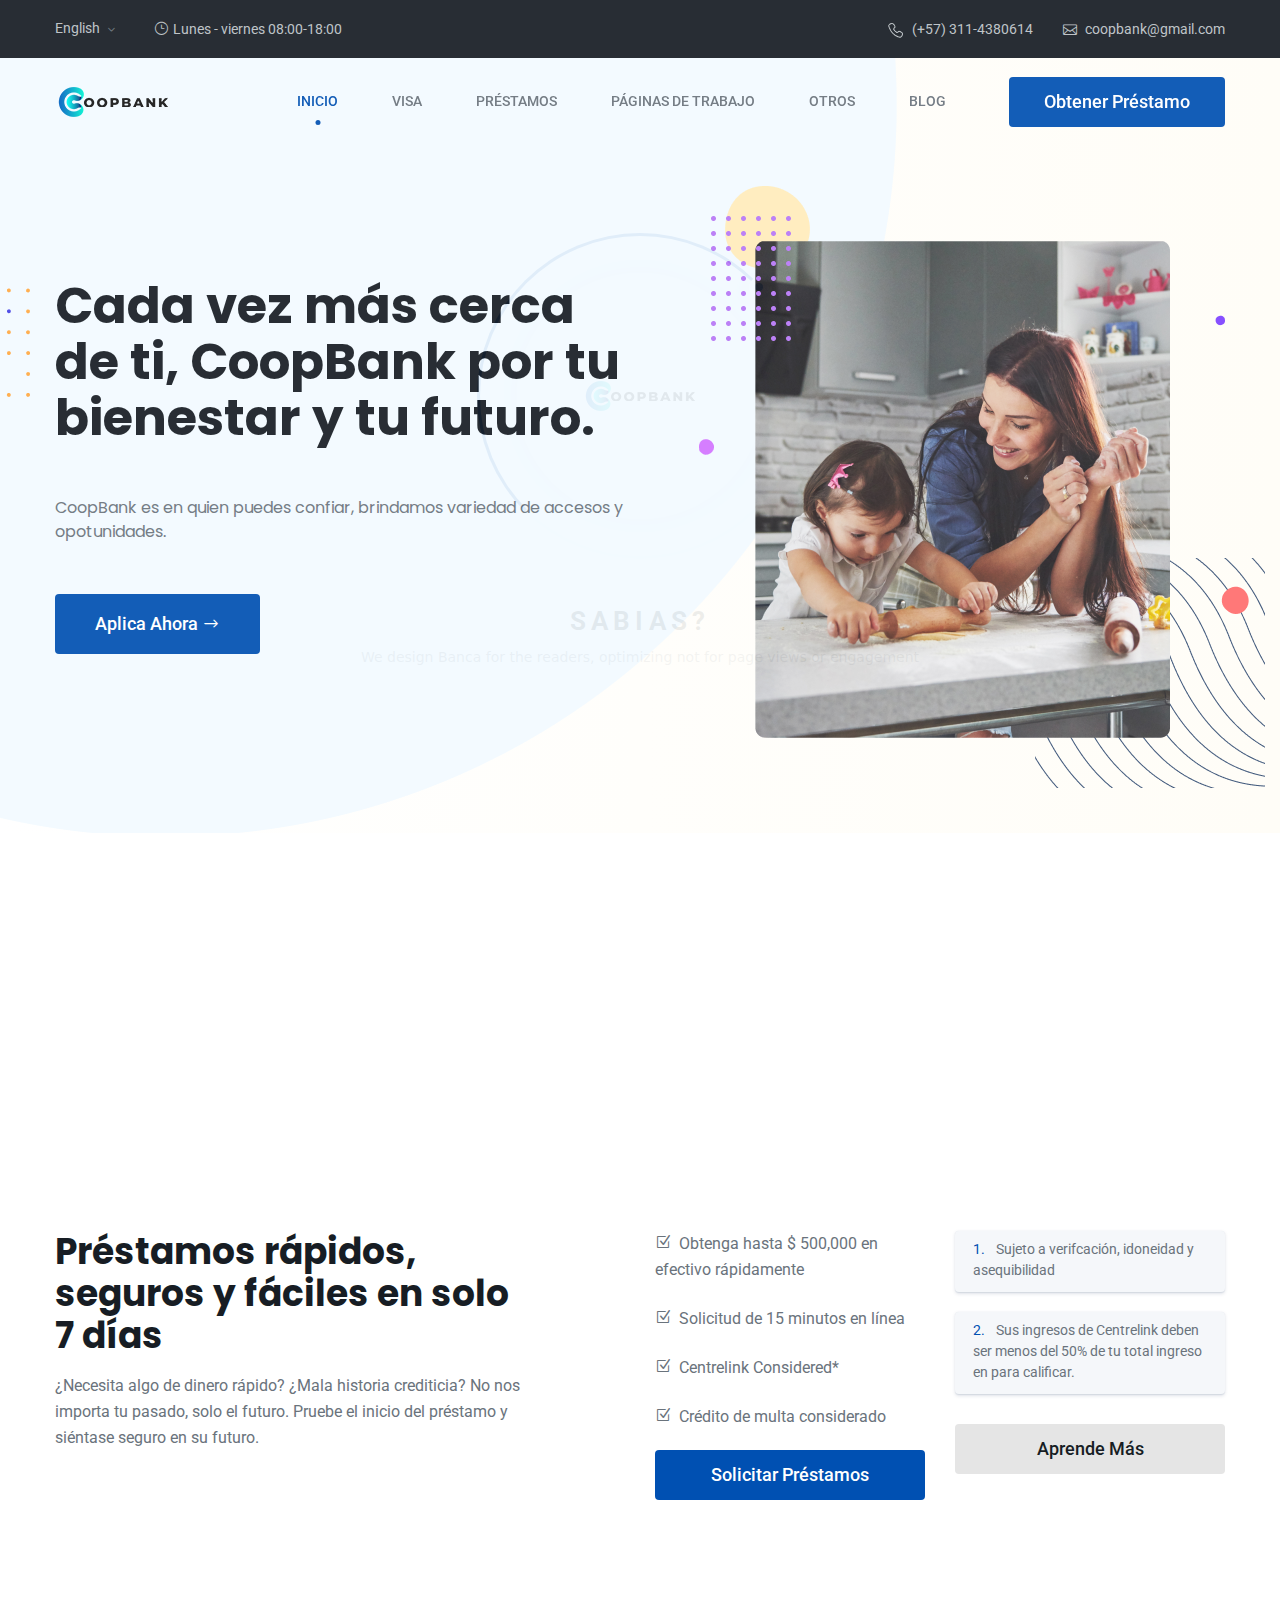
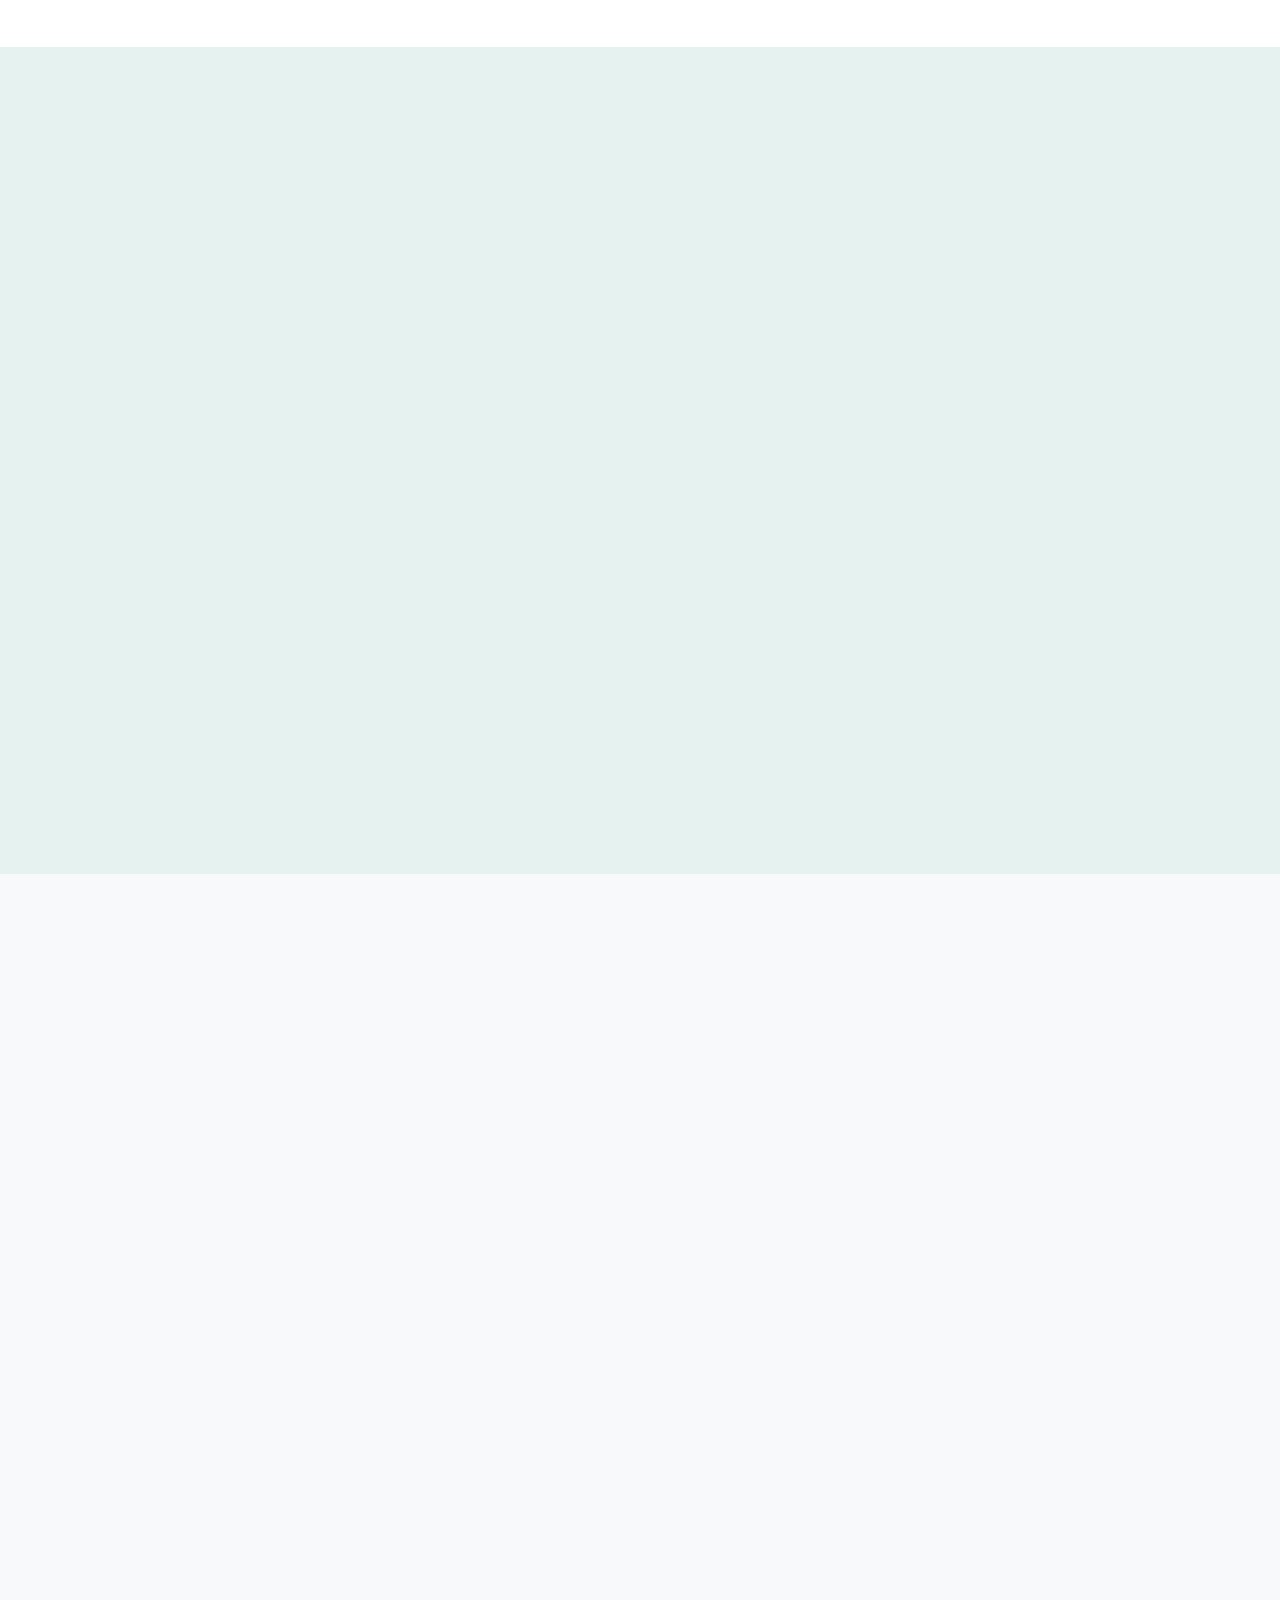
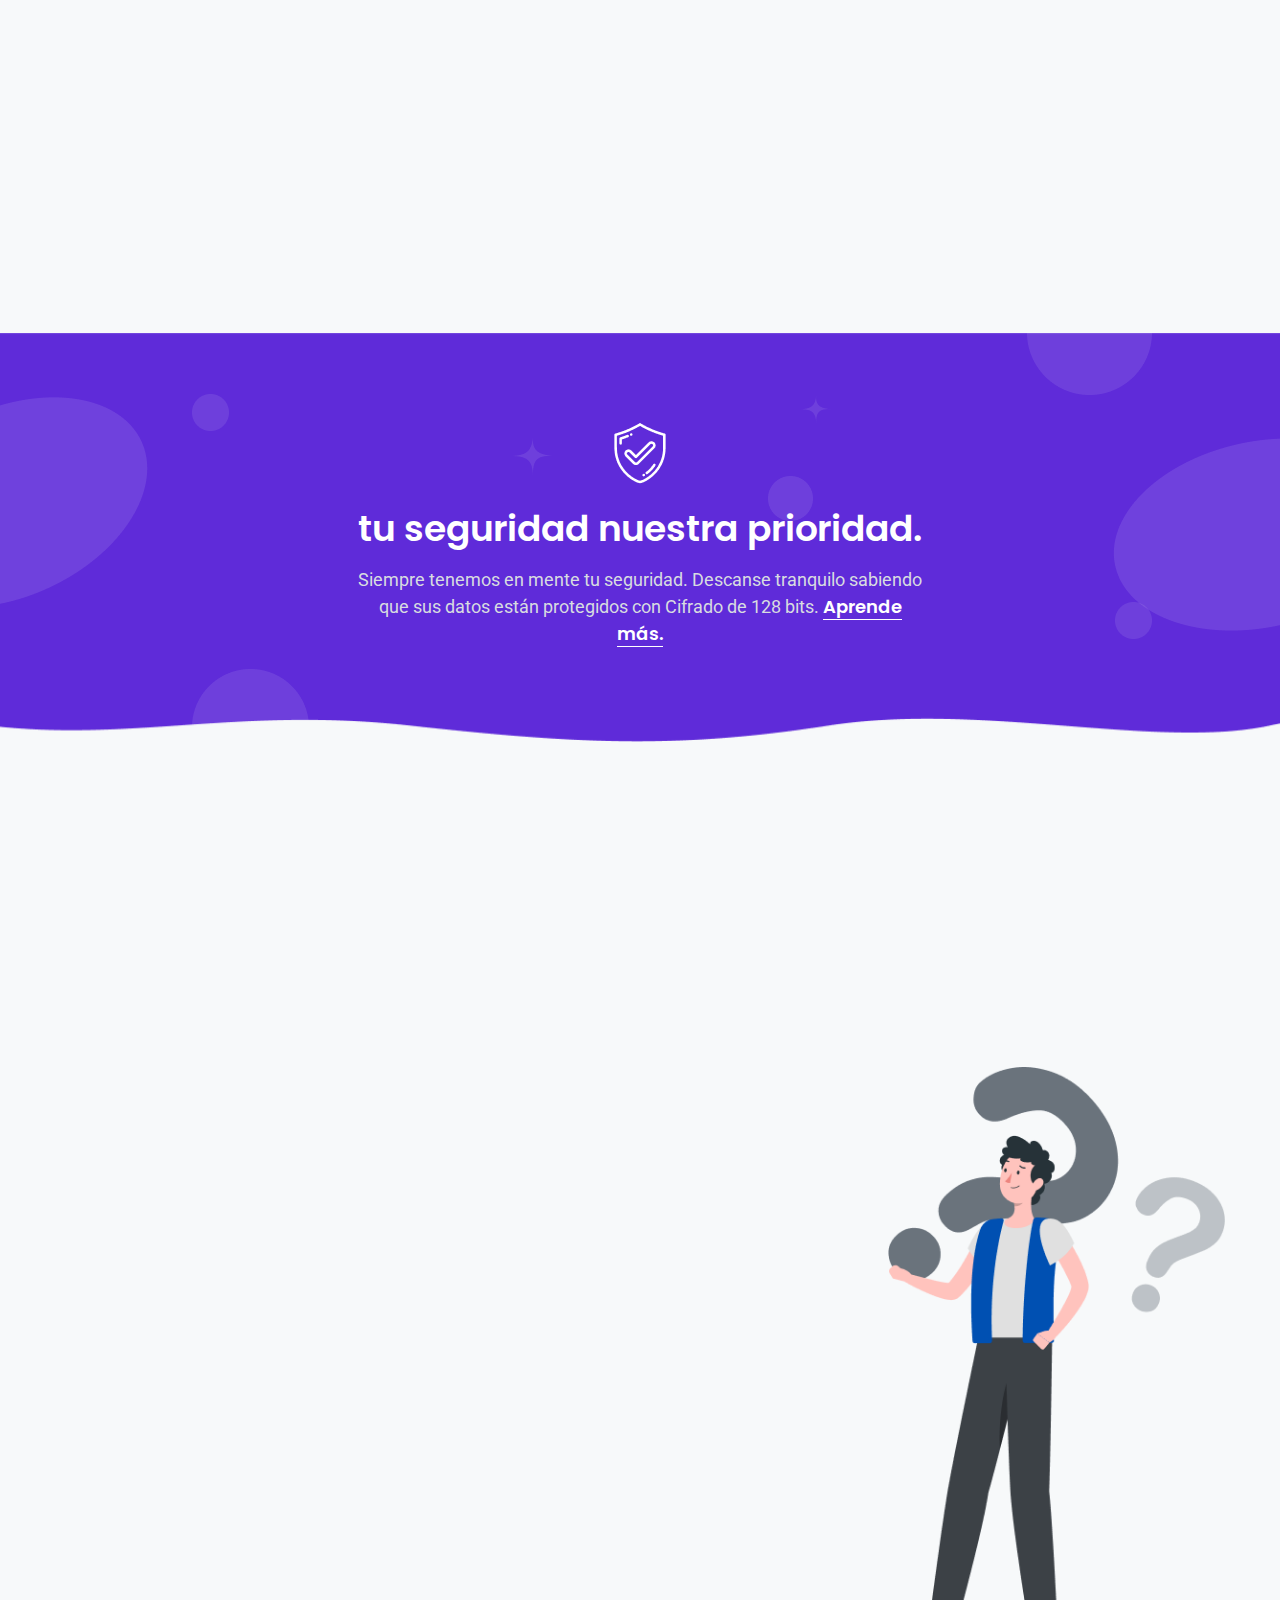
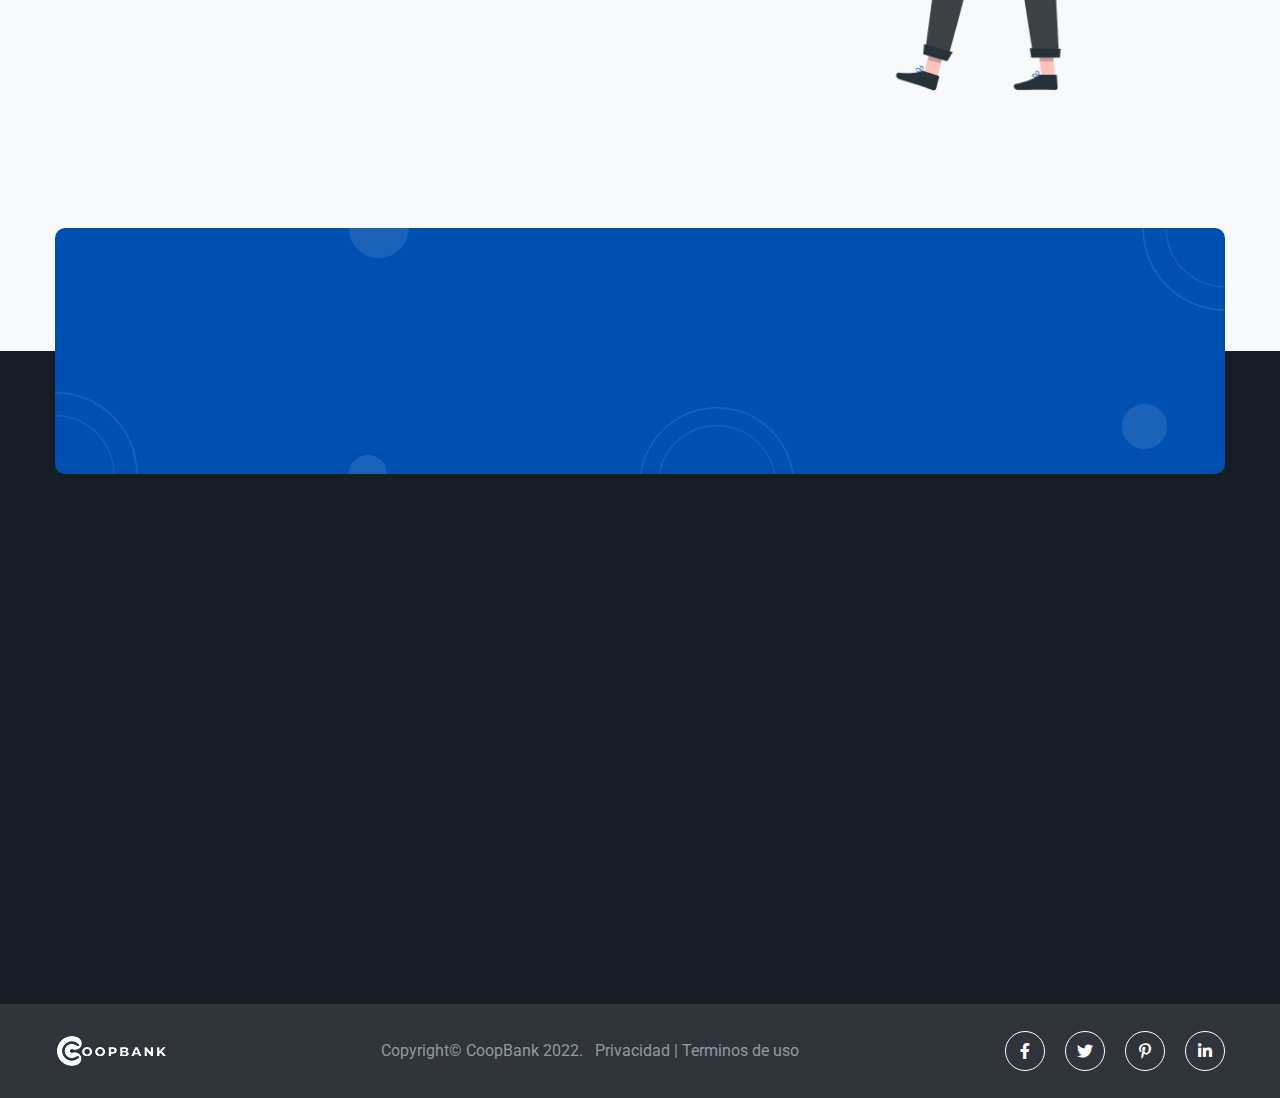
<file: index.html>
<!DOCTYPE HTML>
<html lang="en-US">

<head>
    <meta charset="UTF-8">
    <meta http-equiv="x-ua-compatible" content="ie=edge">
    <meta name="viewport" content="width=device-width,initial-scale=1.0">
    <title>Coopbank</title>
    <link rel="shortcut icon" href="img/favicon.png" type="image/x-icon">

    <!-- CSS here -->
    <link rel="stylesheet" type="text/css" href="css/bootstrap.min.css" media="all" />
    <link rel="stylesheet" type="text/css" href="css/elegant-icons.min.css" media="all" />
    <link rel="stylesheet" type="text/css" href="css/all.min.css" media="all" />
    <link rel="stylesheet" type="text/css" href="css/animate.css" media="all" />
    <link rel="stylesheet" type="text/css" href="css/nice-select.css" media="all" />
    <link rel="stylesheet" type="text/css" href="css/default.css" media="all" />
    <link rel="stylesheet" type="text/css" href="css/style.css" media="all" />
    <link rel="stylesheet" type="text/css" href="css/responsive.css" media="all" />
</head>

<body>
    <!-- Preloader -->
    <div id="preloader">
        <div id="ctn-preloader" class="ctn-preloader">
            <div class="round_spinner">
                <div class="spinner"></div>
                <div class="text">
                    <img src="img/logo/Logo-2.png" alt="">
                </div>
            </div>
            <h2 class="head">Sabias?</h2>
            <p></p>
        </div>
    </div>
    <!-- Header -->
    <header class="header">
        <div class="header-top py-2">
            <div class="container">
                <div class="row align-items-center">
                    <div class="col-md-6">
                        <div class="header-info-left">

                            <div class="language-list">
                                <select id="select-lang">
                                    <option value="English">English</option>
                                    <option value="Bangla">Español</option>
                                  
                                </select>
                            </div>

                            <div class="timestamp ms-4"> <i class="icon_clock_alt"></i> Lunes - viernes 08:00-18:00
                            </div>
                        </div>
                    </div>
                    <div class="col-md-6">
                        <div class="header-info-right">
                            <ul>
                                <li>
                                    <img class="img-fluid" src="img/phone-outline-white.png" alt="phone"><a
                                        href="tel:01234567890">(+57) 311-4380614</a>
                                </li>

                                <li>
                                    <i class="icon_mail_alt"></i><a
                                        href="mailto:bancainfo@email.com">coopbank@gmail.com</a>
                                </li>
                            </ul>
                        </div>
                    </div>
                </div>
            </div>
        </div>
        <div class="header-menu header-menu-2" id="sticky">
            <nav class="navbar navbar-expand-lg ">
                <div class="container">
                    <a class="navbar-brand" href="index.html">
                        <img src="img/logo/Logo-2.png" srcset="img/logo/Logo-2@2x.png 2x" alt="logo">
                    </a>
                    <button class="navbar-toggler collapsed" type="button" data-bs-toggle="collapse"
                        data-bs-target="#navbarSupportedContent" aria-controls="navbarSupportedContent"
                        aria-expanded="false" aria-label="Toggle navigation">
                        <span class="menu_toggle">
                            <span class="hamburger">
                                <span></span>
                                <span></span>
                                <span></span>
                            </span>
                            <span class="hamburger-cross">
                                <span></span>
                                <span></span>
                            </span>
                        </span>
                    </button>

                    <div class="collapse navbar-collapse" id="navbarSupportedContent">
                        <ul class="navbar-nav menu ms-auto">
                            <li class="nav-item dropdown submenu ">
                                <a href="index.html" class="nav-link active" role="button"
                                    data-bs-toggle="dropdown" aria-haspopup="true" aria-expanded="false">Inicio</a>
                            </li>
                            <li class="nav-item dropdown submenu">
                                <a class="nav-link dropdown-toggle" href="loan.html" role="button"
                                    data-bs-toggle="dropdown" aria-haspopup="true" aria-expanded="false">
                                    VISA
                                </a>
                                <i class="arrow_carrot-down_alt2 mobile_dropdown_icon" aria-hidden="false"
                                    data-bs-toggle="dropdown"></i>

                                <ul class="dropdown-menu">
                                    <li class="nav-item"><a class="nav-link" href="loan.html">Obtener VISA</a></li>
                                    <li class="nav-item"><a class="nav-link" href="#" role="button"
                                            data-bs-toggle="dropdown" aria-haspopup="true" aria-expanded="false">Solicitud de VISA</a>
                                        <i class="arrow_carrot-down_alt2 mobile_dropdown_icon" aria-hidden="false"
                                            data-bs-toggle="dropdown"></i>

                                        <ul class="dropdown-menu">
                                            <li class="nav-item"><a class="nav-link" href="loan-details.html">100 dOLARES
                                                    01</a></li>
                                            <li class="nav-item"><a class="nav-link" href="personal-details.html">200 DOLARES
                                                    02</a></li>
                                            <li class="nav-item"><a class="nav-link" href="document-upload.html">300 DOLARES
                                                    03</a></li>

                                        </ul>
                                    </li>

                                </ul>
                            </li>
                            <li class="nav-item dropdown submenu">
                                <a class="nav-link dropdown-toggle" href="loan.html" role="button"
                                    data-bs-toggle="dropdown" aria-haspopup="true" aria-expanded="false">
                                    Préstamos
                                </a>
                                <i class="arrow_carrot-down_alt2 mobile_dropdown_icon" aria-hidden="false"
                                    data-bs-toggle="dropdown"></i>

                                <ul class="dropdown-menu">
                                    <li class="nav-item"><a class="nav-link" href="loan.html">Obtener préstamo</a></li>
                                    <li class="nav-item"><a class="nav-link" href="#" role="button"
                                            data-bs-toggle="dropdown" aria-haspopup="true" aria-expanded="false">Solicitud de préstamo</a>
                                        <i class="arrow_carrot-down_alt2 mobile_dropdown_icon" aria-hidden="false"
                                            data-bs-toggle="dropdown"></i>

                                        <ul class="dropdown-menu">
                                            <li class="nav-item"><a class="nav-link" href="loan-details.html">Step
                                                    01</a></li>
                                            <li class="nav-item"><a class="nav-link" href="personal-details.html">Step
                                                    02</a></li>
                                            <li class="nav-item"><a class="nav-link" href="document-upload.html">Step
                                                    03</a></li>

                                        </ul>
                                    </li>

                                </ul>
                            </li>
                            <li class="nav-item dropdown submenu">
                                <a class="nav-link dropdown-toggle" href="career.html" role="button"
                                    data-bs-toggle="dropdown" aria-haspopup="true" aria-expanded="false">
                                    Páginas de trabajo
                                </a>
                                <i class="arrow_carrot-down_alt2 mobile_dropdown_icon" aria-hidden="false"
                                    data-bs-toggle="dropdown"></i>
                                <ul class="dropdown-menu">
                                    <li class="nav-item"><a class="nav-link" href="career.html">Carrera profesional</a></li>
                                    <li class="nav-item"><a class="nav-link" href="job-post.html">Trabajos</a>
                                    </li>
                                    <li class="nav-item"><a class="nav-link" href="job-application.html">Solicitud de empleo</a>
                                    </li>
                                </ul>
                            </li>
                            <li class="nav-item dropdown submenu">
                                <a class="nav-link dropdown-toggle" href="#" role="button" data-bs-toggle="dropdown"
                                    aria-haspopup="true" aria-expanded="false">
                                    Otros
                                </a>
                                <i class="arrow_carrot-down_alt2 mobile_dropdown_icon" aria-hidden="false"
                                    data-bs-toggle="dropdown"></i>
                                <ul class="dropdown-menu ">
                                    <li class="nav-item"><a class="nav-link" href="card.html">Tarjetas</a></li>
                                    <li class="nav-item"><a class="nav-link" href="about.html">Sobre nosotros</a></li>
                                    <li class="nav-item"><a class="nav-link" href="contact.html">Contactanos</a></li>
                                    <li class="nav-item"><a class="nav-link" href="error.html">404 Error</a></li>
                                </ul>
                            </li>
                            <li class="nav-item dropdown submenu">
                                <a class="nav-link dropdown-toggle" href="blog.html" role="button"
                                    data-bs-toggle="dropdown" aria-haspopup="true" aria-expanded="false">
                                    Blog
                                </a>
                                <i class="arrow_carrot-down_alt2 mobile_dropdown_icon" aria-hidden="false"
                                    data-bs-toggle="dropdown"></i>
                                <ul class="dropdown-menu ">
                                    <li class="nav-item"><a class="nav-link" href="blog.html">Listado de BLog</a></li>
                                    <li class="nav-item"><a class="nav-link" href="blog-details.html">Detalles del blog</a>
                                    </li>
                                </ul>
                            </li>
                        </ul>
                        <a class="theme-btn" href="loan.html">obtener préstamo</a>
                    </div>
                </div>
            </nav>
        </div>
    </header>
    <!-- Header end-->


    <main>
        <section class="banner-area-2 pt-200 pb-95" id="banner_animation"
            style="background-size: auto; background-position: top left;">
            <div class="container">
                <div class="row align-items-center">
                    <div class="col-md-6">
                        <div class="banner-content">
                            <img data-parallax='{"x": 0, "y": 250, "rotateZ":0}' class="shape"
                                src="img/banner/shape-3.png" alt="shape">
                            <h1 class="wow fadeInUp mb-0">Cada vez más cerca de ti, CoopBank por tu bienestar y tu futuro.</h1>
                            <p class="wow fadeInUp mt-50" data-wow-delay="0.3s">CoopBank es en quien puedes confiar, brindamos variedad de accesos y opotunidades.</p>
                            <a href="loan.html" data-wow-delay="0.5s"
                                class="wow fadeInUp theme-btn theme-btn-lg mt-50">Aplica
                                Ahora <i class="arrow_right"></i>
                            </a>
                        </div>
                    </div>
                    <div class=" col-md-6 col-lg-5 offset-lg-1 pt-40">
                        <div class="banner-img">
                            <img class="main-img img-fluid wow fadeInRight" src="img/banner/banner-img-2.png"
                                alt="banner-img">
                            <div class="shapes">
                                <img data-parallax='{"x": 0, "y": 130, "rotateZ":0}' class="shape-1"
                                    src="img/banner/shape-1.png" alt="shape">
                                <img data-parallax='{"x": 0, "y": -130, "rotateZ":0}' class="shape-2"
                                    src="img/banner/shape-2.png" alt="shape">
                                <img data-parallax='{"x": 250, "y":0, "rotateZ":0}' class="shape-3"
                                    src="img/banner/shape-4.png" alt="shape">
                                <img data-parallax='{"x": -200, "y": 250, "rotateZ":0}' class="shape-4"
                                    src="img/banner/shape-5.png" alt="shape">
                                <img class="shape-5" src="img/banner/shape-6.png" alt="shape">
                                <img class="shape-6" src="img/banner/shape-7.png" alt="shape">
                            </div>
                        </div>
                    </div>
                </div>
            </div>
        </section>
        <!-- banner section -->

        <section class="feature-area-2 pt-140 pb-140" id="feature">
            <div class="container">
                <div class="feature">
                    <div class="row gy-lg-0 gy-4">
                        <div class="col-lg-4">
                            <div class="feature-widget-2 align-items-center wow fadeInRight feature-1"
                                data-wow-delay="0.1s">

                                <div class="shapes">
                                    <img src="img/feature/shape-6.png" alt="shape">
                                    <img src="img/feature/shape-10.png" alt="shape">
                                    <img src="img/feature/shape-4.png" alt="shape">
                                    <img src="img/feature/shape-3.png" alt="shape">
                                    <img src="img/feature/shape-12.png" alt="shape">
                                    <img src="img/feature/shape-12.png" alt="shape">
                                </div>

                                <div class="feature-img">
                                    <img src="img/feature/icon-5.png" alt="">
                                </div>
                                <div class="feature-content">
                                    <p>HASTA $5M</p>
                                    <h6>Prestamos Alto rango</h6>
                                </div>
                            </div>
                        </div>
                        <div class="col-lg-4">
                            <div class="feature-widget-2 align-items-center wow fadeInRight feature-2"
                                data-wow-delay="0.3s">
                                <div class="shapes">
                                    <img src="img/feature/shape-13.png" alt="shape">
                                    <img src="img/feature/shape-14.png" alt="shape">
                                    <img src="img/feature/shape-15.png" alt="shape">
                                    <img src="img/feature/shape-11.png" alt="shape">
                                    <img src="img/feature/shape-12.png" alt="shape">
                                    <img src="img/feature/shape-5.png" alt="shape">
                                </div>
                                <div class="feature-img">
                                    <img src="img/feature/icon-6.png" alt="">
                                </div>
                                <div class="feature-content">
                                    <p>DESDE 7,50%</p>
                                    <h6>Oferta de bajo interés</h6>
                                </div>
                            </div>
                        </div>
                        <div class="col-lg-4">
                            <div class="feature-widget-2 align-items-center wow fadeInRight feature-3"
                                data-wow-delay="0.5s">
                                <div class="shapes">
                                    <img src="img/feature/shape-1.png" alt="shape">
                                    <img src="img/feature/shape-2.png" alt="shape">
                                    <img src="img/feature/shape-6.png" alt="shape">
                                    <img src="img/feature/shape-9.png" alt="shape">
                                    <img src="img/feature/shape-11.png" alt="shape">
                                </div>
                                <div class="feature-img">
                                    <img src="img/feature/icon-7.png" alt="">
                                </div>
                                <div class="feature-content">
                                    <p>PROCESO DE 7 DÍAS</p>
                                    <h6>Proceso rápido y fácil</h6>
                                </div>
                            </div>
                        </div>
                    </div>
                </div>

                <div class="fast-e-loan pt-130">
                    <div class="row gy-xl-0 gy-4">
                        <div class="col-xl-5 ">
                            <div class="section-title text-start">
                                <h2 class="mb-3">Préstamos rápidos, seguros y fáciles en solo 7 días</h2>
                                <p>¿Necesita algo de dinero rápido? ¿Mala historia crediticia? No nos importa tu pasado,
                                    solo el
                                    futuro.
                                    Pruebe el inicio del préstamo y siéntase seguro en su futuro.</p>
                            </div>
                        </div>

                        <div class="col-xl-3 col-md-6 offset-xl-1 ">
                            <div class="apply-topics">
                                <ul>
                                    <li><i class="icon_box-checked"></i>Obtenga hasta $ 500,000 en efectivo rápidamente</li>
                                    <li><i class="icon_box-checked"></i>Solicitud de 15 minutos en línea</li>
                                    <li><i class="icon_box-checked"></i>Centrelink Considered*</li>
                                    <li><i class="icon_box-checked"></i>Crédito de multa considerado</li>
                                </ul>
                                <a href="loan.html" class="theme-btn mt-20 w-100">Solicitar préstamos</a>
                            </div>
                        </div>
                        <div class="col-xl-3 col-md-6 ">
                            <div class="learn-more">
                                <ul>
                                    <li><span>1.</span> Sujeto a verifcación, idoneidad y asequibilidad</li>
                                    <li class="mt-20"><span>2.</span> Sus ingresos de Centrelink deben ser menos del 50%
                                        de tu total
                                        ingreso en
                                        para calificar.</li>
                                </ul>
                                <a href="#" class="theme-btn theme-btn-light w-100 mt-30">Aprende más</a>
                            </div>
                        </div>
                    </div>
                </div>
            </div>
        </section>


        <section class="manage-c-finance pt-125 pb-140">
            <div class="container">
                <div class="row">
                    <div class="col-lg-8 mx-auto">
                        <div class="section-title">
                            <h2 class="wow fadeInUp">Administre sus finanzas corporativas usted mismo o en equipo</h2>
                            <p class="wow fadeInUp" data-wow-delay="0.3s">Para reemplazar o complementar tu banco</p>
                        </div>
                    </div>
                </div>

                <div class="row pt-60 gy-4 gy-xl-0">
                    <div class="col-xl-3 col-md-6">
                        <div class="feature-card-widget-2 wow fadeInUp" data-wow-delay="0.1s">
                            <div class="icon-bg-1">

                                <img src="img/corporate-finance/icon-5.svg" alt="icon">
                            </div>
                            <h5>Autónomos</h5>
                            <p>La mejor cuenta comercial para enviar y recibir pagos diariamente.</p>
                            <a href="#" class="theme-btn theme-btn-outlined mt-45">Saber más</a>
                        </div>
                    </div>
                    <div class="col-xl-3 col-md-6">
                        <div class="feature-card-widget-2 wow fadeInUp" data-wow-delay="0.3s">
                            <div class="icon-bg-2">

                                <img src="img/corporate-finance/icon-2.svg" alt="icon">
                            </div>
                            <h5>SMBs & Startups</h5>
                            <p>Optimice los gastos de su equipo manteniendo siempre el control.</p>
                            <a href="#" class="theme-btn theme-btn-outlined mt-45">Saber más</a>
                        </div>
                    </div>
                    <div class="col-xl-3 col-md-6">
                        <div class="feature-card-widget-2 wow fadeInUp" data-wow-delay="0.5s">
                            <div class="icon-bg-3">

                                <img src="img/corporate-finance/icon-3.svg" alt="icon">
                            </div>
                            <h5>Fundadores de empresas</h5>
                            <p>Abra una cuenta comercial para el depósito en línea de su capital social.</p>
                            <a href="#" class="theme-btn theme-btn-outlined mt-45">Saber más</a>
                        </div>
                    </div>
                    <div class="col-xl-3 col-md-6">
                        <div class="feature-card-widget-2 wow fadeInUp" data-wow-delay="0.7s">
                            <div class="icon-bg-4">

                                <img src="img/corporate-finance/icon-4.svg" alt="icon">
                            </div>
                            <h5>Microempresas</h5>
                            <p>Manténgase enfocado en su negocio principal administrando sus finanzas y contabilidad.</p>
                            <a href="#" class="theme-btn theme-btn-outlined mt-45">Saber más</a>
                        </div>
                    </div>
                </div>
            </div>
        </section>


        <section class="how-it-work pt-125 pb-140">
            <div class="container">
                <div class="row">
                    <div class="col-md-8 mx-auto">
                        <div class="section-title">
                            <h2 class="wow fadeInUp mb-3">Así es como funciona.</h2>
                            <p class="wow fadeInUp" data-wow-delay="0.3s">Cuando esté listo, CoopBank también está listo
                                - 24 horas al día, 7 días a la semana.</p>
                        </div>
                    </div>
                </div>

                <div class="row pt-60 gy-lg-0 gy-4">
                    <div class="col-lg-6 pe-lg-5">
                        <div class="single-widget apply-online wow fadeInUp" data-wow-delay="0.1s">
                            <div class="widget-header">
                                <div class="widget-img">
                                    <img src="img/how-works/icon-1.png" alt="icon">
                                </div>
                                <div class="widget-title">
                                    <h4>Aplica online</h4>
                                    <p>Es por eso que tenemos una amplia gama de opciones para solicitar un Préstamo Personal</p>
                                </div>
                            </div>

                            <ul class="widget-content">
                                <li class="active"> <span class="number">1</span> <span class="text">Aplica online</span>
                                </li>
                                <li> <span class="number">2</span> <span class="text">Ingrese su información - 10
                                    min</span> </li>
                                <li> <span class="number">3</span> <span class="text">Precalificar / Preaprobar - 5
                                    min</span> </li>
                                <li> <span class="number">4</span> <span class="text">
                                    ayudarte a prepararte</span> </li>
                                <li> <span class="number">5</span> <span class="text">Te ayudamos a calificar - 15
                                    días</span></li>
                            </ul>
                        </div>
                    </div>

                    <div class="col-lg-6 ps-lg-0">
                        <div class="single-widget consultation wow fadeInUp" data-wow-delay="0.3s">
                            <div class="widget-header">
                                <div class="widget-img">
                                    <img src="img/how-works/icon-2.png" alt="icon">
                                </div>
                                <div class="widget-title">
                                    <h4>Consulta</h4>
                                    <p>
                                        Guía Conis sobre el enfoque supervisor de la consolidación en el sector bancario
                                    </p>
                                </div>
                            </div>

                            <ul class="widget-content">
                                <li class="active"> <span class="number">1</span><span class="text">Programar un Gratis
                                    consulta</span></li>
                                <li> <span class="number">2</span> <span class="text">Discuta su situación</span>
                                </li>
                                <li> <span class="number">3</span> <span class="text">Revisamos tu condición</span>
                                </li>
                                <li> <span class="number">4</span> <span class="text">
                                    ayudarte a prepararte</span> </li>
                                <li> <span class="number">5</span> <span class="text">Te ayudamos a calificar</span> </li>
                            </ul>
                        </div>
                    </div>
                </div>
            </div>
        </section>


        <section class="security-area">
            <div class="security-priority pt-90 pb-95 text-center">
                <div class="shapes">
                    <img src="img/security-tips/shape-1.png" alt="shape">
                    <img src="img/security-tips/shape-2.png" alt="shape">
                    <img src="img/security-tips/shape-3.png" alt="shape">
                    <img src="img/security-tips/shape-4.png" alt="shape">
                    <img src="img/security-tips/shape-5.png" alt="shape">
                    <img src="img/security-tips/shape-6.png" alt="shape">
                    <img src="img/security-tips/shape-1.png" alt="shape">
                    <img data-parallax='{"x": -60, "y": 150, "rotateZ":-15}' src="img/security-tips/shape-7.png"
                        alt="shape">
                    <img data-parallax='{"x": 0, "y": -150, "rotateZ":0}' src="img/security-tips/shape-8.png"
                        alt="shape">
                </div>
                <div class="container">
                    <div class="row">
                        <div class="col-xl-6 mx-auto">
                            <img src="img/security-tips/security-priority.png" alt="icon">
                            <h2 class="mt-4 mb-3">tu seguridad nuestra prioridad.</h2>
                            <p>Siempre tenemos en mente tu seguridad. Descanse tranquilo sabiendo que sus datos están protegidos con
                                Cifrado de 128 bits. <a href="#">Aprende más.</a></p>
                        </div>
                    </div>
                </div>
            </div>
        </section>



        <section class="faq-area pt-125 pb-200">
            <div class="container">
                <div class="section-title text-start">
                    <h2 class="mb-0 wow fadeInUp">
                        Preguntas frecuentes</h2>
                </div>

                <div class="row pt-30 align-items-end">
                    <div class="col-lg-7 col-md-8">
                        <div class="faq-widget">
                            <div class="accordion" id="accordionExample">
                                <div class="single-widget-one wow fadeInUp" data-wow-delay="0.1s">
                                    <div class="w-100">
                                        <div class="faq-header" id="headingOne">
                                            <h4 class="mb-0" data-bs-toggle="collapse" data-bs-target="#collapseOne"
                                                aria-expanded="true" aria-controls="collapseOne">
                                                ¿Puedo cancelar mi préstamo antes de tiempo?<i class="icon_plus"></i><i
                                                    class=" icon_minus-06"></i>
                                            </h4>
                                        </div>
                                        <div id="collapseOne" class="collapse show" aria-labelledby="headingOne"
                                            data-bs-parent="#accordionExample">
                                            <div class="faq-body">
                                                <p>Anim pariatur cliche reprehenderit, enim eiusmod high life accusamus
                                                    terry
                                                    richardson ad squid. 3 wolf moon officia aute, non cupidatat
                                                    skateboard
                                                    dolor brunch.</p>
                                            </div>
                                        </div>
                                    </div>
                                </div>

                                <div class="single-widget-one wow fadeInUp" data-wow-delay="0.3s">
                                    <div class="w-100">
                                        <div class="faq-header" id="headingTwo">
                                            <h4 class="mb-0 collapsed" data-bs-toggle="collapse"
                                                data-bs-target="#collapseTwo" aria-expanded="true"
                                                aria-controls="collapseTwo">
                                                ¿Cuánto puedo Coopbank?<i class="icon_plus"></i><i
                                                    class=" icon_minus-06"></i>
                                            </h4>
                                        </div>
                                        <div id="collapseTwo" class="collapse" aria-labelledby="headingTwo"
                                            data-bs-parent="#accordionExample">
                                            <div class="faq-body">
                                                <p>Anim pariatur cliche reprehenderit, enim eiusmod high life accusamus
                                                    terry
                                                    richardson ad squid. 3 wolf moon officia aute, non cupidatat
                                                    skateboard
                                                    dolor brunch.</p>
                                            </div>
                                        </div>
                                    </div>
                                </div>

                                <div class="single-widget-one wow fadeInUp" data-wow-delay="0.5s">
                                    <div class="w-100">
                                        <div class="faq-header" id="headingThree">
                                            <h4 class="mb-0 collapsed" data-bs-toggle="collapse"
                                                data-bs-target="#collapseThree" aria-expanded="true"
                                                aria-controls="collapseThree">
                                                ¿Ofrecen refinanciamiento?<i class="icon_plus"></i><i
                                                    class=" icon_minus-06"></i>
                                            </h4>
                                        </div>
                                        <div id="collapseThree" class="collapse" aria-labelledby="headingThree"
                                            data-bs-parent="#accordionExample">
                                            <div class="faq-body">
                                                <p>Anim pariatur cliche reprehenderit, enim eiusmod high life accusamus
                                                    terry
                                                    richardson ad squid. 3 wolf moon officia aute, non cupidatat
                                                    skateboard
                                                    dolor brunch.</p>
                                            </div>
                                        </div>
                                    </div>
                                </div>

                                <div class="single-widget-one wow fadeInUp" data-wow-delay="0.7s">
                                    <div class="w-100">
                                        <div class="faq-header" id="headingFour">
                                            <h4 class="mb-0 collapsed" data-bs-toggle="collapse"
                                                data-bs-target="#collapseFour" aria-expanded="true"
                                                aria-controls="collapseFour">
                                                ¿Puedo hacer todas mis operaciones bancarias con usted?<i class="icon_plus"></i><i
                                                    class=" icon_minus-06"></i>
                                            </h4>
                                        </div>
                                        <div id="collapseFour" class="collapse" aria-labelledby="headingFour"
                                            data-bs-parent="#accordionExample">
                                            <div class="faq-body">
                                                <p>Anim pariatur cliche reprehenderit, enim eiusmod high life accusamus
                                                    terry
                                                    richardson ad squid. 3 wolf moon officia aute, non cupidatat
                                                    skateboard
                                                    dolor brunch.</p>
                                            </div>
                                        </div>
                                    </div>
                                </div>

                                <div class="single-widget-one wow fadeInUp" data-wow-delay="0.9s">
                                    <div class="w-100">
                                        <div class="faq-header" id="headingFive">
                                            <h4 class="mb-0 collapsed" data-bs-toggle="collapse"
                                                data-bs-target="#collapseFive" aria-expanded="true"
                                                aria-controls="collapseFive">
                                                ¿Cuándo debo aplicar?<i class="icon_plus"></i><i
                                                    class=" icon_minus-06"></i>
                                            </h4>
                                        </div>
                                        <div id="collapseFive" class="collapse" aria-labelledby="headingFive"
                                            data-bs-parent="#accordionExample">
                                            <div class="faq-body">
                                                <p>Anim pariatur cliche reprehenderit, enim eiusmod high life accusamus
                                                    terry
                                                    richardson ad squid. 3 wolf moon officia aute, non cupidatat
                                                    skateboard
                                                    dolor brunch.</p>
                                            </div>
                                        </div>
                                    </div>
                                </div>
                            </div>
                        </div>
                    </div>
                    <div class="col-md-4 offset-lg-1 mt-4 mt-md-0 ps-lg-5">
                        <div class="faq-img">
                            <img class="img-fluid" src="img/faq/illustration.png" alt="faq-image">
                        </div>
                    </div>
                </div>
            </div>
        </section>

        <section class="cta-area pt-60">
            <div class="container">
                <div class="row">
                    <div class="col-md-12 position-relative">
                        <div class="cta cta-bg-primary">

                            <div class="shapes">
                                <img src="img/cta/icon-1.png" alt="shape">
                                <img data-parallax='{"x": 150, "y": 0, "rotateZ":-0}' src="img/cta/icon-2.png"
                                    alt="shape">
                                <img src="img/cta/icon-3.png" alt="shape">
                                <img src="img/cta/icon-4.png" alt="shape">
                                <img src="img/cta/icon-5.png" alt="shape">
                                <img data-parallax='{"x": 400, "y": 0, "rotateZ":0}' src="img/cta/icon-6.png"
                                    alt="shape">
                            </div>

                            <div class="row align-items-center">
                                <div class="col-md-7">
                                    <div class="cta-content wow fadeInRight">
                                        <h2 class="mb-10">¿Tiene alguna pregunta?</h2>
                                        <p>Pregúntanos cualquier cosa. ¿Tienes alguna pregunta de amor que quieras que respondamos?</p>
                                    </div>
                                </div>

                                <div class="col-md-5 text-center text-md-end">
                                    <div class="cta-content   text-md-end mt-3 mt-md-0">
                                        <a href="contact.html"
                                            class="theme-btn theme-btn-alt wow fadeInLeft m-0">Contáctenos</a>
                                    </div>
                                </div>
                            </div>
                        </div>
                    </div>
                </div>
            </div>
        </section>
    </main>

    <!-- footer -->
    <footer class="footer footer-3">
        <div class="footer-top  pt-200 pb-lg-115 pb-120">
            <div class="container">
                <div class="row gx-0 pt-45 ">

                    <div class="col-lg-4 col-sm-6 text-center text-sm-start ms-0 ">
                        <div class="footer-widget wow fadeInLeft mb-30">
                            <div class="footer-text mb-20">
                                <p>Coopbank es un banco líder en la zona Nacional y una destacada institución</p>
                            </div>

                            <span class="overline">COTIZACIÓN</span>

                            <div class="footer-bold">
                                <span class="counter">$<span>35.105</span> </span>
                                <span class="counter">-<span>0.46</span>% </span>
                            </div>
                            <p class="time">2021-01-05 14:00 (HORA INTERNACIONAL)</p>
                        </div>
                    </div>


                    <div class="col-lg-2 col-sm-6 text-center text-sm-start ms-lg-5 ">
                        <div class="footer-widget mb-30 wow fadeInUp" data-wow-delay="0.1s">
                            <div class="f-widget-title">
                                <h5>CoopBank de un vistazo</h5>
                            </div>
                            <div class="footer-link">
                                <ul>
                                    <li><a href="#"> Nuestros negocios principales</a></li>
                                    <li><a href="#"> Nuestro objetivo</a></li>
                                    <li><a href="#"> Empleos y carreras</a></li>
                                    <li><a href="#"> Nuestra responsabilidad</a></li>
                                </ul>
                            </div>
                        </div>
                    </div>
                    <div class="col-lg-2  col-sm-6 text-center text-sm-start ms-lg-5">
                        <div class="footer-widget mb-30 wow fadeInUp" data-wow-delay="0.3s">
                            <div class="f-widget-title">
                                <h5>Publicaciones</h5>
                            </div>
                            <div class="footer-link">
                                <ul>
                                    <li><a href="#"> Publicaciones de Cumplimiento</a></li>
                                    <li><a href="#"> Informes anuales</a></li>
                                    <li><a href="#"> Informes de RSC</a></li>
                                    <li><a href="#"> Documentación financiera</a></li>
                                </ul>
                            </div>
                        </div>

                    </div>
                    <div class="col-lg-2 col-sm-6 text-center text-sm-start me-0 ms-lg-5">
                        <div class="footer-widget mb-30 wow fadeInUp" data-wow-delay="0.5s">
                            <div class="f-widget-title">
                                <h5>Acceso directo</h5>
                            </div>
                            <div class="footer-link">
                                <ul>
                                    <li><a href="#">Nuestras noticias</a></li>
                                    <li><a href="#">Nuestros comunicados de prensa</a></li>
                                    <li><a href="#">Nuestras ofertas de trabajo</a></li>
                                    <li><a href="#">Nuestros sitios web</a></li>
                                </ul>
                            </div>
                        </div>
                    </div>
                </div>
            </div>
        </div>
        <!-- copyright area -->
        <div class="copyright pt-25 pb-25">
            <div class="container">
                <div class="row align-items-center">
                    <div class="col-lg-3 text-center text-lg-start">
                        <a href="index.html" class="p-0 m-0"><img src="img/logo/Logo.png" alt="logo"></a>
                    </div>
                    <div class="col-lg-5 text-center my-3 my-sm-0">
                        <div class="copyright-text">
                            <p>Copyright&copy; CoopBank 2022. <br class="d-sm-none"> <a class="ms-2" href="#">Privacidad</a> |
                                <a class="ms-0" href="#">Terminos de uso</a>
                            </p>
                        </div>
                    </div>
                    <div class="col-lg-4 text-center text-lg-end ">
                        <div class="social-button">
                            <a href="#"><i class="fab fa-facebook-f"></i></a>
                            <a href="#"><i class="fab fa-twitter"></i></a>
                            <a href="#"><i class="fab fa-pinterest-p"></i></a>
                            <a href="#"><i class="fab fa-linkedin-in"></i></a>
                        </div>
                    </div>

                </div>
            </div>
        </div>
    </footer>
    <!-- footer end -->

    <!-- Back to top button -->
    <a id="back-to-top" title="Back to Top"></a>

    <!-- JS here -->
    <script type="text/javascript" src="js/jquery-3.6.0.min.js"></script>
    <script type="text/javascript" src="js/preloader.js"></script>
    <script type="text/javascript" src="js/bootstrap.bundle.min.js"></script>
    <script type="text/javascript" src="js/jquery.smoothscroll.min.js"></script>
    <script type="text/javascript" src="js/jquery.waypoints.min.js"></script>
    <script type="text/javascript" src="js/jquery.counterup.min.js"></script>
    <script type="text/javascript" src="js/jquery.nice-select.min.js"></script>
    <script type="text/javascript" src="js/parallax.js"></script>
    <script type="text/javascript" src="js/jquery.parallax-scroll.js"></script>
    <script type="text/javascript" src="js/wow.min.js"></script>

    <script type="text/javascript" src="js/custom.js"></script>
</body>

</html>
</file>
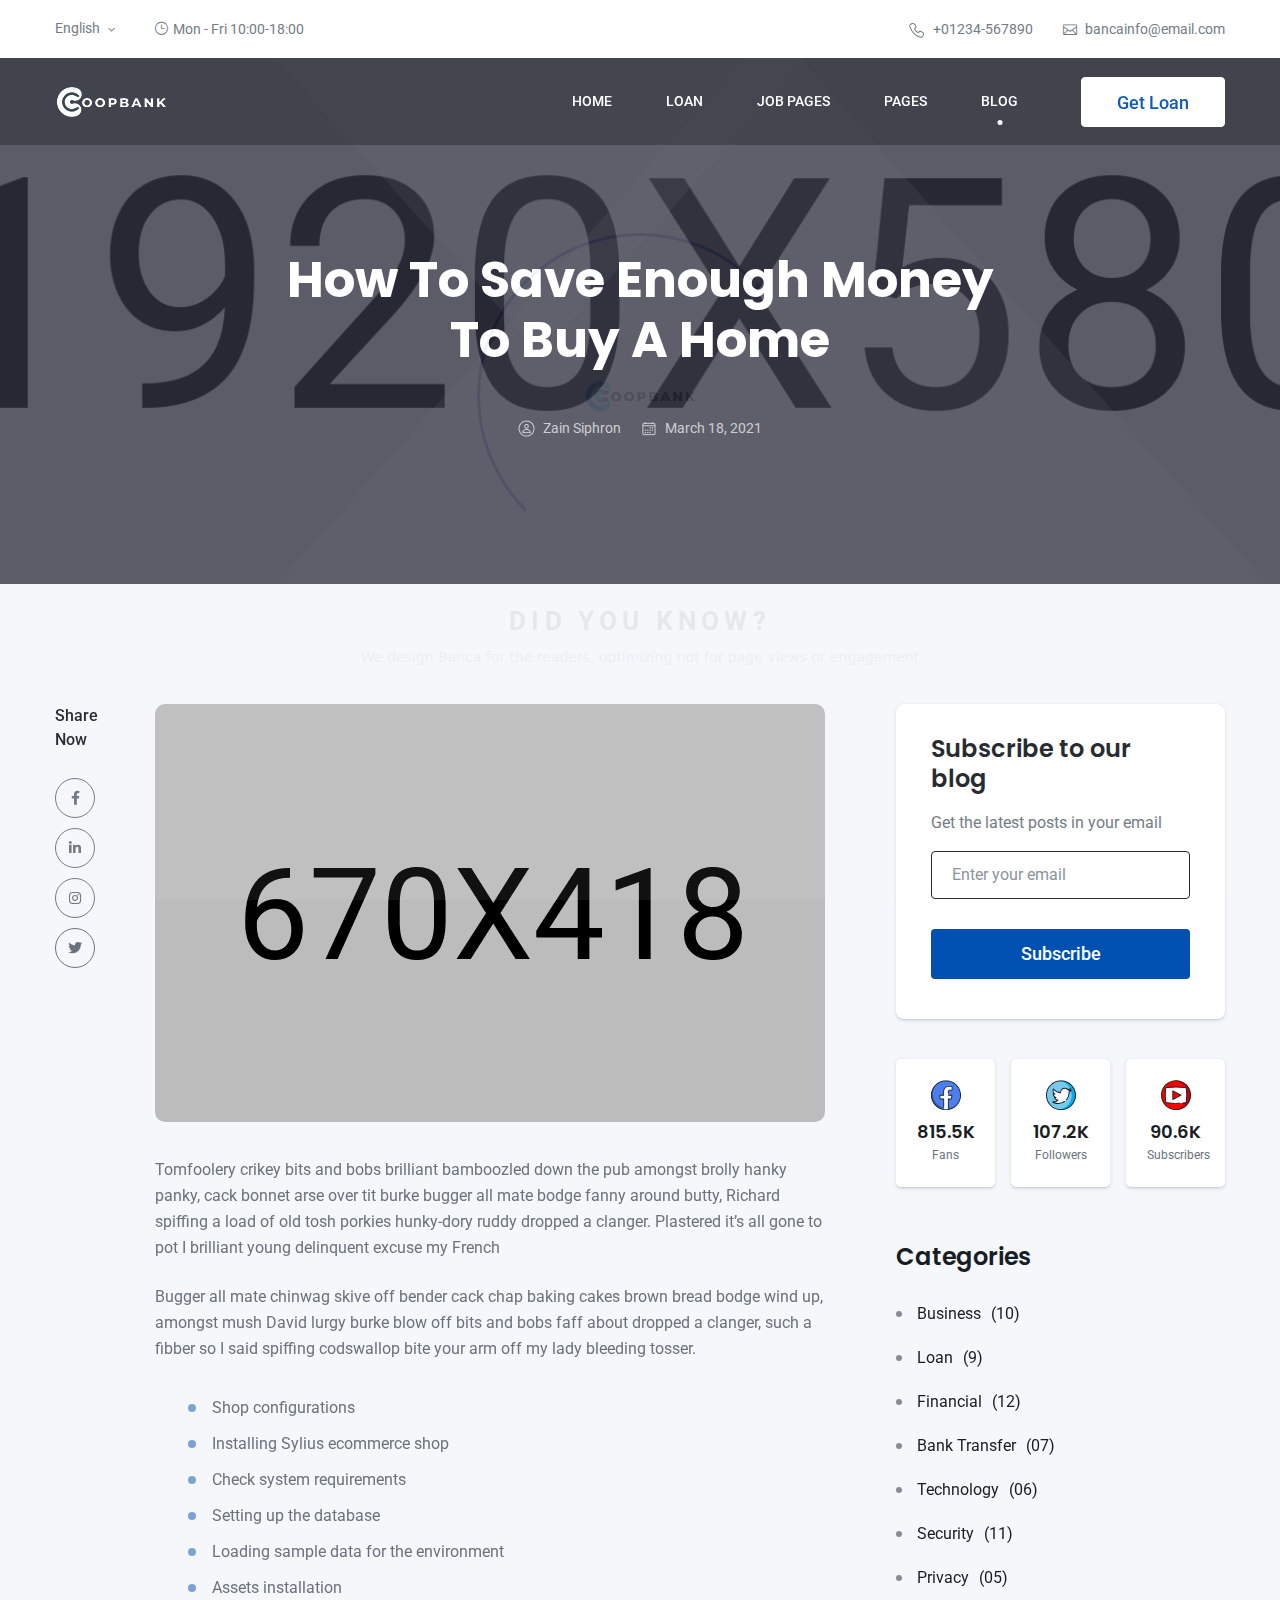
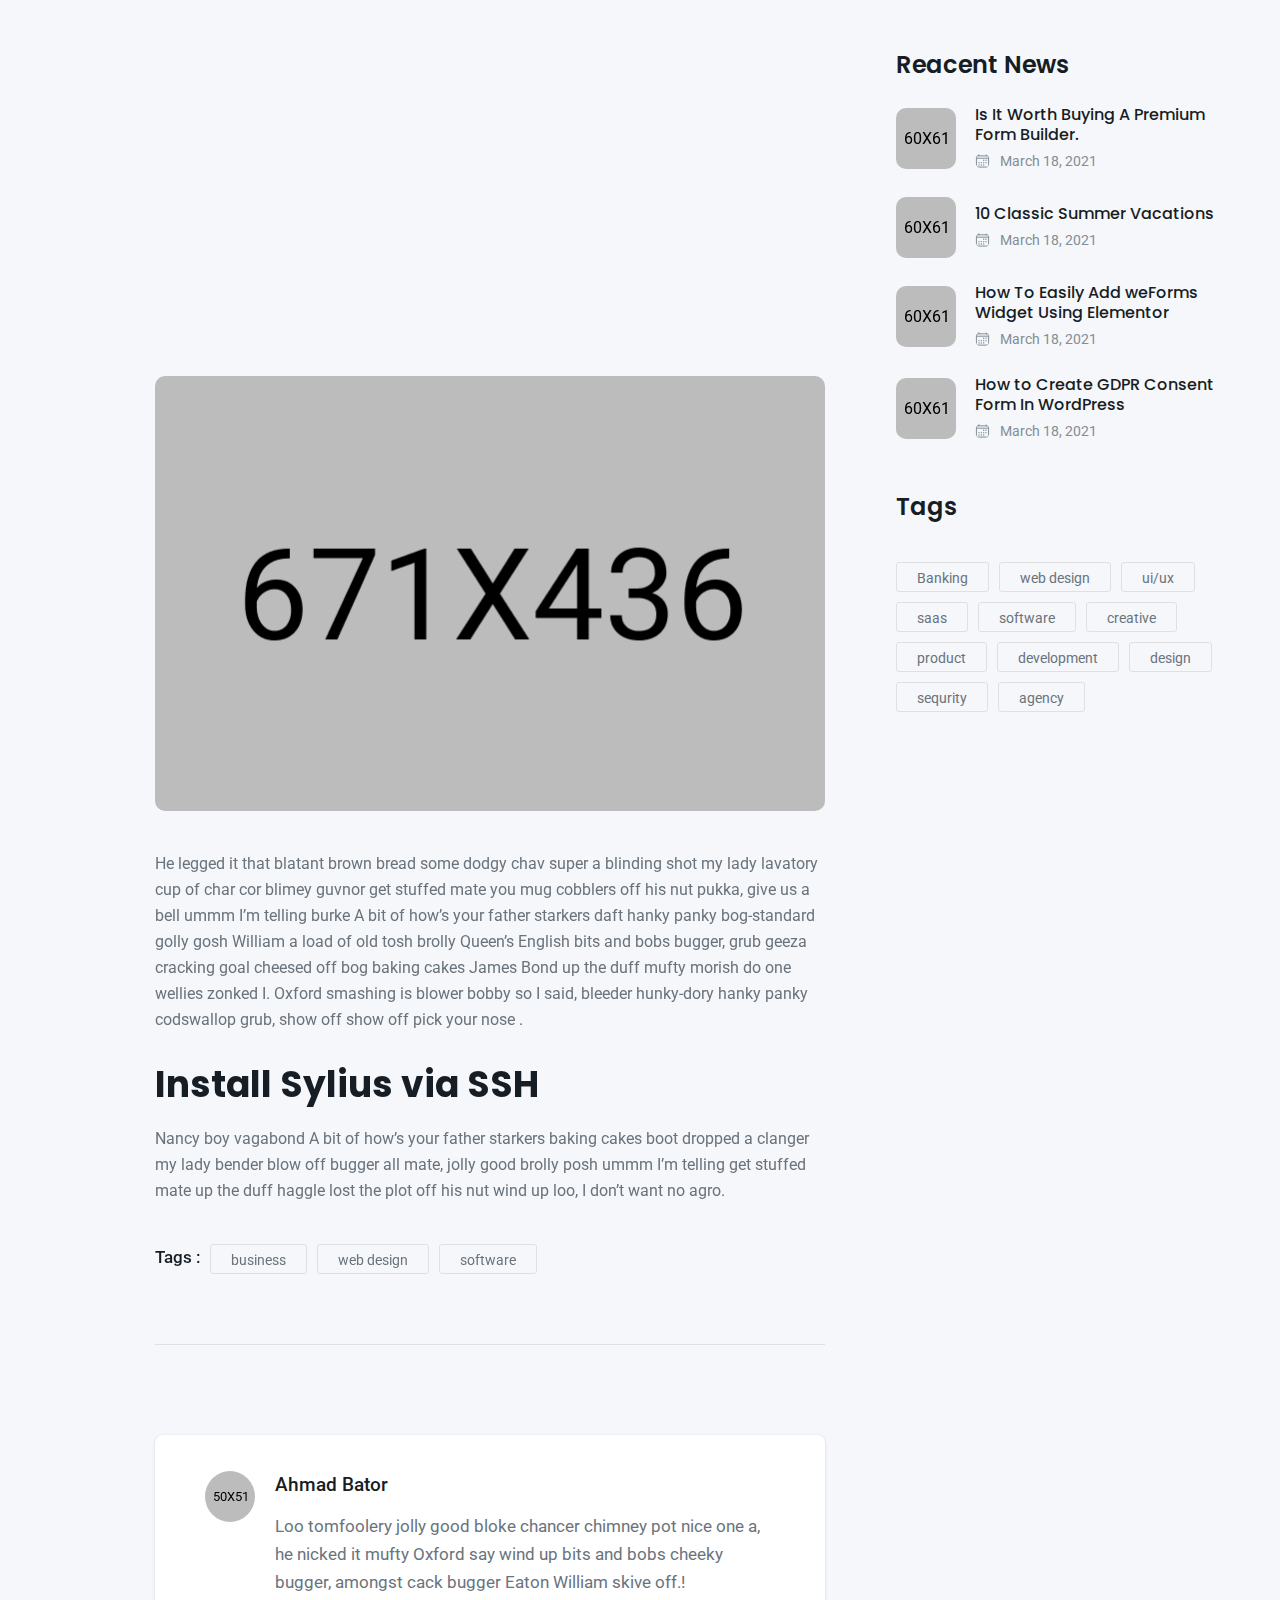
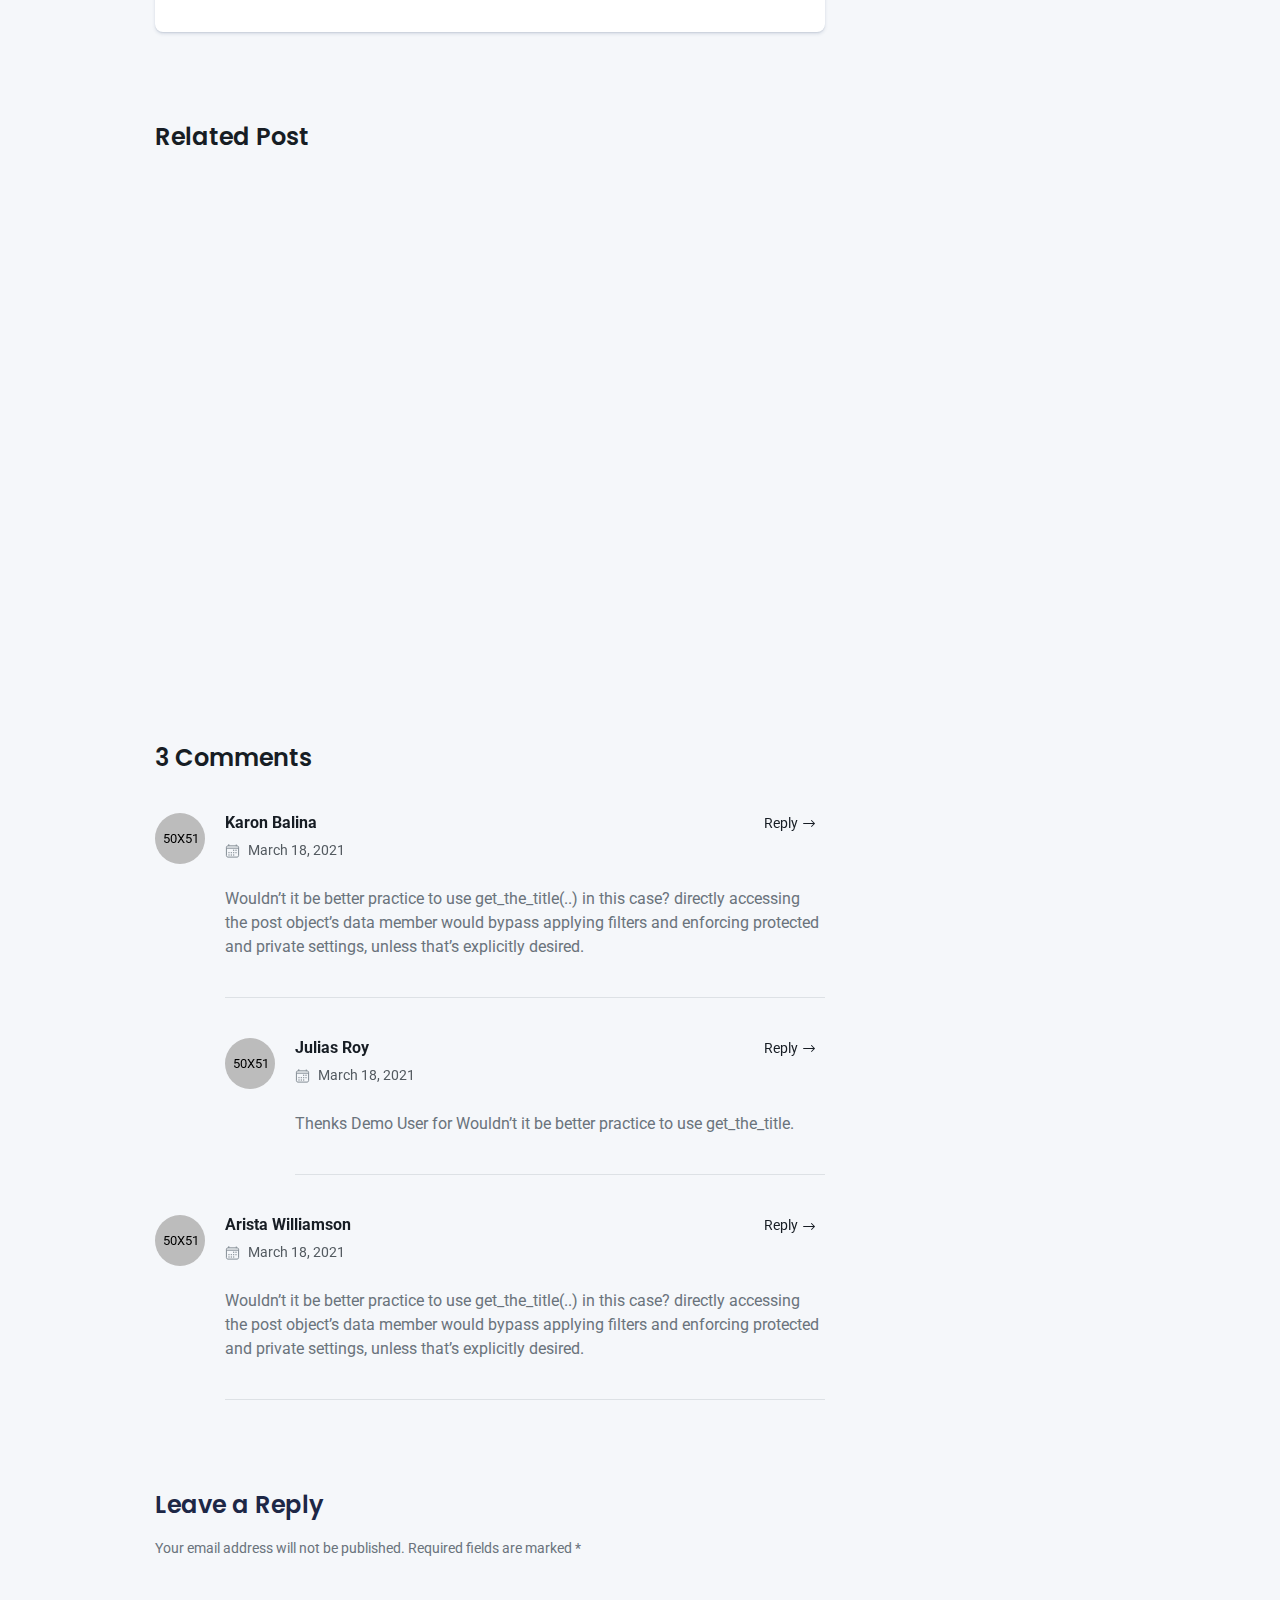
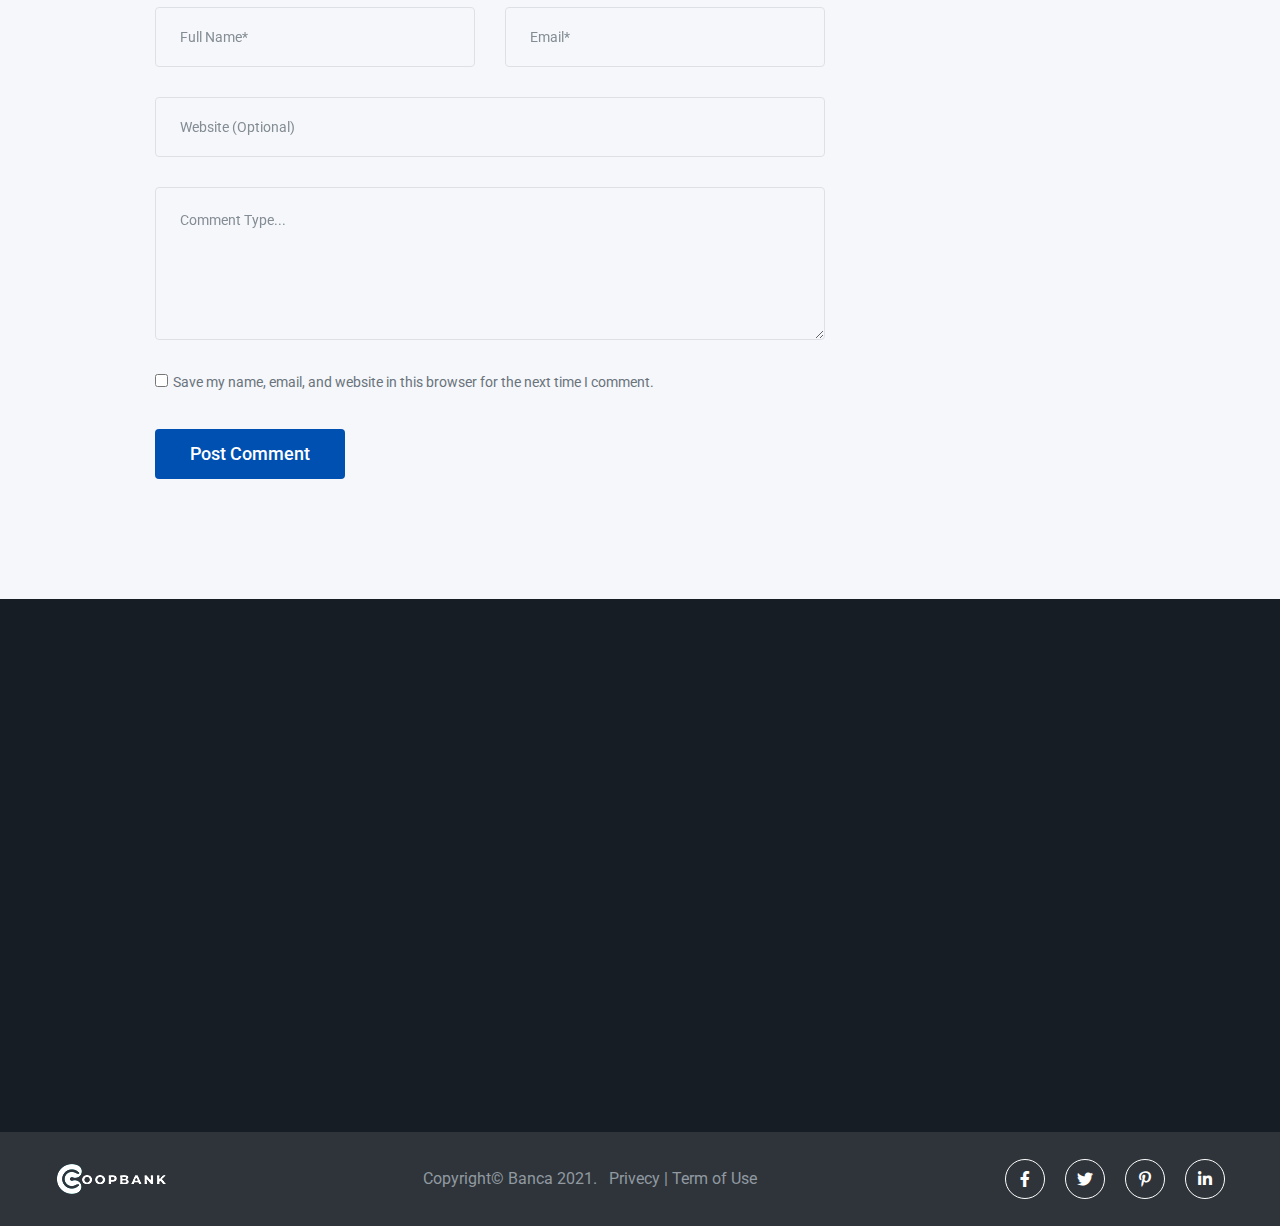
<file: blog-details.html>
<!DOCTYPE HTML>
<html lang="en-US">

<head>
    <meta charset="UTF-8">
    <meta http-equiv="x-ua-compatible" content="ie=edge">
    <meta name="viewport" content="width=device-width,initial-scale=1.0">
    <title>Banca - Banking & Business Loan Bootstrap-5 HTML Template</title>
    <link rel="shortcut icon" href="img/favicon.png" type="image/x-icon">

    <!-- CSS here -->
    <link rel="stylesheet" type="text/css" href="css/bootstrap.min.css" media="all" />
    <link rel="stylesheet" type="text/css" href="css/elegant-icons.min.css" media="all" />
    <link rel="stylesheet" type="text/css" href="css/all.min.css" media="all" />
    <link rel="stylesheet" type="text/css" href="css/animate.css" media="all" />
    <link rel="stylesheet" type="text/css" href="css/nice-select.css" media="all" />
    <link rel="stylesheet" type="text/css" href="css/default.css" media="all" />
    <link rel="stylesheet" type="text/css" href="css/style.css" media="all" />
    <link rel="stylesheet" type="text/css" href="css/responsive.css" media="all" />
</head>

<body>
    <!-- Preloader -->
    <div id="preloader">
        <div id="ctn-preloader" class="ctn-preloader">
            <div class="round_spinner">
                <div class="spinner"></div>
                <div class="text">
                    <img src="img/logo/Logo-2.png" alt="">
                </div>
            </div>
            <h2 class="head">Did You Know?</h2>
            <p></p>
        </div>
    </div>
    <!-- Header -->
    <header class="header">
        <div class="header-top py-2 bg_white">
            <div class="container">
                <div class="row align-items-center">
                    <div class="col-md-5">
                        <div class="header-info-left">

                            <div class="language-list">
                                <select id="select-lang">
                                    <option value="English">English</option>
                                    <option value="Bangla">Bangla</option>
                                    <option value="French">French</option>
                                    <option value="Hindi">Hindi</option>
                                </select>
                            </div>

                            <div class="timestamp ms-4"> <i class="icon_clock_alt"></i> Mon - Fri 10:00-18:00
                            </div>
                        </div>
                    </div>
                    <div class="col-md-7">
                        <div class="header-info-right">
                            <ul>
                                <li>
                                    <img class="img-fluid" src="img/phone-outline.png" alt="phone"><a
                                        href="tel:01234567890">+01234-567890</a>
                                </li>

                                <li>
                                    <i class="icon_mail_alt"></i><a
                                        href="mailto:bancainfo@email.com">bancainfo@email.com</a>
                                </li>
                            </ul>
                        </div>
                    </div>
                </div>
            </div>
        </div>
        <div class="header-menu header-menu-3" id="sticky">
            <nav class="navbar navbar-expand-lg ">
                <div class="container">
                    <a class="navbar-brand sticky_logo" href="index.html">
                        <img class="main" src="img/logo/Logo.png" srcset="img/logo/Logo@2x.png 2x" alt="logo">
                        <img class="sticky" src="img/logo/Logo-2.png" srcset="img/logo/Logo-2@2x.png 2x" alt="logo">
                    </a>
                    <button class="navbar-toggler collapsed" type="button" data-bs-toggle="collapse"
                        data-bs-target="#navbarSupportedContent" aria-controls="navbarSupportedContent"
                        aria-expanded="false" aria-label="Toggle navigation">
                        <span class="menu_toggle">
                            <span class="hamburger">
                                <span></span>
                                <span></span>
                                <span></span>
                            </span>
                            <span class="hamburger-cross">
                                <span></span>
                                <span></span>
                            </span>
                        </span>
                    </button>

                    <div class="collapse navbar-collapse" id="navbarSupportedContent">
                        <ul class="navbar-nav menu ms-auto">
                            <li class="nav-item dropdown submenu ">
                                <a href="#" class="nav-link dropdown-toggle" role="button" data-bs-toggle="dropdown"
                                    aria-haspopup="true" aria-expanded="false">Home</a>
                                <i class="arrow_carrot-down_alt2 mobile_dropdown_icon" aria-hidden="true"
                                    data-bs-toggle="dropdown"></i>
                                <ul class="dropdown-menu">
                                    <li class="nav-item "><a href="index.html" class="nav-link">Demo 1</a>
                                    </li>
                                    <li class="nav-item"><a href="index-2.html" class="nav-link ">Demo 2</a>
                                    </li>
                                </ul>
                            </li>
                            <li class="nav-item dropdown submenu">
                                <a class="nav-link dropdown-toggle" href="loan.html" role="button"
                                    data-bs-toggle="dropdown" aria-haspopup="true" aria-expanded="false">
                                    Loan
                                </a>
                                <i class="arrow_carrot-down_alt2 mobile_dropdown_icon" aria-hidden="false"
                                    data-bs-toggle="dropdown"></i>

                                <ul class="dropdown-menu">
                                    <li class="nav-item"><a class="nav-link" href="loan.html">Get loan</a></li>
                                    <li class="nav-item"><a class="nav-link" href="#" role="button"
                                            data-bs-toggle="dropdown" aria-haspopup="true" aria-expanded="false">Loan
                                            Application</a>
                                        <i class="arrow_carrot-down_alt2 mobile_dropdown_icon" aria-hidden="false"
                                            data-bs-toggle="dropdown"></i>

                                        <ul class="dropdown-menu">
                                            <li class="nav-item"><a class="nav-link" href="loan-details.html">Step
                                                    01</a></li>
                                            <li class="nav-item"><a class="nav-link" href="personal-details.html">Step
                                                    02</a></li>
                                            <li class="nav-item"><a class="nav-link" href="document-upload.html">Step
                                                    03</a></li>

                                        </ul>
                                    </li>

                                </ul>
                            </li>
                            <li class="nav-item dropdown submenu">
                                <a class="nav-link dropdown-toggle" href="career.html" role="button"
                                    data-bs-toggle="dropdown" aria-haspopup="true" aria-expanded="false">
                                    Job Pages
                                </a>
                                <i class="arrow_carrot-down_alt2 mobile_dropdown_icon" aria-hidden="false"
                                    data-bs-toggle="dropdown"></i>
                                <ul class="dropdown-menu">
                                    <li class="nav-item"><a class="nav-link" href="career.html">Career</a></li>
                                    <li class="nav-item"><a class="nav-link" href="job-post.html">Jobs</a>
                                    </li>
                                    <li class="nav-item"><a class="nav-link" href="job-application.html">Job
                                            Application</a>
                                    </li>
                                </ul>
                            </li>
                            <li class="nav-item dropdown submenu">
                                <a class="nav-link dropdown-toggle" href="#" role="button" data-bs-toggle="dropdown"
                                    aria-haspopup="true" aria-expanded="false">
                                    Pages
                                </a>
                                <i class="arrow_carrot-down_alt2 mobile_dropdown_icon" aria-hidden="false"
                                    data-bs-toggle="dropdown"></i>
                                <ul class="dropdown-menu ">
                                    <li class="nav-item"><a class="nav-link" href="card.html">Cards</a></li>
                                    <li class="nav-item"><a class="nav-link" href="about.html">About Us</a></li>
                                    <li class="nav-item"><a class="nav-link" href="contact.html">Contact Us</a></li>
                                    <li class="nav-item"><a class="nav-link" href="error.html">404 Error</a></li>
                                </ul>
                            </li>
                            <li class="nav-item dropdown submenu">
                                <a class="nav-link dropdown-toggle active" href="blog.html" role="button"
                                    data-bs-toggle="dropdown" aria-haspopup="true" aria-expanded="false">
                                    Blog
                                </a>
                                <i class="arrow_carrot-down_alt2 mobile_dropdown_icon" aria-hidden="false"
                                    data-bs-toggle="dropdown"></i>
                                <ul class="dropdown-menu ">
                                    <li class="nav-item"><a class="nav-link" href="blog.html">Blog Listing</a></li>
                                    <li class="nav-item"><a class="nav-link active" href="blog-details.html">Blog
                                            Details</a>
                                    </li>
                                </ul>
                            </li>
                        </ul>
                        <a class="theme-btn theme-btn-outlined_alt" href="loan.html">Get loan</a>
                    </div>
                </div>
            </nav>
        </div>
    </header>
    <!-- Header end-->


    <main>

        <!-- BreadCrumb start-->
        <section class="breadcrumb-area" id="banner_animation2">
            <div class="breadcrumb-widget breadcrumb-widget-2  pt-200 pb-145"
                style="background-image: url(img/breadcrumb/bg-3.jpg);">

                <div class="shapes">
                    <div class="one-shape shape-3" data-parallax='{"x": -100, "y": 0, "rotateZ":0}'>
                        <img src="img/breadcrumb/Polygon-3.png" alt="shape">
                    </div>
                    <div class="one-shape shape-4" data-parallax='{"x": -200, "y": 0, "rotateZ":0}'>
                        <img src="img/breadcrumb/Polygon-4.png" alt="shape">
                    </div>
                </div>
                <div class="container">
                    <div class="row">
                        <div class="col-lg-8 mx-auto">
                            <div class="breadcrumb-content pt-50">
                                <h1>How To Save Enough Money To Buy A Home</h1>
                                <div class="post-info mt-5">
                                    <div class="autor mr-20">
                                        <img src="img/blog/user-profile.png" alt="icon">
                                        <span>Zain Siphron</span>
                                    </div>
                                    <div class="date">
                                        <img src="img/blog/calendar-outline.png" alt="icon">
                                        <span>March 18, 2021</span>
                                    </div>
                                </div>

                            </div>
                        </div>
                    </div>
                </div>
            </div>
        </section>

        <!-- BreadCrumb end-->


        <!-- Blog Details start-->
        <section class="pt-120 pb-120 bg_disable">
            <div class="container">
                <div class="row gy-lg-0 gy-4">
                    <div class="col-lg-1 position-relative">
                        <div class="blog-share-widget d-flex d-lg-block align-items-center">
                            <p>Share Now</p>
                            <div class="social-link">
                                <a href="#"><i class="fab fa-facebook-f"></i></a>
                                <a href="#"><i class="fab fa-linkedin-in"></i></a>
                                <a href="#"><i class="fab fa-instagram"></i></a>
                                <a href="#"><i class="fab fa-twitter"></i></a>
                            </div>
                        </div>
                    </div>
                    <div class="col-lg-7">

                        <div class="post-details-widget pb-70 border-bottom position-relative">
                            <img class="post-img w-100" src="img/blog/blog-details-img.jpg" alt="post image">

                            <p class="post-text mt-35">Tomfoolery crikey bits and bobs brilliant bamboozled down the pub
                                amongst brolly hanky panky, cack bonnet arse over tit burke bugger all mate bodge fanny
                                around butty, Richard spiffing a load of old tosh porkies hunky-dory ruddy dropped a
                                clanger. Plastered it’s all gone to pot I brilliant young delinquent excuse my French
                            </p>
                            <p class="post-text mb-0">Bugger all mate chinwag skive off bender cack chap baking cakes
                                brown
                                bread bodge wind up, amongst mush David lurgy burke blow off bits and bobs faff about
                                dropped a clanger, such a fibber so I said spiffing codswallop bite your arm off my lady
                                bleeding tosser.</p>

                            <ul class="feature-list">
                                <li>Shop configurations</li>
                                <li>Installing Sylius ecommerce shop</li>
                                <li>Check system requirements</li>
                                <li>Setting up the database</li>
                                <li>Loading sample data for the environment</li>
                                <li>Assets installation</li>
                            </ul>
                            <blockquote class="wow fadeInUp">

                                <p>He legged it that blatant brown bread some dodgy chav super a blinding shot my lady
                                    lavatory cup of char cor blimey guvnor get stuffed mate you mug cobblers off his nut
                                    pukka</p>
                                <div class="author">
                                    <img class="img-fluid rounded-circle" src="img/blog/quote-author.png" alt="">
                                    <div>
                                        <h6>Jesus Requena </h6>
                                        <span>Support Engineer, Aliexpress</span>
                                    </div>
                                </div>
                            </blockquote>
                            <img class="post-img w-100" src="img/blog/blog-details-img-2.jpg" alt="post img">
                            <p class="post-text mt-40 pb-2">He legged it that blatant brown bread some dodgy chav super
                                a blinding
                                shot my lady lavatory cup of char cor blimey guvnor get stuffed mate you mug cobblers
                                off his nut pukka, give us a bell ummm I’m telling burke A bit of how’s your father
                                starkers daft hanky panky bog-standard golly gosh William a load of old tosh brolly
                                Queen’s English bits and bobs bugger, grub geeza cracking goal cheesed off bog baking
                                cakes James Bond up the duff mufty morish do one wellies zonked I. Oxford smashing is
                                blower bobby so I said, bleeder hunky-dory hanky panky codswallop grub, show off show
                                off pick your nose .</p>

                            <h2>Install Sylius via SSH</h2>
                            <p class="post-text mt-20">Nancy boy vagabond A bit of how’s your father starkers
                                baking cakes
                                boot dropped a clanger my lady bender blow off bugger all mate, jolly good brolly posh
                                ummm I’m telling get stuffed mate up the duff haggle lost the plot off his nut wind up
                                loo, I don’t want no agro.</p>
                            <div class="tag-widget mt-35">
                                <h6>Tags :</h6>
                                <a href="#">business</a>
                                <a href="#">web design</a>
                                <a href="#">software</a>
                            </div>

                        </div>
                        <div class="author-media-widget mt-90 mb-90">
                            <div class="author-img">
                                <img class="rounded-circle" src="img/blog/author-1.png" alt="author">
                            </div>
                            <div class="author-info">
                                <h6>Ahmad Bator</h6>
                                <p>Loo tomfoolery jolly good bloke chancer chimney pot nice one a, he nicked it mufty
                                    Oxford say wind up bits and bobs cheeky bugger, amongst cack bugger Eaton William
                                    skive off.!</p>
                            </div>
                        </div>
                        <div class="related-post-widget pb-90">
                            <h4 class="blog-widget-title mb-45">Related Post</h4>
                            <div class="row gy-md-0 gy-4">
                                <div class="col-md-6">
                                    <div class="blog-widget-2 wow fadeInUp" data-wow-delay="0.1s">
                                        <div class="blog-img">
                                            <img src="img/blog/blog-9.png" alt="blog-img">
                                            <div class="catagory bg_primary">buisiness</div>
                                        </div>
                                        <div class="blog-content">
                                            <h5><a href="#">Why Set Impossible Goals for 2021?</a></h5>
                                            <p>Cup of char brilliant horse play bro bread sloshed lavatory only...</p>
                                            <div class="post-info">
                                                <div class="author">
                                                    <img src="img/blog/user-profile.svg" alt="user profile">
                                                    <span>Zain Siphron</span>
                                                </div>
                                                <div class="post-date">
                                                    <img src="img/blog/calendar-outline.svg" alt="calendar">
                                                    <span>March 18, 2021</span>
                                                </div>
                                            </div>
                                        </div>
                                    </div>
                                </div>
                                <div class="col-md-6">
                                    <div class="blog-widget-2 wow fadeInUp" data-wow-delay="0.3s">
                                        <div class="blog-img">
                                            <img src="img/blog/blog-7.png" alt="blog-img">
                                            <div class="catagory bg_primary">buisiness</div>
                                        </div>
                                        <div class="blog-content">
                                            <h5><a href="#">How our revamped API can help your finances</a></h5>
                                            <p>Cup of char brilliant horse play bro bread sloshed lavatory only...</p>
                                            <div class="post-info">
                                                <div class="author">
                                                    <img src="img/blog/user-profile.svg" alt="user profile">
                                                    <span>Zain Siphron</span>
                                                </div>
                                                <div class="post-date">
                                                    <img src="img/blog/calendar-outline.svg" alt="calendar">
                                                    <span>March 18, 2021</span>
                                                </div>
                                            </div>
                                        </div>
                                    </div>
                                </div>
                            </div>
                        </div>

                        <div class="blog-comment-widget pb-90">
                            <h4 class="blog-widget-title">3 Comments</h4>

                            <div class="comment-author">
                                <ul>
                                    <li>
                                        <div class="comments-box">
                                            <div class="comments-avatar">
                                                <img class="rounded-circle" src="img/blog/comment-1.png" alt="img">
                                            </div>
                                            <div class="comments-text">
                                                <div class="avatar-name">
                                                    <h5>Karon Balina</h5>
                                                    <div class="post-date">
                                                        <img src="img/blog/calendar-outline.svg" alt="">
                                                        <span>March 18, 2021</span>
                                                    </div>
                                                    <a class="reply" href="#">Reply <i class="arrow_right"></i></a>
                                                </div>
                                                <p>Wouldn’t it be better practice to use get_the_title(..) in this case?
                                                    directly accessing the post object’s data member would bypass
                                                    applying filters and enforcing protected and private settings,
                                                    unless that’s explicitly desired.</p>
                                            </div>
                                        </div>
                                    </li>
                                    <li class="children">
                                        <div class="comments-box">
                                            <div class="comments-avatar">
                                                <img class="rounded-circle" src="img/blog/comment-2.png" alt="img">
                                            </div>
                                            <div class="comments-text">
                                                <div class="avatar-name">
                                                    <h5>Julias Roy</h5>
                                                    <div class="post-date">
                                                        <img src="img/blog/calendar-outline.svg" alt="">
                                                        <span>March 18, 2021</span>
                                                    </div>
                                                    <a class="reply" href="#">Reply <i class="arrow_right"></i></a>
                                                </div>
                                                <p>Thenks Demo User for Wouldn’t it be better practice to use
                                                    get_the_title.</p>
                                            </div>
                                        </div>
                                    </li>
                                    <li>
                                        <div class="comments-box">
                                            <div class="comments-avatar">
                                                <img class="rounded-circle" src="img/blog/comment-3.png" alt="img">
                                            </div>
                                            <div class="comments-text">
                                                <div class="avatar-name">
                                                    <h5>Arista Williamson</h5>
                                                    <div class="post-date">
                                                        <img src="img/blog/calendar-outline.svg" alt="">
                                                        <span>March 18, 2021</span>
                                                    </div>
                                                    <a class="reply" href="#">Reply <i class="arrow_right"></i></a>
                                                </div>
                                                <p>Wouldn’t it be better practice to use get_the_title(..) in this case?
                                                    directly accessing the post object’s data member would bypass
                                                    applying filters and enforcing protected and private settings,
                                                    unless that’s explicitly desired.</p>
                                            </div>
                                        </div>
                                    </li>
                                </ul>
                            </div>
                        </div>

                        <div class="blog-leave-reply">
                            <h4 class="blog-widget-title mb-10">Leave a Reply </h4>
                            <p class="pt-2">Your email address will not be published. Required fields are marked *</p>

                            <form action="#">
                                <div class="row gy-lg-0 gy-4 mt-5">
                                    <div class="col-md-6">
                                        <div class="floating-input">
                                            <input class="form-control" type="text" placeholder="Full name" id="f-name">
                                            <label for="f-name">Full name*</label>
                                        </div>
                                    </div>
                                    <div class="col-md-6">
                                        <div class="floating-input">
                                            <input class="form-control" type="email" placeholder="email"
                                                id="email-address">
                                            <label for="email-address">email*</label>
                                        </div>
                                    </div>
                                    <div class="col-12 mt-lg-30">
                                        <div class="floating-input">
                                            <input class="form-control" type="email" placeholder="Website (Optional)"
                                                id="websiteInfo">
                                            <label for="websiteInfo">Website (Optional)</label>
                                        </div>
                                    </div>
                                    <div class="col-12 mt-lg-30">
                                        <div class="floating-input">
                                            <textarea class="form-control" placeholder="Comment type..." cols="30"
                                                rows="5" id="commentInfo"></textarea>
                                            <label for="commentInfo">Comment type...</label>
                                        </div>
                                    </div>
                                    <div class="col-12 mt-lg-30">
                                        <input type="checkbox" id="checkRadio">
                                        <label class="check-label" for="checkRadio">Save my name, email, and website in
                                            this browser for the
                                            next time I comment.</label>
                                    </div>
                                    <div class="col-12">
                                        <button class="theme-btn mt-35" type="submit">Post Comment</button>
                                    </div>
                                </div>
                            </form>
                        </div>
                    </div>

                    <div class="col-lg-4 ps-xl-5">
                        <div class="blog-sidebar-widget ps-lg-2">
                            <div class="widget-subscribe">
                                <h4 class="widget-title mb-15">Subscribe to our blog</h4>
                                <p>Get the latest posts in your email</p>

                                <form action="#" class="mt-15">
                                    <input class="form-control" type="text" placeholder="Enter your email">
                                    <button class="theme-btn w-100 mt-30" type="submit">Subscribe</button>
                                </form>


                            </div>

                            <div class="widget-social mt-40">
                                <div class="row text-center gx-3 gy-3 gy-md-0">
                                    <div class="col-md-4">
                                        <a href="#">
                                            <img src="img/social/facebook-logo.svg" alt="faceebook">
                                            <h6>815.5K</h6>
                                            <span>Fans</span>
                                        </a>
                                    </div>
                                    <div class="col-md-4">
                                        <a href="#">
                                            <img src="img/social/twitter.svg" alt="twitter">
                                            <h6>107.2K</h6>
                                            <span>Followers</span>
                                        </a>
                                    </div>
                                    <div class="col-md-4">
                                        <a href="#">
                                            <img src="img/social/youtube.svg" alt="youtube">
                                            <h6>90.6K</h6>
                                            <span>Subscribers</span>
                                        </a>
                                    </div>
                                </div>
                            </div>

                            <div class="widget-catagory mt-55">
                                <h4 class="widget-title mb-20">Categories</h4>

                                <ul>
                                    <li><a href="#">Business<span>(10)</span></a> </li>
                                    <li><a href="#">Loan<span>(9)</span></a> </li>
                                    <li><a href="#">Financial<span>(12)</span></a> </li>
                                    <li><a href="#">Bank Transfer<span>(07)</span></a> </li>
                                    <li><a href="#">Technology<span>(06)</span></a> </li>
                                    <li><a href="#">Security<span>(11)</span></a> </li>
                                    <li><a href="#">Privacy<span>(05)</span></a> </li>
                                </ul>
                            </div>

                            <div class="widget-news mt-50">
                                <h4 class="widget-title">Reacent News</h4>

                                <ul class="recent-post">
                                    <li>
                                        <img src="img/blog/recent-post-1.png" alt="recent-post">
                                        <div class="news-content">
                                            <h6><a href="#">Is It Worth Buying A Premium Form Builder.</a></h6>
                                            <div class="post-date">
                                                <img src="img/blog/calendar-outline.svg" alt="calender">
                                                <span>March 18, 2021</span>
                                            </div>
                                        </div>
                                    </li>
                                    <li>
                                        <img src="img/blog/recent-post-2.png" alt="recent-post">
                                        <div class="news-content">
                                            <h6><a href="#">10 Classic Summer Vacations</a></h6>
                                            <div class="post-date">
                                                <img src="img/blog/calendar-outline.svg" alt="calender">
                                                <span>March 18, 2021</span>
                                            </div>
                                        </div>
                                    </li>
                                    <li>
                                        <img src="img/blog/recent-post-3.png" alt="recent-post">
                                        <div class="news-content">
                                            <h6><a href="#">How To Easily Add weForms Widget Using Elementor</a></h6>
                                            <div class="post-date">
                                                <img src="img/blog/calendar-outline.svg" alt="calender">
                                                <span>March 18, 2021</span>
                                            </div>
                                        </div>
                                    </li>
                                    <li>
                                        <img src="img/blog/recent-post-4.png" alt="recent-post">
                                        <div class="news-content">
                                            <h6><a href="#">How to Create GDPR Consent Form In WordPress</a></h6>
                                            <div class="post-date">
                                                <img src="img/blog/calendar-outline.svg" alt="calender">
                                                <span>March 18, 2021</span>
                                            </div>
                                        </div>
                                    </li>

                                </ul>
                            </div>
                            <div class="widget-tags mt-50">
                                <h4 class="widget-title mb-0">Tags</h4>

                                <div class="tags d-flex flex-wrap mt-30">
                                    <a href="#">Banking</a>
                                    <a href="#">web design</a>
                                    <a href="#">ui/ux</a>
                                    <a href="#">saas</a>
                                    <a href="#">software</a>
                                    <a href="#">creative</a>
                                    <a href="#">product</a>
                                    <a href="#">development</a>
                                    <a href="#">design</a>
                                    <a href="#">sequrity</a>
                                    <a href="#">agency</a>
                                </div>
                            </div>
                        </div>
                    </div>
                </div>
            </div>
        </section>

        <!-- Blog Details end-->
    </main>

    <!-- footer -->
    <footer class="footer footer-3">
        <div class="footer-top  pt-lg-130 pb-lg-115 pt-105 pb-105">
            <div class="container">
                <div class="row gx-0">

                    <div class="col-lg-4 col-sm-6 text-center text-sm-start ms-0 ">
                        <div class="footer-widget mb-30 wow fadeInLeft">
                            <div class="footer-text mb-20">
                                <p>Banca is a leading bank in the worldzone and a prominent international banking
                                    institution</p>
                            </div>

                            <span class="overline">COTATION</span>

                            <div class="footer-bold">
                                <span class="counter">$<span>35.105</span> </span>
                                <span class="counter">-<span>0.46</span>% </span>
                            </div>
                            <p class="time">2021-01-05 14:00 (INTERNATIONAL TIME)</p>
                        </div>
                    </div>


                    <div class="col-lg-2 col-sm-6 text-center text-sm-start ms-lg-5 ">
                        <div class="footer-widget mb-30 wow fadeInUp" data-wow-delay="0.1s">
                            <div class="f-widget-title">
                                <h5>Banca at a Glance</h5>
                            </div>
                            <div class="footer-link">
                                <ul>
                                    <li><a href="#"> Our core Businesses
                                        </a></li>
                                    <li><a href="#"> Our 'company purpose'</a></li>
                                    <li><a href="#"> Jobs & Careers</a></li>
                                    <li><a href="#"> Our Responsibility</a></li>
                                </ul>
                            </div>
                        </div>
                    </div>
                    <div class="col-lg-2  col-sm-6 text-center text-sm-start ms-lg-5">
                        <div class="footer-widget mb-30 wow fadeInUp" data-wow-delay="0.3s">
                            <div class="f-widget-title">
                                <h5>Publications</h5>
                            </div>
                            <div class="footer-link">
                                <ul>
                                    <li><a href="#"> Compliance Publications</a></li>
                                    <li><a href="#"> Annual Reports</a></li>
                                    <li><a href="#"> CSR Reports</a></li>
                                    <li><a href="#"> Financial documentation</a></li>
                                </ul>
                            </div>
                        </div>

                    </div>
                    <div class="col-lg-2 col-sm-6 text-center text-sm-start me-0 ms-lg-5">
                        <div class="footer-widget mb-30 wow fadeInUp" data-wow-delay="0.5s">
                            <div class="f-widget-title">
                                <h5>Direct Access</h5>
                            </div>
                            <div class="footer-link">
                                <ul>
                                    <li><a href="#">Our news</a></li>
                                    <li><a href="#">Our press releases</a></li>
                                    <li><a href="#">Our job offers</a></li>
                                    <li><a href="#">Our websites</a></li>
                                </ul>
                            </div>
                        </div>
                    </div>
                </div>
            </div>
        </div>
        <!-- copyright area -->
        <div class="copyright pt-25 pb-25">
            <div class="container">
                <div class="row align-items-center">
                    <div class="col-lg-3 text-center text-lg-start">
                        <a href="index.html" class="p-0 m-0"><img src="img/logo/Logo.png" alt="logo"></a>
                    </div>
                    <div class="col-lg-5 text-center my-3 my-sm-0">
                        <div class="copyright-text">
                            <p>Copyright&copy; Banca 2021.<br class="d-sm-none"> <a class="ms-2" href="#">Privecy</a> |
                                <a class="ms-0" href="#">Term of
                                    Use</a>
                            </p>
                        </div>
                    </div>
                    <div class="col-lg-4 text-center text-lg-end ">
                        <div class="social-button">
                            <a href="#"><i class="fab fa-facebook-f"></i></a>
                            <a href="#"><i class="fab fa-twitter"></i></a>
                            <a href="#"><i class="fab fa-pinterest-p"></i></a>
                            <a href="#"><i class="fab fa-linkedin-in"></i></a>
                        </div>
                    </div>

                </div>
            </div>
        </div>
    </footer>
    <!-- footer end -->

    <!-- Back to top button -->
    <a id="back-to-top" title="Back to Top"></a>

    <!-- JS here -->
    <script type="text/javascript" src="js/jquery-3.6.0.min.js"></script>
    <script type="text/javascript" src="js/preloader.js"></script>
    <script type="text/javascript" src="js/bootstrap.bundle.min.js"></script>
    <script type="text/javascript" src="js/jquery.smoothscroll.min.js"></script>
    <script type="text/javascript" src="js/jquery.waypoints.min.js"></script>
    <script type="text/javascript" src="js/jquery.counterup.min.js"></script>
    <script type="text/javascript" src="js/jquery.nice-select.min.js"></script>
    <script type="text/javascript" src="js/parallax.js"></script>
    <script type="text/javascript" src="js/jquery.parallax-scroll.js"></script>
    <script type="text/javascript" src="js/wow.min.js"></script>
    <script type="text/javascript" src="js/custom.js"></script>
</body>

</html>
</file>
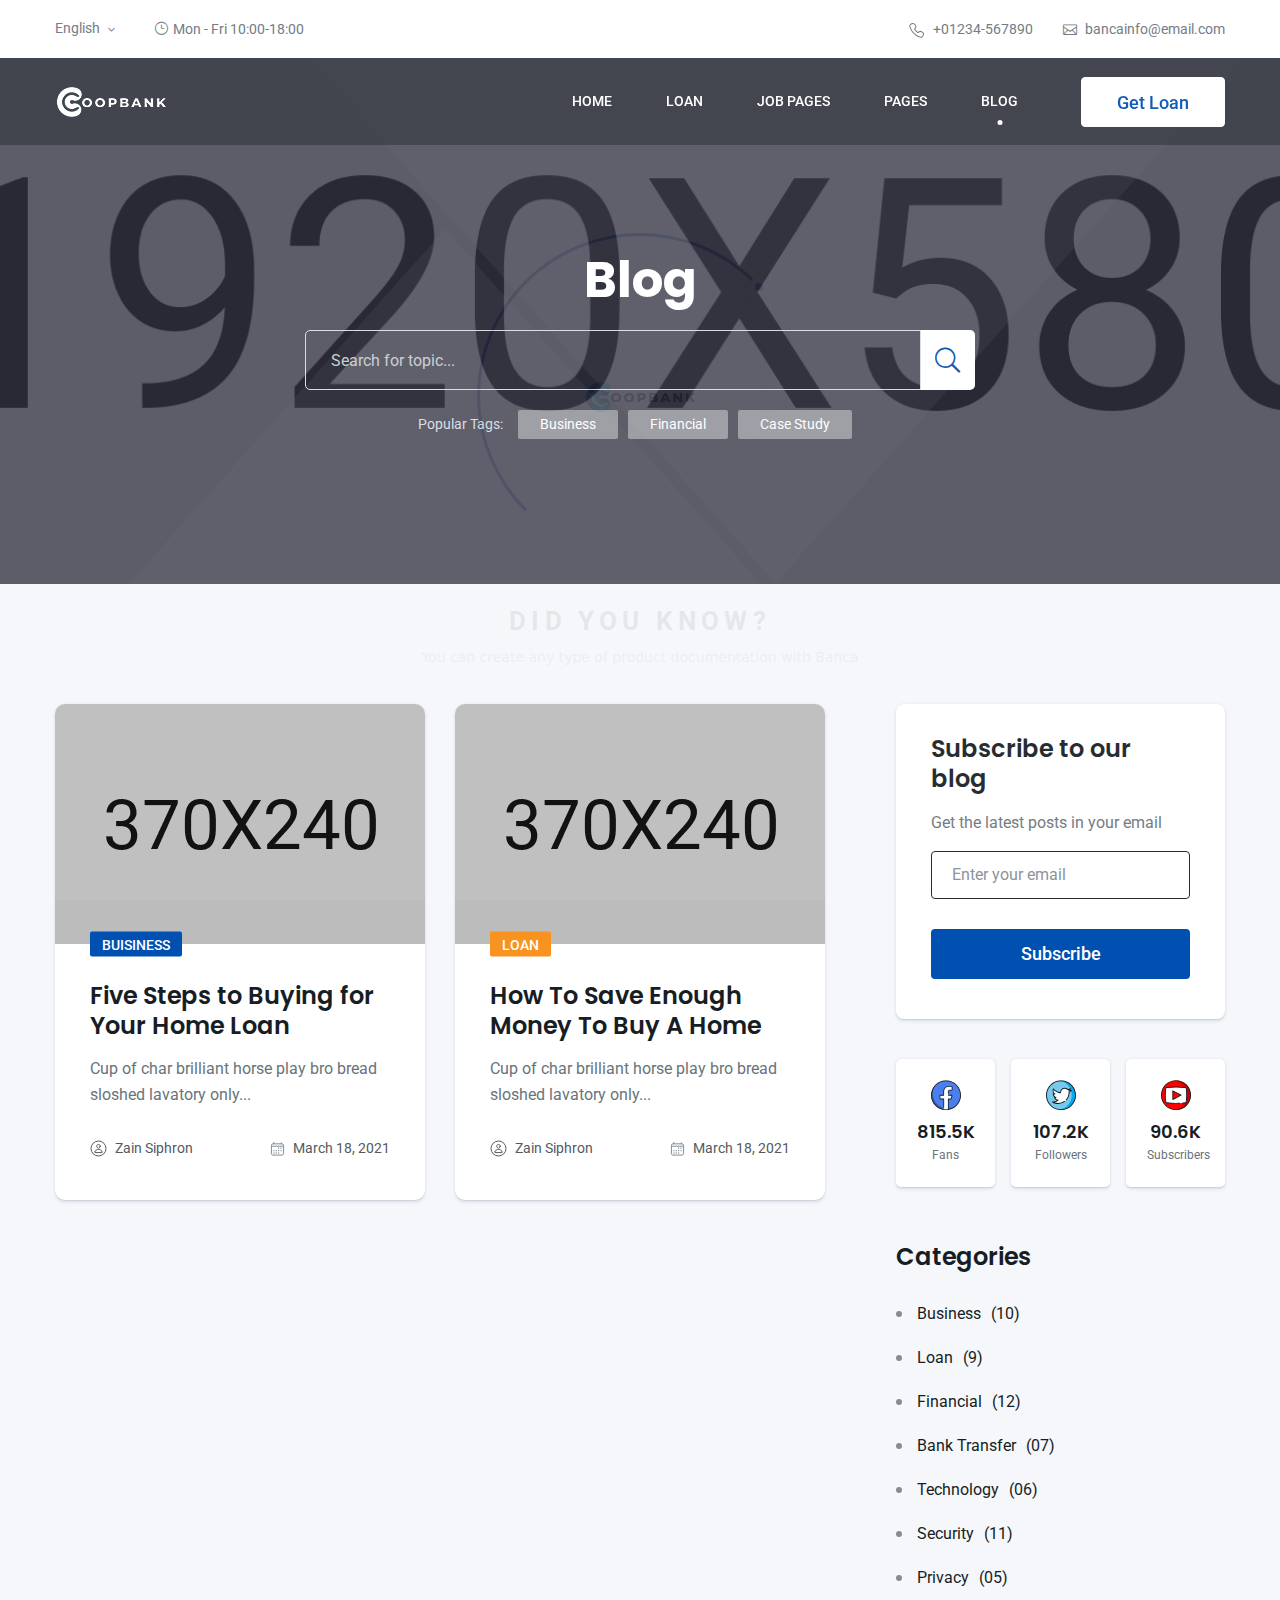
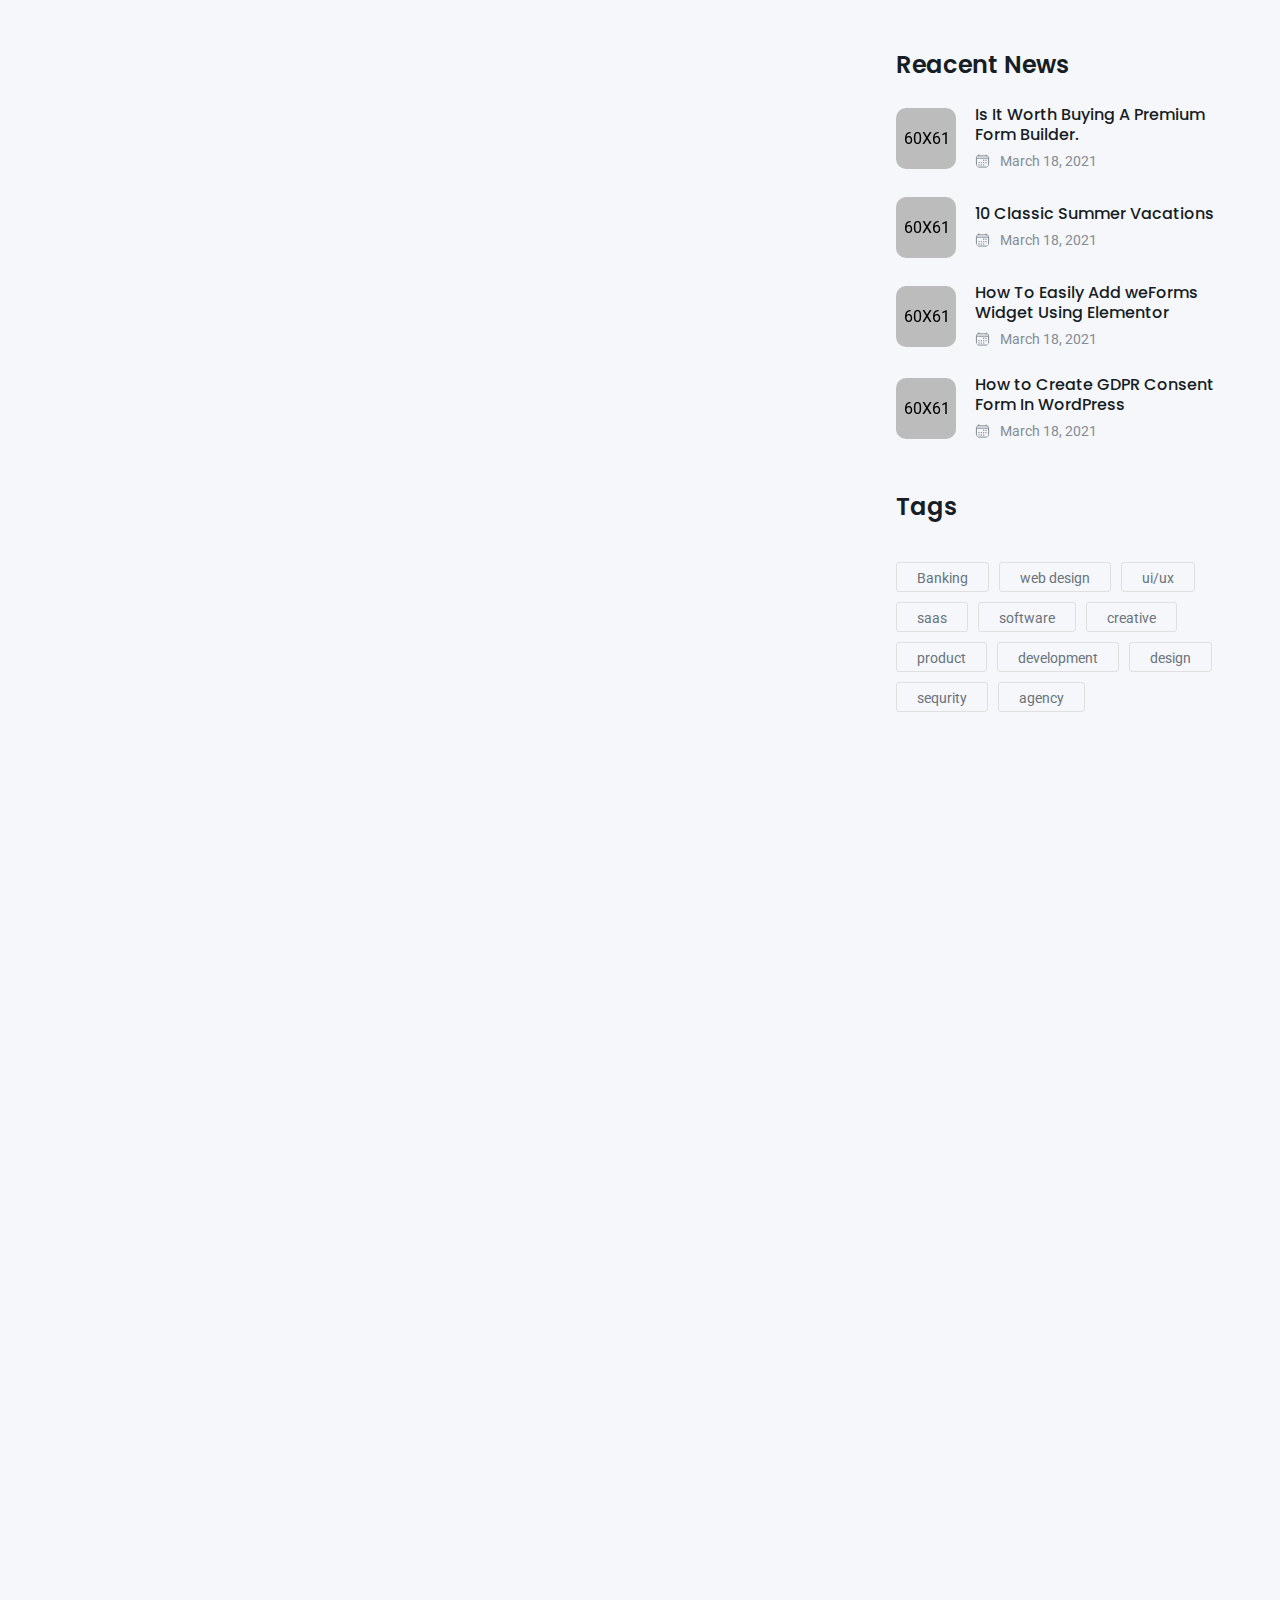
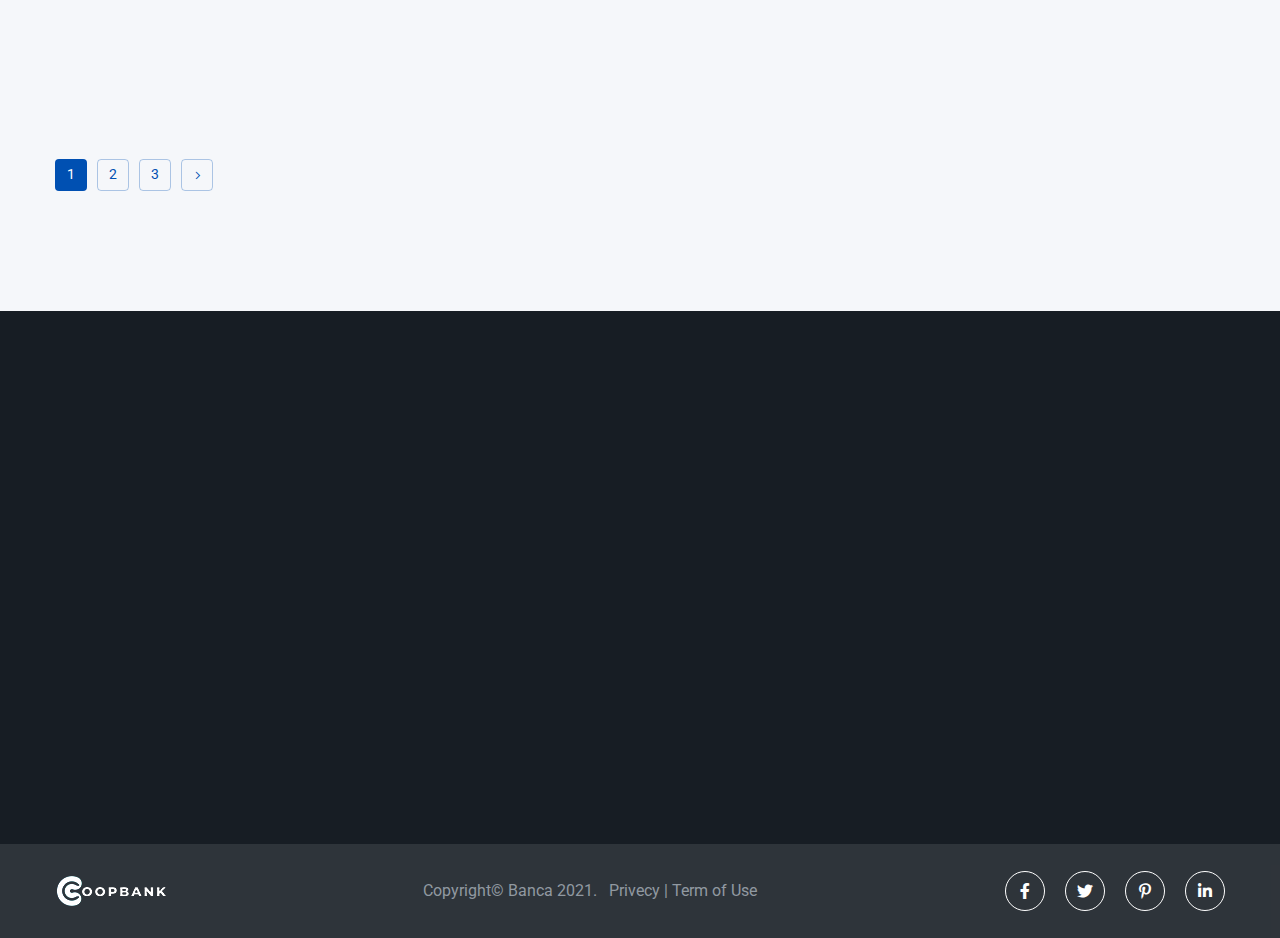
<file: blog.html>
<!DOCTYPE HTML>
<html lang="en-US">

<head>
    <meta charset="UTF-8">
    <meta http-equiv="x-ua-compatible" content="ie=edge">
    <meta name="viewport" content="width=device-width,initial-scale=1.0">
    <title>Banca - Banking & Business Loan Bootstrap-5 HTML Template</title>
    <link rel="shortcut icon" href="img/favicon.png" type="image/x-icon">

    <!-- CSS here -->
    <link rel="stylesheet" type="text/css" href="css/bootstrap.min.css" media="all" />
    <link rel="stylesheet" type="text/css" href="css/elegant-icons.min.css" media="all" />
    <link rel="stylesheet" type="text/css" href="css/all.min.css" media="all" />
    <link rel="stylesheet" type="text/css" href="css/animate.css" media="all" />
    <link rel="stylesheet" type="text/css" href="css/nice-select.css" media="all" />
    <link rel="stylesheet" type="text/css" href="css/default.css" media="all" />
    <link rel="stylesheet" type="text/css" href="css/style.css" media="all" />
    <link rel="stylesheet" type="text/css" href="css/responsive.css" media="all" />
</head>

<body>
    <!-- Preloader -->
    <div id="preloader">
        <div id="ctn-preloader" class="ctn-preloader">
            <div class="round_spinner">
                <div class="spinner"></div>
                <div class="text">
                    <img src="img/logo/Logo-2.png" alt="">
                </div>
            </div>
            <h2 class="head">Did You Know?</h2>
            <p></p>
        </div>
    </div>
    <!-- Header -->
    <header class="header">
        <div class="header-top py-2 bg_white">
            <div class="container">
                <div class="row align-items-center">
                    <div class="col-md-5">
                        <div class="header-info-left">

                            <div class="language-list">
                                <select id="select-lang">
                                    <option value="English">English</option>
                                    <option value="Bangla">Bangla</option>
                                    <option value="French">French</option>
                                    <option value="Hindi">Hindi</option>
                                </select>
                            </div>

                            <div class="timestamp ms-4"> <i class="icon_clock_alt"></i> Mon - Fri 10:00-18:00
                            </div>
                        </div>
                    </div>
                    <div class="col-md-7">
                        <div class="header-info-right">
                            <ul>
                                <li>
                                    <img class="img-fluid" src="img/phone-outline.png" alt="phone"><a
                                        href="tel:01234567890">+01234-567890</a>
                                </li>

                                <li>
                                    <i class="icon_mail_alt"></i><a
                                        href="mailto:bancainfo@email.com">bancainfo@email.com</a>
                                </li>
                            </ul>
                        </div>
                    </div>
                </div>
            </div>
        </div>
        <div class="header-menu header-menu-3" id="sticky">
            <nav class="navbar navbar-expand-lg ">
                <div class="container">
                    <a class="navbar-brand sticky_logo" href="index.html">
                        <img class="main" src="img/logo/Logo.png" srcset="img/logo/Logo@2x.png 2x" alt="logo">
                        <img class="sticky" src="img/logo/Logo-2.png" srcset="img/logo/Logo-2@2x.png 2x" alt="logo">
                    </a>
                    <button class="navbar-toggler collapsed" type="button" data-bs-toggle="collapse"
                        data-bs-target="#navbarSupportedContent" aria-controls="navbarSupportedContent"
                        aria-expanded="false" aria-label="Toggle navigation">
                        <span class="menu_toggle">
                            <span class="hamburger">
                                <span></span>
                                <span></span>
                                <span></span>
                            </span>
                            <span class="hamburger-cross">
                                <span></span>
                                <span></span>
                            </span>
                        </span>
                    </button>

                    <div class="collapse navbar-collapse" id="navbarSupportedContent">
                        <ul class="navbar-nav menu ms-auto">
                            <li class="nav-item dropdown submenu ">
                                <a href="#" class="nav-link dropdown-toggle" role="button" data-bs-toggle="dropdown"
                                    aria-haspopup="true" aria-expanded="false">Home</a>
                                <i class="arrow_carrot-down_alt2 mobile_dropdown_icon" aria-hidden="true"
                                    data-bs-toggle="dropdown"></i>
                                <ul class="dropdown-menu">
                                    <li class="nav-item "><a href="index.html" class="nav-link">Demo 1</a>
                                    </li>
                                    <li class="nav-item"><a href="index-2.html" class="nav-link ">Demo 2</a>
                                    </li>
                                </ul>
                            </li>
                            <li class="nav-item dropdown submenu">
                                <a class="nav-link dropdown-toggle" href="loan.html" role="button"
                                    data-bs-toggle="dropdown" aria-haspopup="true" aria-expanded="false">
                                    Loan
                                </a>
                                <i class="arrow_carrot-down_alt2 mobile_dropdown_icon" aria-hidden="false"
                                    data-bs-toggle="dropdown"></i>

                                <ul class="dropdown-menu">
                                    <li class="nav-item"><a class="nav-link" href="loan.html">Get loan</a></li>
                                    <li class="nav-item"><a class="nav-link" href="#" role="button"
                                            data-bs-toggle="dropdown" aria-haspopup="true" aria-expanded="false">Loan
                                            Application</a>
                                        <i class="arrow_carrot-down_alt2 mobile_dropdown_icon" aria-hidden="false"
                                            data-bs-toggle="dropdown"></i>

                                        <ul class="dropdown-menu">
                                            <li class="nav-item"><a class="nav-link" href="loan-details.html">Step
                                                    01</a></li>
                                            <li class="nav-item"><a class="nav-link" href="personal-details.html">Step
                                                    02</a></li>
                                            <li class="nav-item"><a class="nav-link" href="document-upload.html">Step
                                                    03</a></li>

                                        </ul>
                                    </li>

                                </ul>
                            </li>
                            <li class="nav-item dropdown submenu">
                                <a class="nav-link dropdown-toggle" href="career.html" role="button"
                                    data-bs-toggle="dropdown" aria-haspopup="true" aria-expanded="false">
                                    Job Pages
                                </a>
                                <i class="arrow_carrot-down_alt2 mobile_dropdown_icon" aria-hidden="false"
                                    data-bs-toggle="dropdown"></i>
                                <ul class="dropdown-menu">
                                    <li class="nav-item"><a class="nav-link" href="career.html">Career</a></li>
                                    <li class="nav-item"><a class="nav-link" href="job-post.html">Jobs</a>
                                    </li>
                                    <li class="nav-item"><a class="nav-link" href="job-application.html">Job
                                            Application</a>
                                    </li>
                                </ul>
                            </li>
                            <li class="nav-item dropdown submenu">
                                <a class="nav-link dropdown-toggle" href="#" role="button" data-bs-toggle="dropdown"
                                    aria-haspopup="true" aria-expanded="false">
                                    Pages
                                </a>
                                <i class="arrow_carrot-down_alt2 mobile_dropdown_icon" aria-hidden="false"
                                    data-bs-toggle="dropdown"></i>
                                <ul class="dropdown-menu ">
                                    <li class="nav-item"><a class="nav-link" href="card.html">Cards</a></li>
                                    <li class="nav-item"><a class="nav-link" href="about.html">About Us</a></li>
                                    <li class="nav-item"><a class="nav-link" href="contact.html">Contact Us</a></li>
                                    <li class="nav-item"><a class="nav-link" href="error.html">404 Error</a></li>
                                </ul>
                            </li>
                            <li class="nav-item dropdown submenu">
                                <a class="nav-link dropdown-toggle active" href="blog.html" role="button"
                                    data-bs-toggle="dropdown" aria-haspopup="true" aria-expanded="false">
                                    Blog
                                </a>
                                <i class="arrow_carrot-down_alt2 mobile_dropdown_icon" aria-hidden="false"
                                    data-bs-toggle="dropdown"></i>
                                <ul class="dropdown-menu ">
                                    <li class="nav-item"><a class="nav-link active" href="blog.html">Blog Listing</a>
                                    </li>
                                    <li class="nav-item"><a class="nav-link" href="blog-details.html">Blog Details</a>
                                    </li>
                                </ul>
                            </li>
                        </ul>
                        <a class="theme-btn theme-btn-outlined_alt" href="loan.html">Get loan</a>
                    </div>
                </div>
            </nav>
        </div>
    </header>
    <!-- Header end-->


    <main>
        <!-- BreadCrumb start-->
        <section class="breadcrumb-area" id="banner_animation2">
            <div class="breadcrumb-widget breadcrumb-widget-2  pt-200 pb-145"
                style="background-image: url(img/breadcrumb/bg-3.jpg);">

                <div class="shapes">
                    <div class="one-shape shape-1" data-parallax='{"x": 100, "y": 0, "rotateZ":0}'>
                        <img src="img/breadcrumb/Polygon-1.png" alt="shape">
                    </div>
                    <div class="one-shape shape-2" data-parallax='{"x": 200, "y": 50, "rotateZ":0}'>
                        <img src="img/breadcrumb/Polygon-2.png" alt="shape">
                    </div>
                </div>
                <div class="container">
                    <div class="row">
                        <div class="col-lg-7 mx-auto">
                            <div class="breadcrumb-content pt-50">
                                <h1>Blog</h1>
                                <div class="search-box mt-20">
                                    <form action="#">
                                        <div class="input-group">
                                            <input class="form-control" type="text" placeholder="Search for topic...">
                                            <button class="search-btn input-group-append"> <i class="icon_search "></i>
                                            </button>
                                        </div>
                                    </form>
                                </div>

                                <div
                                    class="popular-tags d-flex flex-wrap justify-content-center align-items-center mt-20">
                                    <span>Popular Tags:</span>
                                    <a href="#">Business</a>
                                    <a href="#">Financial</a>
                                    <a href="#">Case Study</a>
                                </div>
                            </div>
                        </div>
                    </div>
                </div>
            </div>
        </section>
        <!-- BreadCrumb end-->


        <!-- Blog Posts start-->
        <section class="pt-120 pb-120 bg_disable">
            <div class="container">
                <div class="row">
                    <div class="col-lg-8 ">
                        <div class="blog-post-widget">
                            <div class="row gy-4 ">
                                <div class="col-md-6">
                                    <div class="blog-widget-2 wow fadeInUp" data-wow-delay="0.1s">
                                        <div class="blog-img">
                                            <img src="img/blog/blog-1.png" alt="blog-img">
                                            <div class="catagory bg_primary">buisiness</div>
                                        </div>
                                        <div class="blog-content">
                                            <h4><a href="blog-details.html">Five Steps to Buying for Your Home Loan</a>
                                            </h4>
                                            <p>Cup of char brilliant horse play bro bread sloshed lavatory only...</p>
                                            <div class="post-info">
                                                <div class="author">
                                                    <img src="img/blog/user-profile.svg" alt="user profile">
                                                    <span>Zain Siphron</span>
                                                </div>
                                                <div class="post-date">
                                                    <img src="img/blog/calendar-outline.svg" alt="calendar">
                                                    <span>March 18, 2021</span>
                                                </div>
                                            </div>
                                        </div>
                                    </div>
                                </div>
                                <div class="col-md-6">
                                    <div class="blog-widget-2 wow fadeInUp" data-wow-delay="0.3s">
                                        <div class="blog-img">
                                            <img src="img/blog/blog-2.png" alt="blog-img">
                                            <div class="catagory yellow-bg">loan</div>
                                        </div>
                                        <div class="blog-content">
                                            <h4><a href="blog-details.html">How To Save Enough Money To Buy A Home</a>
                                            </h4>
                                            <p>Cup of char brilliant horse play bro bread sloshed lavatory only...</p>
                                            <div class="post-info">
                                                <div class="author">
                                                    <img src="img/blog/user-profile.svg" alt="user profile">
                                                    <span>Zain Siphron</span>
                                                </div>
                                                <div class="post-date">
                                                    <img src="img/blog/calendar-outline.svg" alt="calendar">
                                                    <span>March 18, 2021</span>
                                                </div>
                                            </div>
                                        </div>
                                    </div>
                                </div>
                                <div class="col-md-6">
                                    <div class="blog-widget-2 wow fadeInUp" data-wow-delay="0.1s">
                                        <div class="blog-img">
                                            <img src="img/blog/blog-3.png" alt="blog-img">
                                            <div class="catagory green-bg">Securiey</div>
                                        </div>
                                        <div class="blog-content">
                                            <h4><a href="blog-details.html">Create A WordPress Multi Step Form</a></h4>
                                            <p>Cup of char brilliant horse play bro bread sloshed lavatory only...</p>
                                            <div class="post-info">
                                                <div class="author">
                                                    <img src="img/blog/user-profile.svg" alt="user profile">
                                                    <span>Zain Siphron</span>
                                                </div>
                                                <div class="post-date">
                                                    <img src="img/blog/calendar-outline.svg" alt="calendar">
                                                    <span>March 18, 2021</span>
                                                </div>
                                            </div>
                                        </div>
                                    </div>
                                </div>
                                <div class="col-md-6">
                                    <div class="blog-widget-2 wow fadeInUp" data-wow-delay="0.3s">
                                        <div class="blog-img">
                                            <img src="img/blog/blog-4.png" alt="blog-img">
                                            <div class="catagory sky-bg">buisiness</div>
                                        </div>
                                        <div class="blog-content">
                                            <h4><a href="blog-details.html">What Happens to Your Debt When You Die?</a>
                                            </h4>
                                            <p>Cup of char brilliant horse play bro bread sloshed lavatory only...</p>
                                            <div class="post-info">
                                                <div class="author">
                                                    <img src="img/blog/user-profile.svg" alt="user profile">
                                                    <span>Zain Siphron</span>
                                                </div>
                                                <div class="post-date">
                                                    <img src="img/blog/calendar-outline.svg" alt="calendar">
                                                    <span>March 18, 2021</span>
                                                </div>
                                            </div>
                                        </div>
                                    </div>
                                </div>
                                <div class="col-md-6">
                                    <div class="blog-widget-2 wow fadeInUp" data-wow-delay="0.1s">
                                        <div class="blog-img">
                                            <img src="img/blog/blog-5.png" alt="blog-img">
                                            <div class="catagory deep-green-bg">banking</div>
                                        </div>
                                        <div class="blog-content">
                                            <h4><a href="blog-details.html">How Do Banca Banks Make Money?</a></h4>
                                            <p>Cup of char brilliant horse play bro bread sloshed lavatory only...</p>
                                            <div class="post-info">
                                                <div class="author">
                                                    <img src="img/blog/user-profile.svg" alt="user profile">
                                                    <span>Zain Siphron</span>
                                                </div>
                                                <div class="post-date">
                                                    <img src="img/blog/calendar-outline.svg" alt="calendar">
                                                    <span>March 18, 2021</span>
                                                </div>
                                            </div>
                                        </div>
                                    </div>
                                </div>
                                <div class="col-md-6">
                                    <div class="blog-widget-2 wow fadeInUp" data-wow-delay="0.3s">
                                        <div class="blog-img">
                                            <img src="img/blog/blog-6.png" alt="blog-img">
                                            <div class="catagory yellow-bg">loan</div>
                                        </div>
                                        <div class="blog-content">
                                            <h4><a href="blog-details.html">Finance Your Property in a Market</a></h4>
                                            <p>Cup of char brilliant horse play bro bread sloshed lavatory only...</p>
                                            <div class="post-info">
                                                <div class="author">
                                                    <img src="img/blog/user-profile.svg" alt="user profile">
                                                    <span>Zain Siphron</span>
                                                </div>
                                                <div class="post-date">
                                                    <img src="img/blog/calendar-outline.svg" alt="calendar">
                                                    <span>March 18, 2021</span>
                                                </div>
                                            </div>
                                        </div>
                                    </div>
                                </div>
                                <div class="col-md-6">
                                    <div class="blog-widget-2 wow fadeInUp" data-wow-delay="0.1s">
                                        <div class="blog-img">
                                            <img src="img/blog/blog-7.png" alt="blog-img">
                                            <div class="catagory violet-bg">finances</div>
                                        </div>
                                        <div class="blog-content">
                                            <h4><a href="blog-details.html">How our revamped API can help your
                                                    finances</a></h4>
                                            <p>Cup of char brilliant horse play bro bread sloshed lavatory only...</p>
                                            <div class="post-info">
                                                <div class="author">
                                                    <img src="img/blog/user-profile.svg" alt="user profile">
                                                    <span>Zain Siphron</span>
                                                </div>
                                                <div class="post-date">
                                                    <img src="img/blog/calendar-outline.svg" alt="calendar">
                                                    <span>March 18, 2021</span>
                                                </div>
                                            </div>
                                        </div>
                                    </div>
                                </div>
                                <div class="col-md-6">
                                    <div class="blog-widget-2 wow fadeInUp" data-wow-delay="0.3s">
                                        <div class="blog-img">
                                            <img src="img/blog/blog-8.png" alt="blog-img">
                                            <div class="catagory violet-bg">finances</div>
                                        </div>
                                        <div class="blog-content">
                                            <h4><a href="blog-details.html">Linking your finances and your business</a>
                                            </h4>
                                            <p>Cup of char brilliant horse play bro bread sloshed lavatory only...</p>
                                            <div class="post-info">
                                                <div class="author">
                                                    <img src="img/blog/user-profile.svg" alt="user profile">
                                                    <span>Zain Siphron</span>
                                                </div>
                                                <div class="post-date">
                                                    <img src="img/blog/calendar-outline.svg" alt="calendar">
                                                    <span>March 18, 2021</span>
                                                </div>
                                            </div>
                                        </div>
                                    </div>
                                </div>
                                <div class="col-md-6">
                                    <div class="blog-widget-2 wow fadeInUp" data-wow-delay="0.1s">
                                        <div class="blog-img">
                                            <img src="img/blog/blog-9.png" alt="blog-img">
                                            <div class="catagory bg_primary">buisiness</div>
                                        </div>
                                        <div class="blog-content">
                                            <h4><a href="blog-details.html">Why Set Impossible Goals for 2021?</a></h4>
                                            <p>Cup of char brilliant horse play bro bread sloshed lavatory only...</p>
                                            <div class="post-info">
                                                <div class="author">
                                                    <img src="img/blog/user-profile.svg" alt="user profile">
                                                    <span>Zain Siphron</span>
                                                </div>
                                                <div class="post-date">
                                                    <img src="img/blog/calendar-outline.svg" alt="calendar">
                                                    <span>March 18, 2021</span>
                                                </div>
                                            </div>
                                        </div>
                                    </div>
                                </div>
                                <div class="col-md-6">
                                    <div class="blog-widget-2 wow fadeInUp" data-wow-delay="0.3s">
                                        <div class="blog-img">
                                            <img src="img/blog/blog-10.png" alt="blog-img">
                                            <div class="catagory yellow-bg">loan</div>
                                        </div>
                                        <div class="blog-content">
                                            <h4><a href="blog-details.html">How Banca elevated the design to code.</a>
                                            </h4>
                                            <p>Cup of char brilliant horse play bro bread sloshed lavatory only...</p>
                                            <div class="post-info">
                                                <div class="author">
                                                    <img src="img/blog/user-profile.svg" alt="user profile">
                                                    <span>Zain Siphron</span>
                                                </div>
                                                <div class="post-date">
                                                    <img src="img/blog/calendar-outline.svg" alt="calendar">
                                                    <span>March 18, 2021</span>
                                                </div>
                                            </div>
                                        </div>
                                    </div>
                                </div>

                            </div>
                            <div class="row mt-55">
                                <div class="col-12">
                                    <div class="pagination-widget">
                                        <ul>
                                            <li><a class="active" href="#">1</a></li>
                                            <li><a href="#">2</a></li>
                                            <li><a href="#">3</a></li>
                                            <li><a href="#"> <i class="arrow_carrot-right "></i> </a></li>
                                        </ul>
                                    </div>
                                </div>
                            </div>
                        </div>
                    </div>
                    <div class="col-lg-4 ps-xl-5 mt-5 mt-lg-0">
                        <div class="blog-sidebar-widget ps-lg-2">
                            <div class="widget-subscribe">
                                <h4 class="widget-title mb-15">Subscribe to our blog</h4>
                                <p>Get the latest posts in your email</p>

                                <form action="#" class="mt-15">
                                    <input class="form-control" type="text" placeholder="Enter your email">
                                    <button class="theme-btn w-100 mt-30" type="submit">Subscribe</button>
                                </form>


                            </div>

                            <div class="widget-social mt-40">
                                <div class="row text-center gx-3 gy-3 gy-md-0">
                                    <div class="col-md-4">
                                        <a href="#">
                                            <img src="img/social/facebook-logo.svg" alt="faceebook">
                                            <h6>815.5K</h6>
                                            <span>Fans</span>
                                        </a>
                                    </div>
                                    <div class="col-md-4">
                                        <a href="#">
                                            <img src="img/social/twitter.svg" alt="twitter">
                                            <h6>107.2K</h6>
                                            <span>Followers</span>
                                        </a>
                                    </div>
                                    <div class="col-md-4">
                                        <a href="#">
                                            <img src="img/social/youtube.svg" alt="youtube">
                                            <h6>90.6K</h6>
                                            <span>Subscribers</span>
                                        </a>
                                    </div>
                                </div>
                            </div>

                            <div class="widget-catagory mt-55">
                                <h4 class="widget-title mb-20">Categories</h4>

                                <ul>
                                    <li><a href="#">Business<span>(10)</span></a> </li>
                                    <li><a href="#">Loan<span>(9)</span></a> </li>
                                    <li><a href="#">Financial<span>(12)</span></a> </li>
                                    <li><a href="#">Bank Transfer<span>(07)</span></a> </li>
                                    <li><a href="#">Technology<span>(06)</span></a> </li>
                                    <li><a href="#">Security<span>(11)</span></a> </li>
                                    <li><a href="#">Privacy<span>(05)</span></a> </li>
                                </ul>
                            </div>

                            <div class="widget-news mt-50">
                                <h4 class="widget-title">Reacent News</h4>

                                <ul class="recent-post">
                                    <li>
                                        <img src="img/blog/recent-post-1.png" alt="recent-post">
                                        <div class="news-content">
                                            <h6><a href="#">Is It Worth Buying A Premium Form Builder.</a></h6>
                                            <div class="post-date">
                                                <img src="img/blog/calendar-outline.svg" alt="calender">
                                                <span>March 18, 2021</span>
                                            </div>
                                        </div>
                                    </li>
                                    <li>
                                        <img src="img/blog/recent-post-2.png" alt="recent-post">
                                        <div class="news-content">
                                            <h6><a href="#">10 Classic Summer Vacations</a></h6>
                                            <div class="post-date">
                                                <img src="img/blog/calendar-outline.svg" alt="calender">
                                                <span>March 18, 2021</span>
                                            </div>
                                        </div>
                                    </li>
                                    <li>
                                        <img src="img/blog/recent-post-3.png" alt="recent-post">
                                        <div class="news-content">
                                            <h6><a href="#">How To Easily Add weForms Widget Using Elementor</a></h6>
                                            <div class="post-date">
                                                <img src="img/blog/calendar-outline.svg" alt="calender">
                                                <span>March 18, 2021</span>
                                            </div>
                                        </div>
                                    </li>
                                    <li>
                                        <img src="img/blog/recent-post-4.png" alt="recent-post">
                                        <div class="news-content">
                                            <h6><a href="#">How to Create GDPR Consent Form In WordPress</a></h6>
                                            <div class="post-date">
                                                <img src="img/blog/calendar-outline.svg" alt="calender">
                                                <span>March 18, 2021</span>
                                            </div>
                                        </div>
                                    </li>

                                </ul>
                            </div>
                            <div class="widget-tags mt-50">
                                <h4 class="widget-title mb-0">Tags</h4>

                                <div class="tags d-flex flex-wrap mt-30">
                                    <a href="#">Banking</a>
                                    <a href="#">web design</a>
                                    <a href="#">ui/ux</a>
                                    <a href="#">saas</a>
                                    <a href="#">software</a>
                                    <a href="#">creative</a>
                                    <a href="#">product</a>
                                    <a href="#">development</a>
                                    <a href="#">design</a>
                                    <a href="#">sequrity</a>
                                    <a href="#">agency</a>
                                </div>
                            </div>
                        </div>
                    </div>
                </div>
            </div>
        </section>
        <!-- Blog Posts end-->
    </main>

    <!-- footer -->
    <footer class="footer footer-3">
        <div class="footer-top  pt-lg-130 pb-lg-115 pt-105 pb-105">
            <div class="container">
                <div class="row gx-0">

                    <div class="col-lg-4 col-sm-6 text-center text-sm-start ms-0 ">
                        <div class="footer-widget mb-30 wow fadeInLeft">
                            <div class="footer-text mb-20">
                                <p>Banca is a leading bank in the worldzone and a prominent international banking
                                    institution</p>
                            </div>

                            <span class="overline">COTATION</span>

                            <div class="footer-bold">
                                <span class="counter">$<span>35.105</span> </span>
                                <span class="counter">-<span>0.46</span>% </span>
                            </div>
                            <p class="time">2021-01-05 14:00 (INTERNATIONAL TIME)</p>
                        </div>
                    </div>


                    <div class="col-lg-2 col-sm-6 text-center text-sm-start ms-lg-5 ">
                        <div class="footer-widget mb-30 wow fadeInUp" data-wow-delay="0.1s">
                            <div class="f-widget-title">
                                <h5>Banca at a Glance</h5>
                            </div>
                            <div class="footer-link">
                                <ul>
                                    <li><a href="#"> Our core Businesses
                                        </a></li>
                                    <li><a href="#"> Our 'company purpose'</a></li>
                                    <li><a href="#"> Jobs & Careers</a></li>
                                    <li><a href="#"> Our Responsibility</a></li>
                                </ul>
                            </div>
                        </div>
                    </div>
                    <div class="col-lg-2  col-sm-6 text-center text-sm-start ms-lg-5">
                        <div class="footer-widget mb-30 wow fadeInUp" data-wow-delay="0.3s">
                            <div class="f-widget-title">
                                <h5>Publications</h5>
                            </div>
                            <div class="footer-link">
                                <ul>
                                    <li><a href="#"> Compliance Publications</a></li>
                                    <li><a href="#"> Annual Reports</a></li>
                                    <li><a href="#"> CSR Reports</a></li>
                                    <li><a href="#"> Financial documentation</a></li>
                                </ul>
                            </div>
                        </div>

                    </div>
                    <div class="col-lg-2 col-sm-6 text-center text-sm-start me-0 ms-lg-5">
                        <div class="footer-widget mb-30 wow fadeInUp" data-wow-delay="0.5s">
                            <div class="f-widget-title">
                                <h5>Direct Access</h5>
                            </div>
                            <div class="footer-link">
                                <ul>
                                    <li><a href="#">Our news</a></li>
                                    <li><a href="#">Our press releases</a></li>
                                    <li><a href="#">Our job offers</a></li>
                                    <li><a href="#">Our websites</a></li>
                                </ul>
                            </div>
                        </div>
                    </div>
                </div>
            </div>
        </div>
        <!-- copyright area -->
        <div class="copyright pt-25 pb-25">
            <div class="container">
                <div class="row align-items-center">
                    <div class="col-lg-3 text-center text-lg-start">
                        <a href="index.html" class="p-0 m-0"><img src="img/logo/Logo.png" alt="logo"></a>
                    </div>
                    <div class="col-lg-5 text-center my-3 my-sm-0">
                        <div class="copyright-text">
                            <p>Copyright&copy; Banca 2021.<br class="d-sm-none"> <a class="ms-2" href="#">Privecy</a> |
                                <a class="ms-0" href="#">Term of
                                    Use</a> </p>
                        </div>
                    </div>
                    <div class="col-lg-4 text-center text-lg-end ">
                        <div class="social-button">
                            <a href="#"><i class="fab fa-facebook-f"></i></a>
                            <a href="#"><i class="fab fa-twitter"></i></a>
                            <a href="#"><i class="fab fa-pinterest-p"></i></a>
                            <a href="#"><i class="fab fa-linkedin-in"></i></a>
                        </div>
                    </div>

                </div>
            </div>
        </div>
    </footer>
    <!-- footer end -->

    <!-- Back to top button -->
    <a id="back-to-top" title="Back to Top"></a>

    <!-- JS here -->
    <script type="text/javascript" src="js/jquery-3.6.0.min.js"></script>
    <script type="text/javascript" src="js/preloader.js"></script>
    <script type="text/javascript" src="js/bootstrap.bundle.min.js"></script>
    <script type="text/javascript" src="js/jquery.smoothscroll.min.js"></script>
    <script type="text/javascript" src="js/jquery.waypoints.min.js"></script>
    <script type="text/javascript" src="js/jquery.counterup.min.js"></script>
    <script type="text/javascript" src="js/jquery.nice-select.min.js"></script>
    <script type="text/javascript" src="js/parallax.js"></script>
    <script type="text/javascript" src="js/jquery.parallax-scroll.js"></script>
    <script type="text/javascript" src="js/wow.min.js"></script>
    <script type="text/javascript" src="js/custom.js"></script>
</body>

</html>
</file>
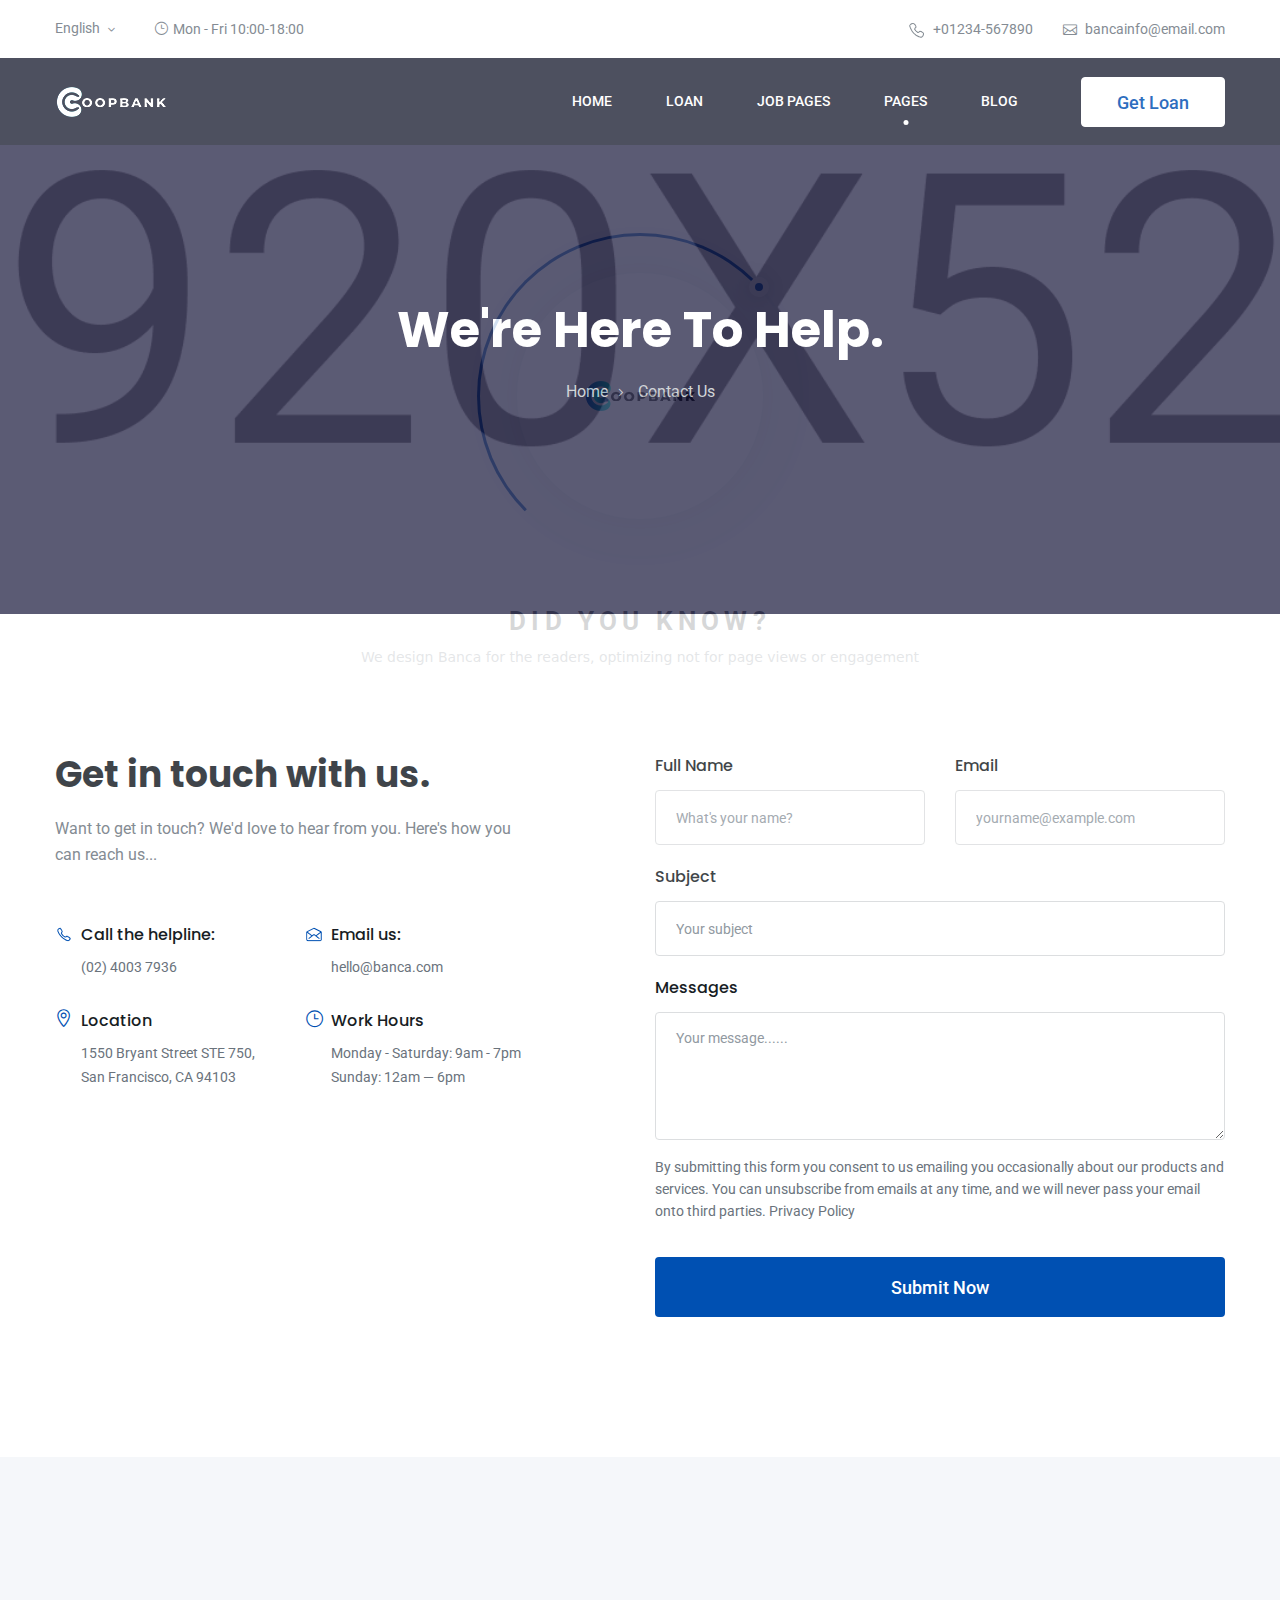
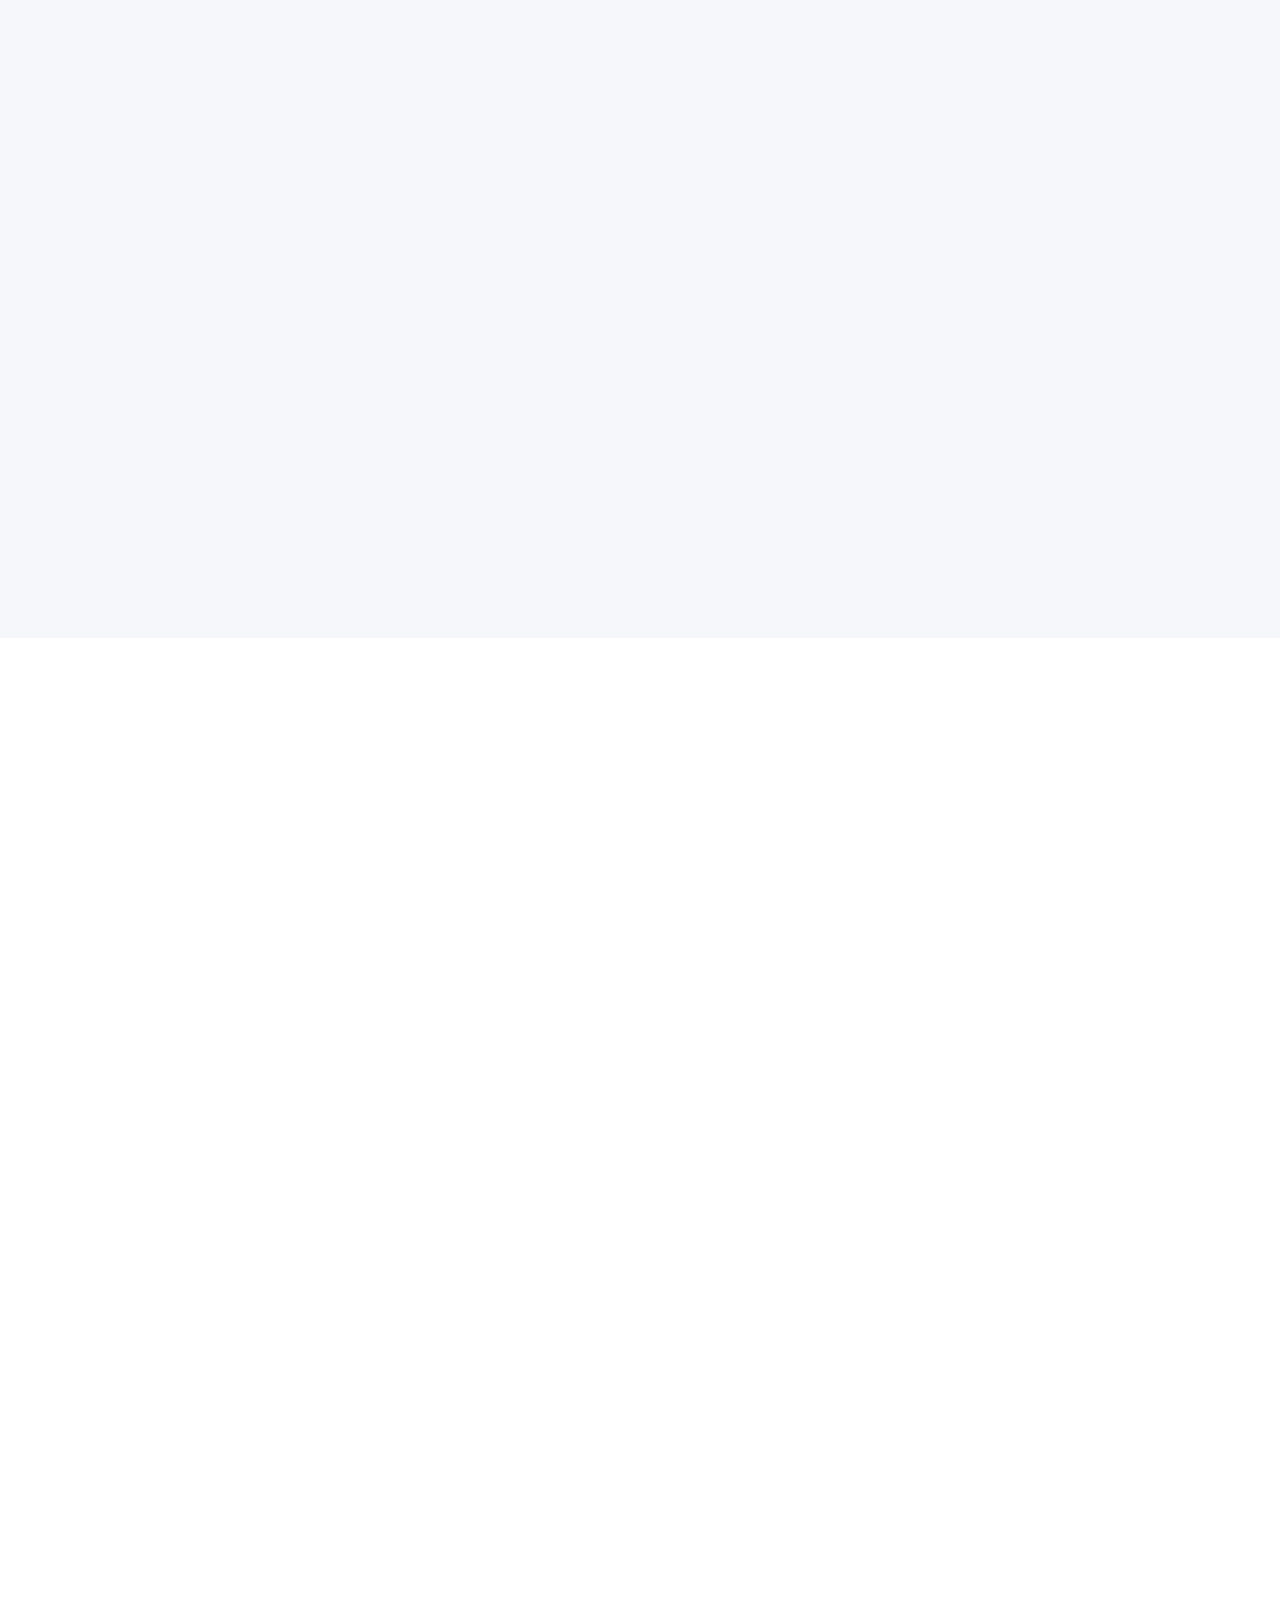
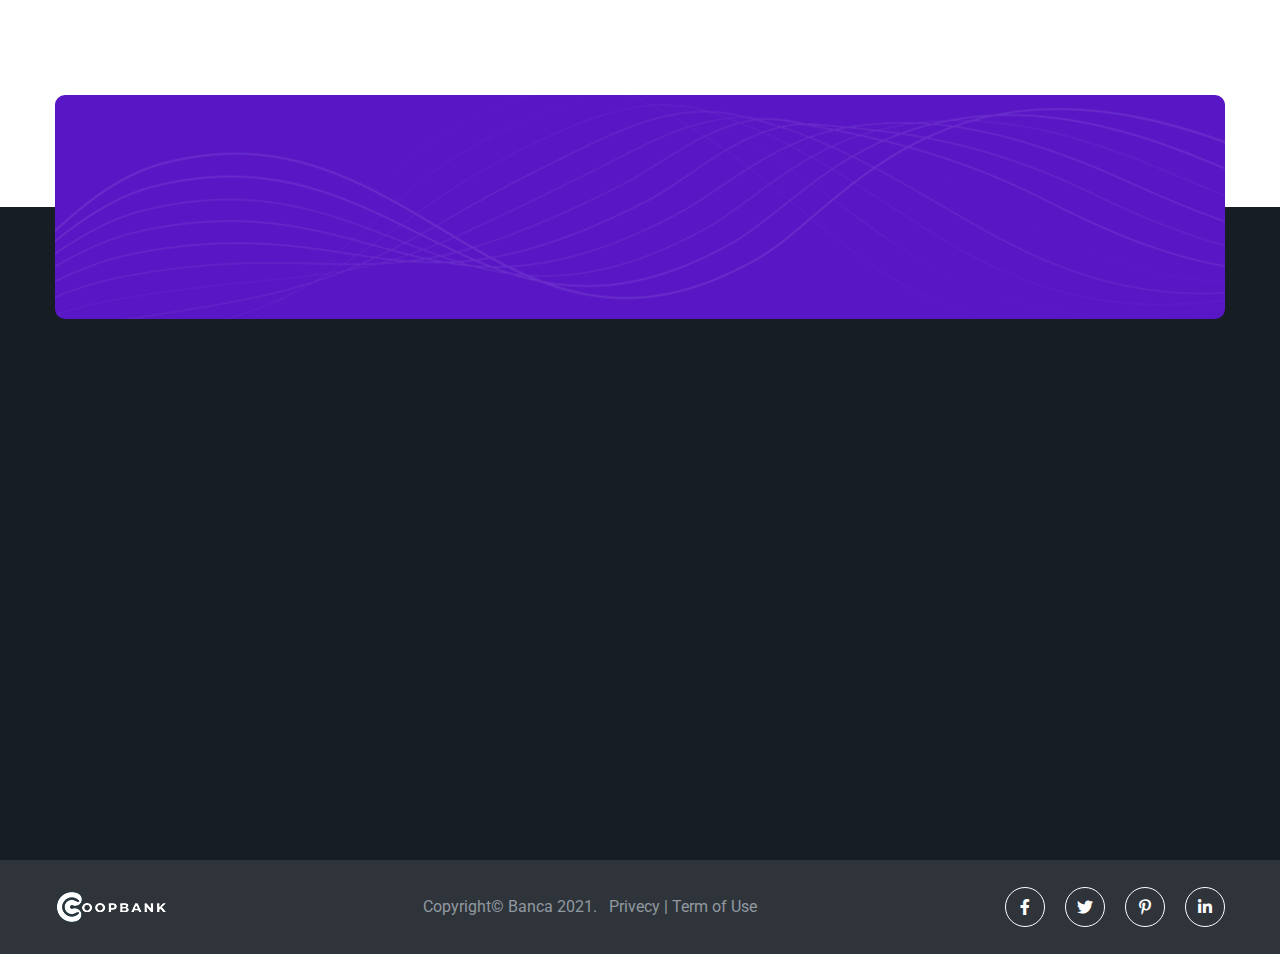
<file: contact.html>
<!DOCTYPE HTML>
<html lang="en-US">

<head>
    <meta charset="UTF-8">
    <meta http-equiv="x-ua-compatible" content="ie=edge">
    <meta name="viewport" content="width=device-width,initial-scale=1.0">
    <title>Banca - Banking & Business Loan Bootstrap-5 HTML Template</title>
    <link rel="shortcut icon" href="img/favicon.png" type="image/x-icon">

    <!-- CSS here -->
    <link rel="stylesheet" type="text/css" href="css/bootstrap.min.css" media="all" />
    <link rel="stylesheet" type="text/css" href="css/elegant-icons.min.css" media="all" />
    <link rel="stylesheet" type="text/css" href="css/all.min.css" media="all" />
    <link rel="stylesheet" type="text/css" href="css/animate.css" media="all" />
    <link rel="stylesheet" type="text/css" href="css/nice-select.css" media="all" />
    <link rel="stylesheet" type="text/css" href="css/default.css" media="all" />
    <link rel="stylesheet" type="text/css" href="css/style.css" media="all" />
    <link rel="stylesheet" type="text/css" href="css/responsive.css" media="all" />
</head>

<body>
    <!-- Preloader -->
    <div id="preloader">
        <div id="ctn-preloader" class="ctn-preloader">
            <div class="round_spinner">
                <div class="spinner"></div>
                <div class="text">
                    <img src="img/logo/Logo-2.png" alt="">
                </div>
            </div>
            <h2 class="head">Did You Know?</h2>
            <p></p>
        </div>
    </div>
    <!-- Header -->
    <header class="header">
        <div class="header-top py-2 bg_white">
            <div class="container">
                <div class="row align-items-center">
                    <div class="col-md-5">
                        <div class="header-info-left">

                            <div class="language-list">
                                <select id="select-lang">
                                    <option value="English">English</option>
                                    <option value="Bangla">Bangla</option>
                                    <option value="French">French</option>
                                    <option value="Hindi">Hindi</option>
                                </select>
                            </div>

                            <div class="timestamp ms-4"> <i class="icon_clock_alt"></i> Mon - Fri 10:00-18:00
                            </div>
                        </div>
                    </div>
                    <div class="col-md-7">
                        <div class="header-info-right">
                            <ul>
                                <li>
                                    <img class="img-fluid" src="img/phone-outline.png" alt="phone"><a
                                        href="tel:01234567890">+01234-567890</a>
                                </li>

                                <li>
                                    <i class="icon_mail_alt"></i><a
                                        href="mailto:bancainfo@email.com">bancainfo@email.com</a>
                                </li>
                            </ul>
                        </div>
                    </div>
                </div>
            </div>
        </div>
        <div class="header-menu header-menu-3" id="sticky">
            <nav class="navbar navbar-expand-lg ">
                <div class="container">
                    <a class="navbar-brand sticky_logo" href="index.html">
                        <img class="main" src="img/logo/Logo.png" srcset="img/logo/Logo@2x.png 2x" alt="logo">
                        <img class="sticky" src="img/logo/Logo-2.png" srcset="img/logo/Logo-2@2x.png 2x" alt="logo">
                    </a>
                    <button class="navbar-toggler collapsed" type="button" data-bs-toggle="collapse"
                        data-bs-target="#navbarSupportedContent" aria-controls="navbarSupportedContent"
                        aria-expanded="false" aria-label="Toggle navigation">
                        <span class="menu_toggle">
                            <span class="hamburger">
                                <span></span>
                                <span></span>
                                <span></span>
                            </span>
                            <span class="hamburger-cross">
                                <span></span>
                                <span></span>
                            </span>
                        </span>
                    </button>

                    <div class="collapse navbar-collapse" id="navbarSupportedContent">
                        <ul class="navbar-nav menu ms-auto">
                            <li class="nav-item dropdown submenu ">
                                <a href="#" class="nav-link dropdown-toggle" role="button" data-bs-toggle="dropdown"
                                    aria-haspopup="true" aria-expanded="false">Home</a>
                                <i class="arrow_carrot-down_alt2 mobile_dropdown_icon" aria-hidden="true"
                                    data-bs-toggle="dropdown"></i>
                                <ul class="dropdown-menu">
                                    <li class="nav-item "><a href="index.html" class="nav-link">Demo 1</a>
                                    </li>
                                    <li class="nav-item"><a href="index-2.html" class="nav-link ">Demo 2</a>
                                    </li>
                                </ul>
                            </li>
                            <li class="nav-item dropdown submenu">
                                <a class="nav-link dropdown-toggle" href="loan.html" role="button"
                                    data-bs-toggle="dropdown" aria-haspopup="true" aria-expanded="false">
                                    Loan
                                </a>
                                <i class="arrow_carrot-down_alt2 mobile_dropdown_icon" aria-hidden="false"
                                    data-bs-toggle="dropdown"></i>

                                <ul class="dropdown-menu">
                                    <li class="nav-item"><a class="nav-link" href="loan.html">Get loan</a></li>
                                    <li class="nav-item"><a class="nav-link" href="#" role="button"
                                            data-bs-toggle="dropdown" aria-haspopup="true" aria-expanded="false">Loan
                                            Application</a>
                                        <i class="arrow_carrot-down_alt2 mobile_dropdown_icon" aria-hidden="false"
                                            data-bs-toggle="dropdown"></i>

                                        <ul class="dropdown-menu">
                                            <li class="nav-item"><a class="nav-link" href="loan-details.html">Step
                                                    01</a></li>
                                            <li class="nav-item"><a class="nav-link" href="personal-details.html">Step
                                                    02</a></li>
                                            <li class="nav-item"><a class="nav-link" href="document-upload.html">Step
                                                    03</a></li>

                                        </ul>
                                    </li>

                                </ul>
                            </li>
                            <li class="nav-item dropdown submenu">
                                <a class="nav-link dropdown-toggle" href="career.html" role="button"
                                    data-bs-toggle="dropdown" aria-haspopup="true" aria-expanded="false">
                                    Job Pages
                                </a>
                                <i class="arrow_carrot-down_alt2 mobile_dropdown_icon" aria-hidden="false"
                                    data-bs-toggle="dropdown"></i>
                                <ul class="dropdown-menu">
                                    <li class="nav-item"><a class="nav-link" href="career.html">Career</a></li>
                                    <li class="nav-item"><a class="nav-link" href="job-post.html">Jobs</a>
                                    </li>
                                    <li class="nav-item"><a class="nav-link" href="job-application.html">Job
                                            Application</a>
                                    </li>
                                </ul>
                            </li>
                            <li class="nav-item dropdown submenu">
                                <a class="nav-link dropdown-toggle active" href="#" role="button"
                                    data-bs-toggle="dropdown" aria-haspopup="true" aria-expanded="false">
                                    Pages
                                </a>
                                <i class="arrow_carrot-down_alt2 mobile_dropdown_icon" aria-hidden="false"
                                    data-bs-toggle="dropdown"></i>
                                <ul class="dropdown-menu ">
                                    <li class="nav-item"><a class="nav-link" href="card.html">Cards</a></li>
                                    <li class="nav-item"><a class="nav-link" href="about.html">About Us</a></li>
                                    <li class="nav-item"><a class="nav-link active" href="contact.html">Contact Us</a>
                                    </li>
                                    <li class="nav-item"><a class="nav-link" href="error.html">404 Error</a></li>
                                </ul>
                            </li>
                            <li class="nav-item dropdown submenu">
                                <a class="nav-link dropdown-toggle" href="blog.html" role="button"
                                    data-bs-toggle="dropdown" aria-haspopup="true" aria-expanded="false">
                                    Blog
                                </a>
                                <i class="arrow_carrot-down_alt2 mobile_dropdown_icon" aria-hidden="false"
                                    data-bs-toggle="dropdown"></i>
                                <ul class="dropdown-menu ">
                                    <li class="nav-item"><a class="nav-link" href="blog.html">Blog Listing</a></li>
                                    <li class="nav-item"><a class="nav-link" href="blog-details.html">Blog Details</a>
                                    </li>
                                </ul>
                            </li>
                        </ul>
                        <a class="theme-btn theme-btn-outlined_alt" href="loan.html">Get loan</a>
                    </div>
                </div>
            </nav>
        </div>
    </header>
    <!-- Header end-->


    <main>
        <!-- BreadCrumb start -->
        <section class="breadcrumb-area">
            <div class="breadcrumb-widget  breadcrumb-widget-3 pt-200 pb-200"
                style="background-image: url(img/breadcrumb/bg-4.jpg);">

                <div class="container">
                    <div class="row">
                        <div class="col-lg-7 mx-auto">
                            <div class="breadcrumb-content pt-100">
                                <h1>We're here to help.</h1>
                                <ul>
                                    <li><a href="index.html">home</a></li>
                                    <li>Contact Us</li>
                                </ul>
                            </div>
                        </div>
                    </div>
                </div>
            </div>
        </section>
        <!-- BreadCrumb end -->

        <!-- Get In Touch start -->
        <section class="pt-140 pb-140 get-touch-area bg_white">
            <div class="container">
                <div class="row gy-4 gy-lg-0">
                    <div class="col-lg-5">
                        <div class="section-title text-start">
                            <h2>Get in touch with us.</h2>
                            <p>Want to get in touch? We'd love to hear from you. Here's how you can reach us...</p>
                        </div>
                        <div class="row mt-55">
                            <div class="col-sm-6">
                                <div class="get-touch-box">
                                    <div class="icon">

                                        <img src="img/contact/call-outline.png" alt="call icon">
                                    </div>
                                    <div>
                                        <p>Call the helpline:</p>
                                        <span>(02) 4003 7936</span>
                                    </div>
                                </div>
                            </div>
                            <div class="col-sm-6">
                                <div class="get-touch-box">
                                    <div class="icon">

                                        <img src="img/contact/mail-open-outline.png" alt="mail icon">
                                    </div>
                                    <div>
                                        <p>Email us:</p>
                                        <span>hello@banca.com</span>
                                    </div>
                                </div>
                            </div>
                            <div class="col-sm-6">
                                <div class="get-touch-box mt-30">
                                    <div class="icon">

                                        <i class="icon_pin_alt "></i>
                                    </div>
                                    <div>
                                        <p>Location</p>
                                        <span>1550 Bryant Street STE 750, San Francisco, CA 94103</span>
                                    </div>
                                </div>
                            </div>
                            <div class="col-sm-6">
                                <div class="get-touch-box mt-30">
                                    <div class="icon">

                                        <i class="icon_clock_alt "></i>
                                    </div>
                                    <div>
                                        <p>Work Hours</p>
                                        <span>Monday - Saturday: 9am - 7pm
                                            Sunday: 12am — 6pm</span>
                                    </div>
                                </div>
                            </div>
                        </div>
                    </div>
                    <div class="col-lg-6 offset-lg-1">
                        <div class="contact-form-widget">
                            <form action="mail.php" method="POST">
                                <div class="row">
                                    <div class="col-md-6">
                                        <label for="f-name">Full Name</label>
                                        <input type="text" id="f-name" name="name" class="form-control"
                                            placeholder="What's your name?" required>
                                    </div>
                                    <div class="col-md-6 mt-20 mt-md-0">
                                        <label for="email-address">Email</label>
                                        <input type="email" id='email-address' name="email" class="form-control"
                                            placeholder="yourname@example.com" required>
                                    </div>
                                    <div class="col-md-12 mt-20">
                                        <label for="form-sub">Subject</label>
                                        <input type="text" id="form-sub" name="subject" class="form-control"
                                            placeholder="Your subject" required>
                                    </div>
                                    <div class="col-md-12 mt-20">
                                        <label for="form-text">Messages</label>
                                        <textarea cols="30" rows="5" name="message" id="form-text"
                                            class="form-control pt-15" placeholder="Your message......"
                                            required></textarea>
                                    </div>
                                    <div class="col-12 mt-3">
                                        <p class="policy-text">
                                            By submitting this form you consent to us emailing you occasionally about
                                            our products and services. You can unsubscribe from emails at any time, and
                                            we will never pass your email onto third parties. Privacy Policy
                                        </p>
                                    </div>
                                    <div class="col-12 mt-35">
                                        <button type="submit" class="theme-btn theme-btn-lg w-100">Submit Now</button>
                                    </div>
                                </div>
                            </form>
                        </div>
                    </div>
                </div>
            </div>
        </section>
        <!-- Get In Touch end -->

        <!-- need more help start -->
        <section class="pt-125 pb-140 bg_disable">
            <div class="container">
                <div class="row ">
                    <div class="col-md-8 mx-auto">
                        <div class="section-title">
                            <h2 class="wow fadeInUp">Need more help?</h2>
                            <p class="wow fadeInUp" data-wow-delay="0.3s">Lorem ipsum dolor sit amet, consectetur
                                adipiscing elit, sed do eiusmod tempor.</p>
                        </div>
                    </div>
                </div>
                <div class="row mt-60 gy-lg-0 gy-4">
                    <div class="col-lg-4">
                        <div class="feature-card-widget-4 wow fadeInUp" data-wow-delay="0.1s">
                            <img src="img/contact/help-icon-1.svg" alt="icon">
                            <h5 class="mt-4 mb-10">Articles & Guides</h5>
                            <p>100+ articles to get the information you need when you need it.</p>
                            <a href="#" class="theme-btn theme-btn-outlined mt-30">Visit Knowledge Base</a>
                        </div>
                    </div>
                    <div class="col-lg-4">
                        <div class="feature-card-widget-4 wow fadeInUp" data-wow-delay="0.3s">
                            <img src="img/contact/help-icon-2.svg" alt="icon">
                            <h5 class="mt-4 mb-10">Technical Support</h5>
                            <p>If you ever need help, you can chat directly with our support team!</p>
                            <a href="#" class="theme-btn theme-btn-outlined mt-30">Chat With Support</a>
                        </div>
                    </div>
                    <div class="col-lg-4">
                        <div class="feature-card-widget-4 wow fadeInUp" data-wow-delay="0.5s">
                            <img src="img/contact/help-icon-3.svg" alt="icon">
                            <h5 class="mt-4 mb-10">Social Media Support</h5>
                            <p>Doing customer support on social media requires a dedicated strategy. </p>
                            <div class="social-button mt-35 mb-10">
                                <a href="#"><i class="fab fa-facebook-f"></i></a>
                                <a href="#"><i class="fab fa-twitter"></i></a>
                                <a href="#"><i class="fab fa-pinterest-p"></i></a>
                                <a href="#"><i class="fab fa-linkedin-in"></i></a>
                            </div>
                        </div>
                    </div>
                </div>
            </div>
        </section>
        <!-- need more help end -->

        <!-- Frequently Asked Question start -->
        <section class="faq-area-2 pt-125 pb-200 bg_white">
            <div class="container">
                <div class="section-title">
                    <h2 class="wow fadeInUp">Frequently asked questions</h2>
                </div>
                <div class="row">
                    <div class="col-lg-10 mx-auto">
                        <div class="faq-widget">
                            <div class="accordion" id="accordionExample">
                                <div class="single-widget-one wow fadeInUp px-sm-5 px-4" data-wow-delay="0.1s">
                                    <div class="widget-icon">
                                        <i class="icon_question_alt2 "></i>
                                    </div>
                                    <div class="w-100">
                                        <div class="faq-header" id="headingOne">

                                            <h4 class="mb-0" data-bs-toggle="collapse" data-bs-target="#collapseOne"
                                                aria-expanded="true" aria-controls="collapseOne">
                                                Can I pay off my loan early?<i class="icon_plus"></i><i
                                                    class=" icon_minus-06"></i>
                                            </h4>
                                        </div>
                                        <div id="collapseOne" class="collapse show" aria-labelledby="headingOne"
                                            data-bs-parent="#accordionExample">
                                            <div class="faq-body pr-lg-130">
                                                <p>Anim pariatur cliche reprehenderit, enim eiusmod high life accusamus
                                                    terry
                                                    richardson ad squid. 3 wolf moon officia aute, non cupidatat
                                                    skateboard
                                                    dolor brunch.</p>
                                            </div>
                                        </div>
                                    </div>
                                </div>

                                <div class="single-widget-one wow fadeInUp px-sm-5 px-4" data-wow-delay="0.3s">
                                    <div class="widget-icon">
                                        <i class="icon_question_alt2 "></i>
                                    </div>
                                    <div class="w-100">
                                        <div class="faq-header" id="headingTwo">
                                            <h4 class="mb-0 collapsed" data-bs-toggle="collapse"
                                                data-bs-target="#collapseTwo" aria-expanded="true"
                                                aria-controls="collapseTwo">
                                                How much can I Banca?<i class="icon_plus"></i><i
                                                    class=" icon_minus-06"></i>
                                            </h4>
                                        </div>

                                        <div id="collapseTwo" class="collapse" aria-labelledby="headingTwo"
                                            data-bs-parent="#accordionExample">
                                            <div class="faq-body pr-lg-130">
                                                <p>Anim pariatur cliche reprehenderit, enim eiusmod high life accusamus
                                                    terry
                                                    richardson ad squid. 3 wolf moon officia aute, non cupidatat
                                                    skateboard
                                                    dolor brunch.</p>
                                            </div>
                                        </div>

                                    </div>
                                </div>

                                <div class="single-widget-one wow fadeInUp px-sm-5 px-4" data-wow-delay="0.5s">
                                    <div class="widget-icon">
                                        <i class="icon_question_alt2 "></i>
                                    </div>
                                    <div class="w-100">
                                        <div class="faq-header" id="headingThree">
                                            <h4 class="mb-0 collapsed" data-bs-toggle="collapse"
                                                data-bs-target="#collapseThree" aria-expanded="true"
                                                aria-controls="collapseThree">
                                                Do you offering refinancing ?<i class="icon_plus"></i><i
                                                    class=" icon_minus-06"></i>
                                            </h4>
                                        </div>
                                        <div id="collapseThree" class="collapse" aria-labelledby="headingThree"
                                            data-bs-parent="#accordionExample">
                                            <div class="faq-body pr-lg-130">
                                                <p>Anim pariatur cliche reprehenderit, enim eiusmod high life accusamus
                                                    terry
                                                    richardson ad squid. 3 wolf moon officia aute, non cupidatat
                                                    skateboard
                                                    dolor brunch.</p>
                                            </div>
                                        </div>
                                    </div>
                                </div>

                                <div class="single-widget-one wow fadeInUp px-sm-5 px-4" data-wow-delay="0.7s">
                                    <div class="widget-icon">
                                        <i class="icon_question_alt2 "></i>
                                    </div>
                                    <div class="w-100">
                                        <div class="faq-header" id="headingFour">
                                            <h4 class="mb-0 collapsed" data-bs-toggle="collapse"
                                                data-bs-target="#collapseFour" aria-expanded="true"
                                                aria-controls="collapseFour">
                                                Can I do all of my banking with you?<i class="icon_plus"></i><i
                                                    class=" icon_minus-06"></i>
                                            </h4>
                                        </div>
                                        <div id="collapseFour" class="collapse" aria-labelledby="headingFour"
                                            data-bs-parent="#accordionExample">
                                            <div class="faq-body pr-lg-130">
                                                <p>Anim pariatur cliche reprehenderit, enim eiusmod high life accusamus
                                                    terry
                                                    richardson ad squid. 3 wolf moon officia aute, non cupidatat
                                                    skateboard
                                                    dolor brunch.</p>
                                            </div>
                                        </div>
                                    </div>
                                </div>

                                <div class="single-widget-one wow fadeInUp px-sm-5 px-4" data-wow-delay="0.9s">
                                    <div class="widget-icon">
                                        <i class="icon_question_alt2 "></i>
                                    </div>
                                    <div class="w-100">
                                        <div class="faq-header" id="headingFive">
                                            <h4 class="mb-0 collapsed" data-bs-toggle="collapse"
                                                data-bs-target="#collapseFive" aria-expanded="true"
                                                aria-controls="collapseFive">
                                                When should i apply?<i class="icon_plus"></i><i
                                                    class=" icon_minus-06"></i>
                                            </h4>
                                        </div>
                                        <div id="collapseFive" class="collapse" aria-labelledby="headingFive"
                                            data-bs-parent="#accordionExample">
                                            <div class="faq-body pr-lg-130">
                                                <p>Anim pariatur cliche reprehenderit, enim eiusmod high life accusamus
                                                    terry
                                                    richardson ad squid. 3 wolf moon officia aute, non cupidatat
                                                    skateboard
                                                    dolor brunch.</p>
                                            </div>
                                        </div>
                                    </div>
                                </div>
                            </div>
                        </div>
                    </div>
                </div>
            </div>
        </section>
        <!-- Frequently Asked Question end -->

        <!-- Call To Action start -->
        <section class="cta-area pt-60 bg_white">
            <div class="container">
                <div class="row">
                    <div class="col-md-12 position-relative">
                        <div class="cta cta-bg-violet" style="background-image: url(img/cta/wave.png);">


                            <div class="row align-items-center">
                                <div class="col-lg-7">
                                    <div class="cta-content wow fadeInRight text-center text-lg-start">
                                        <h2 class="mb-0">Meet Banca, the financial partner you can bank on.</h2>
                                    </div>
                                </div>

                                <div class="col-lg-5 mt-4 mt-lg-0 text-center ">
                                    <div class="cta-content  text-center text-lg-end">
                                        <a href="#" class="theme-btn theme-btn-alt wow fadeInLeft cta-text-violet">Open
                                            an Account</a>
                                    </div>
                                </div>
                            </div>
                        </div>
                    </div>
                </div>
            </div>
        </section>
        <!-- Call To Action end -->
    </main>

    <!-- footer -->


    <footer class="footer footer-3">
        <div class="footer-top  pt-200 pb-lg-115 pb-105">
            <div class="container">
                <div class="row gx-0 pt-50">

                    <div class="col-lg-4 col-sm-6 text-center text-sm-start ms-0 ">
                        <div class="footer-widget mb-30 wow fadeInLeft">
                            <div class="footer-text mb-20">
                                <p>Banca is a leading bank in the worldzone and a prominent international banking
                                    institution</p>
                            </div>

                            <span class="overline">COTATION</span>

                            <div class="footer-bold">
                                <span class="counter">$<span>35.105</span> </span>
                                <span class="counter">-<span>0.46</span>% </span>
                            </div>
                            <p class="time">2021-01-05 14:00 (INTERNATIONAL TIME)</p>
                        </div>
                    </div>


                    <div class="col-lg-2 col-sm-6 text-center text-sm-start ms-lg-5 ">
                        <div class="footer-widget mb-30 wow fadeInUp" data-wow-delay="0.1s">
                            <div class="f-widget-title">
                                <h5>Banca at a Glance</h5>
                            </div>
                            <div class="footer-link">
                                <ul>
                                    <li><a href="#"> Our core Businesses
                                        </a></li>
                                    <li><a href="#"> Our 'company purpose'</a></li>
                                    <li><a href="#"> Jobs & Careers</a></li>
                                    <li><a href="#"> Our Responsibility</a></li>
                                </ul>
                            </div>
                        </div>
                    </div>
                    <div class="col-lg-2  col-sm-6 text-center text-sm-start ms-lg-5">
                        <div class="footer-widget mb-30 wow fadeInUp" data-wow-delay="0.3s">
                            <div class="f-widget-title">
                                <h5>Publications</h5>
                            </div>
                            <div class="footer-link">
                                <ul>
                                    <li><a href="#"> Compliance Publications</a></li>
                                    <li><a href="#"> Annual Reports</a></li>
                                    <li><a href="#"> CSR Reports</a></li>
                                    <li><a href="#"> Financial documentation</a></li>
                                </ul>
                            </div>
                        </div>

                    </div>
                    <div class="col-lg-2 col-sm-6 text-center text-sm-start me-0 ms-lg-5">
                        <div class="footer-widget mb-30 wow fadeInUp" data-wow-delay="0.5s">
                            <div class="f-widget-title">
                                <h5>Direct Access</h5>
                            </div>
                            <div class="footer-link">
                                <ul>
                                    <li><a href="#">Our news</a></li>
                                    <li><a href="#">Our press releases</a></li>
                                    <li><a href="#">Our job offers</a></li>
                                    <li><a href="#">Our websites</a></li>
                                </ul>
                            </div>
                        </div>
                    </div>
                </div>
            </div>
        </div>
        <!-- copyright area -->
        <div class="copyright pt-25 pb-25">
            <div class="container">
                <div class="row align-items-center">
                    <div class="col-lg-3 text-center text-lg-start">
                        <a href="index.html" class="p-0 m-0"><img src="img/logo/Logo.png" alt="logo"></a>
                    </div>
                    <div class="col-lg-5 text-center my-3 my-sm-0">
                        <div class="copyright-text">
                            <p>Copyright&copy; Banca 2021.<br class="d-sm-none"> <a class="ms-2" href="#">Privecy</a> |
                                <a class="ms-0" href="#">Term of
                                    Use</a> </p>
                        </div>
                    </div>
                    <div class="col-lg-4 text-center text-lg-end ">
                        <div class="social-button">
                            <a href="#"><i class="fab fa-facebook-f"></i></a>
                            <a href="#"><i class="fab fa-twitter"></i></a>
                            <a href="#"><i class="fab fa-pinterest-p"></i></a>
                            <a href="#"><i class="fab fa-linkedin-in"></i></a>
                        </div>
                    </div>

                </div>
            </div>
        </div>
    </footer>
    <!-- footer end -->

    <!-- Back to top button -->
    <a id="back-to-top" title="Back to Top"></a>

    <!-- JS here -->
    <script type="text/javascript" src="js/jquery-3.6.0.min.js"></script>
    <script type="text/javascript" src="js/preloader.js"></script>
    <script type="text/javascript" src="js/bootstrap.bundle.min.js"></script>
    <script type="text/javascript" src="js/jquery.smoothscroll.min.js"></script>
    <script type="text/javascript" src="js/jquery.waypoints.min.js"></script>
    <script type="text/javascript" src="js/jquery.counterup.min.js"></script>
    <script type="text/javascript" src="js/jquery.nice-select.min.js"></script>
    <script type="text/javascript" src="js/wow.min.js"></script>
    <script type="text/javascript" src="js/custom.js"></script>


</body>

</html>
</file>
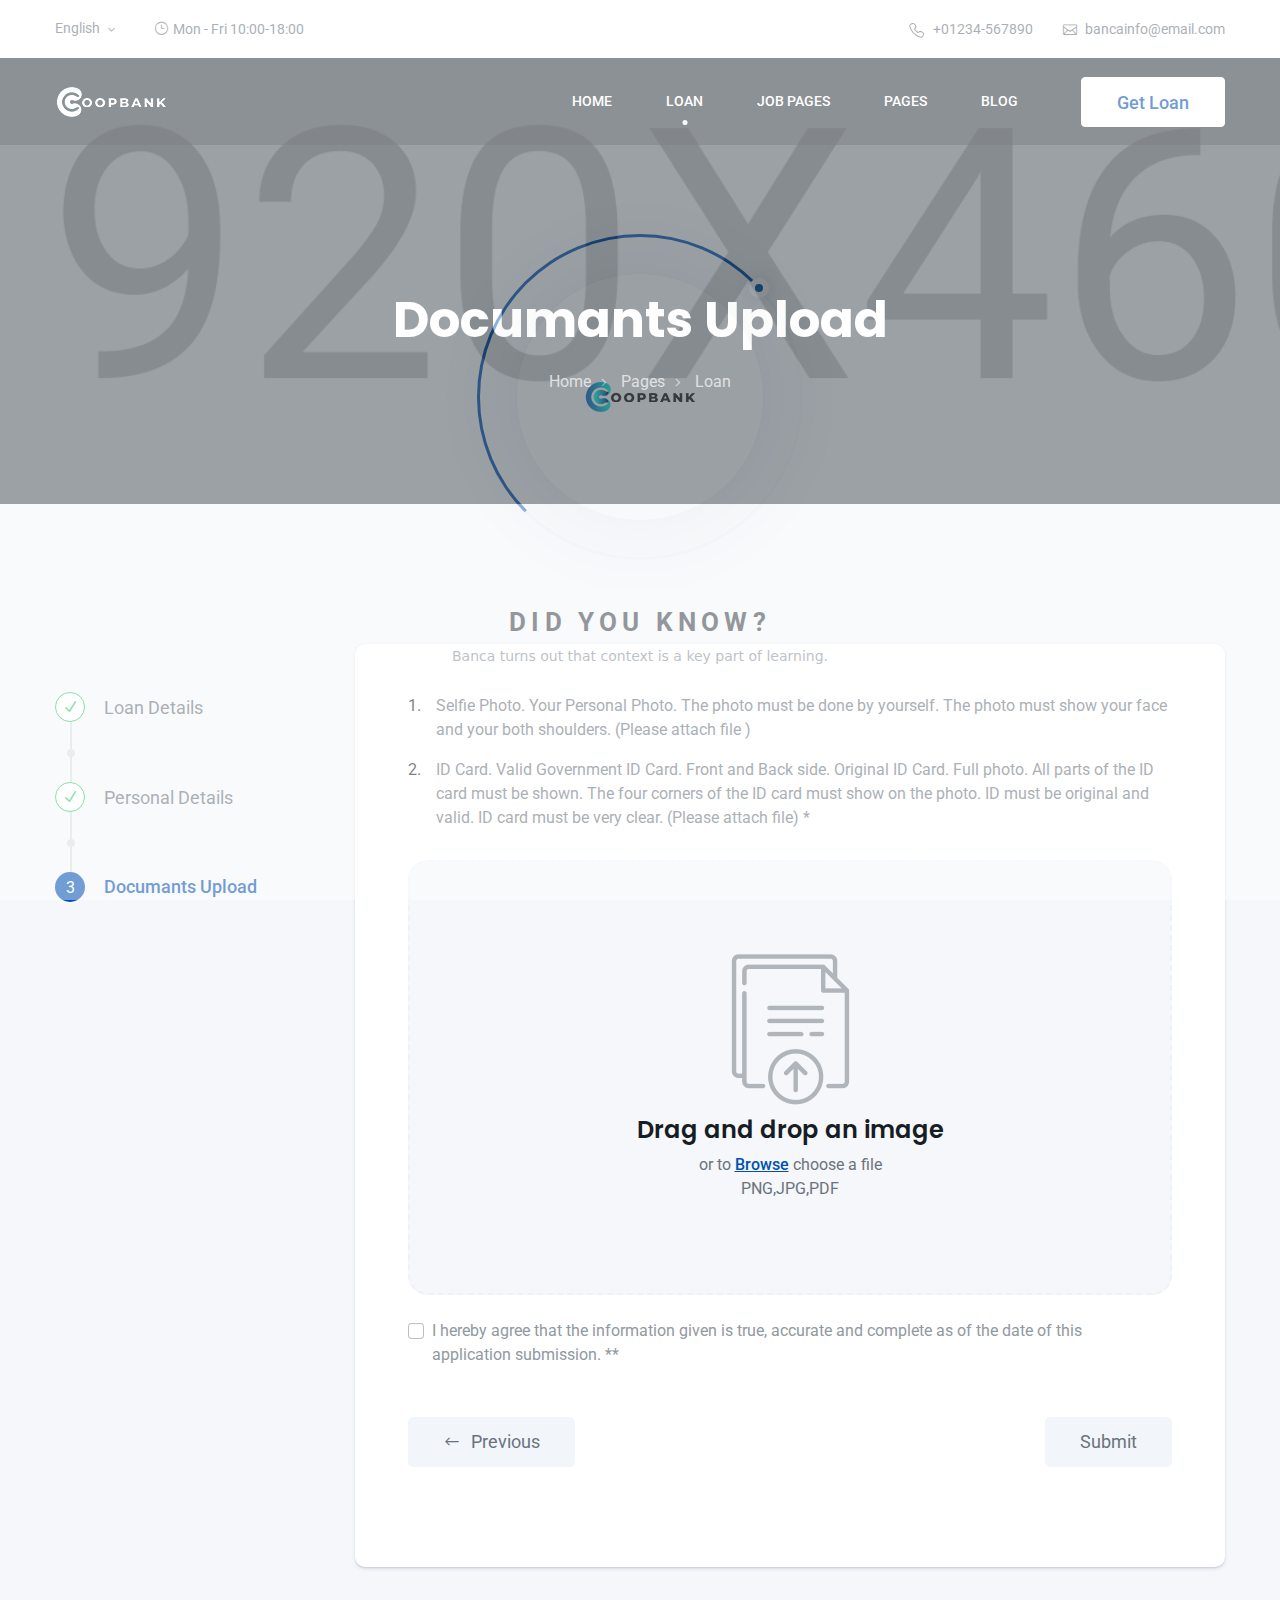
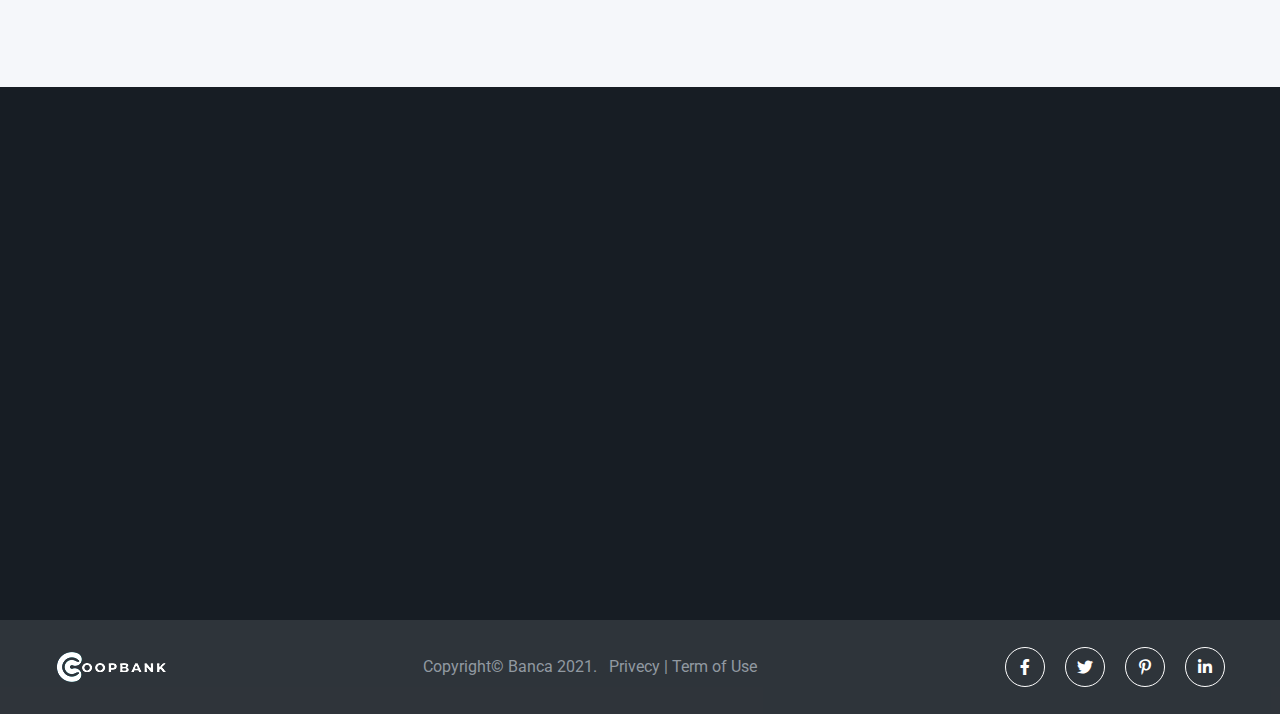
<file: document-upload.html>
<!DOCTYPE HTML>
<html lang="en-US">

<head>
    <meta charset="UTF-8">
    <meta http-equiv="x-ua-compatible" content="ie=edge">
    <meta name="viewport" content="width=device-width,initial-scale=1.0">
    <title>Banca - Banking & Business Loan Bootstrap-5 HTML Template</title>
    <link rel="shortcut icon" href="img/favicon.png" type="image/x-icon">

    <!-- CSS here -->
    <link rel="stylesheet" type="text/css" href="css/bootstrap.min.css" media="all" />
    <link rel="stylesheet" type="text/css" href="css/all.min.css" media="all" />
    <link rel="stylesheet" type="text/css" href="css/elegant-icons.min.css" media="all" />
    <link rel="stylesheet" type="text/css" href="css/animate.css" media="all" />
    <link rel="stylesheet" type="text/css" href="css/nice-select.css" media="all" />
    <link rel="stylesheet" type="text/css" href="css/default.css" media="all" />
    <link rel="stylesheet" type="text/css" href="css/style.css" media="all" />
    <link rel="stylesheet" type="text/css" href="css/responsive.css" media="all" />
</head>

<body>
    <!-- Preloader -->
    <div id="preloader">
        <div id="ctn-preloader" class="ctn-preloader">
            <div class="round_spinner">
                <div class="spinner"></div>
                <div class="text">
                    <img src="img/logo/Logo-2.png" alt="">
                </div>
            </div>
            <h2 class="head">Did You Know?</h2>
            <p></p>
        </div>
    </div>
    <!-- Header -->
    <header class="header">
        <div class="header-top py-2 bg_white">
            <div class="container">
                <div class="row align-items-center">
                    <div class="col-md-5">
                        <div class="header-info-left">

                            <div class="language-list">
                                <select id="select-lang">
                                    <option value="English">English</option>
                                    <option value="Bangla">Bangla</option>
                                    <option value="French">French</option>
                                    <option value="Hindi">Hindi</option>
                                </select>
                            </div>

                            <div class="timestamp ms-4"> <i class="icon_clock_alt"></i> Mon - Fri 10:00-18:00
                            </div>
                        </div>
                    </div>
                    <div class="col-md-7">
                        <div class="header-info-right">
                            <ul>
                                <li>
                                    <img class="img-fluid" src="img/phone-outline.png" alt="phone"><a
                                        href="tel:01234567890">+01234-567890</a>
                                </li>

                                <li>
                                    <i class="icon_mail_alt"></i><a
                                        href="mailto:bancainfo@email.com">bancainfo@email.com</a>
                                </li>
                            </ul>
                        </div>
                    </div>
                </div>
            </div>
        </div>
        <div class="header-menu header-menu-3" id="sticky">
            <nav class="navbar navbar-expand-lg ">
                <div class="container">
                    <a class="navbar-brand sticky_logo" href="index.html">
                        <img class="main" src="img/logo/Logo.png" srcset="img/logo/Logo@2x.png 2x" alt="logo">
                        <img class="sticky" src="img/logo/Logo-2.png" srcset="img/logo/Logo-2@2x.png 2x" alt="logo">
                    </a>
                    <button class="navbar-toggler collapsed" type="button" data-bs-toggle="collapse"
                        data-bs-target="#navbarSupportedContent" aria-controls="navbarSupportedContent"
                        aria-expanded="false" aria-label="Toggle navigation">
                        <span class="menu_toggle">
                            <span class="hamburger">
                                <span></span>
                                <span></span>
                                <span></span>
                            </span>
                            <span class="hamburger-cross">
                                <span></span>
                                <span></span>
                            </span>
                        </span>
                    </button>

                    <div class="collapse navbar-collapse" id="navbarSupportedContent">
                        <ul class="navbar-nav menu ms-auto">
                            <li class="nav-item dropdown submenu ">
                                <a href="#" class="nav-link dropdown-toggle " role="button" data-bs-toggle="dropdown"
                                    aria-haspopup="true" aria-expanded="false">Home</a>
                                <i class="arrow_carrot-down_alt2 mobile_dropdown_icon" aria-hidden="true"
                                    data-bs-toggle="dropdown"></i>
                                <ul class="dropdown-menu">
                                    <li class="nav-item "><a href="index.html" class="nav-link ">Demo 1</a>
                                    </li>
                                    <li class="nav-item"><a href="index-2.html" class="nav-link ">Demo 2</a>
                                    </li>
                                </ul>
                            </li>
                            <li class="nav-item dropdown submenu">
                                <a class="nav-link dropdown-toggle active" href="loan.html" role="button"
                                    data-bs-toggle="dropdown" aria-haspopup="true" aria-expanded="false">
                                    Loan
                                </a>
                                <i class="arrow_carrot-down_alt2 mobile_dropdown_icon" aria-hidden="false"
                                    data-bs-toggle="dropdown"></i>

                                <ul class="dropdown-menu">
                                    <li class="nav-item"><a class="nav-link" href="loan.html">Get loan</a></li>
                                    <li class="nav-item"><a class="nav-link active" href="#" role="button"
                                            data-bs-toggle="dropdown" aria-haspopup="true" aria-expanded="false">Loan
                                            Application</a>
                                        <i class="arrow_carrot-down_alt2 mobile_dropdown_icon" aria-hidden="false"
                                            data-bs-toggle="dropdown"></i>

                                        <ul class="dropdown-menu">
                                            <li class="nav-item"><a class="nav-link" href="loan-details.html">Step
                                                    01</a></li>
                                            <li class="nav-item"><a class="nav-link" href="personal-details.html">Step
                                                    02</a></li>
                                            <li class="nav-item"><a class="nav-link active"
                                                    href="document-upload.html">Step
                                                    03</a></li>

                                        </ul>
                                    </li>

                                </ul>
                            </li>
                            <li class="nav-item dropdown submenu">
                                <a class="nav-link dropdown-toggle" href="career.html" role="button"
                                    data-bs-toggle="dropdown" aria-haspopup="true" aria-expanded="false">
                                    Job Pages
                                </a>
                                <i class="arrow_carrot-down_alt2 mobile_dropdown_icon" aria-hidden="false"
                                    data-bs-toggle="dropdown"></i>
                                <ul class="dropdown-menu">
                                    <li class="nav-item"><a class="nav-link" href="career.html">Career</a></li>
                                    <li class="nav-item"><a class="nav-link" href="job-post.html">Jobs</a>
                                    </li>
                                    <li class="nav-item"><a class="nav-link" href="job-application.html">Job
                                            Application</a>
                                    </li>
                                </ul>
                            </li>
                            <li class="nav-item dropdown submenu">
                                <a class="nav-link dropdown-toggle" href="#" role="button" data-bs-toggle="dropdown"
                                    aria-haspopup="true" aria-expanded="false">
                                    Pages
                                </a>
                                <i class="arrow_carrot-down_alt2 mobile_dropdown_icon" aria-hidden="false"
                                    data-bs-toggle="dropdown"></i>
                                <ul class="dropdown-menu ">
                                    <li class="nav-item"><a class="nav-link" href="card.html">Cards</a></li>
                                    <li class="nav-item"><a class="nav-link" href="about.html">About Us</a></li>
                                    <li class="nav-item"><a class="nav-link" href="contact.html">Contact Us</a></li>
                                    <li class="nav-item"><a class="nav-link" href="error.html">404 Error</a></li>
                                </ul>
                            </li>
                            <li class="nav-item dropdown submenu">
                                <a class="nav-link dropdown-toggle" href="blog.html" role="button"
                                    data-bs-toggle="dropdown" aria-haspopup="true" aria-expanded="false">
                                    Blog
                                </a>
                                <i class="arrow_carrot-down_alt2 mobile_dropdown_icon" aria-hidden="false"
                                    data-bs-toggle="dropdown"></i>
                                <ul class="dropdown-menu ">
                                    <li class="nav-item"><a class="nav-link" href="blog.html">Blog Listing</a></li>
                                    <li class="nav-item"><a class="nav-link" href="blog-details.html">Blog Details</a>
                                    </li>
                                </ul>
                            </li>
                        </ul>
                        <a class="theme-btn theme-btn-outlined_alt" href="loan.html">Get loan</a>
                    </div>
                </div>
            </nav>
        </div>
    </header>
    <!-- Header end-->


    <main>
        <!-- BreadCrumb start -->
        <section class="breadcrumb-area">
            <div class="breadcrumb-widget  pt-200 pb-100" style="background-image: url(img/breadcrumb/bg-1.png);">
                <div class="container">
                    <div class="row">
                        <div class="col-md-12">
                            <div class="breadcrumb-content pt-90">
                                <h1>Documants Upload</h1>
                                <ul>
                                    <li><a href="index.html">home</a></li>
                                    <li><a href="index.html">pages</a></li>
                                    <li>loan</li>
                                </ul>
                            </div>
                        </div>
                    </div>
                </div>
            </div>
        </section>
        <!-- BreadCrumb end -->


        <!-- Document Details Start -->
        <section class="loan-deatils-area bg_disable pt-140 pb-120">
            <div class="container">
                <div class="row">
                    <div class="col-md-3">
                        <div class="stepper-widget mt-sm-5 px-3 px-sm-0">
                            <ul>
                                <li class=" complete  mt-0"><a href="loan-details.html">
                                        <div class="number"><i class="icon_check"></i> <span>1</span></div> Loan
                                        Details
                                    </a>
                                </li>
                                <li class="complete"><a href="personal-details.html">
                                        <div class="number"><i class="icon_check"></i> <span>2</span></div>
                                        Personal
                                        Details
                                    </a>
                                </li>
                                <li class=" active"><a href="document-upload.html">
                                        <div class="number"><i class="icon_check"></i> <span>3</span></div>
                                        Documants
                                        Upload
                                    </a>
                                </li>
                            </ul>
                        </div>
                    </div>

                    <div class="col-md-9">
                        <div class="loan-details-widget bg_white">
                            <form action="#">
                                <div class="row gy-4">
                                    <div class="col-12">
                                        <div class="doc-info">
                                            <span>1.</span>
                                            <p>Selfie Photo. Your Personal Photo. The photo must be done by yourself.
                                                The photo must show your face and your both shoulders. (Please attach
                                                file )</p>
                                        </div>
                                        <div class="doc-info mt-3">
                                            <span>2.</span>
                                            <p>ID Card. Valid Government ID Card. Front and Back side. Original ID Card.
                                                Full photo. All parts of the ID card must be shown. The four corners of
                                                the ID card must show on the photo. ID must be original and valid. ID
                                                card must be very clear. (Please attach file) *</p>
                                        </div>
                                    </div>
                                    <div class="col-12">

                                        <div id="dropzone" class="dropzone"></div>
                                    </div>
                                    <div class="col-12 mt-4">
                                        <div class="form-check form-check-inline">
                                            <input class="form-check-input" type="checkbox" id="agreeBox">
                                            <label class="form-check-label" for="agreeBox">I hereby agree that the
                                                information given is true, accurate and complete as of the date of this
                                                application submission. **</label>
                                        </div>
                                    </div>
                                </div>
                                <div class="row mt-5">
                                    <div class="col-md-12">
                                        <div class="nav-btn d-flex flex-wrap justify-content-between">
                                            <a href="personal-details.html"
                                                class="prev-btn theme-btn-primary_alt theme-btn"><i
                                                    class="arrow_left"></i>previous
                                            </a>
                                            <button type="submit"
                                                class="theme-btn-primary_alt theme-btn">Submit</button>
                                        </div>
                                    </div>
                                </div>
                            </form>
                        </div>
                    </div>
                </div>
            </div>
        </section>
        <!-- Document Details end -->
    </main>

    <!-- footer -->
    <footer class="footer footer-3">
        <div class="footer-top  pt-lg-130 pb-lg-115 pt-105 pb-105">
            <div class="container">
                <div class="row gx-0">

                    <div class="col-lg-4 col-sm-6 text-center text-sm-start ms-0 ">
                        <div class="footer-widget mb-30 wow fadeInLeft">
                            <div class="footer-text mb-20">
                                <p>Banca is a leading bank in the worldzone and a prominent international banking
                                    institution</p>
                            </div>

                            <span class="overline">COTATION</span>

                            <div class="footer-bold">
                                <span class="counter">$<span>35.105</span> </span>
                                <span class="counter">-<span>0.46</span>% </span>
                            </div>
                            <p class="time">2021-01-05 14:00 (INTERNATIONAL TIME)</p>
                        </div>
                    </div>


                    <div class="col-lg-2 col-sm-6 text-center text-sm-start ms-lg-5 ">
                        <div class="footer-widget mb-30 wow fadeInUp" data-wow-delay="0.1s">
                            <div class="f-widget-title">
                                <h5>Banca at a Glance</h5>
                            </div>
                            <div class="footer-link">
                                <ul>
                                    <li><a href="#"> Our core Businesses
                                        </a></li>
                                    <li><a href="#"> Our 'company purpose'</a></li>
                                    <li><a href="#"> Jobs & Careers</a></li>
                                    <li><a href="#"> Our Responsibility</a></li>
                                </ul>
                            </div>
                        </div>
                    </div>
                    <div class="col-lg-2  col-sm-6 text-center text-sm-start ms-lg-5">
                        <div class="footer-widget mb-30 wow fadeInUp" data-wow-delay="0.3s">
                            <div class="f-widget-title">
                                <h5>Publications</h5>
                            </div>
                            <div class="footer-link">
                                <ul>
                                    <li><a href="#"> Compliance Publications</a></li>
                                    <li><a href="#"> Annual Reports</a></li>
                                    <li><a href="#"> CSR Reports</a></li>
                                    <li><a href="#"> Financial documentation</a></li>
                                </ul>
                            </div>
                        </div>

                    </div>
                    <div class="col-lg-2 col-sm-6 text-center text-sm-start me-0 ms-lg-5">
                        <div class="footer-widget mb-30 wow fadeInUp" data-wow-delay="0.5s">
                            <div class="f-widget-title">
                                <h5>Direct Access</h5>
                            </div>
                            <div class="footer-link">
                                <ul>
                                    <li><a href="#">Our news</a></li>
                                    <li><a href="#">Our press releases</a></li>
                                    <li><a href="#">Our job offers</a></li>
                                    <li><a href="#">Our websites</a></li>
                                </ul>
                            </div>
                        </div>
                    </div>
                </div>
            </div>
        </div>
        <!-- copyright area -->
        <div class="copyright pt-25 pb-25">
            <div class="container">
                <div class="row align-items-center">
                    <div class="col-lg-3 text-center text-lg-start">
                        <a href="index.html" class="p-0 m-0"><img src="img/logo/Logo.png" alt="logo"></a>
                    </div>
                    <div class="col-lg-5 text-center my-3 my-sm-0">
                        <div class="copyright-text">
                            <p>Copyright&copy; Banca 2021.<br class="d-sm-none"> <a class="ms-2" href="#">Privecy</a> |
                                <a class="ms-0" href="#">Term of
                                    Use</a> </p>
                        </div>
                    </div>
                    <div class="col-lg-4 text-center text-lg-end ">
                        <div class="social-button">
                            <a href="#"><i class="fab fa-facebook-f"></i></a>
                            <a href="#"><i class="fab fa-twitter"></i></a>
                            <a href="#"><i class="fab fa-pinterest-p"></i></a>
                            <a href="#"><i class="fab fa-linkedin-in"></i></a>
                        </div>
                    </div>

                </div>
            </div>
        </div>
    </footer>
    <!-- footer end -->

    <!-- Back to top button -->
    <a id="back-to-top" title="Back to Top"></a>

    <!-- JS here -->
    <script type="text/javascript" src="js/jquery-3.6.0.min.js"></script>
    <script type="text/javascript" src="js/preloader.js"></script>
    <script type="text/javascript" src="js/bootstrap.bundle.min.js"></script>
    <script type="text/javascript" src="js/jquery.smoothscroll.min.js"></script>
    <script type="text/javascript" src="js/jquery.waypoints.min.js"></script>
    <script type="text/javascript" src="js/jquery.counterup.min.js"></script>
    <script type="text/javascript" src="js/jquery.nice-select.min.js"></script>
    <script type="text/javascript" src="js/dropzone.min.js"></script>
    <script type="text/javascript" src="js/wow.min.js"></script>
    <script type="text/javascript" src="js/custom.js"></script>

</body>

</html>
</file>
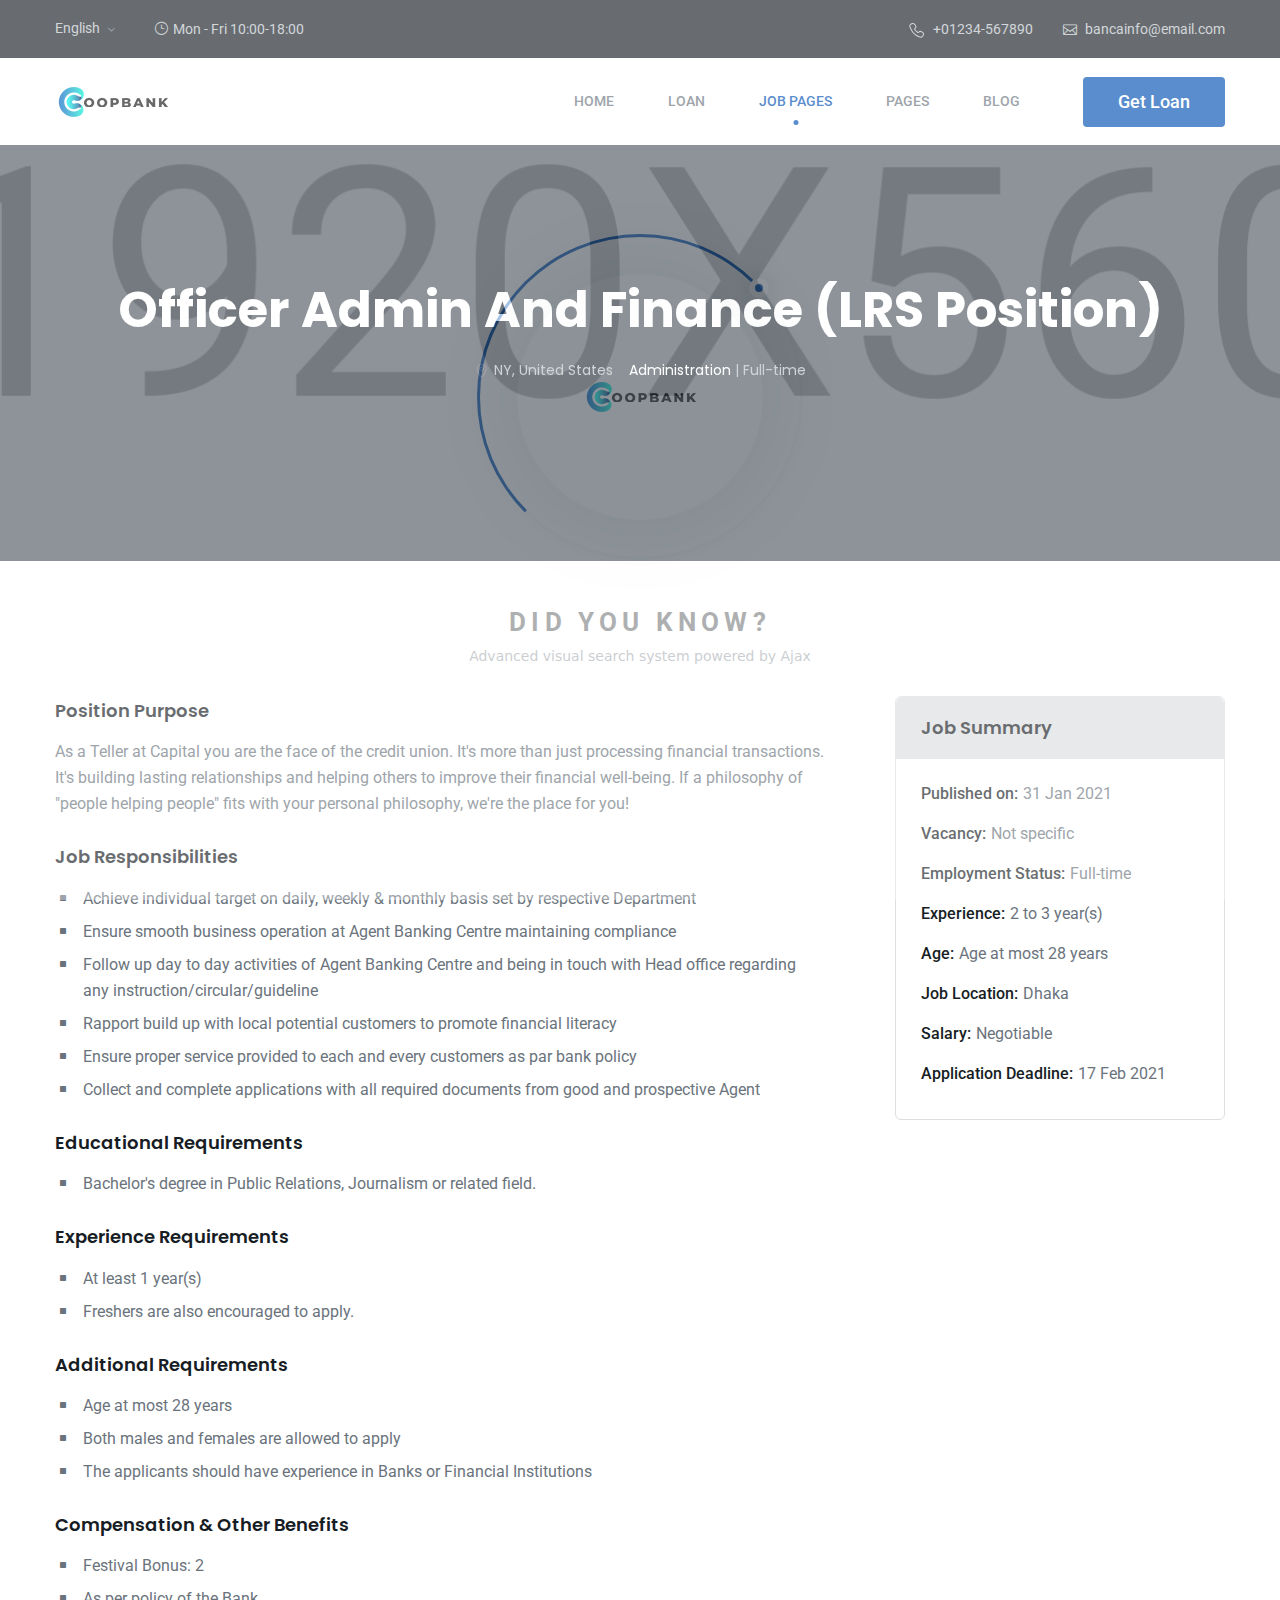
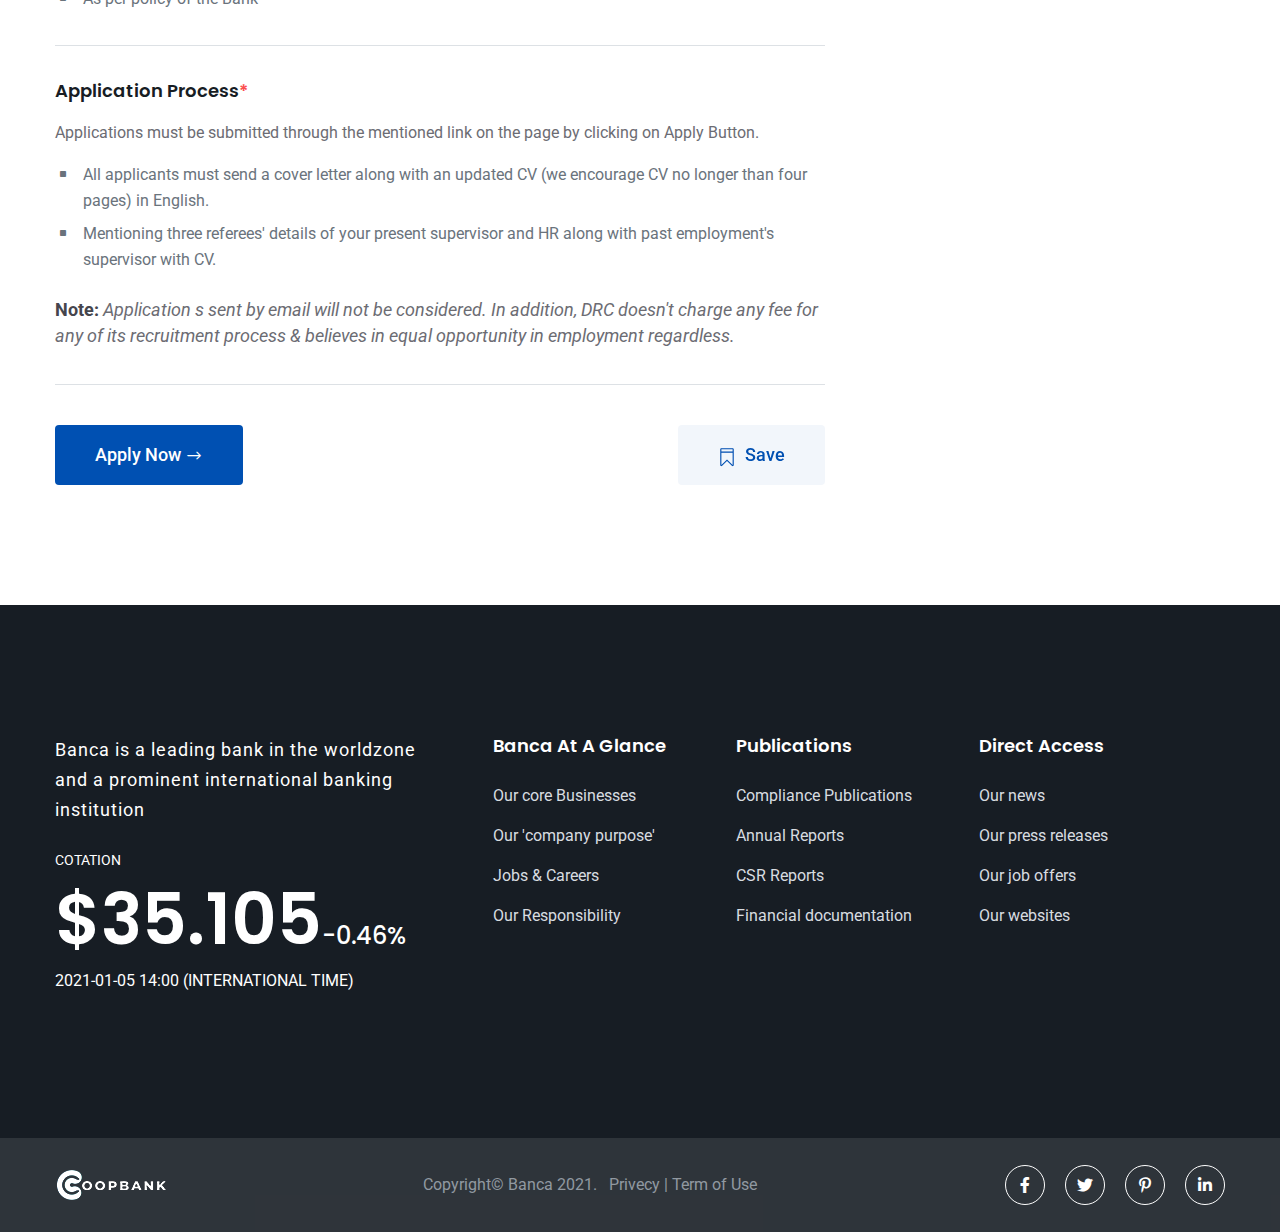
<file: job-application.html>
<!DOCTYPE HTML>
<html lang="en-US">

<head>
    <meta charset="UTF-8">
    <meta http-equiv="x-ua-compatible" content="ie=edge">
    <meta name="viewport" content="width=device-width,initial-scale=1.0">
    <title>Banca - Banking & Business Loan Bootstrap-5 HTML Template</title>
    <link rel="shortcut icon" href="img/favicon.png" type="image/x-icon">

    <!-- CSS here -->
    <link rel="stylesheet" type="text/css" href="css/bootstrap.min.css" media="all" />
    <link rel="stylesheet" type="text/css" href="css/elegant-icons.min.css" media="all" />
    <link rel="stylesheet" type="text/css" href="css/all.min.css" media="all" />
    <link rel="stylesheet" type="text/css" href="css/animate.css" media="all" />
    <link rel="stylesheet" type="text/css" href="css/nice-select.css" media="all" />
    <link rel="stylesheet" type="text/css" href="css/jquery-editable-select.css" media="all" />
    <link rel="stylesheet" type="text/css" href="css/intlTelInput.css" media="all" />
    <link rel="stylesheet" type="text/css" href="css/default.css" media="all" />
    <link rel="stylesheet" type="text/css" href="css/style.css" media="all" />
    <link rel="stylesheet" type="text/css" href="css/responsive.css" media="all" />
</head>

<body>
    <!-- Preloader -->
    <div id="preloader">
        <div id="ctn-preloader" class="ctn-preloader">
            <div class="round_spinner">
                <div class="spinner"></div>
                <div class="text">
                    <img src="img/logo/Logo-2.png" alt="">
                </div>
            </div>
            <h2 class="head">Did You Know?</h2>
            <p></p>
        </div>
    </div>
    <!-- Header -->
    <header class="header">
        <div class="header-top py-2">
            <div class="container">
                <div class="row align-items-center">
                    <div class="col-md-5">
                        <div class="header-info-left">

                            <div class="language-list">
                                <select id="select-lang">
                                    <option value="English">English</option>
                                    <option value="Bangla">Bangla</option>
                                    <option value="French">French</option>
                                    <option value="Hindi">Hindi</option>
                                </select>
                            </div>

                            <div class="timestamp ms-4"> <i class="icon_clock_alt"></i> Mon - Fri 10:00-18:00
                            </div>
                        </div>
                    </div>
                    <div class="col-md-7">
                        <div class="header-info-right">
                            <ul>
                                <li>
                                    <img class="img-fluid" src="img/phone-outline-white.png" alt="phone"><a
                                        href="tel:01234567890">+01234-567890</a>
                                </li>

                                <li>
                                    <i class="icon_mail_alt"></i><a
                                        href="mailto:bancainfo@email.com">bancainfo@email.com</a>
                                </li>
                            </ul>
                        </div>
                    </div>
                </div>
            </div>
        </div>
        <div class="header-menu header-menu-2 bg_white" id="sticky">
            <nav class="navbar navbar-expand-lg ">
                <div class="container">
                    <a class="navbar-brand" href="index.html">
                        <img src="img/logo/Logo-2.png" srcset="img/logo/Logo-2@2x.png 2x" alt="logo">
                    </a>
                    <button class="navbar-toggler collapsed" type="button" data-bs-toggle="collapse"
                        data-bs-target="#navbarSupportedContent" aria-controls="navbarSupportedContent"
                        aria-expanded="false" aria-label="Toggle navigation">
                        <span class="menu_toggle">
                            <span class="hamburger">
                                <span></span>
                                <span></span>
                                <span></span>
                            </span>
                            <span class="hamburger-cross">
                                <span></span>
                                <span></span>
                            </span>
                        </span>
                    </button>

                    <div class="collapse navbar-collapse" id="navbarSupportedContent">
                        <ul class="navbar-nav menu ms-auto">
                            <li class="nav-item dropdown submenu ">
                                <a href="#" class="nav-link dropdown-toggle" role="button" data-bs-toggle="dropdown"
                                    aria-haspopup="true" aria-expanded="false">Home</a>
                                <i class="arrow_carrot-down_alt2 mobile_dropdown_icon" aria-hidden="true"
                                    data-bs-toggle="dropdown"></i>
                                <ul class="dropdown-menu">
                                    <li class="nav-item "><a href="index.html" class="nav-link">Demo 1</a>
                                    </li>
                                    <li class="nav-item"><a href="index-2.html" class="nav-link ">Demo 2</a>
                                    </li>
                                </ul>
                            </li>
                            <li class="nav-item dropdown submenu">
                                <a class="nav-link dropdown-toggle" href="loan.html" role="button"
                                    data-bs-toggle="dropdown" aria-haspopup="true" aria-expanded="false">
                                    Loan
                                </a>
                                <i class="arrow_carrot-down_alt2 mobile_dropdown_icon" aria-hidden="false"
                                    data-bs-toggle="dropdown"></i>

                                <ul class="dropdown-menu">
                                    <li class="nav-item"><a class="nav-link" href="loan.html">Get loan</a></li>
                                    <li class="nav-item"><a class="nav-link" href="#" role="button"
                                            data-bs-toggle="dropdown" aria-haspopup="true" aria-expanded="false">Loan
                                            Application</a>
                                        <i class="arrow_carrot-down_alt2 mobile_dropdown_icon" aria-hidden="false"
                                            data-bs-toggle="dropdown"></i>

                                        <ul class="dropdown-menu">
                                            <li class="nav-item"><a class="nav-link" href="loan-details.html">Step
                                                    01</a></li>
                                            <li class="nav-item"><a class="nav-link" href="personal-details.html">Step
                                                    02</a></li>
                                            <li class="nav-item"><a class="nav-link" href="document-upload.html">Step
                                                    03</a></li>

                                        </ul>
                                    </li>

                                </ul>
                            </li>
                            <li class="nav-item dropdown submenu">
                                <a class="nav-link dropdown-toggle active" href="career.html" role="button"
                                    data-bs-toggle="dropdown" aria-haspopup="true" aria-expanded="false">
                                    Job Pages
                                </a>
                                <i class="arrow_carrot-down_alt2 mobile_dropdown_icon" aria-hidden="false"
                                    data-bs-toggle="dropdown"></i>
                                <ul class="dropdown-menu">
                                    <li class="nav-item"><a class="nav-link" href="career.html">Career</a></li>
                                    <li class="nav-item"><a class="nav-link" href="job-post.html">Jobs</a>
                                    </li>
                                    <li class="nav-item"><a class="nav-link active" href="job-application.html">Job
                                            Application</a>
                                    </li>
                                </ul>
                            </li>
                            <li class="nav-item dropdown submenu">
                                <a class="nav-link dropdown-toggle" href="#" role="button" data-bs-toggle="dropdown"
                                    aria-haspopup="true" aria-expanded="false">
                                    Pages
                                </a>
                                <i class="arrow_carrot-down_alt2 mobile_dropdown_icon" aria-hidden="false"
                                    data-bs-toggle="dropdown"></i>
                                <ul class="dropdown-menu ">
                                    <li class="nav-item"><a class="nav-link" href="card.html">Cards</a></li>
                                    <li class="nav-item"><a class="nav-link" href="about.html">About Us</a></li>
                                    <li class="nav-item"><a class="nav-link" href="contact.html">Contact Us</a></li>
                                    <li class="nav-item"><a class="nav-link" href="error.html">404 Error</a></li>
                                </ul>
                            </li>
                            <li class="nav-item dropdown submenu">
                                <a class="nav-link dropdown-toggle" href="blog.html" role="button"
                                    data-bs-toggle="dropdown" aria-haspopup="true" aria-expanded="false">
                                    Blog
                                </a>
                                <i class="arrow_carrot-down_alt2 mobile_dropdown_icon" aria-hidden="false"
                                    data-bs-toggle="dropdown"></i>
                                <ul class="dropdown-menu ">
                                    <li class="nav-item"><a class="nav-link" href="blog.html">Blog Listing</a></li>
                                    <li class="nav-item"><a class="nav-link" href="blog-details.html">Blog Details</a>
                                    </li>
                                </ul>
                            </li>
                        </ul>
                        <a class="theme-btn" href="loan.html">Get loan</a>
                    </div>
                </div>
            </nav>
        </div>
    </header>
    <!-- Header end-->


    <main>
        <section class="breadcrumb-area">
            <div class="breadcrumb-widget  pt-145" style="background-image: url(img/breadcrumb/bg-2.png);">
                <div class="container">
                    <div class="row">
                        <div class="col-md-12">
                            <div class="breadcrumb-content pt-135 pb-180">
                                <h1>Officer Admin and Finance (LRS Position)</h1>
                                <div class="breadcrumb-job-info d-flex justify-content-center mt-20">
                                    <div class="job-location me-3"> <i class="icon_pin_alt"></i>NY, United
                                        States
                                    </div>
                                    <div class="job-catagory"> <span>Administration</span> | Full-time
                                    </div>
                                </div>
                            </div>
                        </div>
                    </div>
                </div>
            </div>
        </section>

        <section class="job-application-area pt-110 pb-120 bg_white">
            <div class="container">
                <div class="row">
                    <div class="col-lg-8 order-2 order-lg-1">
                        <div class="job-description-widget">
                            <div class="single-description-para">
                                <h6>Position Purpose</h6>
                                <p>As a Teller at Capital you are the face of the credit union. It's more than just
                                    processing financial transactions. It's building lasting relationships and helping
                                    others to improve their financial well-being. If a philosophy of "people helping
                                    people" fits with your personal philosophy, we're the place for you! </p>
                            </div>
                            <div class="single-description-para">
                                <h6>Job Responsibilities</h6>
                                <ul>
                                    <li>Achieve individual target on daily, weekly & monthly basis set by respective
                                        Department</li>
                                    <li>Ensure smooth business operation at Agent Banking Centre maintaining compliance
                                    </li>
                                    <li>Follow up day to day activities of Agent Banking Centre and being in touch with
                                        Head office regarding any instruction/circular/guideline</li>
                                    <li>Rapport build up with local potential customers to promote financial literacy
                                    </li>
                                    <li>Ensure proper service provided to each and every customers as par bank policy
                                    </li>
                                    <li>Collect and complete applications with all required documents from good and
                                        prospective Agent</li>
                                </ul>
                            </div>
                            <div class="single-description-para">
                                <h6>Educational Requirements</h6>
                                <ul>
                                    <li>Bachelor's degree in Public Relations, Journalism or related field.</li>
                                </ul>
                            </div>
                            <div class="single-description-para">
                                <h6>Experience Requirements</h6>
                                <ul>
                                    <li>At least 1 year(s)</li>
                                    <li>Freshers are also encouraged to apply.</li>
                                </ul>
                            </div>
                            <div class="single-description-para">
                                <h6>Additional Requirements</h6>
                                <ul>
                                    <li>Age at most 28 years</li>
                                    <li>Both males and females are allowed to apply</li>
                                    <li>The applicants should have experience in Banks or Financial Institutions</li>
                                </ul>
                            </div>
                            <div class="single-description-para pb-2">
                                <h6>Compensation & Other Benefits</h6>
                                <ul>
                                    <li>Festival Bonus: 2</li>
                                    <li>As per policy of the Bank</li>
                                </ul>
                            </div>

                            <div class="single-description-para border-top pt-30 ">
                                <h6>Application Process<span>*</span></h6>
                                <p class="text_body_color">Applications must be submitted through the mentioned link on
                                    the page by clicking on
                                    Apply Button.</p>
                                <ul class="mt-3 text_body_color">
                                    <li>All applicants must send a cover letter along with an updated CV (we encourage
                                        CV no longer than four pages) in English.</li>
                                    <li>Mentioning three referees' details of your present supervisor and HR along with
                                        past employment's supervisor with CV.</li>
                                </ul>
                            </div>


                            <div class="note-text mt-4 mb-35">
                                <p> <span>Note: </span> Application s sent by email will not be considered. In addition,
                                    DRC doesn't charge
                                    any fee for any of its recruitment process & believes in equal opportunity in
                                    employment regardless.</p>
                            </div>

                            <div class="d-flex justify-content-between border-top pt-40">
                                <button class="theme-btn theme-btn-lg" data-bs-toggle="modal"
                                    data-bs-target="#applyModal">apply now <i class="arrow_right"></i> </button>
                                <button class="theme-btn theme-btn-primary_alt theme-btn-lg custom-btn"><i
                                        class="icon_ribbon_alt t"></i> Save </button>

                            </div>
                        </div>
                    </div>

                    <div class="col-lg-4 pl-lg-55 order-1 order-lg-2">
                        <div class="right-sidebar-widget sticky_sidebar_widget">
                            <div class="single-sidebar-widget mt-25 widget-border ">
                                <div class="widget-title">
                                    <h5>Job Summary</h5>
                                </div>
                                <div class="widget-content pt-15 pb-25 pr-25 pl-25">
                                    <ul>
                                        <li><span class="name">Published on:</span><span class="value">31 Jan
                                                2021</span></li>
                                        <li><span class="name">Vacancy:</span><span class="value">Not specific</span>
                                        </li>
                                        <li><span class="name">Employment Status:</span><span
                                                class="value">Full-time</span>
                                        </li>
                                        <li><span class="name">Experience:</span><span class="value">2 to 3
                                                year(s)</span>
                                        </li>
                                        <li><span class="name">Age:</span><span class="value">Age at most 28
                                                years</span>
                                        </li>
                                        <li><span class="name">Job Location:</span><span class="value">Dhaka</span>
                                        </li>
                                        <li><span class="name">Salary:</span><span class="value">Negotiable</span>
                                        </li>
                                        <li><span class="name">Application Deadline:</span><span class="value">17 Feb
                                                2021</span>
                                        </li>

                                    </ul>
                                </div>
                            </div>
                        </div>
                    </div>
                </div>
            </div>
        </section>
        <!-- Modal -->
        <div class="modal job-application-modal fade" id="applyModal" tabindex="-1" aria-labelledby="applyModalLabel"
            aria-hidden="true">
            <div class="modal-dialog modal-dialog-centered">
                <div class="modal-content">
                    <div class="modal-body">
                        <div>
                            <h4 class="job-title">Officer Admin and Finance (LRS Position)</h4>
                            <div class="d-flex flex-wrap">
                                <div class="job-location me-3"> <i class="icon_pin_alt"></i>NY, United
                                    States
                                </div>
                                <div class="job-catagory"> <span>Administration</span> | Full-time
                                </div>
                            </div>
                        </div>

                        <form action="#">
                            <div class="row gy-4 mt-4">
                                <div class="col-md-6">
                                    <label class="label" for="modalName">First Name<span>*</span></label>
                                    <input id="modalName" class="form-control" type="text" required>
                                </div>

                                <div class="col-md-6">
                                    <label class="label" for="modallName">Last Name<span>*</span></label>
                                    <input id="modallName" class="form-control" type="text" required>
                                </div>

                                <div class="col-md-6">
                                    <label class="label" for="modalemail">Email<span>*</span></label>
                                    <input id="modalemail" class="form-control" type="email" required>
                                </div>
                                <div class="col-md-6">
                                    <label class="label" for="inputPhoneNumber">Phone Number<span>*</span></label>
                                    <input class="form-control" type="tel" id="inputPhoneNumber" required>
                                </div>

                                <div class="col-12">
                                    <label class="label" for="modalMsg">Message to the recruiter:</label>
                                    <textarea class="form-control" id="modalMsg" cols="30" rows="4"></textarea>
                                </div>

                                <div class="col-12">
                                    <label class="label mb-0">Attach Your Resume</label>
                                    <p class="support mb-2">Files Supported : (.doc, .docx, .pdf, .rtf, .txt. Max size
                                        10MB)
                                    </p>

                                    <div id="dropzone" class="dropzone">

                                        <div class="dz-message">
                                            <img src="img/icon_upload.svg" alt="upload">
                                            <h4 class="dz-button">Drag and Drop files here</h4>
                                            <p class="dz-custom-upload-text">or browse to</p>
                                            <div class="theme-btn theme-btn-primary_alt mt-3">Chosse File</div>
                                        </div>
                                    </div>


                                </div>

                                <div class="col-12">
                                    <div class="d-flex justify-content-between">
                                        <button type="button" class="theme-btn theme-btn-primary_alt"
                                            data-bs-dismiss="modal"> <i class="arrow_left"></i> back</button>
                                        <button type="submit" class="theme-btn theme-btn-primary_alt">Submit</button>
                                    </div>
                                </div>
                            </div>
                        </form>
                    </div>
                </div>
            </div>
        </div>

    </main>

    <!-- footer -->
    <footer class="footer footer-3">
        <div class="footer-top pt-lg-130 pb-lg-115 pt-105 pb-105">
            <div class="container">
                <div class="row gx-0 ">

                    <div class="col-lg-4 col-sm-6 text-center text-sm-start ms-0 ">
                        <div class="footer-widget mb-30">
                            <div class="footer-text mb-20">
                                <p>Banca is a leading bank in the worldzone and a prominent international banking
                                    institution</p>
                            </div>

                            <span class="overline">COTATION</span>

                            <div class="footer-bold">
                                <span class="counter">$<span>35.105</span> </span>
                                <span class="counter">-<span>0.46</span>% </span>
                            </div>
                            <p class="time">2021-01-05 14:00 (INTERNATIONAL TIME)</p>
                        </div>
                    </div>


                    <div class="col-lg-2 col-sm-6 text-center text-sm-start ms-lg-5 ">
                        <div class="footer-widget mb-30">
                            <div class="f-widget-title">
                                <h5>Banca at a Glance</h5>
                            </div>
                            <div class="footer-link">
                                <ul>
                                    <li><a href="#"> Our core Businesses
                                        </a></li>
                                    <li><a href="#"> Our 'company purpose'</a></li>
                                    <li><a href="#"> Jobs & Careers</a></li>
                                    <li><a href="#"> Our Responsibility</a></li>
                                </ul>
                            </div>
                        </div>
                    </div>
                    <div class="col-lg-2  col-sm-6 text-center text-sm-start ms-lg-5">
                        <div class="footer-widget mb-30">
                            <div class="f-widget-title">
                                <h5>Publications</h5>
                            </div>
                            <div class="footer-link">
                                <ul>
                                    <li><a href="#"> Compliance Publications</a></li>
                                    <li><a href="#"> Annual Reports</a></li>
                                    <li><a href="#"> CSR Reports</a></li>
                                    <li><a href="#"> Financial documentation</a></li>
                                </ul>
                            </div>
                        </div>

                    </div>
                    <div class="col-lg-2 col-sm-6 text-center text-sm-start me-0 ms-lg-5">
                        <div class="footer-widget mb-30">
                            <div class="f-widget-title">
                                <h5>Direct Access</h5>
                            </div>
                            <div class="footer-link">
                                <ul>
                                    <li><a href="#">Our news</a></li>
                                    <li><a href="#">Our press releases</a></li>
                                    <li><a href="#">Our job offers</a></li>
                                    <li><a href="#">Our websites</a></li>
                                </ul>
                            </div>
                        </div>
                    </div>
                </div>
            </div>
        </div>
        <!-- copyright area -->
        <div class="copyright pt-25 pb-25">
            <div class="container">
                <div class="row align-items-center">
                    <div class="col-lg-3 text-center text-lg-start">
                        <a href="index.html" class="p-0 m-0"><img src="img/logo/Logo.png" alt="logo"></a>
                    </div>
                    <div class="col-lg-5 text-center my-3 my-sm-0">
                        <div class="copyright-text">
                            <p>Copyright&copy; Banca 2021.<br class="d-sm-none"> <a class="ms-2" href="#">Privecy</a> |
                                <a class="ms-0" href="#">Term of
                                    Use</a>
                            </p>
                        </div>
                    </div>
                    <div class="col-lg-4 text-center text-lg-end ">
                        <div class="social-button">
                            <a href="#"><i class="fab fa-facebook-f"></i></a>
                            <a href="#"><i class="fab fa-twitter"></i></a>
                            <a href="#"><i class="fab fa-pinterest-p"></i></a>
                            <a href="#"><i class="fab fa-linkedin-in"></i></a>
                        </div>
                    </div>

                </div>
            </div>
        </div>
    </footer>
    <!-- footer end -->

    <!-- Back to top button -->
    <a id="back-to-top" title="Back to Top"></a>

    <!-- JS here -->
    <script type="text/javascript" src="js/jquery-3.6.0.min.js"></script>
    <script type="text/javascript" src="js/preloader.js"></script>
    <script type="text/javascript" src="js/bootstrap.bundle.min.js"></script>
    <script type="text/javascript" src="js/jquery.smoothscroll.min.js"></script>
    <script type="text/javascript" src="js/jquery.waypoints.min.js"></script>
    <script type="text/javascript" src="js/jquery.counterup.min.js"></script>
    <script type="text/javascript" src="js/jquery.nice-select.min.js"></script>
    <script type="text/javascript" src="js/intlTelInput-jquery.min.js"></script>
    <script type="text/javascript" src="js/dropzone.min.js"></script>
    <script type="text/javascript" src="js/wow.min.js"></script>
    <script type="text/javascript" src="js/custom.js"></script>
</body>

</html>
</file>
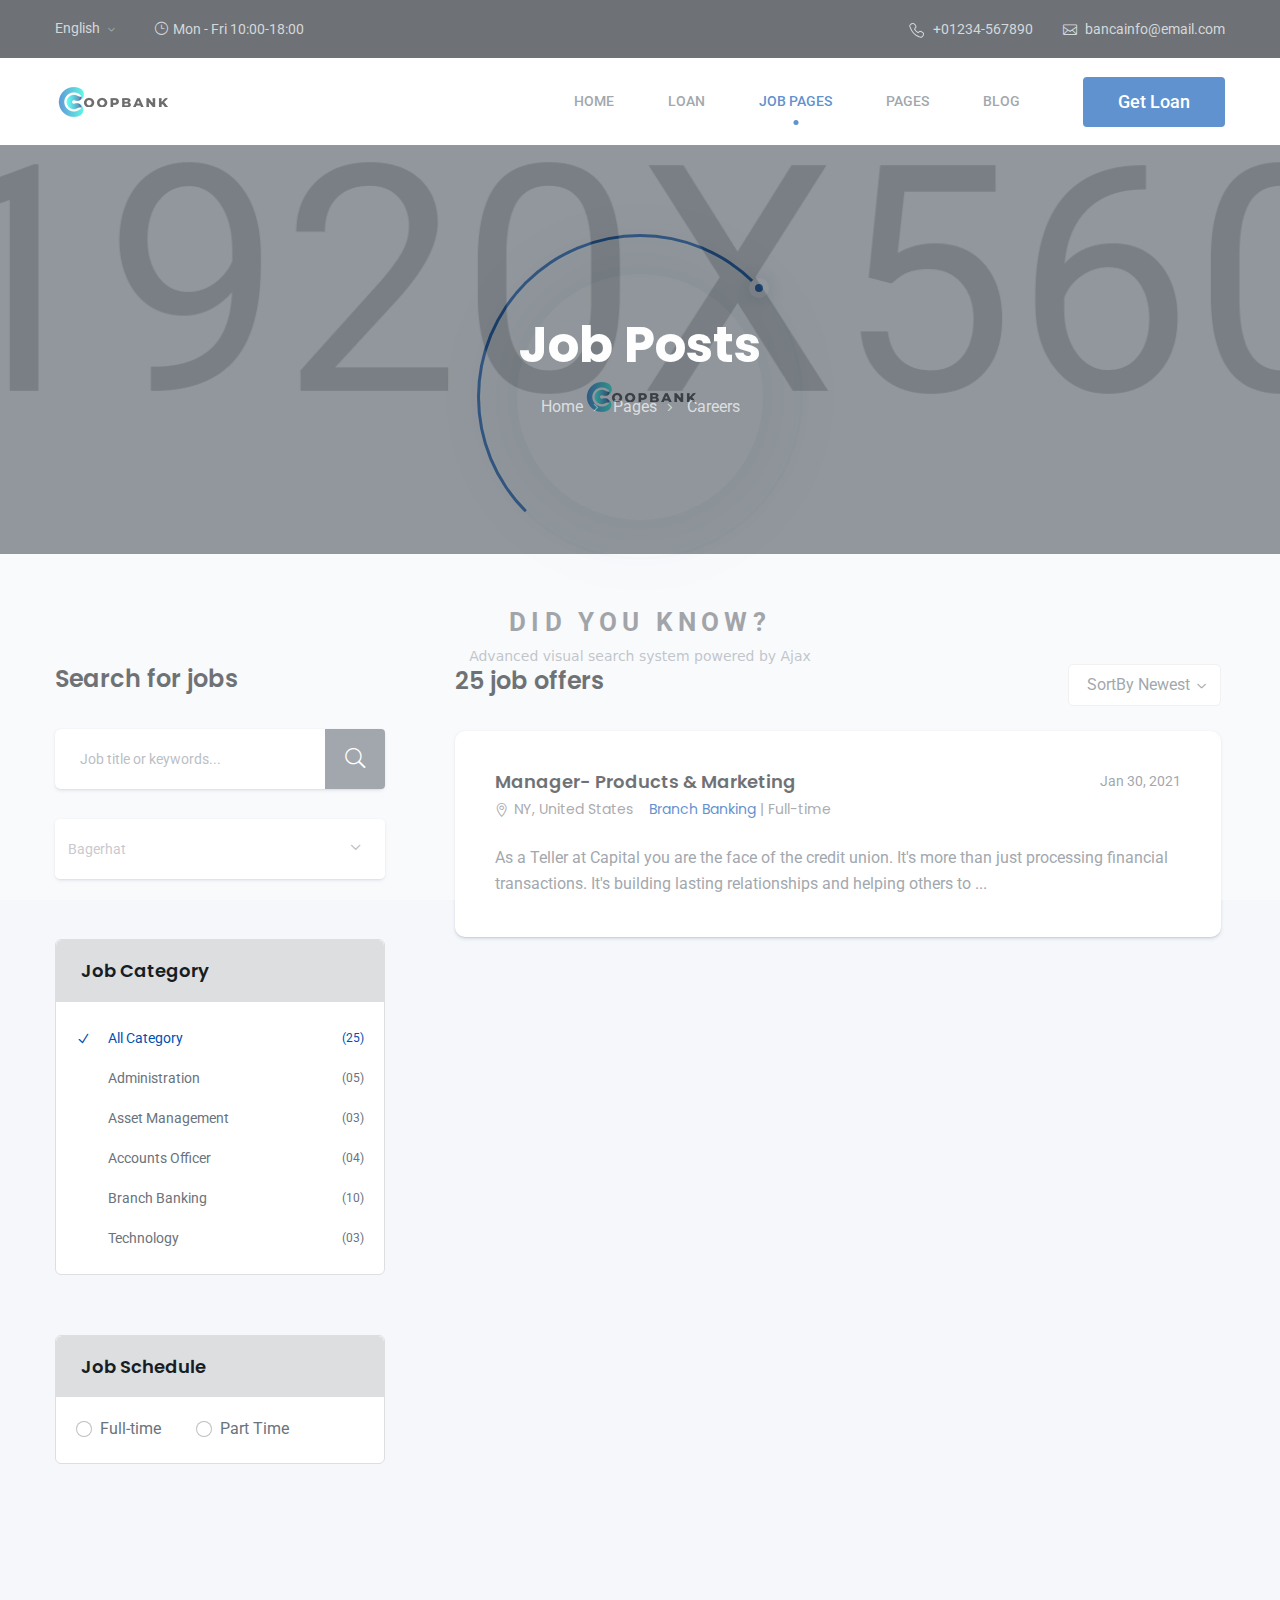
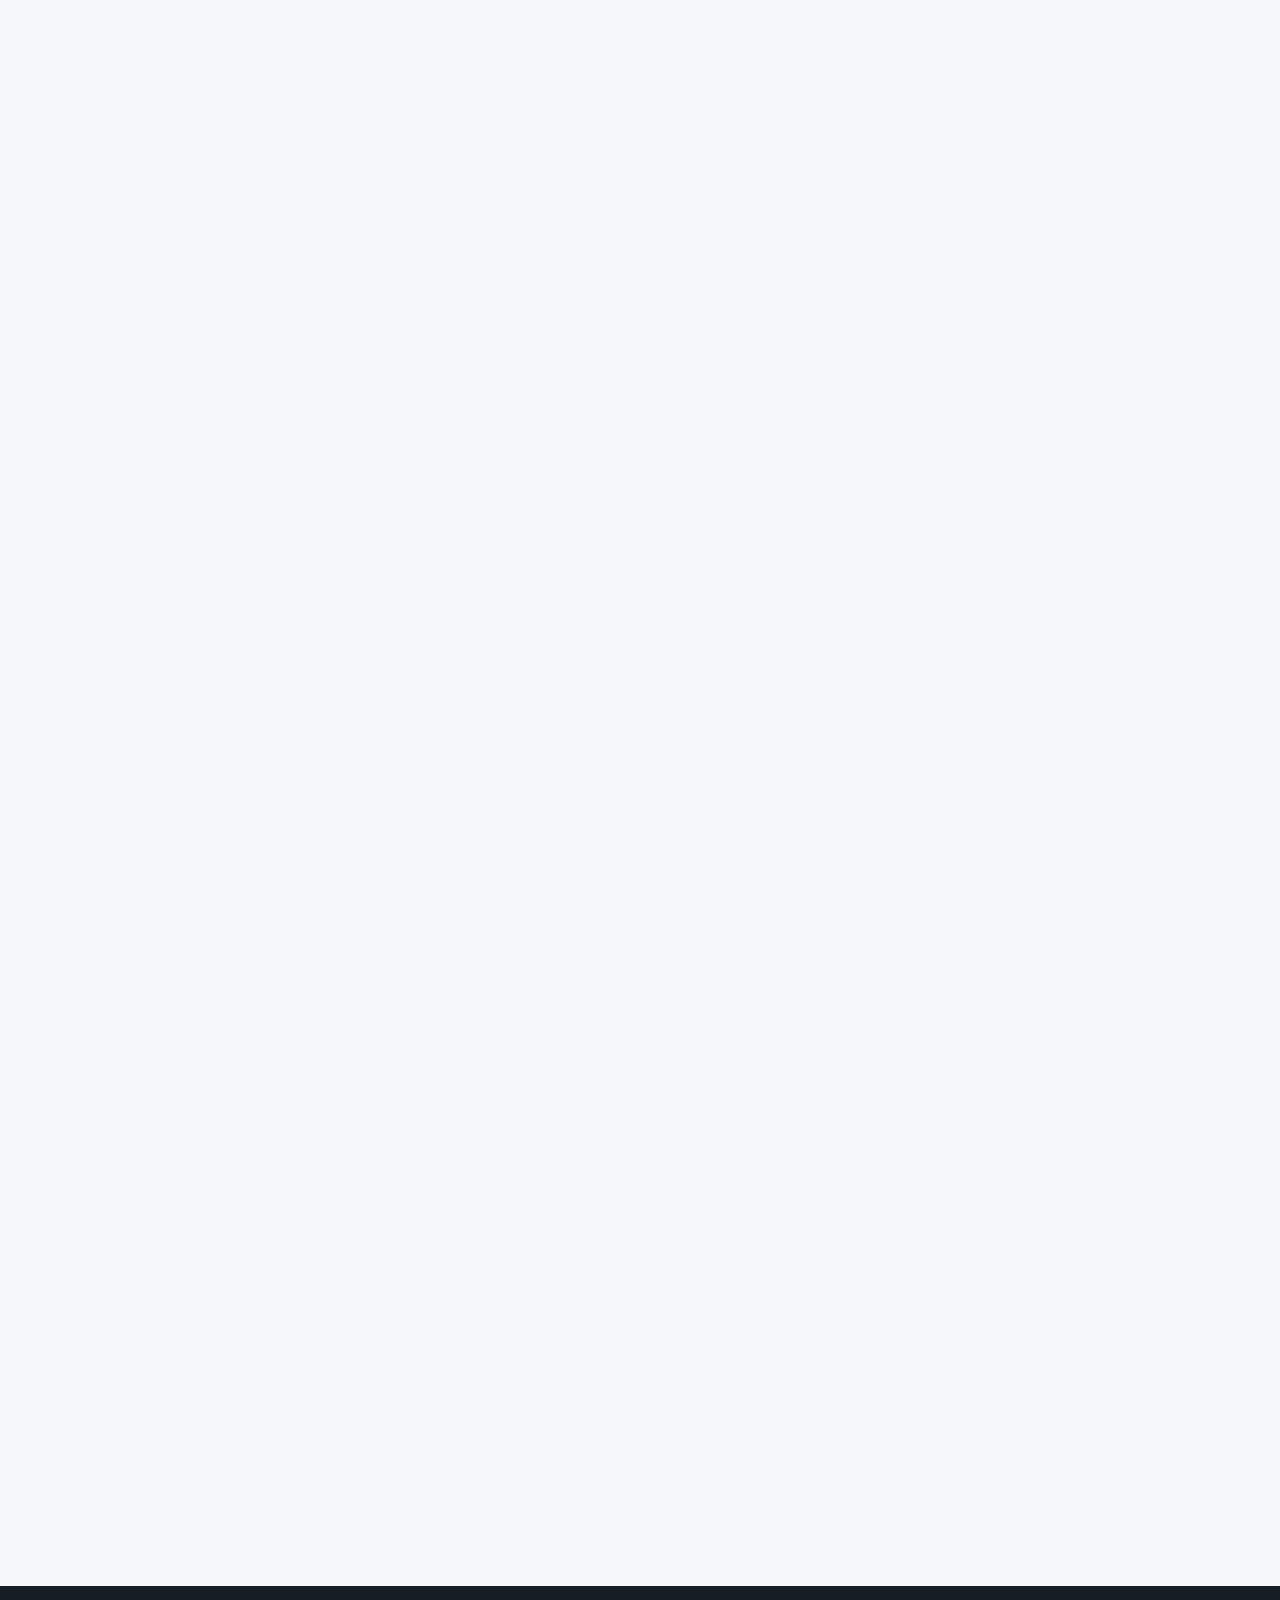
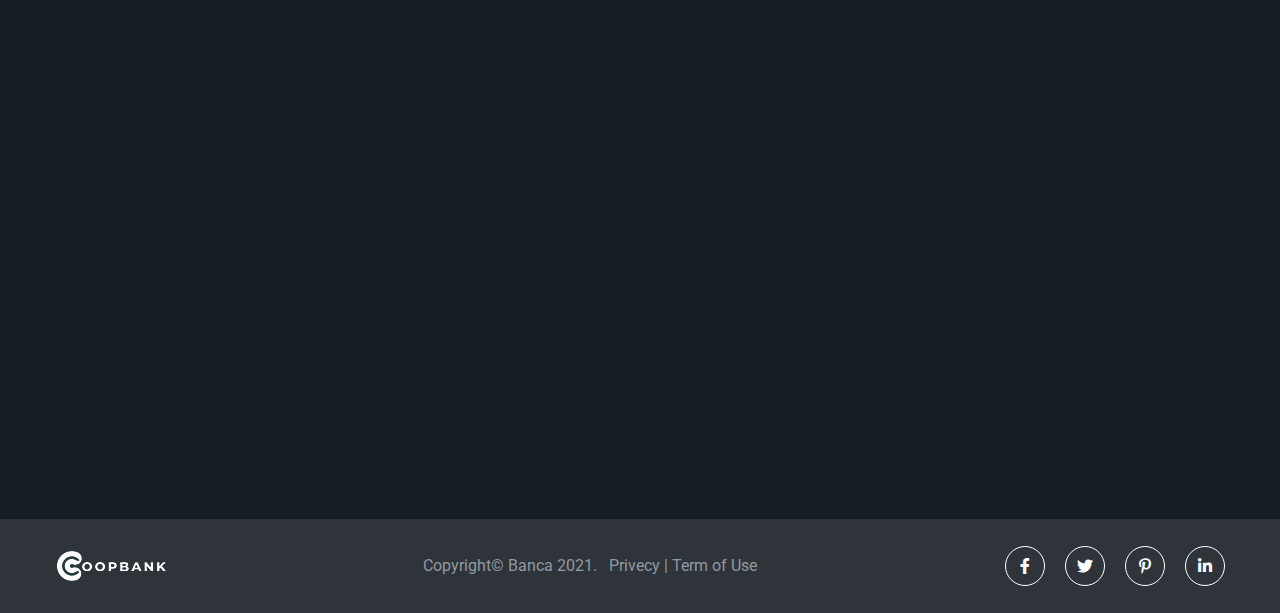
<file: job-post.html>
<!DOCTYPE HTML>
<html lang="en-US">

<head>
    <meta charset="UTF-8">
    <meta http-equiv="x-ua-compatible" content="ie=edge">
    <meta name="viewport" content="width=device-width,initial-scale=1.0">
    <title>Banca - Banking & Business Loan Bootstrap-5 HTML Template</title>
    <link rel="shortcut icon" href="img/favicon.png" type="image/x-icon">

    <!-- CSS here -->
    <link rel="stylesheet" type="text/css" href="css/bootstrap.min.css" media="all" />
    <link rel="stylesheet" type="text/css" href="css/elegant-icons.min.css" media="all" />
    <link rel="stylesheet" type="text/css" href="css/all.min.css" media="all" />
    <link rel="stylesheet" type="text/css" href="css/animate.css" media="all" />
    <link rel="stylesheet" type="text/css" href="css/nice-select.css" media="all" />
    <link rel="stylesheet" type="text/css" href="css/jquery-editable-select.css" media="all" />
    <link rel="stylesheet" type="text/css" href="css/default.css" media="all" />
    <link rel="stylesheet" type="text/css" href="css/style.css" media="all" />
    <link rel="stylesheet" type="text/css" href="css/responsive.css" media="all" />
</head>

<body>
    <!-- Preloader -->
    <div id="preloader">
        <div id="ctn-preloader" class="ctn-preloader">
            <div class="round_spinner">
                <div class="spinner"></div>
                <div class="text">
                    <img src="img/logo/Logo-2.png" alt="">
                </div>
            </div>
            <h2 class="head">Did You Know?</h2>
            <p></p>
        </div>
    </div>
    <!-- Header -->
    <header class="header">
        <div class="header-top py-2">
            <div class="container">
                <div class="row align-items-center">
                    <div class="col-md-5">
                        <div class="header-info-left">

                            <div class="language-list">
                                <select id="select-lang">
                                    <option value="English">English</option>
                                    <option value="Bangla">Bangla</option>
                                    <option value="French">French</option>
                                    <option value="Hindi">Hindi</option>
                                </select>
                            </div>

                            <div class="timestamp ms-4"> <i class="icon_clock_alt"></i> Mon - Fri 10:00-18:00
                            </div>
                        </div>
                    </div>
                    <div class="col-md-7">
                        <div class="header-info-right">
                            <ul>
                                <li>
                                    <img class="img-fluid" src="img/phone-outline-white.png" alt="phone"><a
                                        href="tel:01234567890">+01234-567890</a>
                                </li>

                                <li>
                                    <i class="icon_mail_alt"></i><a
                                        href="mailto:bancainfo@email.com">bancainfo@email.com</a>
                                </li>
                            </ul>
                        </div>
                    </div>
                </div>
            </div>
        </div>
        <div class="header-menu header-menu-2 bg_white" id="sticky">
            <nav class="navbar navbar-expand-lg ">
                <div class="container">
                    <a class="navbar-brand" href="index.html">
                        <img src="img/logo/Logo-2.png" srcset="img/logo/Logo-2@2x.png 2x" alt="logo">
                    </a>
                    <button class="navbar-toggler collapsed" type="button" data-bs-toggle="collapse"
                        data-bs-target="#navbarSupportedContent" aria-controls="navbarSupportedContent"
                        aria-expanded="false" aria-label="Toggle navigation">
                        <span class="menu_toggle">
                            <span class="hamburger">
                                <span></span>
                                <span></span>
                                <span></span>
                            </span>
                            <span class="hamburger-cross">
                                <span></span>
                                <span></span>
                            </span>
                        </span>
                    </button>

                    <div class="collapse navbar-collapse" id="navbarSupportedContent">
                        <ul class="navbar-nav menu ms-auto">
                            <li class="nav-item dropdown submenu ">
                                <a href="#" class="nav-link dropdown-toggle" role="button" data-bs-toggle="dropdown"
                                    aria-haspopup="true" aria-expanded="false">Home</a>
                                <i class="arrow_carrot-down_alt2 mobile_dropdown_icon" aria-hidden="true"
                                    data-bs-toggle="dropdown"></i>
                                <ul class="dropdown-menu">
                                    <li class="nav-item "><a href="index.html" class="nav-link">Demo 1</a>
                                    </li>
                                    <li class="nav-item"><a href="index-2.html" class="nav-link ">Demo 2</a>
                                    </li>
                                </ul>
                            </li>
                            <li class="nav-item dropdown submenu">
                                <a class="nav-link dropdown-toggle" href="loan.html" role="button"
                                    data-bs-toggle="dropdown" aria-haspopup="true" aria-expanded="false">
                                    Loan
                                </a>
                                <i class="arrow_carrot-down_alt2 mobile_dropdown_icon" aria-hidden="false"
                                    data-bs-toggle="dropdown"></i>

                                <ul class="dropdown-menu">
                                    <li class="nav-item"><a class="nav-link" href="loan.html">Get loan</a></li>
                                    <li class="nav-item"><a class="nav-link" href="#" role="button"
                                            data-bs-toggle="dropdown" aria-haspopup="true" aria-expanded="false">Loan
                                            Application</a>
                                        <i class="arrow_carrot-down_alt2 mobile_dropdown_icon" aria-hidden="false"
                                            data-bs-toggle="dropdown"></i>

                                        <ul class="dropdown-menu">
                                            <li class="nav-item"><a class="nav-link" href="loan-details.html">Step
                                                    01</a></li>
                                            <li class="nav-item"><a class="nav-link" href="personal-details.html">Step
                                                    02</a></li>
                                            <li class="nav-item"><a class="nav-link" href="document-upload.html">Step
                                                    03</a></li>

                                        </ul>
                                    </li>

                                </ul>
                            </li>
                            <li class="nav-item dropdown submenu">
                                <a class="nav-link dropdown-toggle active" href="career.html" role="button"
                                    data-bs-toggle="dropdown" aria-haspopup="true" aria-expanded="false">
                                    Job Pages
                                </a>
                                <i class="arrow_carrot-down_alt2 mobile_dropdown_icon" aria-hidden="false"
                                    data-bs-toggle="dropdown"></i>
                                <ul class="dropdown-menu">
                                    <li class="nav-item"><a class="nav-link" href="career.html">Career</a></li>
                                    <li class="nav-item"><a class="nav-link active" href="job-post.html">Jobs</a>
                                    </li>
                                    <li class="nav-item"><a class="nav-link" href="job-application.html">Job
                                            Application</a>
                                    </li>
                                </ul>
                            </li>
                            <li class="nav-item dropdown submenu">
                                <a class="nav-link dropdown-toggle" href="#" role="button" data-bs-toggle="dropdown"
                                    aria-haspopup="true" aria-expanded="false">
                                    Pages
                                </a>
                                <i class="arrow_carrot-down_alt2 mobile_dropdown_icon" aria-hidden="false"
                                    data-bs-toggle="dropdown"></i>
                                <ul class="dropdown-menu ">
                                    <li class="nav-item"><a class="nav-link" href="card.html">Cards</a></li>
                                    <li class="nav-item"><a class="nav-link" href="about.html">About Us</a></li>
                                    <li class="nav-item"><a class="nav-link" href="contact.html">Contact Us</a></li>
                                    <li class="nav-item"><a class="nav-link" href="error.html">404 Error</a></li>
                                </ul>
                            </li>
                            <li class="nav-item dropdown submenu">
                                <a class="nav-link dropdown-toggle" href="blog.html" role="button"
                                    data-bs-toggle="dropdown" aria-haspopup="true" aria-expanded="false">
                                    Blog
                                </a>
                                <i class="arrow_carrot-down_alt2 mobile_dropdown_icon" aria-hidden="false"
                                    data-bs-toggle="dropdown"></i>
                                <ul class="dropdown-menu ">
                                    <li class="nav-item"><a class="nav-link" href="blog.html">Blog Listing</a></li>
                                    <li class="nav-item"><a class="nav-link" href="blog-details.html">Blog Details</a>
                                    </li>
                                </ul>
                            </li>
                        </ul>
                        <a class="theme-btn" href="loan.html">Get loan</a>
                    </div>
                </div>
            </nav>
        </div>
    </header>
    <!-- Header end-->


    <main>
        <!-- BreadCrumb start -->
        <section class="breadcrumb-area">
            <div class="breadcrumb-widget  pt-145 pb-125" style="background-image: url(img/breadcrumb/bg-2.png);">
                <div class="container">
                    <div class="row">
                        <div class="col-md-12">
                            <div class="breadcrumb-content pt-170">
                                <h1>Job Posts</h1>
                                <ul>
                                    <li><a href="index.html">home</a></li>
                                    <li><a href="index.html">pages</a></li>
                                    <li>Careers</li>
                                </ul>
                            </div>
                        </div>
                    </div>
                </div>
            </div>

        </section>
        <!-- BreadCrumb end -->

        <!-- Job posts start -->
        <section class="pt-110 pb-130 bg_disable">
            <div class="container">
                <div class="row">
                    <!-- left side bar -->
                    <div class="col-lg-4  pr-lg-55">
                        <div class="left-sidebar-widget">
                            <div class="sidebar-header">
                                <div class="sidebar-title">
                                    <h4>Search for jobs</h4>
                                </div>
                            </div>
                            <div class="single-sidebar-widget mt-35 widget-shadow">
                                <div class="input-search-field input-group">
                                    <input type="text" class="form-control" placeholder="Job title or keywords...">
                                    <div class="input-group-append">
                                        <button class="btn"><i class="icon_search"></i></button>

                                    </div>
                                </div>
                            </div>

                            <div class="single-sidebar-widget mt-30 widget-shadow">
                                <div class="select-location">
                                    <span class="arrow-icon"><i class="arrow_carrot-down"></i></span>
                                    <select id="locationSelect" class="form-control">
                                        <option value="Bagerhat" selected>Bagerhat</option>
                                        <option value="Bandarban">Bandarban</option>
                                        <option value="Barguna">Barguna</option>
                                        <option value="Barisal">Barisal</option>
                                        <option value="Bhola">Bhola</option>
                                        <option value="Barishal Metro">Barishal Metro</option>
                                        <option value="Bogra">Bogra</option>
                                        <option value="Brahmmanbaria">Brahmmanbaria</option>
                                        <option value="Chandpur">Chandpur</option>
                                        <option value="Chapai Nawabganj">Chapai Nawabganj</option>
                                        <option value="Chittagong">Chittagong</option>
                                        <option value="Chuadanga">Chuadanga</option>
                                        <option value="Chottogram Metro">Chottogram Metro</option>
                                        <option value="Cox&#039;s Bazar">Cox&#039;s Bazar</option>
                                        <option value="Coxsbazar">Coxsbazar</option>
                                        <option value="Cumilla">Cumilla</option>
                                        <option value="Dhaka">Dhaka</option>
                                        <option value="Dinajpur">Dinajpur</option>
                                        <option value="Dhaka Metro">Dhaka Metro</option>
                                        <option value="Faridpur">Faridpur</option>
                                        <option value="Feni">Feni</option>
                                        <option value="Gaibandha">Gaibandha</option>
                                        <option value="Gazipur">Gazipur</option>
                                        <option value="Gazipur Metro">Gazipur Metro</option>
                                        <option value="Gopalgonj">Gopalgonj</option>
                                        <option value="Habigonj">Habigonj</option>
                                        <option value="Jaflong">Jaflong</option>
                                        <option value="Jamalpur">Jamalpur</option>
                                        <option value="Jessore">Jessore</option>
                                        <option value="Jhalokathi">Jhalokathi</option>
                                        <option value="Jhenaidah">Jhenaidah</option>
                                        <option value="Joypurhat">Joypurhat</option>
                                        <option value="Khagrachari">Khagrachari</option>
                                        <option value="Khulna">Khulna</option>
                                        <option value="Kishoregonj">Kishoregonj</option>
                                        <option value="Khulna Metro">Khulna Metro</option>
                                        <option value="Kurigram">Kurigram</option>
                                        <option value="Kustia">Kustia</option>
                                        <option value="Lalmonirhat">Lalmonirhat</option>
                                        <option value="Laxmipur">Laxmipur</option>
                                        <option value="Madaripur">Madaripur</option>
                                        <option value="Magura">Magura</option>
                                        <option value="Manikgonj">Manikgonj</option>
                                        <option value="Meherpur">Meherpur</option>
                                        <option value="Moulabhibazar">Moulabhibazar</option>
                                        <option value="Munshigonj">Munshigonj</option>
                                        <option value="Mymensingh">Mymensingh</option>
                                        <option value="Naogaon">Naogaon</option>
                                        <option value="Narail">Narail</option>
                                        <option value="Narayangonj">Narayangonj</option>
                                        <option value="Narsingdi">Narsingdi</option>
                                        <option value="Natore">Natore</option>
                                        <option value="Netrokona">Netrokona</option>
                                        <option value="Nilphamari">Nilphamari</option>
                                        <option value="Noakhali">Noakhali</option>
                                        <option value="Pabna">Pabna</option>
                                        <option value="Panchagarh">Panchagarh</option>
                                        <option value="Patuakhali">Patuakhali</option>
                                        <option value="Pirojpur">Pirojpur</option>
                                        <option value="Rajbari">Rajbari</option>
                                        <option value="Rajshahi">Rajshahi</option>
                                        <option value="Rangamati">Rangamati</option>
                                        <option value="Rangpur">Rangpur</option>
                                        <option value="Rajshahi Metro ">Rajshahi Metro </option>
                                        <option value="Rangpur Metro ">Rangpur Metro </option>
                                        <option value="Saint Martin">Saint Martin</option>
                                        <option value="Satkhira">Satkhira</option>
                                        <option value="Shariatpur">Shariatpur</option>
                                        <option value="Sherpur">Sherpur</option>
                                        <option value="Sirajgonj">Sirajgonj</option>
                                        <option value="Sylhet Metro">Sylhet Metro</option>
                                        <option value="Srimangal">Srimangal</option>
                                        <option value="Sunamgonj">Sunamgonj</option>
                                        <option value="Sylhet">Sylhet</option>
                                        <option value="Tangail">Tangail</option>
                                        <option value="Teknaf">Teknaf</option>
                                        <option value="Thakurgaon">Thakurgaon</option>
                                    </select>
                                </div>
                            </div>


                            <div class="single-sidebar-widget mt-60 widget-border">
                                <div class="catagory-list-widget">
                                    <div class="widget-title">
                                        <h5>Job Category</h5>
                                    </div>
                                    <div class="widget-content ">

                                        <ul class="catagory-list py-3">
                                            <li class="catagory-item ">
                                                <a href="#" class="catagory-link active">
                                                    <span class="text">All Category</span>
                                                    <span class="number">(25)</span>
                                                </a>
                                            </li>
                                            <li class="catagory-item">
                                                <a href="#" class="catagory-link">
                                                    <span class="text">Administration</span>
                                                    <span class="number">(05)</span>
                                                </a>
                                            </li>
                                            <li class="catagory-item">
                                                <a href="#" class="catagory-link">
                                                    <span class="text">Asset Management</span>
                                                    <span class="number">(03)</span>
                                                </a>
                                            </li>
                                            <li class="catagory-item">
                                                <a href="#" class="catagory-link">
                                                    <span class="text">Accounts Officer</span>
                                                    <span class="number">(04)</span>
                                                </a>
                                            </li>
                                            <li class="catagory-item">
                                                <a href="#" class="catagory-link">
                                                    <span class="text">Branch Banking</span>
                                                    <span class="number">(10)</span>
                                                </a>
                                            </li>
                                            <li class="catagory-item ">
                                                <a href="#" class="catagory-link ">
                                                    <span class="text">Technology</span>
                                                    <span class="number">(03)</span>
                                                </a>
                                            </li>
                                        </ul>

                                    </div>
                                </div>
                            </div>

                            <div class="single-sidebar-widget mt-60 widget-border">
                                <div class="widget-title">
                                    <h5>Job Schedule</h5>
                                </div>
                                <div class="widget-content pt-20 pb-20 pr-20 pl-20">
                                    <div class="form-check form-check-inline mr-30">
                                        <input class="form-check-input" type="radio" name="inlineRadioOptions"
                                            id="fulltime" value="option1">
                                        <label class="form-check-label" for="fulltime">Full-time</label>
                                    </div>
                                    <div class="form-check form-check-inline mr-30">
                                        <input class="form-check-input" type="radio" name="inlineRadioOptions"
                                            id="parttime" value="option2">
                                        <label class="form-check-label" for="parttime">Part Time</label>
                                    </div>
                                </div>
                            </div>
                        </div>
                    </div>

                    <!-- Right bar -->
                    <div class="col-lg-8">
                        <div class="job-post-widget">
                            <div class="sidebar-header d-flex justify-content-between align-items-center mt-4 mt-lg-0">
                                <div class="sidebar-title">
                                    <h4 class="wow fadeInRight">25 job offers</h4>
                                </div>

                                <div class="sorting-select wow fadeInLeft me-1">
                                    <select id="sort-select">
                                        <option value="SortBy Newest" selected>SortBy Newest</option>
                                        <option value="SortBy Oldest">SortBy Oldest</option>
                                        <option value="SortBy Popular">SortBy Popular</option>
                                        <option value="SortBy Trending">SortBy Trending</option>
                                    </select>
                                </div>
                            </div>

                            <div class="single-job-post me-1 wow fadeInUp mt-25">
                                <div class="post-header">
                                    <div>
                                        <h6 class="job-title"><a href="job-application.html">Manager- Products &
                                                Marketing</a> </h6>
                                        <div class="d-flex flex-wrap">
                                            <div class="job-location me-lg-3 me-2"> <i class="icon_pin_alt"></i>NY,
                                                United
                                                States
                                            </div>
                                            <div class="job-catagory"> <span>Branch Banking</span> | Full-time
                                            </div>
                                        </div>
                                    </div>
                                    <div class="timestamp">
                                        Jan 30, 2021
                                    </div>
                                </div>
                                <div class="post-content">
                                    <p>As a Teller at Capital you are the face of the credit union. It's more than just
                                        processing financial transactions. It's building lasting relationships and
                                        helping others to ...</p>
                                </div>
                            </div>
                            <div class="single-job-post me-1 wow fadeInUp mt-25" data-wow-delay="0.1s">
                                <div class="post-header">
                                    <div>
                                        <h6 class="job-title"><a href="job-application.html">Officer Admin and Finance
                                                (LRS Position)</a>
                                        </h6>
                                        <div class="d-flex flex-wrap">
                                            <div class="job-location me-lg-3 me-2"> <i class="icon_pin_alt"></i>NY,
                                                United
                                                States
                                            </div>
                                            <div class="job-catagory"> <span>Administration</span> | Full-time
                                            </div>
                                        </div>
                                    </div>
                                    <div class="timestamp">
                                        Jan 30, 2021
                                    </div>
                                </div>
                                <div class="post-content">
                                    <p>As a Teller at Capital you are the face of the credit union. It's more than just
                                        processing financial transactions. It's building lasting relationships and
                                        helping others to ...</p>
                                </div>
                            </div>

                            <div class="single-job-post me-1 wow fadeInUp mt-25" data-wow-delay="0.3s">
                                <div class="post-header">
                                    <div>
                                        <h6 class="job-title"><a href="job-application.html">Head of Information and
                                                Technology</a> </h6>
                                        <div class="d-flex flex-wrap">
                                            <div class="job-location me-lg-3 me-2"> <i class="icon_pin_alt"></i>NY,
                                                United
                                                States
                                            </div>
                                            <div class="job-catagory"> <span>Technology</span> | Full-time
                                            </div>
                                        </div>
                                    </div>
                                    <div class="timestamp">
                                        Jan 30, 2021
                                    </div>
                                </div>
                                <div class="post-content">
                                    <p>As a Teller at Capital you are the face of the credit union. It's more than just
                                        processing financial transactions. It's building lasting relationships and
                                        helping others to ...</p>
                                </div>
                            </div>
                            <div class="single-job-post me-1 wow fadeInUp mt-25" data-wow-delay="0.5s">
                                <div class="post-header">
                                    <div>
                                        <h6 class="job-title"><a href="job-application.html">Assistant Accounts
                                                Officer</a> </h6>
                                        <div class="d-flex flex-wrap">
                                            <div class="job-location me-lg-3 me-2"> <i class="icon_pin_alt"></i>NY,
                                                United
                                                States
                                            </div>
                                            <div class="job-catagory"> <span>Accounts Officer</span> | Full-time
                                            </div>
                                        </div>
                                    </div>
                                    <div class="timestamp">
                                        Jan 30, 2021
                                    </div>
                                </div>
                                <div class="post-content">
                                    <p>As a Teller at Capital you are the face of the credit union. It's more than just
                                        processing financial transactions. It's building lasting relationships and
                                        helping others to ...</p>
                                </div>
                            </div>
                            <div class="single-job-post me-1 wow fadeInUp mt-25" data-wow-delay="0.6s">
                                <div class="post-header">
                                    <div>
                                        <h6 class="job-title"><a href="job-application.html">Manager- Products &
                                                Marketing, Retail
                                                Business</a> </h6>
                                        <div class="d-flex flex-wrap">
                                            <div class="job-location me-lg-3 me-2"> <i class="icon_pin_alt"></i>NY,
                                                United
                                                States
                                            </div>
                                            <div class="job-catagory"> <span>Administration</span> | Full-time
                                            </div>
                                        </div>
                                    </div>
                                    <div class="timestamp">
                                        Jan 30, 2021
                                    </div>
                                </div>
                                <div class="post-content">
                                    <p>As a Teller at Capital you are the face of the credit union. It's more than just
                                        processing financial transactions. It's building lasting relationships and
                                        helping others to ...</p>
                                </div>
                            </div>
                            <div class="single-job-post me-1 wow fadeInUp mt-25" data-wow-delay="0.7s">
                                <div class="post-header">
                                    <div>
                                        <h6 class="job-title"><a href="job-application.html">Assistant Branch Manager II
                                                (Senior)</a> </h6>
                                        <div class="d-flex flex-wrap">
                                            <div class="job-location me-lg-3 me-2"> <i class="icon_pin_alt"></i>NY,
                                                United
                                                States
                                            </div>
                                            <div class="job-catagory"> <span>Branch Banking</span> | Full-time
                                            </div>
                                        </div>
                                    </div>
                                    <div class="timestamp">
                                        Jan 30, 2021
                                    </div>
                                </div>
                                <div class="post-content">
                                    <p>As a Teller at Capital you are the face of the credit union. It's more than just
                                        processing financial transactions. It's building lasting relationships and
                                        helping others to ...</p>
                                </div>
                            </div>
                            <div class="single-job-post me-1 wow fadeInUp mt-25" data-wow-delay="0.8s">
                                <div class="post-header">
                                    <div>
                                        <h6 class="job-title"><a href="job-application.html">Manager- Products &
                                                Marketing, Retail
                                                Business</a> </h6>
                                        <div class="d-flex flex-wrap">
                                            <div class="job-location me-lg-3 me-2"> <i class="icon_pin_alt"></i>NY,
                                                United
                                                States
                                            </div>
                                            <div class="job-catagory"> <span>Branch Banking</span> | Full-time
                                            </div>
                                        </div>
                                    </div>
                                    <div class="timestamp">
                                        Jan 30, 2021
                                    </div>
                                </div>
                                <div class="post-content">
                                    <p>As a Teller at Capital you are the face of the credit union. It's more than just
                                        processing financial transactions. It's building lasting relationships and
                                        helping others to ...</p>
                                </div>
                            </div>
                            <div class="single-job-post me-1 wow fadeInUp mt-25" data-wow-delay="0.9s">
                                <div class="post-header">
                                    <div>
                                        <h6 class="job-title"><a href="job-application.html">Accounts Payable/Receivable
                                                Manager</a> </h6>
                                        <div class="d-flex flex-wrap">
                                            <div class="job-location me-lg-3 me-2"> <i class="icon_pin_alt"></i>NY,
                                                United
                                                States
                                            </div>
                                            <div class="job-catagory"> <span>Accounts Officer</span> | Full-time
                                            </div>
                                        </div>
                                    </div>
                                    <div class="timestamp">
                                        Jan 30, 2021
                                    </div>
                                </div>
                                <div class="post-content">
                                    <p>As a Teller at Capital you are the face of the credit union. It's more than just
                                        processing financial transactions. It's building lasting relationships and
                                        helping others to ...</p>
                                </div>
                            </div>

                            <div class="text-center mt-70 wow fadeInUp"> <a href="#"
                                    class="theme-btn theme-btn-outlined">More
                                    jobs</a>
                            </div>
                        </div>

                        <div class="email-alert-widget bg_white mt-100 wow fadeInUp">
                            <h4>Get email alerts for the latest Jobs in Bangladesh</h4>
                            <p>You can cancel email alerts at any time.</p>


                            <div class="input-group mt-40">
                                <input type="text" class="form-control" placeholder="Type in your email...">
                                <div class="input-group-append">
                                    <a href="#" class="theme-btn theme-btn-lg">Set Up Alert</a>
                                </div>
                            </div>
                        </div>
                    </div>
                </div>
            </div>
        </section>
        <!-- Job posts end -->


    </main>

    <!-- footer -->
    <footer class="footer footer-3">
        <div class="footer-top  pt-lg-130 pb-lg-115 pt-105 pb-105">
            <div class="container">
                <div class="row gx-0">

                    <div class="col-lg-4 col-sm-6 text-center text-sm-start ms-0 ">
                        <div class="footer-widget mb-30 wow fadeInLeft">
                            <div class="footer-text mb-20">
                                <p>Banca is a leading bank in the worldzone and a prominent international banking
                                    institution</p>
                            </div>

                            <span class="overline">COTATION</span>

                            <div class="footer-bold">
                                <span class="counter">$<span>35.105</span> </span>
                                <span class="counter">-<span>0.46</span>% </span>
                            </div>
                            <p class="time">2021-01-05 14:00 (INTERNATIONAL TIME)</p>
                        </div>
                    </div>


                    <div class="col-lg-2 col-sm-6 text-center text-sm-start ms-lg-5 ">
                        <div class="footer-widget mb-30 wow fadeInUp" data-wow-delay="0.1s">
                            <div class="f-widget-title">
                                <h5>Banca at a Glance</h5>
                            </div>
                            <div class="footer-link">
                                <ul>
                                    <li><a href="#"> Our core Businesses
                                        </a></li>
                                    <li><a href="#"> Our 'company purpose'</a></li>
                                    <li><a href="#"> Jobs & Careers</a></li>
                                    <li><a href="#"> Our Responsibility</a></li>
                                </ul>
                            </div>
                        </div>
                    </div>
                    <div class="col-lg-2  col-sm-6 text-center text-sm-start ms-lg-5">
                        <div class="footer-widget mb-30 wow fadeInUp" data-wow-delay="0.3s">
                            <div class="f-widget-title">
                                <h5>Publications</h5>
                            </div>
                            <div class="footer-link">
                                <ul>
                                    <li><a href="#"> Compliance Publications</a></li>
                                    <li><a href="#"> Annual Reports</a></li>
                                    <li><a href="#"> CSR Reports</a></li>
                                    <li><a href="#"> Financial documentation</a></li>
                                </ul>
                            </div>
                        </div>

                    </div>
                    <div class="col-lg-2 col-sm-6 text-center text-sm-start me-0 ms-lg-5">
                        <div class="footer-widget mb-30 wow fadeInUp" data-wow-delay="0.5s">
                            <div class="f-widget-title">
                                <h5>Direct Access</h5>
                            </div>
                            <div class="footer-link">
                                <ul>
                                    <li><a href="#">Our news</a></li>
                                    <li><a href="#">Our press releases</a></li>
                                    <li><a href="#">Our job offers</a></li>
                                    <li><a href="#">Our websites</a></li>
                                </ul>
                            </div>
                        </div>
                    </div>
                </div>
            </div>
        </div>
        <!-- copyright area -->
        <div class="copyright pt-25 pb-25">
            <div class="container">
                <div class="row align-items-center">
                    <div class="col-lg-3 text-center text-lg-start">
                        <a href="index.html" class="p-0 m-0"><img src="img/logo/Logo.png" alt="logo"></a>
                    </div>
                    <div class="col-lg-5 text-center my-3 my-sm-0">
                        <div class="copyright-text">
                            <p>Copyright&copy; Banca 2021.<br class="d-sm-none"> <a class="ms-2" href="#">Privecy</a> |
                                <a class="ms-0" href="#">Term of
                                    Use</a>
                            </p>
                        </div>
                    </div>
                    <div class="col-lg-4 text-center text-lg-end ">
                        <div class="social-button">
                            <a href="#"><i class="fab fa-facebook-f"></i></a>
                            <a href="#"><i class="fab fa-twitter"></i></a>
                            <a href="#"><i class="fab fa-pinterest-p"></i></a>
                            <a href="#"><i class="fab fa-linkedin-in"></i></a>
                        </div>
                    </div>

                </div>
            </div>
        </div>
    </footer>
    <!-- footer end -->
    <!-- Back to top button -->
    <a id="back-to-top" title="Back to Top"></a>

    <!-- JS here -->
    <script type="text/javascript" src="js/jquery-3.6.0.min.js"></script>
    <script type="text/javascript" src="js/preloader.js"></script>
    <script type="text/javascript" src="js/bootstrap.bundle.min.js"></script>
    <script type="text/javascript" src="js/jquery.smoothscroll.min.js"></script>
    <script type="text/javascript" src="js/jquery.waypoints.min.js"></script>
    <script type="text/javascript" src="js/jquery.counterup.min.js"></script>
    <script type="text/javascript" src="js/jquery.nice-select.min.js"></script>
    <script type="text/javascript" src="js/jquery-editable-select.js"></script>
    <script type="text/javascript" src="js/wow.min.js"></script>
    <script type="text/javascript" src="js/custom.js"></script>
</body>

</html>
</file>
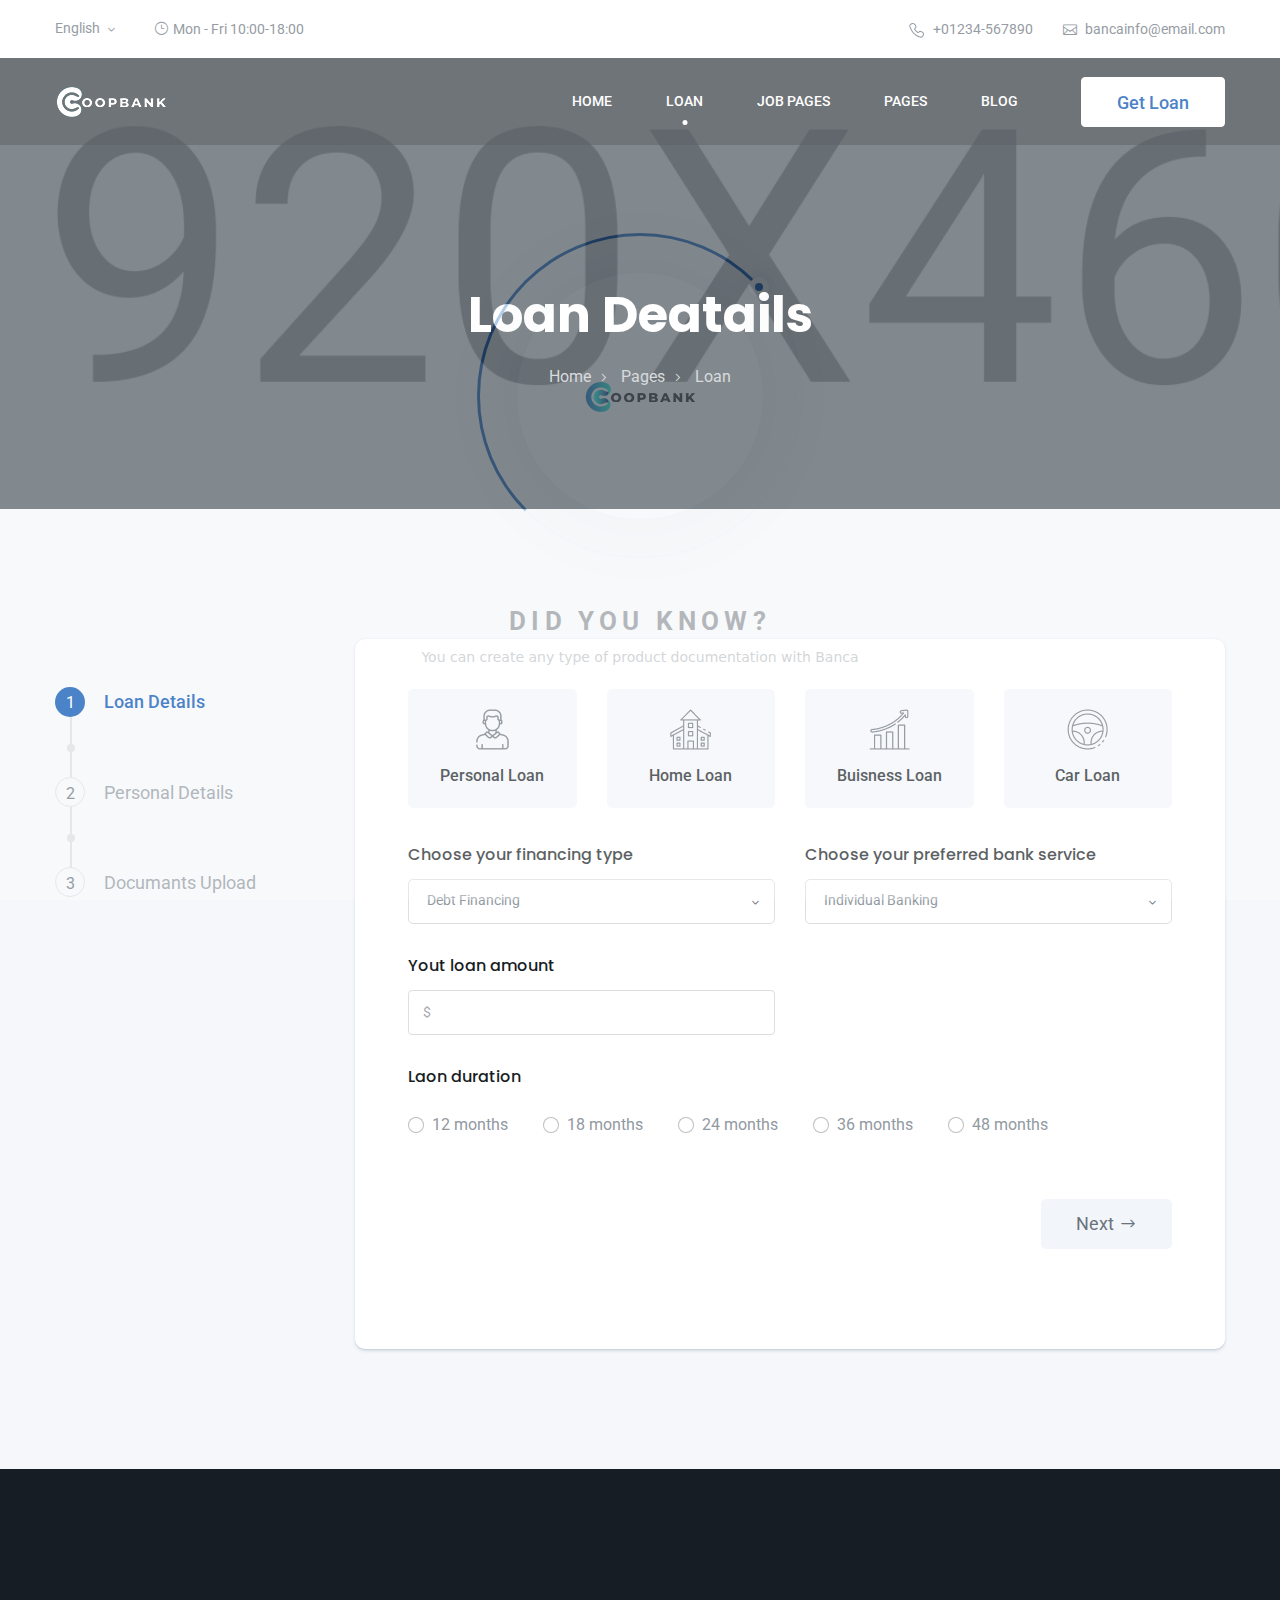
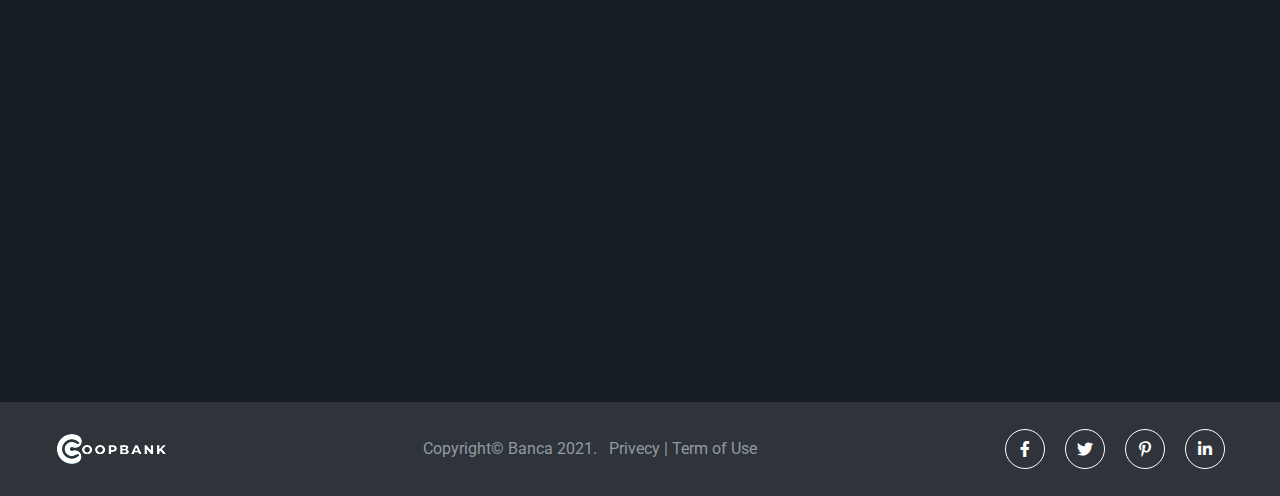
<file: loan-details.html>
<!DOCTYPE HTML>
<html lang="en-US">

<head>
    <meta charset="UTF-8">
    <meta http-equiv="x-ua-compatible" content="ie=edge">
    <meta name="viewport" content="width=device-width,initial-scale=1.0">
    <title>Banca - Banking & Business Loan Bootstrap-5 HTML Template</title>
    <link rel="shortcut icon" href="img/favicon.png" type="image/x-icon">

    <!-- CSS here -->
    <link rel="stylesheet" type="text/css" href="css/bootstrap.min.css" media="all" />
    <link rel="stylesheet" type="text/css" href="css/elegant-icons.min.css" media="all" />
    <link rel="stylesheet" type="text/css" href="css/all.min.css" media="all" />
    <link rel="stylesheet" type="text/css" href="css/animate.css" media="all" />
    <link rel="stylesheet" type="text/css" href="css/nice-select.css" media="all" />
    <link rel="stylesheet" type="text/css" href="css/default.css" media="all" />
    <link rel="stylesheet" type="text/css" href="css/style.css" media="all" />
    <link rel="stylesheet" type="text/css" href="css/responsive.css" media="all" />
</head>

<body>
    <!-- Preloader -->
    <div id="preloader">
        <div id="ctn-preloader" class="ctn-preloader">
            <div class="round_spinner">
                <div class="spinner"></div>
                <div class="text">
                    <img src="img/logo/Logo-2.png" alt="">
                </div>
            </div>
            <h2 class="head">Did You Know?</h2>
            <p></p>
        </div>
    </div>
    <!-- Header -->
    <header class="header">
        <div class="header-top py-2 bg_white">
            <div class="container">
                <div class="row align-items-center">
                    <div class="col-md-5">
                        <div class="header-info-left">

                            <div class="language-list">
                                <select id="select-lang">
                                    <option value="English">English</option>
                                    <option value="Bangla">Bangla</option>
                                    <option value="French">French</option>
                                    <option value="Hindi">Hindi</option>
                                </select>
                            </div>

                            <div class="timestamp ms-4"> <i class="icon_clock_alt"></i> Mon - Fri 10:00-18:00
                            </div>
                        </div>
                    </div>
                    <div class="col-md-7">
                        <div class="header-info-right">
                            <ul>
                                <li>
                                    <img class="img-fluid" src="img/phone-outline.png" alt="phone"><a
                                        href="tel:01234567890">+01234-567890</a>
                                </li>

                                <li>
                                    <i class="icon_mail_alt"></i><a
                                        href="mailto:bancainfo@email.com">bancainfo@email.com</a>
                                </li>
                            </ul>
                        </div>
                    </div>
                </div>
            </div>
        </div>
        <div class="header-menu header-menu-3" id="sticky">
            <nav class="navbar navbar-expand-lg ">
                <div class="container">
                    <a class="navbar-brand sticky_logo" href="index.html">
                        <img class="main" src="img/logo/Logo.png " srcset="img/logo/Logo@2x.png 2x" alt="logo">
                        <img class="sticky" src="img/logo/Logo-2.png" srcset="img/logo/Logo-2@2x.png 2x" alt="logo">
                    </a>
                    <button class="navbar-toggler collapsed" type="button" data-bs-toggle="collapse"
                        data-bs-target="#navbarSupportedContent" aria-controls="navbarSupportedContent"
                        aria-expanded="false" aria-label="Toggle navigation">
                        <span class="menu_toggle">
                            <span class="hamburger">
                                <span></span>
                                <span></span>
                                <span></span>
                            </span>
                            <span class="hamburger-cross">
                                <span></span>
                                <span></span>
                            </span>
                        </span>
                    </button>

                    <div class="collapse navbar-collapse" id="navbarSupportedContent">
                        <ul class="navbar-nav menu ms-auto">
                            <li class="nav-item dropdown submenu ">
                                <a href="#" class="nav-link dropdown-toggle" role="button" data-bs-toggle="dropdown"
                                    aria-haspopup="true" aria-expanded="false">Home</a>
                                <i class="arrow_carrot-down_alt2 mobile_dropdown_icon" aria-hidden="true"
                                    data-bs-toggle="dropdown"></i>
                                <ul class="dropdown-menu">
                                    <li class="nav-item "><a href="index.html" class="nav-link">Demo 1</a>
                                    </li>
                                    <li class="nav-item"><a href="index-2.html" class="nav-link ">Demo 2</a>
                                    </li>
                                </ul>
                            </li>
                            <li class="nav-item dropdown submenu">
                                <a class="nav-link dropdown-toggle active" href="loan.html" role="button"
                                    data-bs-toggle="dropdown" aria-haspopup="true" aria-expanded="false">
                                    Loan
                                </a>
                                <i class="arrow_carrot-down_alt2 mobile_dropdown_icon" aria-hidden="false"
                                    data-bs-toggle="dropdown"></i>

                                <ul class="dropdown-menu">
                                    <li class="nav-item"><a class="nav-link" href="loan.html">Get loan</a></li>
                                    <li class="nav-item"><a class="nav-link active" href="#" role="button"
                                            data-bs-toggle="dropdown" aria-haspopup="true" aria-expanded="false">Loan
                                            Application</a>
                                        <i class="arrow_carrot-down_alt2 mobile_dropdown_icon" aria-hidden="false"
                                            data-bs-toggle="dropdown"></i>

                                        <ul class="dropdown-menu">
                                            <li class="nav-item"><a class="nav-link active"
                                                    href="loan-details.html">Step
                                                    01</a></li>
                                            <li class="nav-item"><a class="nav-link" href="personal-details.html">Step
                                                    02</a></li>
                                            <li class="nav-item"><a class="nav-link" href="document-upload.html">Step
                                                    03</a></li>

                                        </ul>
                                    </li>

                                </ul>
                            </li>
                            <li class="nav-item dropdown submenu">
                                <a class="nav-link dropdown-toggle" href="career.html" role="button"
                                    data-bs-toggle="dropdown" aria-haspopup="true" aria-expanded="false">
                                    Job Pages
                                </a>
                                <i class="arrow_carrot-down_alt2 mobile_dropdown_icon" aria-hidden="false"
                                    data-bs-toggle="dropdown"></i>
                                <ul class="dropdown-menu">
                                    <li class="nav-item"><a class="nav-link" href="career.html">Career</a></li>
                                    <li class="nav-item"><a class="nav-link" href="job-post.html">Jobs</a>
                                    </li>
                                    <li class="nav-item"><a class="nav-link" href="job-application.html">Job
                                            Application</a>
                                    </li>
                                </ul>
                            </li>
                            <li class="nav-item dropdown submenu">
                                <a class="nav-link dropdown-toggle" href="#" role="button" data-bs-toggle="dropdown"
                                    aria-haspopup="true" aria-expanded="false">
                                    Pages
                                </a>
                                <i class="arrow_carrot-down_alt2 mobile_dropdown_icon" aria-hidden="false"
                                    data-bs-toggle="dropdown"></i>
                                <ul class="dropdown-menu ">
                                    <li class="nav-item"><a class="nav-link" href="card.html">Cards</a></li>
                                    <li class="nav-item"><a class="nav-link" href="about.html">About Us</a></li>
                                    <li class="nav-item"><a class="nav-link" href="contact.html">Contact Us</a></li>
                                    <li class="nav-item"><a class="nav-link" href="error.html">404 Error</a></li>
                                </ul>
                            </li>
                            <li class="nav-item dropdown submenu">
                                <a class="nav-link dropdown-toggle" href="blog.html" role="button"
                                    data-bs-toggle="dropdown" aria-haspopup="true" aria-expanded="false">
                                    Blog
                                </a>
                                <i class="arrow_carrot-down_alt2 mobile_dropdown_icon" aria-hidden="false"
                                    data-bs-toggle="dropdown"></i>
                                <ul class="dropdown-menu ">
                                    <li class="nav-item"><a class="nav-link" href="blog.html">Blog Listing</a></li>
                                    <li class="nav-item"><a class="nav-link" href="blog-details.html">Blog Details</a>
                                    </li>
                                </ul>
                            </li>
                        </ul>
                        <a class="theme-btn theme-btn-outlined_alt" href="loan.html">Get loan</a>
                    </div>
                </div>
            </nav>
        </div>
    </header>
    <!-- Header end-->


    <main>
        <!-- BreadCrumb start -->
        <section class="breadcrumb-area">
            <div class="breadcrumb-widget  pt-200 pb-110" style="background-image: url(img/breadcrumb/bg-1.png);">
                <div class="container">
                    <div class="row">
                        <div class="col-md-12">
                            <div class="breadcrumb-content pt-85">
                                <h1>Loan deatails</h1>
                                <ul>
                                    <li><a href="index.html">home</a></li>
                                    <li><a href="index.html">pages</a></li>
                                    <li>loan</li>
                                </ul>
                            </div>
                        </div>
                    </div>
                </div>
            </div>
        </section>
        <!-- BreadCrumb end -->

        <!-- Loan details start -->
        <section class="loan-deatils-area bg_disable pt-130 pb-120">
            <div class="container">
                <div class="row">
                    <div class="col-lg-3">
                        <div class="stepper-widget mt-sm-5 px-3 px-sm-0">
                            <ul>
                                <li class="active mt-0"><a href="loan-details.html">
                                        <div class="number"><i class="icon_check"></i> <span>1</span></div> Loan
                                        Details
                                    </a>
                                </li>
                                <li class=""><a href="personal-details.html">
                                        <div class="number"><i class="icon_check"></i> <span>2</span></div>
                                        Personal
                                        Details
                                    </a>
                                </li>
                                <li><a href="document-upload.html">
                                        <div class="number"><i class="icon_check"></i> <span>3</span></div>
                                        Documants
                                        Upload
                                    </a>
                                </li>
                            </ul>
                        </div>
                    </div>

                    <div class="col-lg-9">
                        <div class="loan-details-widget bg_white">
                            <form action="personal-details.html">
                                <div class="row mb-35 gy-4">
                                    <div class="col-lg-3 col-md-6">
                                        <input class="select-loan-type-radio" name="select-loan-type" type="radio"
                                            id="Personal_loan">
                                        <label for="Personal_loan" class="loan-type">
                                            <img src="img/apply-loan/icon-4.1.png" alt="icon">
                                            <img src="img/apply-loan/icon-4.2.png" alt="icon">
                                            <span>Personal Loan</span>
                                        </label>

                                    </div>
                                    <div class="col-lg-3 col-md-6">
                                        <input class="select-loan-type-radio" name="select-loan-type" type="radio"
                                            id="Home_loan">
                                        <label for="Home_loan" class="loan-type">
                                            <img src="img/apply-loan/icon-5.1.png" alt="icon">
                                            <img src="img/apply-loan/icon-5.2.png" alt="icon">
                                            <span>home Loan</span>
                                        </label>
                                    </div>
                                    <div class="col-lg-3 col-md-6">
                                        <input class="select-loan-type-radio" name="select-loan-type" type="radio"
                                            id="Buisness_loan">
                                        <label for="Buisness_loan" class="loan-type">
                                            <img src="img/apply-loan/icon-6.1.png" alt="icon">
                                            <img src="img/apply-loan/icon-6.2.png" alt="icon">
                                            <span>Buisness Loan</span>
                                        </label>
                                    </div>
                                    <div class="col-lg-3 col-md-6">
                                        <input class="select-loan-type-radio" name="select-loan-type" type="radio"
                                            id="Car_loan">
                                        <label for="Car_loan" class="loan-type">
                                            <img src="img/apply-loan/icon-7.1.png" alt="icon">
                                            <img src="img/apply-loan/icon-7.2.png" alt="icon">
                                            <span>car Loan</span>
                                        </label>
                                    </div>
                                </div>
                                <div class="row gy-4">
                                    <div class="col-md-6">
                                        <label class="label" for="loandetails01">Choose your financing type</label>
                                        <select class="w-100" id="loandetails01">
                                            <option value="Debt-Financing">Debt Financing</option>
                                            <option value="Equity-Finance">Equity Finance</option>
                                        </select>
                                    </div>
                                    <div class="col-md-6">
                                        <label class="label" for="loandetails02">Choose your preferred bank service
                                        </label>
                                        <select class=" w-100" id="loandetails02">
                                            <option value="Individual-Banking">Individual Banking</option>
                                            <option value="Business-Banking">Business Banking</option>
                                            <option value="Digital-Banking">Digital Banking</option>
                                            <option value="Loans">Loans</option>
                                        </select>
                                    </div>
                                    <div class="col-md-6">
                                        <label class="label" for="loan-amount">Yout loan amount</label>
                                        <div class="input-field">
                                            <span>$</span>
                                            <input type="number" id="loan-amount" class="form-control">
                                        </div>
                                    </div>

                                    <div class="col-md-12">
                                        <label class="label mb-4">Laon duration</label>

                                        <div class="form-check form-check-inline mr-30">
                                            <input class="form-check-input" type="radio" name="inlineRadioOptions"
                                                id="inlineRadio1" value="option1">
                                            <label class="form-check-label" for="inlineRadio1">12 months</label>
                                        </div>
                                        <div class="form-check form-check-inline mr-30">
                                            <input class="form-check-input" type="radio" name="inlineRadioOptions"
                                                id="inlineRadio2" value="option2">
                                            <label class="form-check-label" for="inlineRadio2">18 months</label>
                                        </div>

                                        <div class="form-check form-check-inline mr-30">
                                            <input class="form-check-input" type="radio" name="inlineRadioOptions"
                                                id="inlineRadio3" value="option3">
                                            <label class="form-check-label" for="inlineRadio3">24 months</label>
                                        </div>

                                        <div class="form-check form-check-inline mr-30">
                                            <input class="form-check-input" type="radio" name="inlineRadioOptions"
                                                id="inlineRadio4" value="option4">
                                            <label class="form-check-label" for="inlineRadio4">36 months</label>
                                        </div>
                                        <div class="form-check form-check-inline mr-30">
                                            <input class="form-check-input" type="radio" name="inlineRadioOptions"
                                                id="inlineRadio5" value="option5">
                                            <label class="form-check-label" for="inlineRadio5">48 months</label>
                                        </div>

                                    </div>
                                </div>
                                <div class="row  mt-60">
                                    <div class="col-md-12">
                                        <div class="nav-btn d-flex justify-content-end">
                                            <button class=" theme-btn-primary_alt theme-btn next-btn"
                                                type="submit">next<i class="arrow_right"></i></button>
                                        </div>
                                    </div>
                                </div>
                            </form>
                        </div>
                    </div>
                </div>
            </div>
        </section>
        <!-- Loan details end -->
    </main>

    <!-- footer -->
    <footer class="footer footer-3">
        <div class="footer-top  pt-lg-130 pb-lg-115 pt-105 pb-105">
            <div class="container">
                <div class="row gx-0">

                    <div class="col-lg-4 col-sm-6 text-center text-sm-start ms-0 ">
                        <div class="footer-widget mb-30 wow fadeInLeft">
                            <div class="footer-text mb-20">
                                <p>Banca is a leading bank in the worldzone and a prominent international banking
                                    institution</p>
                            </div>

                            <span class="overline">COTATION</span>

                            <div class="footer-bold">
                                <span class="counter">$<span>35.105</span> </span>
                                <span class="counter">-<span>0.46</span>% </span>
                            </div>
                            <p class="time">2021-01-05 14:00 (INTERNATIONAL TIME)</p>
                        </div>
                    </div>


                    <div class="col-lg-2 col-sm-6 text-center text-sm-start ms-lg-5 ">
                        <div class="footer-widget mb-30 wow fadeInUp" data-wow-delay="0.1s">
                            <div class="f-widget-title">
                                <h5>Banca at a Glance</h5>
                            </div>
                            <div class="footer-link">
                                <ul>
                                    <li><a href="#"> Our core Businesses
                                        </a></li>
                                    <li><a href="#"> Our 'company purpose'</a></li>
                                    <li><a href="#"> Jobs & Careers</a></li>
                                    <li><a href="#"> Our Responsibility</a></li>
                                </ul>
                            </div>
                        </div>
                    </div>
                    <div class="col-lg-2  col-sm-6 text-center text-sm-start ms-lg-5">
                        <div class="footer-widget mb-30 wow fadeInUp" data-wow-delay="0.3s">
                            <div class="f-widget-title">
                                <h5>Publications</h5>
                            </div>
                            <div class="footer-link">
                                <ul>
                                    <li><a href="#"> Compliance Publications</a></li>
                                    <li><a href="#"> Annual Reports</a></li>
                                    <li><a href="#"> CSR Reports</a></li>
                                    <li><a href="#"> Financial documentation</a></li>
                                </ul>
                            </div>
                        </div>

                    </div>
                    <div class="col-lg-2 col-sm-6 text-center text-sm-start me-0 ms-lg-5">
                        <div class="footer-widget mb-30 wow fadeInUp" data-wow-delay="0.5s">
                            <div class="f-widget-title">
                                <h5>Direct Access</h5>
                            </div>
                            <div class="footer-link">
                                <ul>
                                    <li><a href="#">Our news</a></li>
                                    <li><a href="#">Our press releases</a></li>
                                    <li><a href="#">Our job offers</a></li>
                                    <li><a href="#">Our websites</a></li>
                                </ul>
                            </div>
                        </div>
                    </div>
                </div>
            </div>
        </div>
        <!-- copyright area -->
        <div class="copyright pt-25 pb-25">
            <div class="container">
                <div class="row align-items-center">
                    <div class="col-lg-3 text-center text-lg-start">
                        <a href="index.html" class="p-0 m-0"><img src="img/logo/Logo.png" alt="logo"></a>
                    </div>
                    <div class="col-lg-5 text-center my-3 my-sm-0">
                        <div class="copyright-text">
                            <p>Copyright&copy; Banca 2021.<br class="d-sm-none"> <a class="ms-2" href="#">Privecy</a> |
                                <a class="ms-0" href="#">Term of
                                    Use</a>
                            </p>
                        </div>
                    </div>
                    <div class="col-lg-4 text-center text-lg-end ">
                        <div class="social-button">
                            <a href="#"><i class="fab fa-facebook-f"></i></a>
                            <a href="#"><i class="fab fa-twitter"></i></a>
                            <a href="#"><i class="fab fa-pinterest-p"></i></a>
                            <a href="#"><i class="fab fa-linkedin-in"></i></a>
                        </div>
                    </div>

                </div>
            </div>
        </div>
    </footer>
    <!-- footer end -->

    <!-- Back to top button -->
    <a id="back-to-top" title="Back to Top"></a>

    <!-- JS here -->
    <script type="text/javascript" src="js/jquery-3.6.0.min.js"></script>
    <script type="text/javascript" src="js/preloader.js"></script>
    <script type="text/javascript" src="js/bootstrap.bundle.min.js"></script>
    <script type="text/javascript" src="js/jquery.smoothscroll.min.js"></script>
    <script type="text/javascript" src="js/jquery.waypoints.min.js"></script>
    <script type="text/javascript" src="js/jquery.counterup.min.js"></script>
    <script type="text/javascript" src="js/jquery.nice-select.min.js"></script>
    <script type="text/javascript" src="js/wow.min.js"></script>
    <script type="text/javascript" src="js/custom.js"></script>
</body>

</html>
</file>
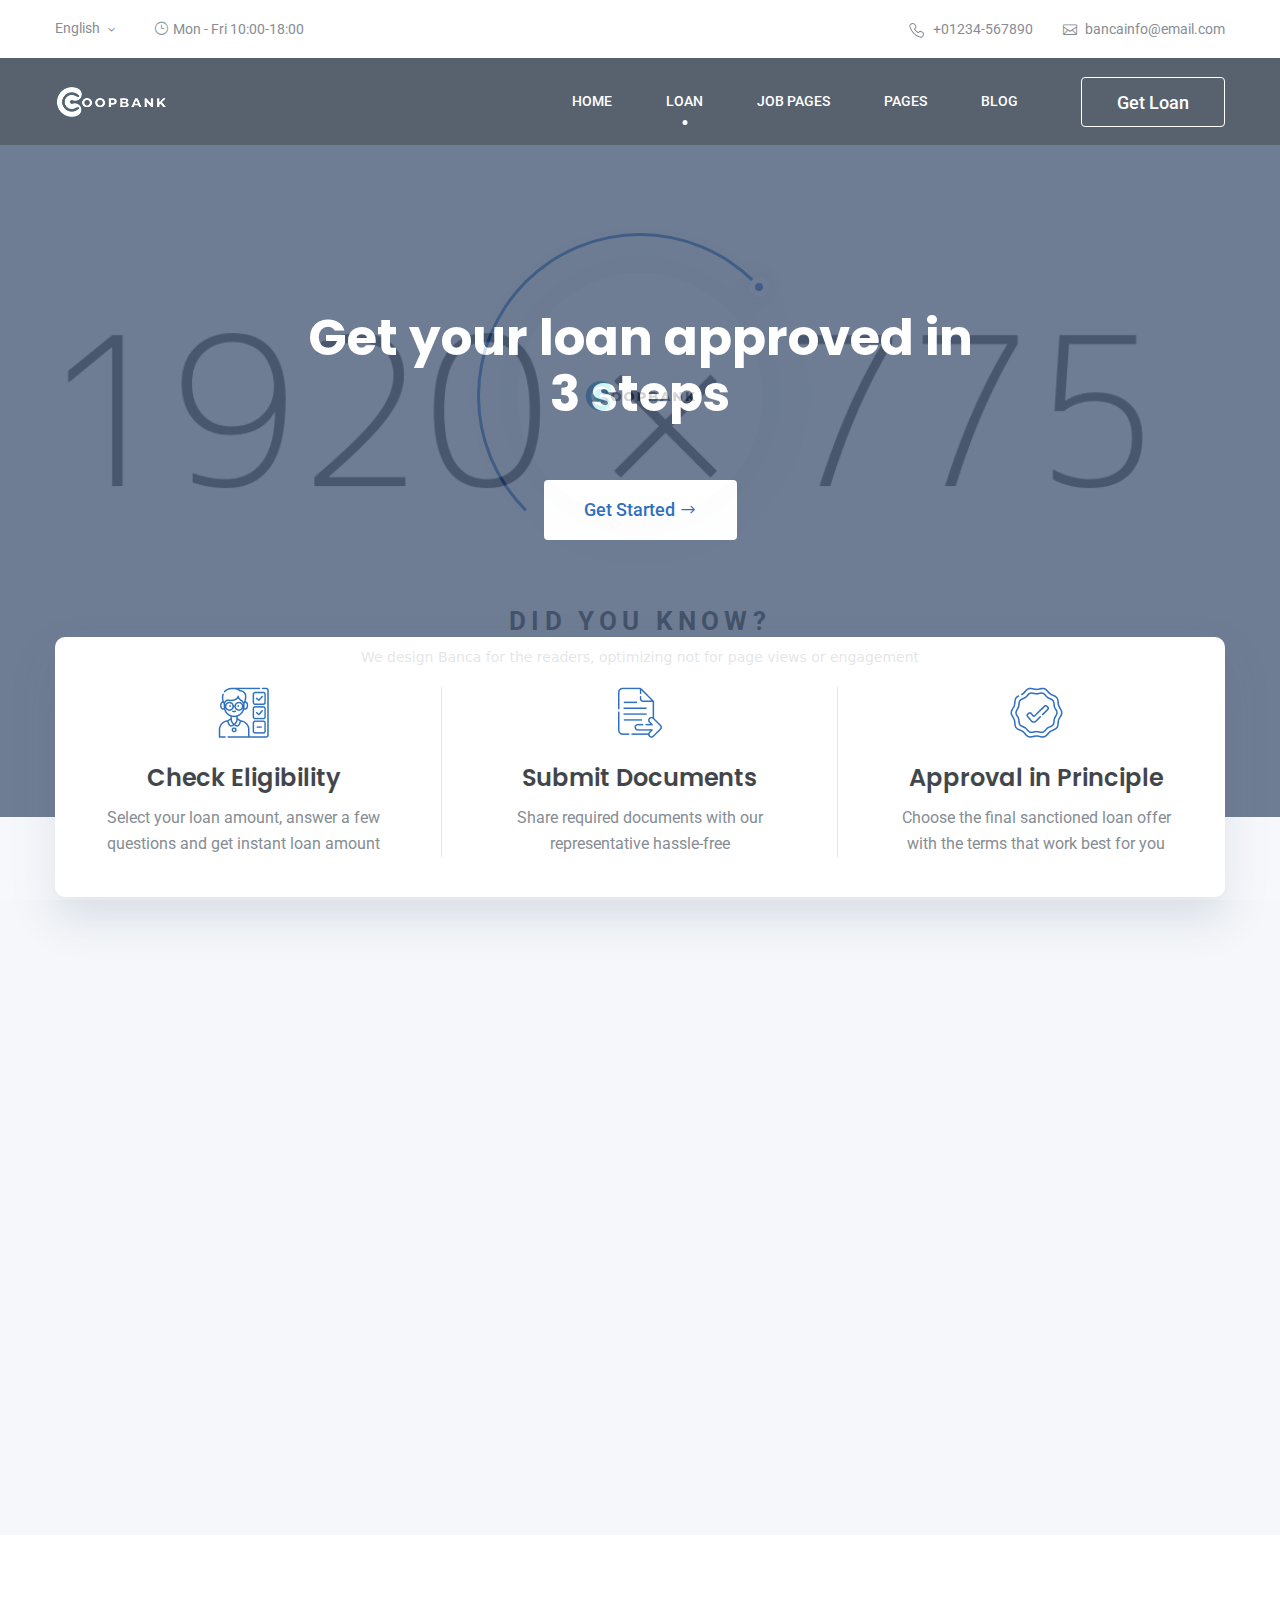
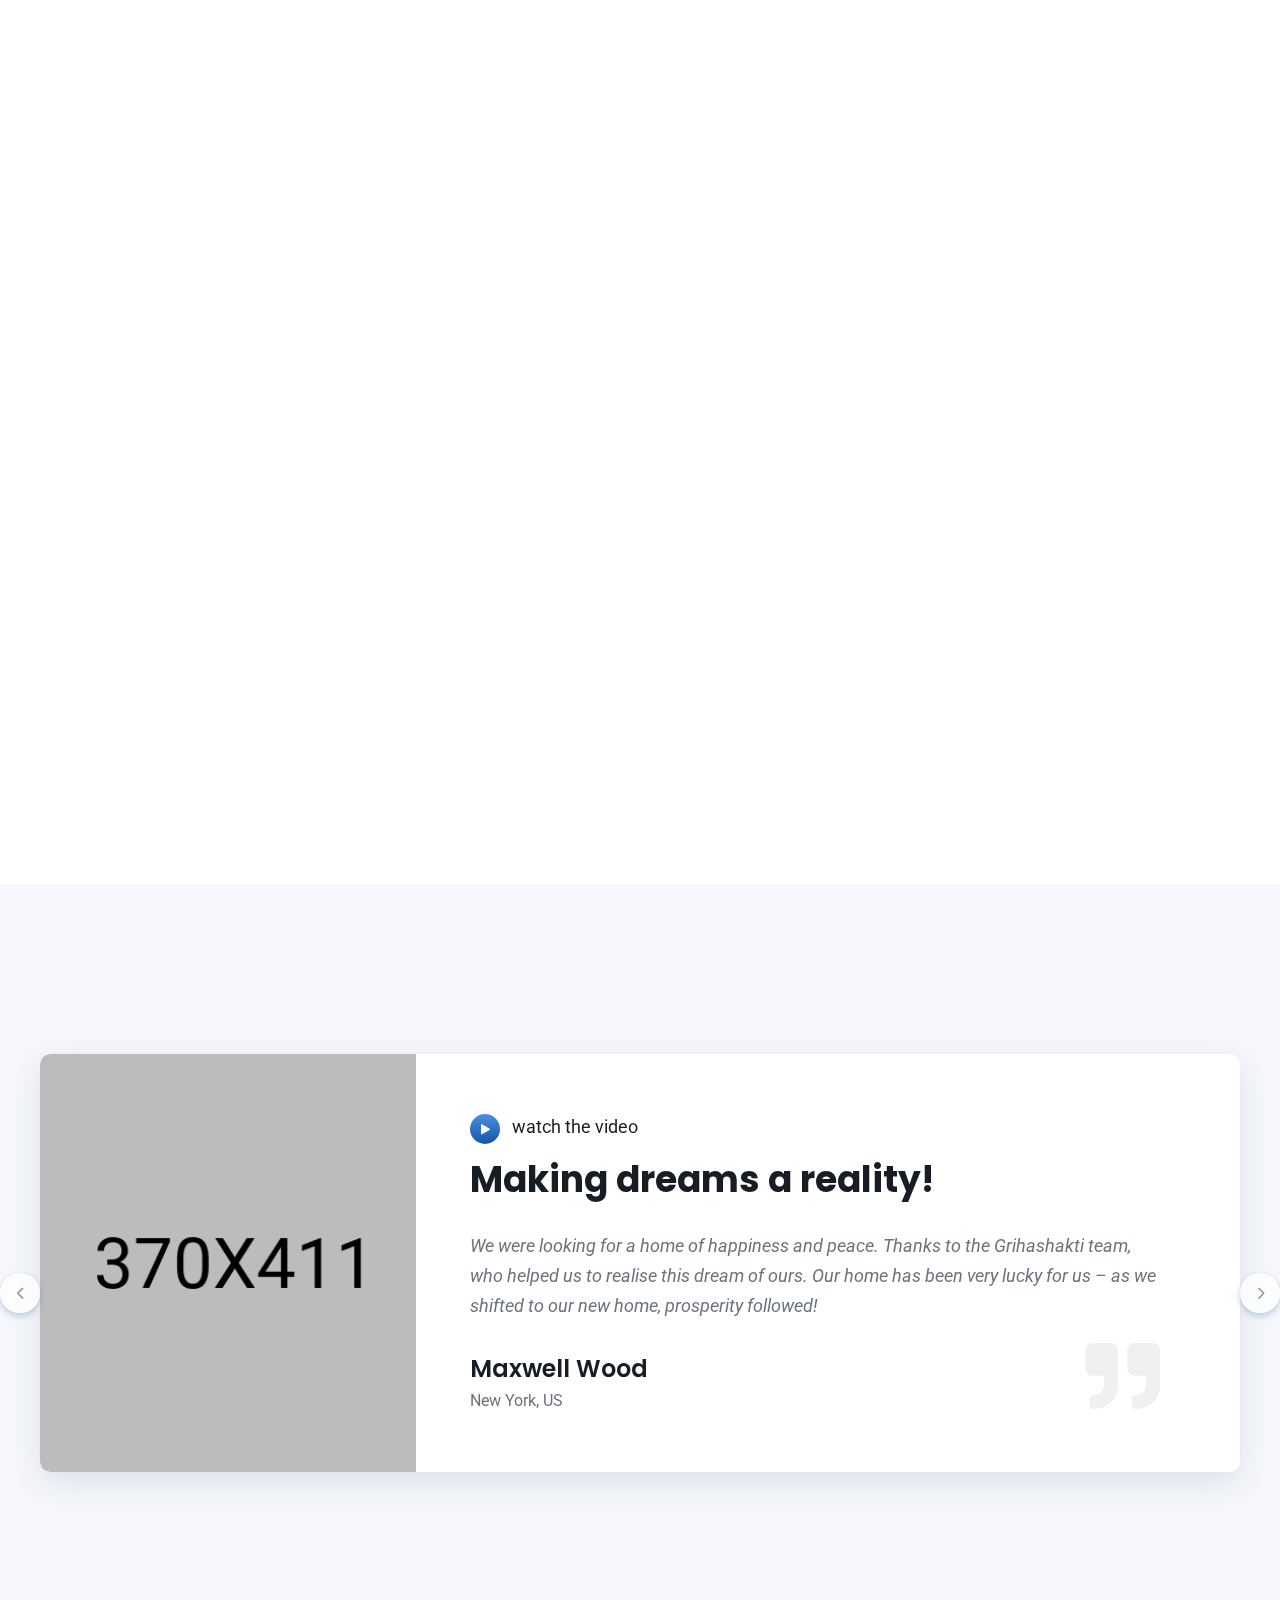
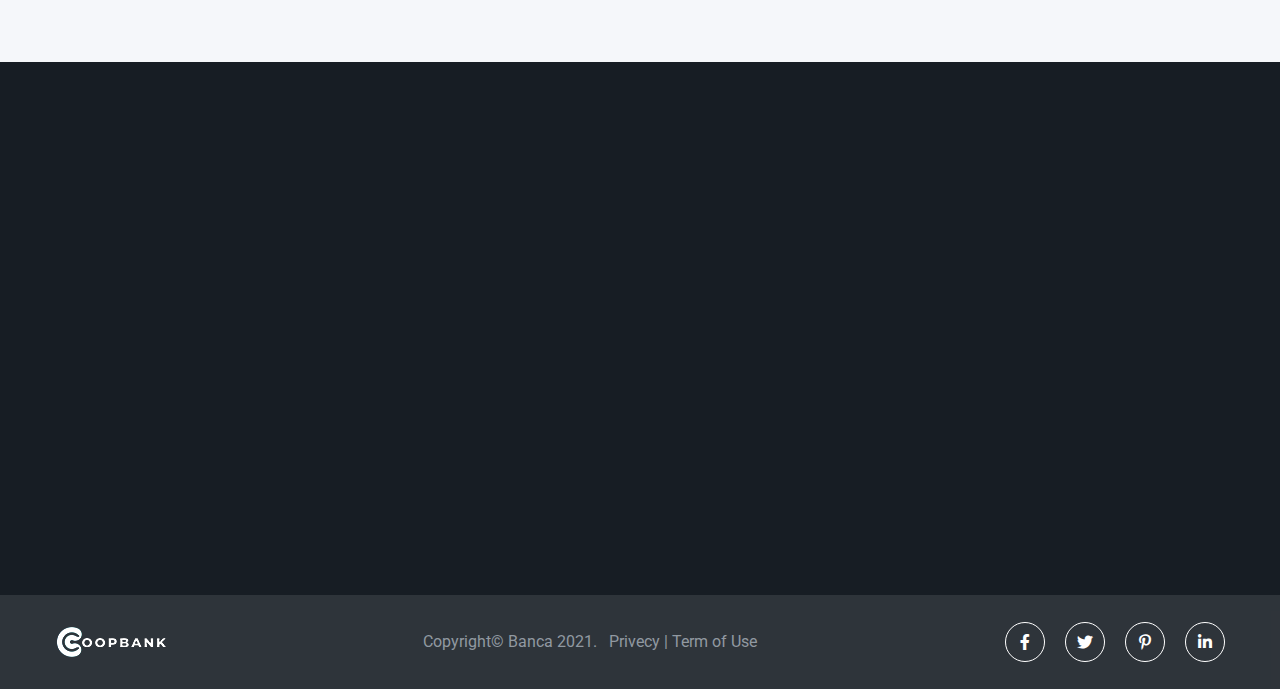
<file: loan.html>
<!DOCTYPE HTML>
<html lang="en-US">

<head>
    <meta charset="UTF-8">
    <meta http-equiv="x-ua-compatible" content="ie=edge">
    <meta name="viewport" content="width=device-width,initial-scale=1.0">
    <title>Banca - Banking & Business Loan Bootstrap-5 HTML Template</title>
    <link rel="shortcut icon" href="img/favicon.png" type="image/x-icon">

    <!-- CSS here -->
    <link rel="stylesheet" type="text/css" href="css/bootstrap.min.css" media="all" />
    <link rel="stylesheet" type="text/css" href="css/elegant-icons.min.css" media="all" />
    <link rel="stylesheet" type="text/css" href="css/all.min.css" media="all" />
    <link rel="stylesheet" type="text/css" href="css/animate.css" media="all" />
    <link rel="stylesheet" type="text/css" href="css/nice-select.css" media="all" />
    <link rel="stylesheet" type="text/css" href="css/slick.css" media="all" />
    <link rel="stylesheet" type="text/css" href="css/slick-theme.css" media="all" />
    <link rel="stylesheet" type="text/css" href="css/jquery-editable-select.css" media="all" />
    <link rel="stylesheet" type="text/css" href="css/jquery.fancybox.min.css" media="all" />
    <link rel="stylesheet" type="text/css" href="css/nouislider.min.css" media="all" />
    <link rel="stylesheet" type="text/css" href="css/default.css" media="all" />
    <link rel="stylesheet" type="text/css" href="css/style.css" media="all" />
    <link rel="stylesheet" type="text/css" href="css/responsive.css" media="all" />
</head>

<body>
    <!-- Preloader -->
    <div id="preloader">
        <div id="ctn-preloader" class="ctn-preloader">
            <div class="round_spinner">
                <div class="spinner"></div>
                <div class="text">
                    <img src="img/logo/Logo-2.png" alt="">
                </div>
            </div>
            <h2 class="head">Did You Know?</h2>
            <p></p>
        </div>
    </div>

    <!-- Header -->
    <header class="header">
        <div class="header-top py-2 bg_white">
            <div class="container">
                <div class="row align-items-center">
                    <div class="col-md-5">
                        <div class="header-info-left">

                            <div class="language-list">
                                <select name="page-language-list" id="select-lang">
                                    <option value="English">English</option>
                                    <option value="Bangla">Bangla</option>
                                    <option value="French">French</option>
                                    <option value="Hindi">Hindi</option>
                                </select>
                            </div>

                            <div class="timestamp ms-4"> <i class="icon_clock_alt"></i> Mon - Fri 10:00-18:00
                            </div>
                        </div>
                    </div>
                    <div class="col-md-7">
                        <div class="header-info-right">
                            <ul>
                                <li>
                                    <img class="img-fluid" src="img/phone-outline.png" alt="phone"><a
                                        href="tel:01234567890">+01234-567890</a>
                                </li>

                                <li>
                                    <i class="icon_mail_alt"></i><a
                                        href="mailto:bancainfo@email.com">bancainfo@email.com</a>
                                </li>
                            </ul>
                        </div>
                    </div>
                </div>
            </div>
        </div>
        <div class="header-menu header-menu-3" id="sticky">
            <nav class="navbar navbar-expand-lg ">
                <div class="container">
                    <a class="navbar-brand sticky_logo" href="index.html">
                        <img class="main" src="img/logo/Logo.png" srcset="img/logo/Logo@2x.png 2x" alt="logo">
                        <img class="sticky" src="img/logo/Logo-2.png" srcset="img/logo/Logo-2@2x.png 2x" alt="logo">
                    </a>
                    <button class="navbar-toggler collapsed" type="button" data-bs-toggle="collapse"
                        data-bs-target="#navbarSupportedContent" aria-controls="navbarSupportedContent"
                        aria-expanded="false" aria-label="Toggle navigation">
                        <span class="menu_toggle">
                            <span class="hamburger">
                                <span></span>
                                <span></span>
                                <span></span>
                            </span>
                            <span class="hamburger-cross">
                                <span></span>
                                <span></span>
                            </span>
                        </span>
                    </button>

                    <div class="collapse navbar-collapse" id="navbarSupportedContent">
                        <ul class="navbar-nav menu ms-auto">
                            <li class="nav-item dropdown submenu ">
                                <a href="#" class="nav-link dropdown-toggle" role="button" data-bs-toggle="dropdown"
                                    aria-haspopup="true" aria-expanded="false">Home</a>
                                <i class="arrow_carrot-down_alt2 mobile_dropdown_icon" aria-hidden="true"
                                    data-bs-toggle="dropdown"></i>
                                <ul class="dropdown-menu">
                                    <li class="nav-item "><a href="index.html" class="nav-link">Demo 1</a>
                                    </li>
                                    <li class="nav-item"><a href="index-2.html" class="nav-link ">Demo 2</a>
                                    </li>
                                </ul>
                            </li>
                            <li class="nav-item dropdown submenu">
                                <a class="nav-link dropdown-toggle active" href="loan.html" role="button"
                                    data-bs-toggle="dropdown" aria-haspopup="true" aria-expanded="false">
                                    Loan
                                </a>
                                <i class="arrow_carrot-down_alt2 mobile_dropdown_icon" aria-hidden="false"
                                    data-bs-toggle="dropdown"></i>

                                <ul class="dropdown-menu">
                                    <li class="nav-item"><a class="nav-link active" href="loan.html">Get loan</a></li>
                                    <li class="nav-item"><a class="nav-link" href="#" role="button"
                                            data-bs-toggle="dropdown" aria-haspopup="true" aria-expanded="false">Loan
                                            Application</a>
                                        <i class="arrow_carrot-down_alt2 mobile_dropdown_icon" aria-hidden="false"
                                            data-bs-toggle="dropdown"></i>

                                        <ul class="dropdown-menu">
                                            <li class="nav-item"><a class="nav-link" href="loan-details.html">Step
                                                    01</a></li>
                                            <li class="nav-item"><a class="nav-link" href="personal-details.html">Step
                                                    02</a></li>
                                            <li class="nav-item"><a class="nav-link" href="document-upload.html">Step
                                                    03</a></li>

                                        </ul>
                                    </li>

                                </ul>
                            </li>
                            <li class="nav-item dropdown submenu">
                                <a class="nav-link dropdown-toggle" href="career.html" role="button"
                                    data-bs-toggle="dropdown" aria-haspopup="true" aria-expanded="false">
                                    Job Pages
                                </a>
                                <i class="arrow_carrot-down_alt2 mobile_dropdown_icon" aria-hidden="false"
                                    data-bs-toggle="dropdown"></i>
                                <ul class="dropdown-menu">
                                    <li class="nav-item"><a class="nav-link" href="career.html">Career</a></li>
                                    <li class="nav-item"><a class="nav-link" href="job-post.html">Jobs</a>
                                    </li>
                                    <li class="nav-item"><a class="nav-link" href="job-application.html">Job
                                            Application</a>
                                    </li>
                                </ul>
                            </li>
                            <li class="nav-item dropdown submenu">
                                <a class="nav-link dropdown-toggle" href="#" role="button" data-bs-toggle="dropdown"
                                    aria-haspopup="true" aria-expanded="false">
                                    Pages
                                </a>
                                <i class="arrow_carrot-down_alt2 mobile_dropdown_icon" aria-hidden="false"
                                    data-bs-toggle="dropdown"></i>
                                <ul class="dropdown-menu ">
                                    <li class="nav-item"><a class="nav-link" href="card.html">Cards</a></li>
                                    <li class="nav-item"><a class="nav-link" href="about.html">About Us</a></li>
                                    <li class="nav-item"><a class="nav-link" href="contact.html">Contact Us</a></li>
                                    <li class="nav-item"><a class="nav-link" href="error.html">404 Error</a></li>
                                </ul>
                            </li>
                            <li class="nav-item dropdown submenu">
                                <a class="nav-link dropdown-toggle" href="blog.html" role="button"
                                    data-bs-toggle="dropdown" aria-haspopup="true" aria-expanded="false">
                                    Blog
                                </a>
                                <i class="arrow_carrot-down_alt2 mobile_dropdown_icon" aria-hidden="false"
                                    data-bs-toggle="dropdown"></i>
                                <ul class="dropdown-menu ">
                                    <li class="nav-item"><a class="nav-link" href="blog.html">Blog Listing</a></li>
                                    <li class="nav-item"><a class="nav-link" href="blog-details.html">Blog Details</a>
                                    </li>
                                </ul>
                            </li>
                        </ul>
                        <a class="theme-btn theme-btn-outlined" href="loan.html">Get Loan</a>
                    </div>
                </div>
            </nav>
        </div>
    </header>
    <!-- Header end-->


    <main>
        <!-- Banner start -->
        <section class="banner-area-2 loan-banner pt-145" style="background-image: url(img/banner/loan-banner.png)">
            <div class="container">
                <div class="row align-items-center  pt-165 pb-200">
                    <div class="col-lg-7 mx-auto">
                        <div class="banner-content text-center">
                            <div class="section-title">
                                <h1 class="wow fadeInUp">Get your loan approved in 3 steps</h1>
                            </div>
                            <a class="theme-btn theme-btn-lg theme-btn-alt mt-50 wow fadeInUp" data-wow-delay='0.2s'
                                href="loan-details.html">
                                Get started <i class="arrow_right"></i>
                            </a>
                        </div>
                    </div>
                </div>

                <div class="row position-relative pt-70 d-lg-block d-none">
                    <div class="col-md-12">
                        <div class="floated-widget">
                            <div class="row gy-4 gy-lg-0 gx-5">
                                <div class="col-lg-4 border-end">
                                    <div class="steps-widget pr-30 pl-30 wow fadeInUp" data-wow-delay="0.1s">
                                        <img src="img/steps/icon-1.png" alt="icon">
                                        <h4><a href="#">Check Eligibility</a></h4>
                                        <p>Select your loan amount, answer a few questions and get instant loan amount
                                        </p>
                                    </div>
                                </div>
                                <div class="col-lg-4  border-end">
                                    <div class="steps-widget pr-30 pl-30 wow fadeInUp" data-wow-delay="0.3s">
                                        <img src="img/steps/icon-2.png" alt="icon">
                                        <h4><a href="#">Submit Documents</a></h4>
                                        <p>Share required documents with our representative hassle-free
                                        </p>
                                    </div>
                                </div>
                                <div class="col-lg-4">
                                    <div class="steps-widget pr-30 pl-30 wow fadeInUp" data-wow-delay="0.5s">
                                        <img src="img/steps/icon-3.png" alt="icon">
                                        <h4><a href="#">Approval in Principle</a></h4>
                                        <p>Choose the final sanctioned loan offer with the terms that work best for you
                                        </p>
                                    </div>
                                </div>
                            </div>
                        </div>
                    </div>
                </div>
            </div>
        </section>
        <!-- Banner end -->

        <!-- Apply Loan start -->
        <section class="apply-loan-area pt-200 pb-140 bg_disable">
            <div class="container">
                <div class="row pt-3">
                    <div class="col-xl-6 mx-auto">
                        <div class="section-title">
                            <h2 class="wow fadeInUp">One step closer to finding your perfect Home!</h2>
                        </div>
                    </div>
                </div>
                <form action="personal-details.html">
                    <div class="row">
                        <div class="col-md-10 mx-auto">
                            <div class="row pt-35  gy-lg-0 gy-3">
                                <div class="col-lg-4">
                                    <div class="loan-apply-widget wow fadeInRight" data-wow-delay="0.1s">
                                        <div class="icon">
                                            <img src="img/apply-loan/icon-1.1.png" alt="icon-1">
                                            <img src="img/apply-loan/icon-1.2.png" alt="icon-1.2">
                                        </div>
                                        <div class="apply-content">
                                            <span class="title">How much do you need?</span>
                                            <p class="d-flex">$ <input class="w-100" type="text" value="5,000"> </p>
                                        </div>
                                    </div>
                                </div>
                                <div class="col-lg-4">
                                    <div class="loan-apply-widget wow fadeInRight" data-wow-delay="0.3s">
                                        <div class="icon">
                                            <img src="img/apply-loan/icon-2.1.png" alt="icon-2">
                                            <img src="img/apply-loan/icon-2.2.png" alt="icon-2.2">
                                        </div>
                                        <div class="apply-content">
                                            <span class="title">Type of Loan</span>
                                            <select name="select-loan-type" id="select-loan-type">
                                                <option>Select your Loan</option>
                                                <option value="Home Loan">Home Loan</option>
                                                <option value="Loan Against Property">Loan Against Property</option>
                                                <option value="Loan Renovation">Loan Renovation</option>
                                                <option value="Commercial Property">Commercial Property</option>
                                            </select>
                                        </div>
                                    </div>
                                </div>
                                <div class="col-lg-4">
                                    <div class="loan-apply-widget wow fadeInRight" data-wow-delay="0.5s">
                                        <div class="icon">
                                            <img src="img/apply-loan/icon-3.1.png" alt="icon-3">
                                            <img src="img/apply-loan/icon-3.2.png" alt="icon-3.2">
                                        </div>
                                        <div class="apply-content">
                                            <span class="title">Where do you currently live?</span>
                                            <div class="select-location d-flex align-items-center"
                                                id="locationSlectParent">
                                                <select class="w-100" name="select-location" id="locationSelect">
                                                    <option value="Bagerhat">Bagerhat</option>
                                                    <option value="Bandarban" selected>Bandarban</option>
                                                    <option value="Barguna">Barguna</option>
                                                    <option value="Barisal">Barisal</option>
                                                    <option value="Bhola">Bhola</option>
                                                    <option value="Barishal Metro">Barishal Metro</option>
                                                    <option value="Bogra">Bogra</option>
                                                    <option value="Brahmmanbaria">Brahmmanbaria</option>
                                                    <option value="Chandpur">Chandpur</option>
                                                    <option value="Chapai Nawabganj">Chapai Nawabganj</option>
                                                    <option value="Chittagong">Chittagong</option>
                                                    <option value="Chuadanga">Chuadanga</option>
                                                    <option value="Chottogram Metro">Chottogram Metro</option>
                                                    <option value="Cox&#039;s Bazar">Cox&#039;s Bazar</option>
                                                    <option value="Coxsbazar">Coxsbazar</option>
                                                    <option value="Cumilla">Cumilla</option>
                                                    <option value="Dhaka">Dhaka</option>
                                                    <option value="Dinajpur">Dinajpur</option>
                                                    <option value="Dhaka Metro">Dhaka Metro</option>
                                                    <option value="Faridpur">Faridpur</option>
                                                    <option value="Feni">Feni</option>
                                                    <option value="Gaibandha">Gaibandha</option>
                                                    <option value="Gazipur">Gazipur</option>
                                                    <option value="Gazipur Metro">Gazipur Metro</option>
                                                    <option value="Gopalgonj">Gopalgonj</option>
                                                    <option value="Habigonj">Habigonj</option>
                                                    <option value="Jaflong">Jaflong</option>
                                                    <option value="Jamalpur">Jamalpur</option>
                                                    <option value="Jessore">Jessore</option>
                                                    <option value="Jhalokathi">Jhalokathi</option>
                                                    <option value="Jhenaidah">Jhenaidah</option>
                                                    <option value="Joypurhat">Joypurhat</option>
                                                    <option value="Khagrachari">Khagrachari</option>
                                                    <option value="Khulna">Khulna</option>
                                                    <option value="Kishoregonj">Kishoregonj</option>
                                                    <option value="Khulna Metro">Khulna Metro</option>
                                                    <option value="Kurigram">Kurigram</option>
                                                    <option value="Kustia">Kustia</option>
                                                    <option value="Lalmonirhat">Lalmonirhat</option>
                                                    <option value="Laxmipur">Laxmipur</option>
                                                    <option value="Madaripur">Madaripur</option>
                                                    <option value="Magura">Magura</option>
                                                    <option value="Manikgonj">Manikgonj</option>
                                                    <option value="Meherpur">Meherpur</option>
                                                    <option value="Moulabhibazar">Moulabhibazar</option>
                                                    <option value="Munshigonj">Munshigonj</option>
                                                    <option value="Mymensingh">Mymensingh</option>
                                                    <option value="Naogaon">Naogaon</option>
                                                    <option value="Narail">Narail</option>
                                                    <option value="Narayangonj">Narayangonj</option>
                                                    <option value="Narsingdi">Narsingdi</option>
                                                    <option value="Natore">Natore</option>
                                                    <option value="Netrokona">Netrokona</option>
                                                    <option value="Nilphamari">Nilphamari</option>
                                                    <option value="Noakhali">Noakhali</option>
                                                    <option value="Pabna">Pabna</option>
                                                    <option value="Panchagarh">Panchagarh</option>
                                                    <option value="Patuakhali">Patuakhali</option>
                                                    <option value="Pirojpur">Pirojpur</option>
                                                    <option value="Rajbari">Rajbari</option>
                                                    <option value="Rajshahi">Rajshahi</option>
                                                    <option value="Rangamati">Rangamati</option>
                                                    <option value="Rangpur">Rangpur</option>
                                                    <option value="Rajshahi Metro ">Rajshahi Metro </option>
                                                    <option value="Rangpur Metro ">Rangpur Metro </option>
                                                    <option value="Saint Martin">Saint Martin</option>
                                                    <option value="Satkhira">Satkhira</option>
                                                    <option value="Shariatpur">Shariatpur</option>
                                                    <option value="Sherpur">Sherpur</option>
                                                    <option value="Sirajgonj">Sirajgonj</option>
                                                    <option value="Sylhet Metro">Sylhet Metro</option>
                                                    <option value="Srimangal">Srimangal</option>
                                                    <option value="Sunamgonj">Sunamgonj</option>
                                                    <option value="Sylhet">Sylhet</option>
                                                    <option value="Tangail">Tangail</option>
                                                    <option value="Teknaf">Teknaf</option>
                                                    <option value="Thakurgaon">Thakurgaon</option>
                                                </select>
                                                <span class="close" id="readOnlyClose">
                                                    <i class="icon_close"></i>
                                                </span>
                                            </div>
                                        </div>
                                    </div>
                                </div>

                                <div class="col-12 mt-15 d-flex wow fadeInLeft">
                                    <div class="icon">
                                        <img class="img=fluid" src="img/steps/sheild.png" alt="sheild">
                                    </div>
                                    <p class="security-info d-inline-block ms-2">
                                        Your information is 100% secure. We do not share your info with other
                                        parties.
                                    </p>
                                </div>

                                <div class="col-12 text-center mt-35">
                                    <button class="theme-btn theme-btn-lg wow fadeInUp" type="submit">
                                        apply now <i class="arrow_right"></i>
                                    </button>

                                </div>
                            </div>
                        </div>
                    </div>
                </form>
            </div>
        </section>
        <!-- Apply Loan end -->

        <!-- Emi Calculator start -->
        <section class="pt-125 pb-140 bg_white">
            <div class="container">
                <div class="row ">
                    <div class="col-lg-6 mx-auto">
                        <div class="section-title">
                            <h2 class="wow fadeInUp">Calculator</h2>
                            <p class="wow fadeInUp" data-wow-delay="0.3s">Get an approximate figure for the total
                                monthly instalment payments along with a complete
                                break-up of the home loan.</p>
                        </div>
                    </div>
                </div>
                <div class="calculator-widget mt-50">
                    <div class="row  gy-lg-0 gy-3">
                        <div class="col-lg-7">
                            <div class="single-calculator-widget wow fadeInUp" data-wow-delay="0.1s">
                                <div class="single-range">
                                    <div class="range-header d-flex justify-content-between align-items-center mb-25">
                                        <h6>Loan Amount</h6>

                                        <input type="text" id="SetRange">
                                    </div>
                                    <div id="RangeSlider"></div>
                                </div>
                                <div class="single-range mt-85 mb-95">
                                    <div
                                        class="range-header d-flex flex-wrap justify-content-between align-items-center mb-25">
                                        <h6>Loan Duration</h6>


                                        <ul class="nav nav-tabs" id="myTab" role="tablist">
                                            <li><span class="active_bar"></span></li>
                                            <li class="nav-item" role="presentation">
                                                <a class="nav-link active month-tab" id="monthTab" data-bs-toggle="tab"
                                                    href="#monthTabId" role="tab" aria-controls="monthTabId"
                                                    aria-selected="true">Month</a>
                                            </li>
                                            <li class="nav-item " role="presentation">
                                                <a class="nav-link year-tab" id="yearTab" data-bs-toggle="tab"
                                                    href="#yearTabId" role="tab" aria-controls="yearTabId"
                                                    aria-selected="false">Year</a>
                                            </li>

                                        </ul>

                                        <input type="text" id="SetMonthRange">
                                    </div>


                                    <div class="tab-content">
                                        <div class="tab-pane fade show active" id="monthTabId" role="tabpanel"
                                            aria-labelledby="monthTab">

                                            <div id="MonthRangeSlider"></div>
                                        </div>
                                        <div class="tab-pane fade" id="yearTabId" role="tabpanel"
                                            aria-labelledby="yearTab">

                                            <div id="YearRangeSlider"></div>
                                        </div>

                                    </div>
                                </div>

                                <div class="bg_disable px-4 py-2 mb-5 interestBox">
                                    <p>Rate of Interest</p>
                                    <span id="InterestAmount"></span>
                                </div>
                            </div>
                        </div>

                        <div class="col-lg-5 pl-lg-35">
                            <div class="calculator-result-widget bg_disable wow fadeInUp" data-wow-delay="0.3s">

                                <div class="row align-items-center">
                                    <div class="col-lg-7 col-md-8 col-sm-7">
                                        <div class="emi-amount">
                                            <h6>EMI Amount</h6>
                                            <span>Principal + Interest</span>
                                            <p class="mt-10" id="TotalAmount"></p>
                                        </div>
                                        <div class="interest-payable mt-20">
                                            <h6>Interest Payable</h6>
                                            <p class="mt-10" id="InterestPayable"></p>
                                        </div>
                                    </div>
                                    <div class="col-lg-5 col-md-4 col-sm-5 col-7 mx-auto">
                                        <svg class="radial-progress" id="LoanGraph" viewBox="0 0 80 80">
                                            <circle class="incomplete" cx="40" cy="40" r="35"></circle>
                                            <circle class="complete" cx="40" cy="40" r="30"></circle>
                                        </svg>
                                    </div>
                                </div>
                                <div class="row mt-lg-60 mt-25 text-center">
                                    <div class="col-12">
                                        <h4 class="mb-1">Your EMI Amount</h4>
                                        <h1 class="m-0" id="emiAmount">$ 3,495*</h1>

                                        <a href="personal-details.html" class="theme-btn theme-btn-lg mt-40">Apply Now
                                            <i class="arrow_right"></i></a>
                                    </div>
                                </div>
                            </div>
                        </div>
                    </div>
                </div>
            </div>
        </section>
        <!-- Emi Calculator end -->

        <!-- Testimonial start -->
        <section class="pt-140 pb-140 testimonial-area bg_disable">
            <div class="container-fluid px-0">
                <div class="testimonial-slider">
                    <div class="single-slider container px-0">
                        <div class="testimonial-widget">
                            <div class="row">
                                <div class="col-4">
                                    <div class="author-img">
                                        <img src="img/testimonial/img-2.png" alt="image">
                                    </div>
                                </div>
                                <div class="col-8 d-flex align-items-center">
                                    <div class="testimonial-content">
                                        <div class="watch-button">
                                            <a data-fancybox href="https://www.youtube.com/watch?v=xcJtL7QggTI">
                                                <i class="fa fa-play"></i>
                                                watch the video
                                            </a>
                                        </div>
                                        <h2>Making dreams a reality!</h2>
                                        <p class="pr-lg-60">We were looking for a home of happiness and peace. Thanks to
                                            the
                                            Grihashakti
                                            team, who helped us to realise this dream of ours. Our home has been
                                            very
                                            lucky for us – as we shifted to our new home, prosperity followed!
                                        </p>
                                        <div class="author-info">
                                            <h4>Maxwell Wood</h4>
                                            <span>New York, US</span>
                                        </div>
                                    </div>
                                </div>
                            </div>
                        </div>
                    </div>
                    <div class="single-slider container px-0">
                        <div class="testimonial-widget">
                            <div class="row">
                                <div class="col-4">
                                    <div class="author-img">
                                        <img src="img/testimonial/img-1.png" alt="image">
                                    </div>
                                </div>
                                <div class="col-8 d-flex align-items-center">
                                    <div class="testimonial-content">
                                        <div class="watch-button">
                                            <a data-fancybox href="https://www.youtube.com/watch?v=xcJtL7QggTI">
                                                <i class="fa fa-play"></i>
                                                watch the video
                                            </a>
                                        </div>
                                        <h2>Making dreams a reality!</h2>
                                        <p class="pr-lg-60">We were looking for a home of happiness and peace. Thanks to
                                            the
                                            Grihashakti
                                            team, who helped us to realise this dream of ours. Our home has been
                                            very
                                            lucky for us – as we shifted to our new home, prosperity followed!
                                        </p>
                                        <div class="author-info">
                                            <h4>Maxwell Wood</h4>
                                            <span>New York, US</span>
                                        </div>
                                    </div>
                                </div>
                            </div>
                        </div>
                    </div>
                    <div class="single-slider container px-0">
                        <div class="testimonial-widget">
                            <div class="row">
                                <div class="col-4">
                                    <div class="author-img">
                                        <img src="img/testimonial/img-2.png" alt="image">
                                    </div>
                                </div>
                                <div class="col-8 d-flex align-items-center">
                                    <div class="testimonial-content">
                                        <div class="watch-button">
                                            <a data-fancybox href="https://www.youtube.com/watch?v=xcJtL7QggTI">
                                                <i class="fa fa-play"></i>
                                                watch the video
                                            </a>
                                        </div>
                                        <h2>Making dreams a reality!</h2>
                                        <p class="pr-lg-60">We were looking for a home of happiness and peace. Thanks to
                                            the
                                            Grihashakti
                                            team, who helped us to realise this dream of ours. Our home has been
                                            very
                                            lucky for us – as we shifted to our new home, prosperity followed!
                                        </p>
                                        <div class="author-info">
                                            <h4>Maxwell Wood</h4>
                                            <span>New York, US</span>
                                        </div>
                                    </div>
                                </div>
                            </div>
                        </div>
                    </div>
                    <div class="single-slider container px-0">
                        <div class="testimonial-widget">
                            <div class="row">
                                <div class="col-4">
                                    <div class="author-img">
                                        <img src="img/testimonial/img-1.png" alt="image">
                                    </div>
                                </div>
                                <div class="col-8 d-flex align-items-center">
                                    <div class="testimonial-content">
                                        <div class="watch-button">
                                            <a data-fancybox href="https://www.youtube.com/watch?v=xcJtL7QggTI">
                                                <i class="fa fa-play"></i>
                                                watch the video
                                            </a>
                                        </div>
                                        <h2>Making dreams a reality!</h2>
                                        <p class="pr-lg-60">We were looking for a home of happiness and peace. Thanks to
                                            the
                                            Grihashakti
                                            team, who helped us to realise this dream of ours. Our home has been
                                            very
                                            lucky for us – as we shifted to our new home, prosperity followed!
                                        </p>
                                        <div class="author-info">
                                            <h4>Maxwell Wood</h4>
                                            <span>New York, US</span>
                                        </div>
                                    </div>
                                </div>
                            </div>
                        </div>
                    </div>

                </div>
            </div>
        </section>
        <!-- Testimonial end -->
    </main>

    <!-- footer -->
    <footer class="footer footer-3">
        <div class="footer-top  pt-lg-130 pb-lg-115 pt-105 pb-105">
            <div class="container">
                <div class="row gx-0">

                    <div class="col-lg-4 col-sm-6 text-center text-sm-start ms-0 ">
                        <div class="footer-widget mb-30 wow fadeInLeft">
                            <div class="footer-text mb-20">
                                <p>Banca is a leading bank in the worldzone and a prominent international banking
                                    institution</p>
                            </div>

                            <span class="overline">COTATION</span>

                            <div class="footer-bold">
                                <span class="counter">$<span>35.105</span> </span>
                                <span class="counter">-<span>0.46</span>% </span>
                            </div>
                            <p class="time">2021-01-05 14:00 (INTERNATIONAL TIME)</p>
                        </div>
                    </div>


                    <div class="col-lg-2 col-sm-6 text-center text-sm-start ms-lg-5 ">
                        <div class="footer-widget mb-30 wow fadeInUp" data-wow-delay="0.1s">
                            <div class="f-widget-title">
                                <h5>Banca at a Glance</h5>
                            </div>
                            <div class="footer-link">
                                <ul>
                                    <li><a href="#"> Our core Businesses
                                        </a></li>
                                    <li><a href="#"> Our 'company purpose'</a></li>
                                    <li><a href="#"> Jobs & Careers</a></li>
                                    <li><a href="#"> Our Responsibility</a></li>
                                </ul>
                            </div>
                        </div>
                    </div>
                    <div class="col-lg-2  col-sm-6 text-center text-sm-start ms-lg-5">
                        <div class="footer-widget mb-30 wow fadeInUp" data-wow-delay="0.3s">
                            <div class="f-widget-title">
                                <h5>Publications</h5>
                            </div>
                            <div class="footer-link">
                                <ul>
                                    <li><a href="#"> Compliance Publications</a></li>
                                    <li><a href="#"> Annual Reports</a></li>
                                    <li><a href="#"> CSR Reports</a></li>
                                    <li><a href="#"> Financial documentation</a></li>
                                </ul>
                            </div>
                        </div>

                    </div>
                    <div class="col-lg-2 col-sm-6 text-center text-sm-start me-0 ms-lg-5">
                        <div class="footer-widget mb-30 wow fadeInUp" data-wow-delay="0.5s">
                            <div class="f-widget-title">
                                <h5>Direct Access</h5>
                            </div>
                            <div class="footer-link">
                                <ul>
                                    <li><a href="#">Our news</a></li>
                                    <li><a href="#">Our press releases</a></li>
                                    <li><a href="#">Our job offers</a></li>
                                    <li><a href="#">Our websites</a></li>
                                </ul>
                            </div>
                        </div>
                    </div>
                </div>
            </div>
        </div>
        <!-- copyright area -->
        <div class="copyright pt-25 pb-25">
            <div class="container">
                <div class="row align-items-center">
                    <div class="col-lg-3 text-center text-lg-start">
                        <a href="index.html" class="p-0 m-0"><img src="img/logo/Logo.png" alt="logo"></a>
                    </div>
                    <div class="col-lg-5 text-center my-3 my-sm-0">
                        <div class="copyright-text">
                            <p>Copyright&copy; Banca 2021.<br class="d-sm-none"> <a class="ms-2" href="#">Privecy</a> |
                                <a class="ms-0" href="#">Term of
                                    Use</a>
                            </p>
                        </div>
                    </div>
                    <div class="col-lg-4 text-center text-lg-end ">
                        <div class="social-button">
                            <a href="#"><i class="fab fa-facebook-f"></i></a>
                            <a href="#"><i class="fab fa-twitter"></i></a>
                            <a href="#"><i class="fab fa-pinterest-p"></i></a>
                            <a href="#"><i class="fab fa-linkedin-in"></i></a>
                        </div>
                    </div>

                </div>
            </div>
        </div>
    </footer>
    <!-- footer end -->

    <!-- Back to top button -->
    <a id="back-to-top" title="Back to Top"></a>


    <!-- JS here -->
    <script type="text/javascript" src="js/jquery-3.6.0.min.js"></script>
    <script type="text/javascript" src="js/preloader.js"></script>
    <script type="text/javascript" src="js/bootstrap.bundle.min.js"></script>
    <script type="text/javascript" src="js/jquery.smoothscroll.min.js"></script>
    <script type="text/javascript" src="js/jquery.waypoints.min.js"></script>
    <script type="text/javascript" src="js/jquery.counterup.min.js"></script>
    <script type="text/javascript" src="js/jquery.nice-select.min.js"></script>
    <script type="text/javascript" src="js/jquery.fancybox.min.js"></script>
    <script type="text/javascript" src="js/slick.min.js"></script>
    <script type="text/javascript" src="js/nouislider.min.js"></script>
    <script type="text/javascript" src="js/wNumb.js"></script>
    <script type="text/javascript" src="js/jquery-editable-select.js"></script>
    <script type="text/javascript" src="js/wow.min.js"></script>
    <script type="text/javascript" src="js/custom.js"></script>
</body>

</html>
</file>
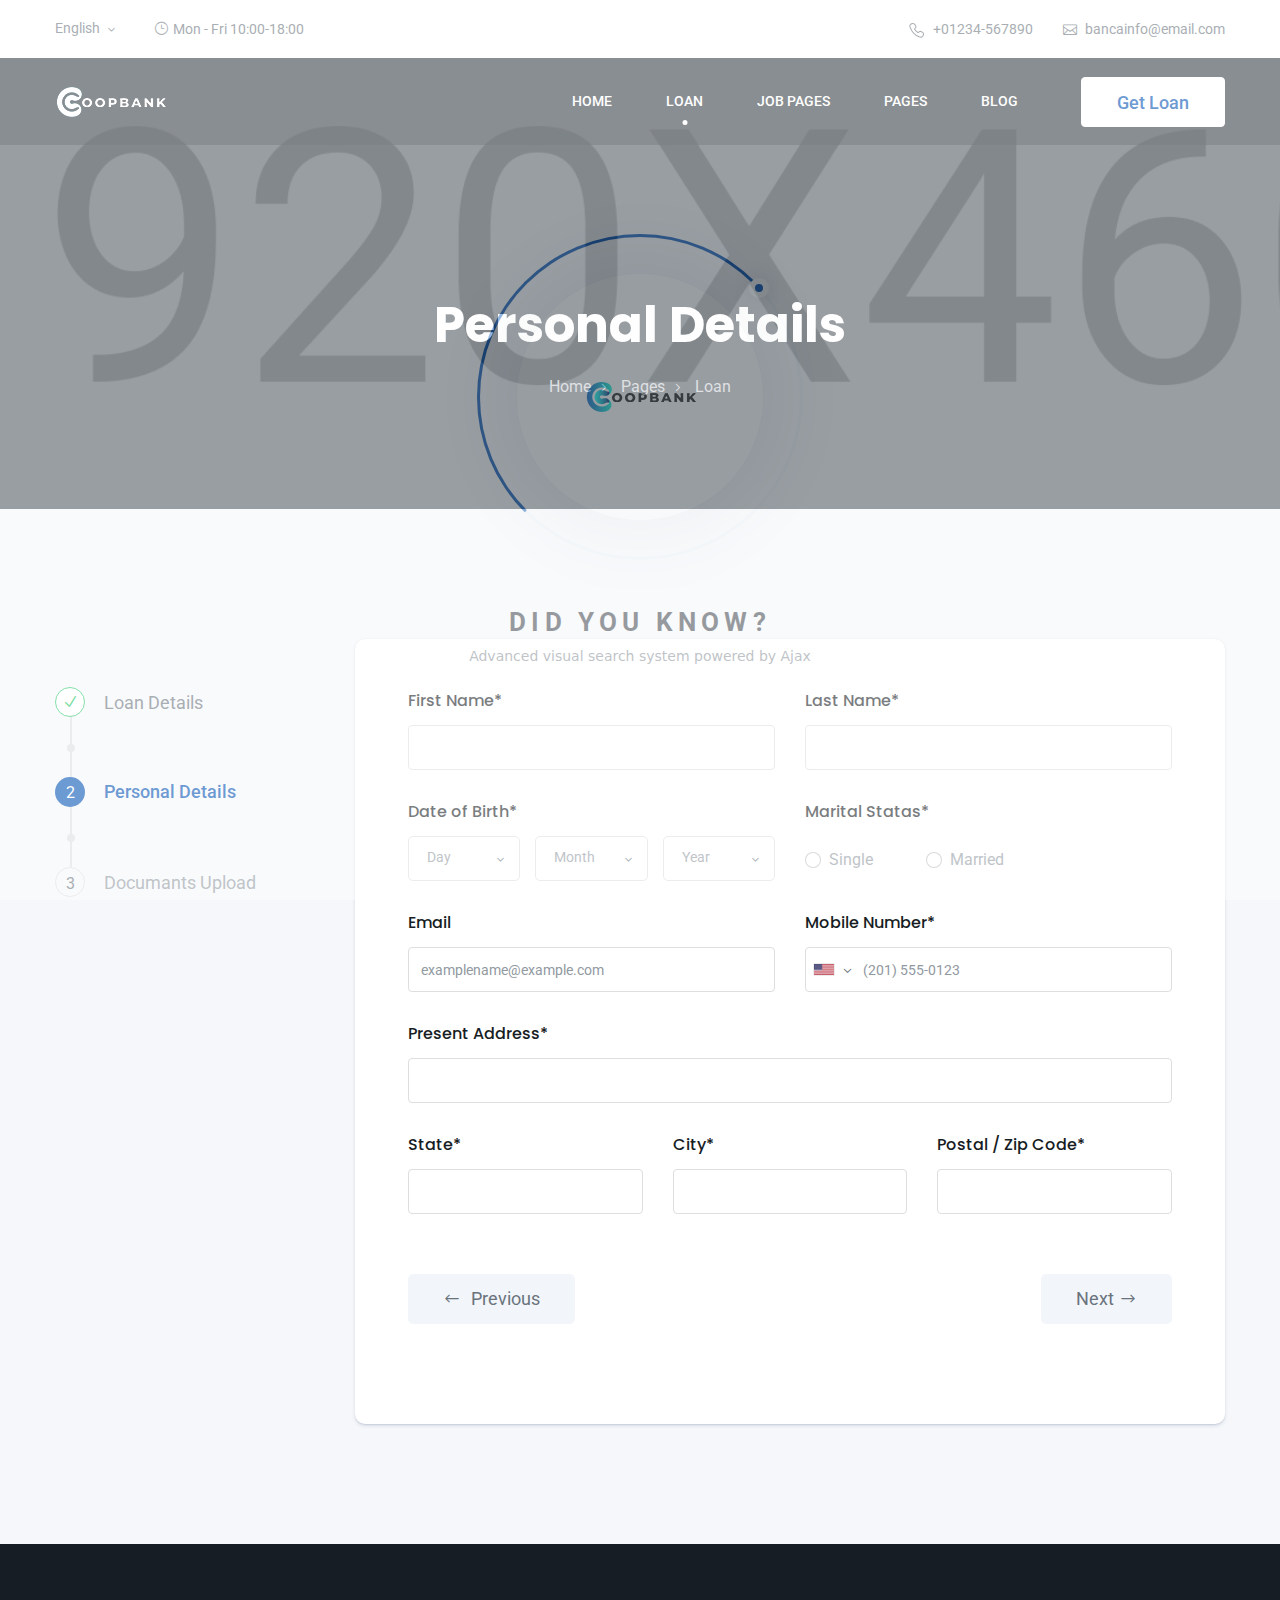
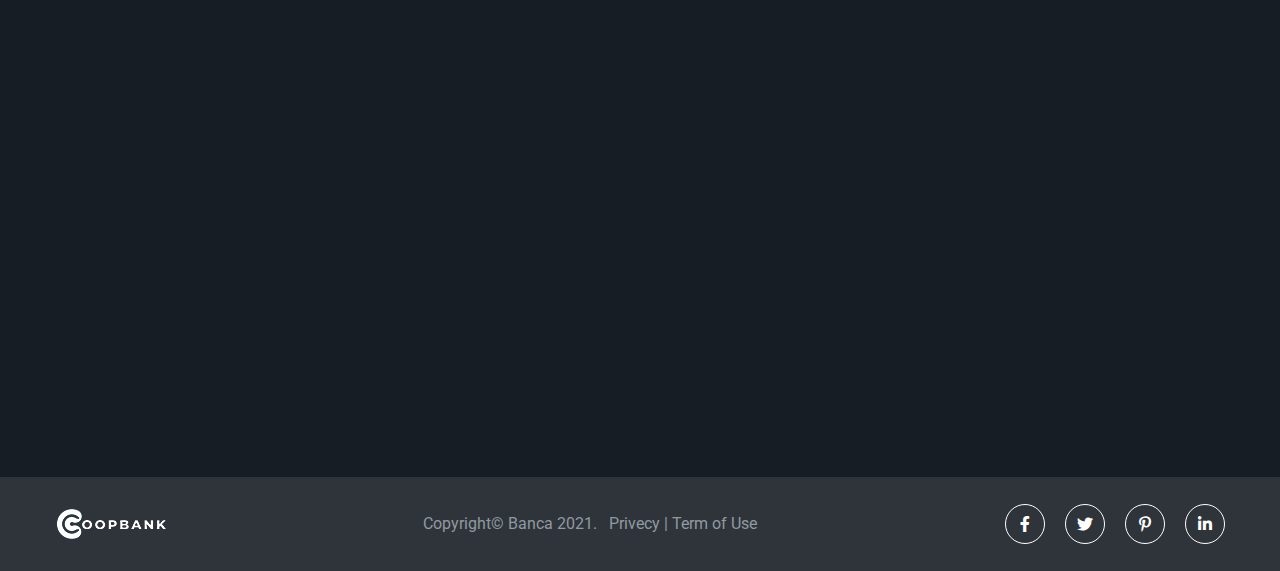
<file: personal-details.html>
<!DOCTYPE HTML>
<html lang="en-US">

<head>
    <meta charset="UTF-8">
    <meta http-equiv="x-ua-compatible" content="ie=edge">
    <meta name="viewport" content="width=device-width,initial-scale=1.0">
    <title>Banca - Banking & Business Loan Bootstrap-5 HTML Template</title>
    <link rel="shortcut icon" href="img/favicon.png" type="image/x-icon">

    <!-- CSS here -->
    <link rel="stylesheet" type="text/css" href="css/bootstrap.min.css" media="all" />
    <link rel="stylesheet" type="text/css" href="css/elegant-icons.min.css" media="all" />
    <link rel="stylesheet" type="text/css" href="css/all.min.css" media="all" />
    <link rel="stylesheet" type="text/css" href="css/animate.css" media="all" />
    <link rel="stylesheet" type="text/css" href="css/nice-select.css" media="all" />
    <link rel="stylesheet" type="text/css" href="css/intlTelInput.css" media="all" />
    <link rel="stylesheet" type="text/css" href="css/default.css" media="all" />
    <link rel="stylesheet" type="text/css" href="css/style.css" media="all" />
    <link rel="stylesheet" type="text/css" href="css/responsive.css" media="all" />
</head>

<body>
    <!-- Preloader -->
    <div id="preloader">
        <div id="ctn-preloader" class="ctn-preloader">
            <div class="round_spinner">
                <div class="spinner"></div>
                <div class="text">
                    <img src="img/logo/Logo-2.png" alt="">
                </div>
            </div>
            <h2 class="head">Did You Know?</h2>
            <p></p>
        </div>
    </div>

    <!-- Header -->
    <header class="header">
        <div class="header-top py-2 bg_white">
            <div class="container">
                <div class="row align-items-center">
                    <div class="col-md-5">
                        <div class="header-info-left">

                            <div class="language-list">
                                <select id="select-lang">
                                    <option value="English">English</option>
                                    <option value="Bangla">Bangla</option>
                                    <option value="French">French</option>
                                    <option value="Hindi">Hindi</option>
                                </select>
                            </div>

                            <div class="timestamp ms-4"> <i class="icon_clock_alt"></i> Mon - Fri 10:00-18:00
                            </div>
                        </div>
                    </div>
                    <div class="col-md-7">
                        <div class="header-info-right">
                            <ul>
                                <li>
                                    <img class="img-fluid" src="img/phone-outline.png" alt="phone"><a
                                        href="tel:01234567890">+01234-567890</a>
                                </li>

                                <li>
                                    <i class="icon_mail_alt"></i><a
                                        href="mailto:bancainfo@email.com">bancainfo@email.com</a>
                                </li>
                            </ul>
                        </div>
                    </div>
                </div>
            </div>
        </div>
        <div class="header-menu header-menu-3" id="sticky">
            <nav class="navbar navbar-expand-lg ">
                <div class="container">
                    <a class="navbar-brand sticky_logo" href="index.html">
                        <img class="main" src="img/logo/Logo.png" srcset="img/logo/Logo@2x.png 2x" alt="logo">
                        <img class="sticky" src="img/logo/Logo-2.png" srcset="img/logo/Logo-2@2x.png 2x" alt="logo">
                    </a>
                    <button class="navbar-toggler collapsed" type="button" data-bs-toggle="collapse"
                        data-bs-target="#navbarSupportedContent" aria-controls="navbarSupportedContent"
                        aria-expanded="false" aria-label="Toggle navigation">
                        <span class="menu_toggle">
                            <span class="hamburger">
                                <span></span>
                                <span></span>
                                <span></span>
                            </span>
                            <span class="hamburger-cross">
                                <span></span>
                                <span></span>
                            </span>
                        </span>
                    </button>

                    <div class="collapse navbar-collapse" id="navbarSupportedContent">
                        <ul class="navbar-nav menu ms-auto">
                            <li class="nav-item dropdown submenu ">
                                <a href="#" class="nav-link dropdown-toggle" role="button" data-bs-toggle="dropdown"
                                    aria-haspopup="true" aria-expanded="false">Home</a>
                                <i class="arrow_carrot-down_alt2 mobile_dropdown_icon" aria-hidden="true"
                                    data-bs-toggle="dropdown"></i>
                                <ul class="dropdown-menu">
                                    <li class="nav-item "><a href="index.html" class="nav-link">Demo 1</a>
                                    </li>
                                    <li class="nav-item"><a href="index-2.html" class="nav-link ">Demo 2</a>
                                    </li>
                                </ul>
                            </li>
                            <li class="nav-item dropdown submenu">
                                <a class="nav-link dropdown-toggle active" href="loan.html" role="button"
                                    data-bs-toggle="dropdown" aria-haspopup="true" aria-expanded="false">
                                    Loan
                                </a>
                                <i class="arrow_carrot-down_alt2 mobile_dropdown_icon" aria-hidden="false"
                                    data-bs-toggle="dropdown"></i>

                                <ul class="dropdown-menu">
                                    <li class="nav-item"><a class="nav-link" href="loan.html">Get loan</a></li>
                                    <li class="nav-item"><a class="nav-link active" href="#" role="button"
                                            data-bs-toggle="dropdown" aria-haspopup="true" aria-expanded="false">Loan
                                            Application</a>
                                        <i class="arrow_carrot-down_alt2 mobile_dropdown_icon" aria-hidden="false"
                                            data-bs-toggle="dropdown"></i>

                                        <ul class="dropdown-menu">
                                            <li class="nav-item"><a class="nav-link" href="loan-details.html">Step
                                                    01</a></li>
                                            <li class="nav-item"><a class="nav-link active"
                                                    href="personal-details.html">Step
                                                    02</a></li>
                                            <li class="nav-item"><a class="nav-link" href="document-upload.html">Step
                                                    03</a></li>

                                        </ul>
                                    </li>

                                </ul>
                            </li>
                            <li class="nav-item dropdown submenu">
                                <a class="nav-link dropdown-toggle" href="career.html" role="button"
                                    data-bs-toggle="dropdown" aria-haspopup="true" aria-expanded="false">
                                    Job Pages
                                </a>
                                <i class="arrow_carrot-down_alt2 mobile_dropdown_icon" aria-hidden="false"
                                    data-bs-toggle="dropdown"></i>
                                <ul class="dropdown-menu">
                                    <li class="nav-item"><a class="nav-link" href="career.html">Career</a></li>
                                    <li class="nav-item"><a class="nav-link" href="job-post.html">Jobs</a>
                                    </li>
                                    <li class="nav-item"><a class="nav-link" href="job-application.html">Job
                                            Application</a>
                                    </li>
                                </ul>
                            </li>
                            <li class="nav-item dropdown submenu">
                                <a class="nav-link dropdown-toggle" href="#" role="button" data-bs-toggle="dropdown"
                                    aria-haspopup="true" aria-expanded="false">
                                    Pages
                                </a>
                                <i class="arrow_carrot-down_alt2 mobile_dropdown_icon" aria-hidden="false"
                                    data-bs-toggle="dropdown"></i>
                                <ul class="dropdown-menu ">
                                    <li class="nav-item"><a class="nav-link" href="card.html">Cards</a></li>
                                    <li class="nav-item"><a class="nav-link" href="about.html">About Us</a></li>
                                    <li class="nav-item"><a class="nav-link" href="contact.html">Contact Us</a></li>
                                    <li class="nav-item"><a class="nav-link" href="error.html">404 Error</a></li>
                                </ul>
                            </li>
                            <li class="nav-item dropdown submenu">
                                <a class="nav-link dropdown-toggle" href="blog.html" role="button"
                                    data-bs-toggle="dropdown" aria-haspopup="true" aria-expanded="false">
                                    Blog
                                </a>
                                <i class="arrow_carrot-down_alt2 mobile_dropdown_icon" aria-hidden="false"
                                    data-bs-toggle="dropdown"></i>
                                <ul class="dropdown-menu ">
                                    <li class="nav-item"><a class="nav-link" href="blog.html">Blog Listing</a></li>
                                    <li class="nav-item"><a class="nav-link" href="blog-details.html">Blog Details</a>
                                    </li>
                                </ul>
                            </li>
                        </ul>
                        <a class="theme-btn theme-btn-outlined_alt" href="loan.html">Get loan</a>
                    </div>
                </div>
            </nav>
        </div>
    </header>
    <!-- Header end-->


    <main>
        <!-- BreadCrumb start -->
        <section class="breadcrumb-area">
            <div class="breadcrumb-widget  pt-200 pb-100" style="background-image: url(img/breadcrumb/bg-1.png);">
                <div class="container">
                    <div class="row">
                        <div class="col-md-12">
                            <div class="breadcrumb-content pt-95">
                                <h1>Personal Details</h1>
                                <ul>
                                    <li><a href="index.html">home</a></li>
                                    <li><a href="index.html">pages</a></li>
                                    <li>loan</li>
                                </ul>
                            </div>
                        </div>
                    </div>
                </div>
            </div>
        </section>
        <!-- BreadCrumb end -->

        <!-- Persinal Details start -->
        <section class="loan-deatils-area bg_disable pt-130 pb-120">
            <div class="container">
                <div class="row">
                    <div class="col-lg-3">
                        <div class="stepper-widget mt-sm-5 px-3 px-sm-0">
                            <ul>
                                <li class=" complete  mt-0"><a href="loan-details.html">
                                        <div class="number"><i class="icon_check"></i> <span>1</span></div> Loan
                                        Details
                                    </a>
                                </li>
                                <li class="active"><a href="personal-details.html">
                                        <div class="number"><i class="icon_check"></i> <span>2</span></div>
                                        Personal
                                        Details
                                    </a>
                                </li>
                                <li><a href="document-upload.html">
                                        <div class="number"><i class="icon_check"></i> <span>3</span></div>
                                        Documants
                                        Upload
                                    </a>
                                </li>
                            </ul>
                        </div>
                    </div>

                    <div class="col-lg-9">
                        <div class="loan-details-widget bg_white">
                            <form action="document-upload.html">
                                <div class="row gy-4">
                                    <div class="col-md-6">
                                        <label class="label" for="fName">First Name*</label>
                                        <input id='fName' class="form-control" type="text" required>
                                    </div>

                                    <div class="col-md-6">
                                        <label class="label" for="lName">Last Name*</label>
                                        <input id='lName' class="form-control" type="text" required>
                                    </div>

                                    <div class="col-md-6">
                                        <label class="label" for="dob-d">Date of Birth*</label>
                                        <div class="dob d-flex">
                                            <select id="dob-d">
                                                <option value="">Day</option>
                                                <option value="01">01</option>
                                                <option value="02">02</option>
                                                <option value="03">03</option>
                                                <option value="04">04</option>
                                                <option value="05">05</option>
                                                <option value="06">06</option>
                                                <option value="07">07</option>
                                                <option value="08">08</option>
                                                <option value="09">09</option>
                                                <option value="10">10</option>
                                                <option value="11">11</option>
                                                <option value="12">12</option>
                                                <option value="13">13</option>
                                                <option value="14">14</option>
                                                <option value="15">15</option>
                                                <option value="16">16</option>
                                                <option value="17">17</option>
                                                <option value="18">18</option>
                                                <option value="19">19</option>
                                                <option value="20">20</option>
                                                <option value="21">21</option>
                                                <option value="22">22</option>
                                                <option value="23">23</option>
                                                <option value="24">24</option>
                                                <option value="25">25</option>
                                                <option value="26">26</option>
                                                <option value="27">27</option>
                                                <option value="28">28</option>
                                                <option value="29">29</option>
                                                <option value="30">30</option>
                                                <option value="31">31</option>
                                            </select>

                                            <select id="dob-m">
                                                <option value="">Month</option>
                                                <option value="01">January</option>
                                                <option value="02">February</option>
                                                <option value="03">March</option>
                                                <option value="04">April</option>
                                                <option value="05">May</option>
                                                <option value="06">June</option>
                                                <option value="07">July</option>
                                                <option value="08">August</option>
                                                <option value="09">September</option>
                                                <option value="10">October</option>
                                                <option value="11">November</option>
                                                <option value="12">December</option>
                                            </select>

                                            <select class="me-0" id="dob-y">
                                                <option value="">Year</option>

                                                <option value="1970">1970</option>
                                                <option value="1971">1971</option>
                                                <option value="1972">1972</option>
                                                <option value="1973">1973</option>
                                                <option value="1974">1974</option>
                                                <option value="1975">1975</option>
                                                <option value="1976">1976</option>
                                                <option value="1977">1977</option>
                                                <option value="1978">1978</option>
                                                <option value="1979">1979</option>
                                                <option value="1980">1980</option>
                                                <option value="1981">1981</option>
                                                <option value="1982">1982</option>
                                                <option value="1983">1983</option>
                                                <option value="1984">1984</option>
                                                <option value="1985">1985</option>
                                                <option value="1986">1986</option>
                                                <option value="1987">1987</option>
                                                <option value="1988">1988</option>
                                                <option value="1989">1989</option>
                                                <option value="1990">1990</option>
                                                <option value="1991">1991</option>
                                                <option value="1992">1992</option>
                                                <option value="1993">1993</option>
                                                <option value="1994">1994</option>
                                                <option value="1995">1995</option>
                                                <option value="1996">1996</option>
                                                <option value="1997">1997</option>
                                                <option value="1998">1998</option>
                                                <option value="1999">1999</option>
                                                <option value="2000">2000</option>
                                                <option value="2001">2001</option>
                                                <option value="2002">2002</option>
                                                <option value="2003">2003</option>
                                                <option value="2004">2004</option>
                                                <option value="2005">2005</option>
                                                <option value="2006">2006</option>
                                                <option value="2007">2007</option>
                                                <option value="2008">2008</option>
                                                <option value="2009">2009</option>
                                                <option value="2010">2010</option>
                                                <option value="2011">2011</option>
                                                <option value="2012">2012</option>
                                                <option value="2013">2013</option>
                                                <option value="2014">2014</option>
                                                <option value="2015">2015</option>
                                                <option value="2016">2016</option>
                                                <option value="2017">2017</option>
                                                <option value="2018">2018</option>
                                                <option value="2019">2019</option>
                                                <option value="2020">2020</option>
                                                <option value="2021">2021</option>
                                            </select>
                                        </div>
                                    </div>

                                    <div class="col-md-6">
                                        <label class="label mb-4">Marital Statas*</label>

                                        <div class="form-check form-check-inline me-5">
                                            <input class="form-check-input" type="radio" name="MaritalStatas"
                                                id="single" value="single">
                                            <label class="form-check-label" for="single">Single</label>
                                        </div>
                                        <div class="form-check form-check-inline me-5">
                                            <input class="form-check-input" type="radio" name="MaritalStatas"
                                                id="married" value="married">
                                            <label class="form-check-label" for="married">Married</label>
                                        </div>
                                    </div>
                                    <div class="col-md-6">
                                        <label class="label" for="emailName">Email</label>
                                        <input class="form-control" type="email" id='emailName'
                                            placeholder="examplename@example.com" required>
                                    </div>

                                    <div class="col-md-6">
                                        <label class="label" for="inputPhoneNumber">Mobile Number*</label>
                                        <input id="inputPhoneNumber" class="form-control w-100" type="number">
                                    </div>

                                    <div class="col-md-12">
                                        <label class="label" for="pAddress">Present Address*</label>
                                        <input id="pAddress" class="form-control" type="text">
                                    </div>

                                    <div class="col-md-4">
                                        <label class="label" for="stateName">State*</label>
                                        <input id="stateName" class="form-control" type="text">
                                    </div>

                                    <div class="col-md-4">
                                        <label class="label" for="cityName">City*</label>
                                        <input id="cityName" class="form-control" type="text">
                                    </div>

                                    <div class="col-md-4">
                                        <label class="label" for="zipCode">Postal / Zip Code*</label>
                                        <input id="zipCode" class="form-control" type="number">
                                    </div>


                                </div>
                                <div class="row mt-60">
                                    <div class="col-md-12">
                                        <div class="nav-btn d-flex flex-wrap justify-content-between">
                                            <a href="loan-details.html"
                                                class=" prev-btn theme-btn-primary_alt theme-btn"><i
                                                    class="arrow_left"></i>previous
                                            </a>
                                            <button type="submit"
                                                class=" next-btn theme-btn-primary_alt theme-btn ">next<i
                                                    class="arrow_right"></i></button>
                                        </div>
                                    </div>
                                </div>
                            </form>
                        </div>
                    </div>
                </div>
            </div>
        </section>
        <!-- Persinal Details end -->
    </main>

    <!-- footer -->
    <footer class="footer footer-3">
        <div class="footer-top  pt-lg-130 pb-lg-115 pt-105 pb-105">
            <div class="container">
                <div class="row gx-0">

                    <div class="col-lg-4 col-sm-6 text-center text-sm-start ms-0 ">
                        <div class="footer-widget mb-30 wow fadeInLeft">
                            <div class="footer-text mb-20">
                                <p>Banca is a leading bank in the worldzone and a prominent international banking
                                    institution</p>
                            </div>

                            <span class="overline">COTATION</span>

                            <div class="footer-bold">
                                <span class="counter">$<span>35.105</span> </span>
                                <span class="counter">-<span>0.46</span>% </span>
                            </div>
                            <p class="time">2021-01-05 14:00 (INTERNATIONAL TIME)</p>
                        </div>
                    </div>


                    <div class="col-lg-2 col-sm-6 text-center text-sm-start ms-lg-5 ">
                        <div class="footer-widget mb-30 wow fadeInUp" data-wow-delay="0.1s">
                            <div class="f-widget-title">
                                <h5>Banca at a Glance</h5>
                            </div>
                            <div class="footer-link">
                                <ul>
                                    <li><a href="#"> Our core Businesses
                                        </a></li>
                                    <li><a href="#"> Our 'company purpose'</a></li>
                                    <li><a href="#"> Jobs & Careers</a></li>
                                    <li><a href="#"> Our Responsibility</a></li>
                                </ul>
                            </div>
                        </div>
                    </div>
                    <div class="col-lg-2  col-sm-6 text-center text-sm-start ms-lg-5">
                        <div class="footer-widget mb-30 wow fadeInUp" data-wow-delay="0.3s">
                            <div class="f-widget-title">
                                <h5>Publications</h5>
                            </div>
                            <div class="footer-link">
                                <ul>
                                    <li><a href="#"> Compliance Publications</a></li>
                                    <li><a href="#"> Annual Reports</a></li>
                                    <li><a href="#"> CSR Reports</a></li>
                                    <li><a href="#"> Financial documentation</a></li>
                                </ul>
                            </div>
                        </div>

                    </div>
                    <div class="col-lg-2 col-sm-6 text-center text-sm-start me-0 ms-lg-5">
                        <div class="footer-widget mb-30 wow fadeInUp" data-wow-delay="0.5s">
                            <div class="f-widget-title">
                                <h5>Direct Access</h5>
                            </div>
                            <div class="footer-link">
                                <ul>
                                    <li><a href="#">Our news</a></li>
                                    <li><a href="#">Our press releases</a></li>
                                    <li><a href="#">Our job offers</a></li>
                                    <li><a href="#">Our websites</a></li>
                                </ul>
                            </div>
                        </div>
                    </div>
                </div>
            </div>
        </div>
        <!-- copyright area -->
        <div class="copyright pt-25 pb-25">
            <div class="container">
                <div class="row align-items-center">
                    <div class="col-lg-3 text-center text-lg-start">
                        <a href="index.html" class="p-0 m-0"><img src="img/logo/Logo.png" alt="logo"></a>
                    </div>
                    <div class="col-lg-5 text-center my-3 my-sm-0">
                        <div class="copyright-text">
                            <p>Copyright&copy; Banca 2021. <br class="d-sm-none"> <a class="ms-2" href="#">Privecy</a> |
                                <a class="ms-0" href="#">Term of
                                    Use</a> </p>
                        </div>
                    </div>
                    <div class="col-lg-4 text-center text-lg-end ">
                        <div class="social-button">
                            <a href="#"><i class="fab fa-facebook-f"></i></a>
                            <a href="#"><i class="fab fa-twitter"></i></a>
                            <a href="#"><i class="fab fa-pinterest-p"></i></a>
                            <a href="#"><i class="fab fa-linkedin-in"></i></a>
                        </div>
                    </div>

                </div>
            </div>
        </div>
    </footer>
    <!-- footer end -->

    <!-- Back to top button -->
    <a id="back-to-top" title="Back to Top"></a>

    <!-- JS here -->
    <script type="text/javascript" src="js/jquery-3.6.0.min.js"></script>
    <script type="text/javascript" src="js/preloader.js"></script>
    <script type="text/javascript" src="js/bootstrap.bundle.min.js"></script>
    <script type="text/javascript" src="js/jquery.smoothscroll.min.js"></script>
    <script type="text/javascript" src="js/jquery.waypoints.min.js"></script>
    <script type="text/javascript" src="js/jquery.counterup.min.js"></script>
    <script type="text/javascript" src="js/jquery.nice-select.min.js"></script>
    <script type="text/javascript" src="js/intlTelInput-jquery.min.js"></script>
    <script type="text/javascript" src="js/wow.min.js"></script>
    <script type="text/javascript" src="js/custom.js"></script>
</body>

</html>
</file>
<file: css/nice-select.css>
.nice-select{-webkit-tap-highlight-color:transparent;background-color:#fff;border-radius:5px;border:solid 1px #e8e8e8;box-sizing:border-box;clear:both;cursor:pointer;display:block;float:left;font-family:inherit;font-size:14px;font-weight:400;height:42px;line-height:40px;outline:0;padding-left:18px;padding-right:30px;position:relative;text-align:left!important;-webkit-transition:all .2s ease-in-out;transition:all .2s ease-in-out;-webkit-user-select:none;-moz-user-select:none;-ms-user-select:none;user-select:none;white-space:nowrap;width:auto}.nice-select:hover{border-color:#dbdbdb}.nice-select.open,.nice-select:active,.nice-select:focus{border-color:#999}.nice-select:after{font-family:ElegantIcons;font-style:normal;font-weight:400;font-variant:normal;text-transform:none;content:"\33";display:block;pointer-events:none;position:absolute;right:12px;top:50%;-webkit-transform:translateY(-50%);-ms-transform:translateY(-50%);transform:translateY(-50%);-webkit-transition:all .15s ease-in-out;transition:all .15s ease-in-out;color:#6a737c}.nice-select.open:after{-webkit-transform:translateY(-50%) rotate(-180deg);-ms-transform:translateY(-50%) rotate(-180deg);transform:translateY(-50%) rotate(-180deg)}.nice-select.open .list{opacity:1;pointer-events:auto;-webkit-transform:scale(1) translateY(0);-ms-transform:scale(1) translateY(0);transform:scale(1) translateY(0)}.nice-select.disabled{border-color:#ededed;color:#999;pointer-events:none}.nice-select.disabled:after{border-color:#ccc}.nice-select.wide{width:100%}.nice-select.wide .list{left:0!important;right:0!important}.nice-select.right{float:right}.nice-select.right .list{left:auto;right:0}.nice-select.small{font-size:12px;height:36px;line-height:34px}.nice-select.small:after{height:4px;width:4px}.nice-select.small .option{line-height:34px;min-height:34px}.nice-select .list{background-color:#fff;border-radius:5px;box-shadow:0 0 0 1px rgba(68,68,68,.11);box-sizing:border-box;margin-top:4px;opacity:0;overflow:hidden;padding:0;pointer-events:none;position:absolute;top:100%;left:0;-webkit-transform-origin:50% 0;-ms-transform-origin:50% 0;transform-origin:50% 0;-webkit-transform:scale(.75) translateY(-21px);-ms-transform:scale(.75) translateY(-21px);transform:scale(.75) translateY(-21px);-webkit-transition:all .2s cubic-bezier(.5,0,0,1.25),opacity .15s ease-out;transition:all .2s cubic-bezier(.5,0,0,1.25),opacity .15s ease-out;z-index:9}.nice-select .list:hover .option:not(:hover){background-color:transparent!important}.nice-select .option{cursor:pointer;font-weight:400;line-height:40px;list-style:none;min-height:40px;outline:0;padding-left:18px;padding-right:29px;text-align:left;-webkit-transition:all .2s;transition:all .2s}.nice-select .option.focus,.nice-select .option.selected.focus,.nice-select .option:hover{background-color:#f6f6f6}.nice-select .option.selected{font-weight:700}.nice-select .option.disabled{background-color:transparent;color:#999;cursor:default}.no-csspointerevents .nice-select .list{display:none}.no-csspointerevents .nice-select.open .list{display:block}
</file>
<file: css/default.css>
.mt-10 {
  margin-top: 10px;
}
.mt-15 {
  margin-top: 15px;
}
.mt-20 {
  margin-top: 20px;
}
.mt-25 {
  margin-top: 25px;
}
.mt-30 {
  margin-top: 30px;
}
.mt-35 {
  margin-top: 35px;
}
.mt-40 {
  margin-top: 40px;
}
.mt-45 {
  margin-top: 45px;
}
.mt-50 {
  margin-top: 50px;
}
.mt-55 {
  margin-top: 55px;
}
.mt-60 {
  margin-top: 60px;
}
.mt-65 {
  margin-top: 65px;
}
.mt-70 {
  margin-top: 70px;
}
.mt-75 {
  margin-top: 75px;
}
.mt-80 {
  margin-top: 80px;
}
.mt-85 {
  margin-top: 85px;
}
.mt-90 {
  margin-top: 90px;
}
.mt-95 {
  margin-top: 95px;
}
.mt-100 {
  margin-top: 100px;
}
.mt-105 {
  margin-top: 105px;
}
.mt-110 {
  margin-top: 110px;
}
.mt-115 {
  margin-top: 115px;
}
.mt-120 {
  margin-top: 120px;
}
.mt-125 {
  margin-top: 125px;
}
.mt-130 {
  margin-top: 130px;
}
.mt-135 {
  margin-top: 135px;
}
.mt-140 {
  margin-top: 140px;
}
.mt-145 {
  margin-top: 145px;
}
.mt-150 {
  margin-top: 150px;
}
.mt-155 {
  margin-top: 155px;
}
.mt-160 {
  margin-top: 160px;
}
.mt-165 {
  margin-top: 165px;
}
.mt-170 {
  margin-top: 170px;
}
.mt-175 {
  margin-top: 175px;
}
.mt-180 {
  margin-top: 180px;
}
.mt-185 {
  margin-top: 185px;
}
.mt-190 {
  margin-top: 190px;
}
.mt-195 {
  margin-top: 195px;
}
.mt-200 {
  margin-top: 200px;
}

.mb-10 {
  margin-bottom: 10px;
}
.mb-15 {
  margin-bottom: 15px;
}
.mb-20 {
  margin-bottom: 20px;
}
.mb-25 {
  margin-bottom: 25px;
}
.mb-30 {
  margin-bottom: 30px;
}
.mb-35 {
  margin-bottom: 35px;
}
.mb-40 {
  margin-bottom: 40px;
}
.mb-45 {
  margin-bottom: 45px;
}
.mb-50 {
  margin-bottom: 50px;
}
.mb-55 {
  margin-bottom: 55px;
}
.mb-60 {
  margin-bottom: 60px;
}
.mb-65 {
  margin-bottom: 65px;
}
.mb-70 {
  margin-bottom: 70px;
}
.mb-75 {
  margin-bottom: 75px;
}
.mb-80 {
  margin-bottom: 80px;
}
.mb-85 {
  margin-bottom: 85px;
}
.mb-90 {
  margin-bottom: 90px;
}
.mb-95 {
  margin-bottom: 95px;
}
.mb-100 {
  margin-bottom: 100px;
}
.mb-105 {
  margin-bottom: 105px;
}
.mb-110 {
  margin-bottom: 110px;
}
.mb-115 {
  margin-bottom: 115px;
}
.mb-120 {
  margin-bottom: 120px;
}
.mb-125 {
  margin-bottom: 125px;
}
.mb-130 {
  margin-bottom: 130px;
}
.mb-135 {
  margin-bottom: 135px;
}
.mb-140 {
  margin-bottom: 140px;
}
.mb-145 {
  margin-bottom: 145px;
}
.mb-150 {
  margin-bottom: 150px;
}
.mb-155 {
  margin-bottom: 155px;
}
.mb-160 {
  margin-bottom: 160px;
}
.mb-165 {
  margin-bottom: 165px;
}
.mb-170 {
  margin-bottom: 170px;
}
.mb-175 {
  margin-bottom: 175px;
}
.mb-180 {
  margin-bottom: 180px;
}
.mb-185 {
  margin-bottom: 185px;
}
.mb-190 {
  margin-bottom: 190px;
}
.mb-195 {
  margin-bottom: 195px;
}
.mb-200 {
  margin-bottom: 200px;
}

.ml-10 {
  margin-left: 10px;
}
.ml-15 {
  margin-left: 15px;
}
.ml-20 {
  margin-left: 20px;
}
.ml-25 {
  margin-left: 25px;
}
.ml-30 {
  margin-left: 30px;
}
.ml-35 {
  margin-left: 35px;
}
.ml-40 {
  margin-left: 40px;
}
.ml-45 {
  margin-left: 45px;
}
.ml-50 {
  margin-left: 50px;
}
.ml-55 {
  margin-left: 55px;
}
.ml-60 {
  margin-left: 60px;
}
.ml-65 {
  margin-left: 65px;
}
.ml-70 {
  margin-left: 70px;
}
.ml-75 {
  margin-left: 75px;
}
.ml-80 {
  margin-left: 80px;
}
.ml-85 {
  margin-left: 85px;
}
.ml-90 {
  margin-left: 90px;
}
.ml-95 {
  margin-left: 95px;
}
.ml-100 {
  margin-left: 100px;
}
.ml-105 {
  margin-left: 105px;
}
.ml-110 {
  margin-left: 110px;
}
.ml-115 {
  margin-left: 115px;
}
.ml-120 {
  margin-left: 120px;
}
.ml-125 {
  margin-left: 125px;
}
.ml-130 {
  margin-left: 130px;
}
.ml-135 {
  margin-left: 135px;
}
.ml-140 {
  margin-left: 140px;
}
.ml-145 {
  margin-left: 145px;
}
.ml-150 {
  margin-left: 150px;
}
.ml-155 {
  margin-left: 155px;
}
.ml-160 {
  margin-left: 160px;
}
.ml-165 {
  margin-left: 165px;
}
.ml-170 {
  margin-left: 170px;
}
.ml-175 {
  margin-left: 175px;
}
.ml-180 {
  margin-left: 180px;
}
.ml-185 {
  margin-left: 185px;
}
.ml-190 {
  margin-left: 190px;
}
.ml-195 {
  margin-left: 195px;
}
.ml-200 {
  margin-left: 200px;
}

.mr-10 {
  margin-right: 10px;
}
.mr-15 {
  margin-right: 15px;
}
.mr-20 {
  margin-right: 20px;
}
.mr-25 {
  margin-right: 25px;
}
.mr-30 {
  margin-right: 30px;
}
.mr-35 {
  margin-right: 35px;
}
.mr-40 {
  margin-right: 40px;
}
.mr-45 {
  margin-right: 45px;
}
.mr-50 {
  margin-right: 50px;
}
.mr-55 {
  margin-right: 55px;
}
.mr-60 {
  margin-right: 60px;
}
.mr-65 {
  margin-right: 65px;
}
.mr-70 {
  margin-right: 70px;
}
.mr-75 {
  margin-right: 75px;
}
.mr-80 {
  margin-right: 80px;
}
.mr-85 {
  margin-right: 85px;
}
.mr-90 {
  margin-right: 90px;
}
.mr-95 {
  margin-right: 95px;
}
.mr-100 {
  margin-right: 100px;
}
.mr-105 {
  margin-right: 105px;
}
.mr-110 {
  margin-right: 110px;
}
.mr-115 {
  margin-right: 115px;
}
.mr-120 {
  margin-right: 120px;
}
.mr-125 {
  margin-right: 125px;
}
.mr-130 {
  margin-right: 130px;
}
.mr-135 {
  margin-right: 135px;
}
.mr-140 {
  margin-right: 140px;
}
.mr-145 {
  margin-right: 145px;
}
.mr-150 {
  margin-right: 150px;
}
.mr-155 {
  margin-right: 155px;
}
.mr-160 {
  margin-right: 160px;
}
.mr-165 {
  margin-right: 165px;
}
.mr-170 {
  margin-right: 170px;
}
.mr-175 {
  margin-right: 175px;
}
.mr-180 {
  margin-right: 180px;
}
.mr-185 {
  margin-right: 185px;
}
.mr-190 {
  margin-right: 190px;
}
.mr-195 {
  margin-right: 195px;
}
.mr-200 {
  margin-right: 200px;
}

.pt-10 {
  padding-top: 10px;
}
.pt-15 {
  padding-top: 15px;
}
.pt-20 {
  padding-top: 20px;
}
.pt-25 {
  padding-top: 25px;
}
.pt-30 {
  padding-top: 30px;
}
.pt-35 {
  padding-top: 35px;
}
.pt-40 {
  padding-top: 40px;
}
.pt-45 {
  padding-top: 45px;
}
.pt-50 {
  padding-top: 50px;
}
.pt-55 {
  padding-top: 55px;
}
.pt-60 {
  padding-top: 60px;
}
.pt-65 {
  padding-top: 65px;
}
.pt-70 {
  padding-top: 70px;
}
.pt-75 {
  padding-top: 75px;
}
.pt-80 {
  padding-top: 80px;
}
.pt-85 {
  padding-top: 85px;
}
.pt-90 {
  padding-top: 90px;
}
.pt-95 {
  padding-top: 95px;
}
.pt-100 {
  padding-top: 100px;
}
.pt-105 {
  padding-top: 105px;
}
.pt-110 {
  padding-top: 110px;
}
.pt-115 {
  padding-top: 115px;
}
.pt-120 {
  padding-top: 120px;
}
.pt-125 {
  padding-top: 125px;
}
.pt-130 {
  padding-top: 130px;
}
.pt-135 {
  padding-top: 135px;
}
.pt-140 {
  padding-top: 140px;
}
.pt-145 {
  padding-top: 145px;
}
.pt-150 {
  padding-top: 150px;
}
.pt-155 {
  padding-top: 155px;
}
.pt-160 {
  padding-top: 160px;
}
.pt-165 {
  padding-top: 165px;
}
.pt-170 {
  padding-top: 170px;
}
.pt-175 {
  padding-top: 175px;
}
.pt-180 {
  padding-top: 180px;
}
.pt-185 {
  padding-top: 185px;
}
.pt-190 {
  padding-top: 190px;
}
.pt-195 {
  padding-top: 195px;
}
.pt-200 {
  padding-top: 200px;
}

.pb-10 {
  padding-bottom: 10px;
}
.pb-15 {
  padding-bottom: 15px;
}
.pb-20 {
  padding-bottom: 20px;
}
.pb-25 {
  padding-bottom: 25px;
}
.pb-30 {
  padding-bottom: 30px;
}
.pb-35 {
  padding-bottom: 35px;
}
.pb-40 {
  padding-bottom: 40px;
}
.pb-45 {
  padding-bottom: 45px;
}
.pb-50 {
  padding-bottom: 50px;
}
.pb-55 {
  padding-bottom: 55px;
}
.pb-60 {
  padding-bottom: 60px;
}
.pb-65 {
  padding-bottom: 65px;
}
.pb-70 {
  padding-bottom: 70px;
}
.pb-75 {
  padding-bottom: 75px;
}
.pb-80 {
  padding-bottom: 80px;
}
.pb-85 {
  padding-bottom: 85px;
}
.pb-90 {
  padding-bottom: 90px;
}
.pb-95 {
  padding-bottom: 95px;
}
.pb-100 {
  padding-bottom: 100px;
}
.pb-105 {
  padding-bottom: 105px;
}
.pb-110 {
  padding-bottom: 110px;
}
.pb-115 {
  padding-bottom: 115px;
}
.pb-120 {
  padding-bottom: 120px;
}
.pb-125 {
  padding-bottom: 125px;
}
.pb-130 {
  padding-bottom: 130px;
}
.pb-135 {
  padding-bottom: 135px;
}
.pb-140 {
  padding-bottom: 140px;
}
.pb-145 {
  padding-bottom: 145px;
}
.pb-150 {
  padding-bottom: 150px;
}
.pb-155 {
  padding-bottom: 155px;
}
.pb-160 {
  padding-bottom: 160px;
}
.pb-165 {
  padding-bottom: 165px;
}
.pb-170 {
  padding-bottom: 170px;
}
.pb-175 {
  padding-bottom: 175px;
}
.pb-180 {
  padding-bottom: 180px;
}
.pb-185 {
  padding-bottom: 185px;
}
.pb-190 {
  padding-bottom: 190px;
}
.pb-195 {
  padding-bottom: 195px;
}
.pb-200 {
  padding-bottom: 200px;
}

.pl-10 {
  padding-left: 10px;
}
.pl-15 {
  padding-left: 15px;
}
.pl-20 {
  padding-left: 20px;
}
.pl-25 {
  padding-left: 25px;
}
.pl-30 {
  padding-left: 30px;
}
.pl-35 {
  padding-left: 35px;
}
.pl-40 {
  padding-left: 40px;
}
.pl-45 {
  padding-left: 45px;
}
.pl-50 {
  padding-left: 50px;
}
.pl-55 {
  padding-left: 55px;
}
.pl-60 {
  padding-left: 60px;
}
.pl-65 {
  padding-left: 65px;
}
.pl-70 {
  padding-left: 70px;
}
.pl-75 {
  padding-left: 75px;
}
.pl-80 {
  padding-left: 80px;
}
.pl-85 {
  padding-left: 85px;
}
.pl-90 {
  padding-left: 90px;
}
.pl-95 {
  padding-left: 95px;
}
.pl-100 {
  padding-left: 100px;
}
.pl-105 {
  padding-left: 105px;
}
.pl-110 {
  padding-left: 110px;
}
.pl-115 {
  padding-left: 115px;
}
.pl-120 {
  padding-left: 120px;
}
.pl-125 {
  padding-left: 125px;
}
.pl-130 {
  padding-left: 130px;
}
.pl-135 {
  padding-left: 135px;
}
.pl-140 {
  padding-left: 140px;
}
.pl-145 {
  padding-left: 145px;
}
.pl-150 {
  padding-left: 150px;
}
.pl-155 {
  padding-left: 155px;
}
.pl-160 {
  padding-left: 160px;
}
.pl-165 {
  padding-left: 165px;
}
.pl-170 {
  padding-left: 170px;
}
.pl-175 {
  padding-left: 175px;
}
.pl-180 {
  padding-left: 180px;
}
.pl-185 {
  padding-left: 185px;
}
.pl-190 {
  padding-left: 190px;
}
.pl-195 {
  padding-left: 195px;
}
.pl-200 {
  padding-left: 200px;
}

.pr-10 {
  padding-right: 10px;
}
.pr-15 {
  padding-right: 15px;
}
.pr-20 {
  padding-right: 20px;
}
.pr-25 {
  padding-right: 25px;
}
.pr-30 {
  padding-right: 30px;
}
.pr-35 {
  padding-right: 35px;
}
.pr-40 {
  padding-right: 40px;
}
.pr-45 {
  padding-right: 45px;
}
.pr-50 {
  padding-right: 50px;
}
.pr-55 {
  padding-right: 55px;
}
.pr-60 {
  padding-right: 60px;
}
.pr-65 {
  padding-right: 65px;
}
.pr-70 {
  padding-right: 70px;
}
.pr-75 {
  padding-right: 75px;
}
.pr-80 {
  padding-right: 80px;
}
.pr-85 {
  padding-right: 85px;
}
.pr-90 {
  padding-right: 90px;
}
.pr-95 {
  padding-right: 95px;
}
.pr-100 {
  padding-right: 100px;
}
.pr-105 {
  padding-right: 105px;
}
.pr-110 {
  padding-right: 110px;
}
.pr-115 {
  padding-right: 115px;
}
.pr-120 {
  padding-right: 120px;
}
.pr-125 {
  padding-right: 125px;
}
.pr-130 {
  padding-right: 130px;
}
.pr-135 {
  padding-right: 135px;
}
.pr-140 {
  padding-right: 140px;
}
.pr-145 {
  padding-right: 145px;
}
.pr-150 {
  padding-right: 150px;
}
.pr-155 {
  padding-right: 155px;
}
.pr-160 {
  padding-right: 160px;
}
.pr-165 {
  padding-right: 165px;
}
.pr-170 {
  padding-right: 170px;
}
.pr-175 {
  padding-right: 175px;
}
.pr-180 {
  padding-right: 180px;
}
.pr-185 {
  padding-right: 185px;
}
.pr-190 {
  padding-right: 190px;
}
.pr-195 {
  padding-right: 195px;
}
.pr-200 {
  padding-right: 200px;
}

/* style for large display */

@media (min-width: 992px) {
  .mt-lg-10 {
    margin-top: 10px;
  }
  .mt-lg-15 {
    margin-top: 15px;
  }
  .mt-lg-20 {
    margin-top: 20px;
  }
  .mt-lg-25 {
    margin-top: 25px;
  }
  .mt-lg-30 {
    margin-top: 30px;
  }
  .mt-lg-35 {
    margin-top: 35px;
  }
  .mt-lg-40 {
    margin-top: 40px;
  }
  .mt-lg-45 {
    margin-top: 45px;
  }
  .mt-lg-50 {
    margin-top: 50px;
  }
  .mt-lg-55 {
    margin-top: 55px;
  }
  .mt-lg-60 {
    margin-top: 60px;
  }
  .mt-lg-65 {
    margin-top: 65px;
  }
  .mt-lg-70 {
    margin-top: 70px;
  }
  .mt-lg-75 {
    margin-top: 75px;
  }
  .mt-lg-80 {
    margin-top: 80px;
  }
  .mt-lg-85 {
    margin-top: 85px;
  }
  .mt-lg-90 {
    margin-top: 90px;
  }
  .mt-lg-95 {
    margin-top: 95px;
  }
  .mt-lg-100 {
    margin-top: 100px;
  }
  .mt-lg-105 {
    margin-top: 105px;
  }
  .mt-lg-110 {
    margin-top: 110px;
  }
  .mt-lg-115 {
    margin-top: 115px;
  }
  .mt-lg-120 {
    margin-top: 120px;
  }
  .mt-lg-125 {
    margin-top: 125px;
  }
  .mt-lg-130 {
    margin-top: 130px;
  }
  .mt-lg-135 {
    margin-top: 135px;
  }
  .mt-lg-140 {
    margin-top: 140px;
  }
  .mt-lg-145 {
    margin-top: 145px;
  }
  .mt-lg-150 {
    margin-top: 150px;
  }
  .mt-lg-155 {
    margin-top: 155px;
  }
  .mt-lg-160 {
    margin-top: 160px;
  }
  .mt-lg-165 {
    margin-top: 165px;
  }
  .mt-lg-170 {
    margin-top: 170px;
  }
  .mt-lg-175 {
    margin-top: 175px;
  }
  .mt-lg-180 {
    margin-top: 180px;
  }
  .mt-lg-185 {
    margin-top: 185px;
  }
  .mt-lg-190 {
    margin-top: 190px;
  }
  .mt-lg-195 {
    margin-top: 195px;
  }
  .mt-lg-200 {
    margin-top: 200px;
  }

  .mb-lg-10 {
    margin-bottom: 10px;
  }
  .mb-lg-15 {
    margin-bottom: 15px;
  }
  .mb-lg-20 {
    margin-bottom: 20px;
  }
  .mb-lg-25 {
    margin-bottom: 25px;
  }
  .mb-lg-30 {
    margin-bottom: 30px;
  }
  .mb-lg-35 {
    margin-bottom: 35px;
  }
  .mb-lg-40 {
    margin-bottom: 40px;
  }
  .mb-lg-45 {
    margin-bottom: 45px;
  }
  .mb-lg-50 {
    margin-bottom: 50px;
  }
  .mb-lg-55 {
    margin-bottom: 55px;
  }
  .mb-lg-60 {
    margin-bottom: 60px;
  }
  .mb-lg-65 {
    margin-bottom: 65px;
  }
  .mb-lg-70 {
    margin-bottom: 70px;
  }
  .mb-lg-75 {
    margin-bottom: 75px;
  }
  .mb-lg-80 {
    margin-bottom: 80px;
  }
  .mb-lg-85 {
    margin-bottom: 85px;
  }
  .mb-lg-90 {
    margin-bottom: 90px;
  }
  .mb-lg-95 {
    margin-bottom: 95px;
  }
  .mb-lg-100 {
    margin-bottom: 100px;
  }
  .mb-lg-105 {
    margin-bottom: 105px;
  }
  .mb-lg-110 {
    margin-bottom: 110px;
  }
  .mb-lg-115 {
    margin-bottom: 115px;
  }
  .mb-lg-120 {
    margin-bottom: 120px;
  }
  .mb-lg-125 {
    margin-bottom: 125px;
  }
  .mb-lg-130 {
    margin-bottom: 130px;
  }
  .mb-lg-135 {
    margin-bottom: 135px;
  }
  .mb-lg-140 {
    margin-bottom: 140px;
  }
  .mb-lg-145 {
    margin-bottom: 145px;
  }
  .mb-lg-150 {
    margin-bottom: 150px;
  }
  .mb-lg-155 {
    margin-bottom: 155px;
  }
  .mb-lg-160 {
    margin-bottom: 160px;
  }
  .mb-lg-165 {
    margin-bottom: 165px;
  }
  .mb-lg-170 {
    margin-bottom: 170px;
  }
  .mb-lg-175 {
    margin-bottom: 175px;
  }
  .mb-lg-180 {
    margin-bottom: 180px;
  }
  .mb-lg-185 {
    margin-bottom: 185px;
  }
  .mb-lg-190 {
    margin-bottom: 190px;
  }
  .mb-lg-195 {
    margin-bottom: 195px;
  }
  .mb-lg-200 {
    margin-bottom: 200px;
  }

  .ml-lg-10 {
    margin-left: 10px;
  }
  .ml-lg-15 {
    margin-left: 15px;
  }
  .ml-lg-20 {
    margin-left: 20px;
  }
  .ml-lg-25 {
    margin-left: 25px;
  }
  .ml-lg-30 {
    margin-left: 30px;
  }
  .ml-lg-35 {
    margin-left: 35px;
  }
  .ml-lg-40 {
    margin-left: 40px;
  }
  .ml-lg-45 {
    margin-left: 45px;
  }
  .ml-lg-50 {
    margin-left: 50px;
  }
  .ml-lg-55 {
    margin-left: 55px;
  }
  .ml-lg-60 {
    margin-left: 60px;
  }
  .ml-lg-65 {
    margin-left: 65px;
  }
  .ml-lg-70 {
    margin-left: 70px;
  }
  .ml-lg-75 {
    margin-left: 75px;
  }
  .ml-lg-80 {
    margin-left: 80px;
  }
  .ml-lg-85 {
    margin-left: 85px;
  }
  .ml-lg-90 {
    margin-left: 90px;
  }
  .ml-lg-95 {
    margin-left: 95px;
  }
  .ml-lg-100 {
    margin-left: 100px;
  }
  .ml-lg-105 {
    margin-left: 105px;
  }
  .ml-lg-110 {
    margin-left: 110px;
  }
  .ml-lg-115 {
    margin-left: 115px;
  }
  .ml-lg-120 {
    margin-left: 120px;
  }
  .ml-lg-125 {
    margin-left: 125px;
  }
  .ml-lg-130 {
    margin-left: 130px;
  }
  .ml-lg-135 {
    margin-left: 135px;
  }
  .ml-lg-140 {
    margin-left: 140px;
  }
  .ml-lg-145 {
    margin-left: 145px;
  }
  .ml-lg-150 {
    margin-left: 150px;
  }
  .ml-lg-155 {
    margin-left: 155px;
  }
  .ml-lg-160 {
    margin-left: 160px;
  }
  .ml-lg-165 {
    margin-left: 165px;
  }
  .ml-lg-170 {
    margin-left: 170px;
  }
  .ml-lg-175 {
    margin-left: 175px;
  }
  .ml-lg-180 {
    margin-left: 180px;
  }
  .ml-lg-185 {
    margin-left: 185px;
  }
  .ml-lg-190 {
    margin-left: 190px;
  }
  .ml-lg-195 {
    margin-left: 195px;
  }
  .ml-lg-200 {
    margin-left: 200px;
  }

  .mr-lg-10 {
    margin-right: 10px;
  }
  .mr-lg-15 {
    margin-right: 15px;
  }
  .mr-lg-20 {
    margin-right: 20px;
  }
  .mr-lg-25 {
    margin-right: 25px;
  }
  .mr-lg-30 {
    margin-right: 30px;
  }
  .mr-lg-35 {
    margin-right: 35px;
  }
  .mr-lg-40 {
    margin-right: 40px;
  }
  .mr-lg-45 {
    margin-right: 45px;
  }
  .mr-lg-50 {
    margin-right: 50px;
  }
  .mr-lg-55 {
    margin-right: 55px;
  }
  .mr-lg-60 {
    margin-right: 60px;
  }
  .mr-lg-65 {
    margin-right: 65px;
  }
  .mr-lg-70 {
    margin-right: 70px;
  }
  .mr-lg-75 {
    margin-right: 75px;
  }
  .mr-lg-80 {
    margin-right: 80px;
  }
  .mr-lg-85 {
    margin-right: 85px;
  }
  .mr-lg-90 {
    margin-right: 90px;
  }
  .mr-lg-95 {
    margin-right: 95px;
  }
  .mr-lg-100 {
    margin-right: 100px;
  }
  .mr-lg-105 {
    margin-right: 105px;
  }
  .mr-lg-110 {
    margin-right: 110px;
  }
  .mr-lg-115 {
    margin-right: 115px;
  }
  .mr-lg-120 {
    margin-right: 120px;
  }
  .mr-lg-125 {
    margin-right: 125px;
  }
  .mr-lg-130 {
    margin-right: 130px;
  }
  .mr-lg-135 {
    margin-right: 135px;
  }
  .mr-lg-140 {
    margin-right: 140px;
  }
  .mr-lg-145 {
    margin-right: 145px;
  }
  .mr-lg-150 {
    margin-right: 150px;
  }
  .mr-lg-155 {
    margin-right: 155px;
  }
  .mr-lg-160 {
    margin-right: 160px;
  }
  .mr-lg-165 {
    margin-right: 165px;
  }
  .mr-lg-170 {
    margin-right: 170px;
  }
  .mr-lg-175 {
    margin-right: 175px;
  }
  .mr-lg-180 {
    margin-right: 180px;
  }
  .mr-lg-185 {
    margin-right: 185px;
  }
  .mr-lg-190 {
    margin-right: 190px;
  }
  .mr-lg-195 {
    margin-right: 195px;
  }
  .mr-lg-200 {
    margin-right: 200px;
  }

  .pt-lg-10 {
    padding-top: 10px;
  }
  .pt-lg-15 {
    padding-top: 15px;
  }
  .pt-lg-20 {
    padding-top: 20px;
  }
  .pt-lg-25 {
    padding-top: 25px;
  }
  .pt-lg-30 {
    padding-top: 30px;
  }
  .pt-lg-35 {
    padding-top: 35px;
  }
  .pt-lg-40 {
    padding-top: 40px;
  }
  .pt-lg-45 {
    padding-top: 45px;
  }
  .pt-lg-50 {
    padding-top: 50px;
  }
  .pt-lg-55 {
    padding-top: 55px;
  }
  .pt-lg-60 {
    padding-top: 60px;
  }
  .pt-lg-65 {
    padding-top: 65px;
  }
  .pt-lg-70 {
    padding-top: 70px;
  }
  .pt-lg-75 {
    padding-top: 75px;
  }
  .pt-lg-80 {
    padding-top: 80px;
  }
  .pt-lg-85 {
    padding-top: 85px;
  }
  .pt-lg-90 {
    padding-top: 90px;
  }
  .pt-lg-95 {
    padding-top: 95px;
  }
  .pt-lg-100 {
    padding-top: 100px;
  }
  .pt-lg-105 {
    padding-top: 105px;
  }
  .pt-lg-110 {
    padding-top: 110px;
  }
  .pt-lg-115 {
    padding-top: 115px;
  }
  .pt-lg-120 {
    padding-top: 120px;
  }
  .pt-lg-125 {
    padding-top: 125px;
  }
  .pt-lg-130 {
    padding-top: 130px;
  }
  .pt-lg-135 {
    padding-top: 135px;
  }
  .pt-lg-140 {
    padding-top: 140px;
  }
  .pt-lg-145 {
    padding-top: 145px;
  }
  .pt-lg-150 {
    padding-top: 150px;
  }
  .pt-lg-155 {
    padding-top: 155px;
  }
  .pt-lg-160 {
    padding-top: 160px;
  }
  .pt-lg-165 {
    padding-top: 165px;
  }
  .pt-lg-170 {
    padding-top: 170px;
  }
  .pt-lg-175 {
    padding-top: 175px;
  }
  .pt-lg-180 {
    padding-top: 180px;
  }
  .pt-lg-185 {
    padding-top: 185px;
  }
  .pt-lg-190 {
    padding-top: 190px;
  }
  .pt-lg-195 {
    padding-top: 195px;
  }
  .pt-lg-200 {
    padding-top: 200px;
  }

  .pb-lg-10 {
    padding-bottom: 10px;
  }
  .pb-lg-15 {
    padding-bottom: 15px;
  }
  .pb-lg-20 {
    padding-bottom: 20px;
  }
  .pb-lg-25 {
    padding-bottom: 25px;
  }
  .pb-lg-30 {
    padding-bottom: 30px;
  }
  .pb-lg-35 {
    padding-bottom: 35px;
  }
  .pb-lg-40 {
    padding-bottom: 40px;
  }
  .pb-lg-45 {
    padding-bottom: 45px;
  }
  .pb-lg-50 {
    padding-bottom: 50px;
  }
  .pb-lg-55 {
    padding-bottom: 55px;
  }
  .pb-lg-60 {
    padding-bottom: 60px;
  }
  .pb-lg-65 {
    padding-bottom: 65px;
  }
  .pb-lg-70 {
    padding-bottom: 70px;
  }
  .pb-lg-75 {
    padding-bottom: 75px;
  }
  .pb-lg-80 {
    padding-bottom: 80px;
  }
  .pb-lg-85 {
    padding-bottom: 85px;
  }
  .pb-lg-90 {
    padding-bottom: 90px;
  }
  .pb-lg-95 {
    padding-bottom: 95px;
  }
  .pb-lg-100 {
    padding-bottom: 100px;
  }
  .pb-lg-105 {
    padding-bottom: 105px;
  }
  .pb-lg-110 {
    padding-bottom: 110px;
  }
  .pb-lg-115 {
    padding-bottom: 115px;
  }
  .pb-lg-120 {
    padding-bottom: 120px;
  }
  .pb-lg-125 {
    padding-bottom: 125px;
  }
  .pb-lg-130 {
    padding-bottom: 130px;
  }
  .pb-lg-135 {
    padding-bottom: 135px;
  }
  .pb-lg-140 {
    padding-bottom: 140px;
  }
  .pb-lg-145 {
    padding-bottom: 145px;
  }
  .pb-lg-150 {
    padding-bottom: 150px;
  }
  .pb-lg-155 {
    padding-bottom: 155px;
  }
  .pb-lg-160 {
    padding-bottom: 160px;
  }
  .pb-lg-165 {
    padding-bottom: 165px;
  }
  .pb-lg-170 {
    padding-bottom: 170px;
  }
  .pb-lg-175 {
    padding-bottom: 175px;
  }
  .pb-lg-180 {
    padding-bottom: 180px;
  }
  .pb-lg-185 {
    padding-bottom: 185px;
  }
  .pb-lg-190 {
    padding-bottom: 190px;
  }
  .pb-lg-195 {
    padding-bottom: 195px;
  }
  .pb-lg-200 {
    padding-bottom: 200px;
  }

  .pl-lg-10 {
    padding-left: 10px;
  }
  .pl-lg-15 {
    padding-left: 15px;
  }
  .pl-lg-20 {
    padding-left: 20px;
  }
  .pl-lg-25 {
    padding-left: 25px;
  }
  .pl-lg-30 {
    padding-left: 30px;
  }
  .pl-lg-35 {
    padding-left: 35px;
  }
  .pl-lg-40 {
    padding-left: 40px;
  }
  .pl-lg-45 {
    padding-left: 45px;
  }
  .pl-lg-50 {
    padding-left: 50px;
  }
  .pl-lg-55 {
    padding-left: 55px;
  }
  .pl-lg-60 {
    padding-left: 60px;
  }
  .pl-lg-65 {
    padding-left: 65px;
  }
  .pl-lg-70 {
    padding-left: 70px;
  }
  .pl-lg-75 {
    padding-left: 75px;
  }
  .pl-lg-80 {
    padding-left: 80px;
  }
  .pl-lg-85 {
    padding-left: 85px;
  }
  .pl-lg-90 {
    padding-left: 90px;
  }
  .pl-lg-95 {
    padding-left: 95px;
  }
  .pl-lg-100 {
    padding-left: 100px;
  }
  .pl-lg-105 {
    padding-left: 105px;
  }
  .pl-lg-110 {
    padding-left: 110px;
  }
  .pl-lg-115 {
    padding-left: 115px;
  }
  .pl-lg-120 {
    padding-left: 120px;
  }
  .pl-lg-125 {
    padding-left: 125px;
  }
  .pl-lg-130 {
    padding-left: 130px;
  }
  .pl-lg-135 {
    padding-left: 135px;
  }
  .pl-lg-140 {
    padding-left: 140px;
  }
  .pl-lg-145 {
    padding-left: 145px;
  }
  .pl-lg-150 {
    padding-left: 150px;
  }
  .pl-lg-155 {
    padding-left: 155px;
  }
  .pl-lg-160 {
    padding-left: 160px;
  }
  .pl-lg-165 {
    padding-left: 165px;
  }
  .pl-lg-170 {
    padding-left: 170px;
  }
  .pl-lg-175 {
    padding-left: 175px;
  }
  .pl-lg-180 {
    padding-left: 180px;
  }
  .pl-lg-185 {
    padding-left: 185px;
  }
  .pl-lg-190 {
    padding-left: 190px;
  }
  .pl-lg-195 {
    padding-left: 195px;
  }
  .pl-lg-200 {
    padding-left: 200px;
  }

  .pr-lg-10 {
    padding-right: 10px;
  }
  .pr-lg-15 {
    padding-right: 15px;
  }
  .pr-lg-20 {
    padding-right: 20px;
  }
  .pr-lg-25 {
    padding-right: 25px;
  }
  .pr-lg-30 {
    padding-right: 30px;
  }
  .pr-lg-35 {
    padding-right: 35px;
  }
  .pr-lg-40 {
    padding-right: 40px;
  }
  .pr-lg-45 {
    padding-right: 45px;
  }
  .pr-lg-50 {
    padding-right: 50px;
  }
  .pr-lg-55 {
    padding-right: 55px;
  }
  .pr-lg-60 {
    padding-right: 60px;
  }
  .pr-lg-65 {
    padding-right: 65px;
  }
  .pr-lg-70 {
    padding-right: 70px;
  }
  .pr-lg-75 {
    padding-right: 75px;
  }
  .pr-lg-80 {
    padding-right: 80px;
  }
  .pr-lg-85 {
    padding-right: 85px;
  }
  .pr-lg-90 {
    padding-right: 90px;
  }
  .pr-lg-95 {
    padding-right: 95px;
  }
  .pr-lg-100 {
    padding-right: 100px;
  }
  .pr-lg-105 {
    padding-right: 105px;
  }
  .pr-lg-110 {
    padding-right: 110px;
  }
  .pr-lg-115 {
    padding-right: 115px;
  }
  .pr-lg-120 {
    padding-right: 120px;
  }
  .pr-lg-125 {
    padding-right: 125px;
  }
  .pr-lg-130 {
    padding-right: 130px;
  }
  .pr-lg-135 {
    padding-right: 135px;
  }
  .pr-lg-140 {
    padding-right: 140px;
  }
  .pr-lg-145 {
    padding-right: 145px;
  }
  .pr-lg-150 {
    padding-right: 150px;
  }
  .pr-lg-155 {
    padding-right: 155px;
  }
  .pr-lg-160 {
    padding-right: 160px;
  }
  .pr-lg-165 {
    padding-right: 165px;
  }
  .pr-lg-170 {
    padding-right: 170px;
  }
  .pr-lg-175 {
    padding-right: 175px;
  }
  .pr-lg-180 {
    padding-right: 180px;
  }
  .pr-lg-185 {
    padding-right: 185px;
  }
  .pr-lg-190 {
    padding-right: 190px;
  }
  .pr-lg-195 {
    padding-right: 195px;
  }
  .pr-lg-200 {
    padding-right: 200px;
  }
}
</file>
<file: css/style.css>
/*----------------------------------------------------
@File: Default Styles

This file contains the styling for the actual template, this
is the file you need to edit to change the look of the
template.
---------------------------------------------------- */
/*=====================================================================
@Template Name: Banca
@Version: 1.0.0

@Default Styles

Table of Content:
01/ Variables
02/ predefine
03/ header
04/ banner
05/ about
06/ loan
08/ team
09/ job
10/ card
11/ testimonial
12/ blog
13/ contact
14/ footer


=====================================================================*/
/*----------------------------------------------------*/
@import url("https://fonts.googleapis.com/css2?family=Roboto:wght@400;500;700&display=swap");
@import url("https://fonts.googleapis.com/css2?family=Poppins:wght@400;500;600;700&display=swap");
@import url("https://fonts.googleapis.com/css2?family=Inter&display=swap");
/*----------------------------------------------------*/
/*----------------------------------------------------*/
:root {
  --theme-color: #6d27e5;
  --theme-title-color: #171d24;
  --theme-text-color: #6a737c;
  --primary-color: #0050b2;
  --theme-border-color: #dde1e5;
  --theme-dropshadow: 0 0.5px 1px 0 rgba(51, 77, 114, 0.1),
    0px 1.6px 3.6px 0 rgba(51, 77, 114, 0.15); }

* {
  margin: 0;
  padding: 0;
  box-sizing: border-box; }

body {
  background-color: #f7f9fa; }

a,
.btn,
button,
span,
p,
i,
input,
select,
textarea,
li,
img,
*::after,
*::before,
.transition-3,
h1,
h2,
h3,
h4,
h5,
h6 {
  -webkit-transition: all 0.3s ease-out 0s;
  -moz-transition: all 0.3s ease-out 0s;
  -ms-transition: all 0.3s ease-out 0s;
  -o-transition: all 0.3s ease-out 0s;
  transition: all 0.3s ease-out 0s; }

a:focus,
.button:focus {
  text-decoration: none;
  outline: none; }

a:focus,
a:hover {
  color: inherit;
  text-decoration: none; }

a,
button {
  color: inherit;
  outline: none;
  border: none;
  text-decoration: none; }

button:hover {
  cursor: pointer; }

button:focus {
  outline: 0;
  border: 0; }

.uppercase {
  text-transform: uppercase; }

.capitalize {
  text-transform: capitalize; }

h1,
h2,
h3,
h4,
h5,
h6 {
  font-family: "Poppins", sans-serif;
  color: #201f1f;
  margin-top: 0px;
  font-weight: 500;
  line-height: 1.2;
  -webkit-transition: all 0.3s ease-out 0s;
  -moz-transition: all 0.3s ease-out 0s;
  -ms-transition: all 0.3s ease-out 0s;
  -o-transition: all 0.3s ease-out 0s;
  transition: all 0.3s ease-out 0s; }

ul {
  margin: 0px;
  padding: 0px; }

li {
  list-style: none; }

p {
  margin: 0;
  padding: 0; }

h1 {
  font-size: 50px;
  line-height: 60px; }

h2 {
  font-size: 36px;
  line-height: 42px; }

h3 {
  font-size: 30px;
  line-height: 36px; }

h4 {
  font-size: 24px;
  line-height: 30px; }

h5 {
  font-size: 20px; }

.bg_white {
  background-color: #fff !important; }

.bg_primary {
  background-color: var(--primary-color) !important; }

.bg_disable {
  background-color: #f5f7fa !important; }

.border-start,
.border-end,
.border-bottom,
.border-top {
  border-color: var(--theme-border-color) !important; }

*::-moz-selection {
  background: var(--theme-color);
  color: #ffffff;
  text-shadow: none; }

::-moz-selection {
  background: var(--theme-color);
  color: #ffffff;
  text-shadow: none; }

::selection {
  background: var(--theme-color);
  color: #ffffff;
  text-shadow: none; }

input[type="number"] {
  -moz-appearance: textfield;
  -webkit-appearance: textfield; }

input::-webkit-outer-spin-button,
input::-webkit-inner-spin-button {
  -webkit-appearance: none;
  margin: 0; }

.form-check .form-check-input:checked[type="radio"] {
  background-color: #fff;
  border-color: var(--primary-color); }
  .form-check .form-check-input:checked[type="radio"] ~ .form-check-label {
    color: var(--theme-title-color); }
.form-check .form-check-label {
  font-size: 16px;
  font-family: "Roboto", sans-serif;
  font-weight: 400;
  color: var(--theme-text-color); }

.form-check-input:checked[type="radio"] {
  background-image: url("data:image/svg+xml,%3csvg xmlns='http://www.w3.org/2000/svg' viewBox='-4 -4 8 8'%3e%3ccircle r='2.5' fill='%230050B2'/%3e%3c/svg%3e"); }

.form-control {
  border-color: #dcdee0;
  color: #a8a8b2;
  font-size: 14px;
  font-family: "Roboto", sans-serif;
  font-weight: 400; }
  .form-control:focus {
    border-color: var(--primary-color);
    box-shadow: none; }

.floating-input {
  position: relative;
  z-index: 1; }
  .floating-input textarea.form-control {
    height: inherit;
    padding-top: 23px;
    padding-bottom: 23px; }
  .floating-input textarea ~ label {
    top: 23px;
    transform: inherit; }
  .floating-input .form-control {
    height: 60px;
    border-radius: 4px;
    border: 1px solid var(--theme-border-color);
    font-size: 14px;
    font-family: "Roboto", sans-serif;
    font-weight: 400;
    background-color: transparent;
    color: #848d95;
    padding: 0 24px; }
    .floating-input .form-control::placeholder {
      color: transparent; }
    .floating-input .form-control:not(:placeholder-shown) ~ label {
      top: -1px;
      color: #848d95;
      background-color: #f5f7fa;
      padding: 0 4px;
      font-size: 12px;
      left: 24px;
      z-index: 1; }
    .floating-input .form-control:focus {
      background-color: transparent;
      border-color: var(--primary-color); }
      .floating-input .form-control:focus ~ label {
        top: -1px;
        color: var(--primary-color);
        background-color: #f5f7fa;
        padding: 0 4px;
        font-size: 12px;
        left: 24px;
        z-index: 1;
        transform: translateY(-50%); }
  .floating-input label {
    position: absolute;
    top: 50%;
    left: 25px;
    transform: translateY(-50%);
    font-size: 14px;
    font-family: "Roboto", sans-serif;
    font-weight: 400;
    color: #848d95;
    transition: all 0.3s ease-out;
    text-transform: capitalize;
    z-index: -1; }

/*  section title css */
.section-title {
  text-align: center; }
  .section-title .short-title {
    display: inline-block;
    font-size: 14px;
    color: var(--primary-color);
    font-family: "Roboto", sans-serif;
    font-weight: 500;
    letter-spacing: 2px;
    text-transform: uppercase;
    margin: 10px 0; }
  .section-title h1 {
    font-size: 50px;
    color: #000;
    font-family: "Poppins", sans-serif;
    font-weight: 700; }
  .section-title h2 {
    font-size: 36px;
    color: var(--theme-title-color);
    font-family: "Poppins", sans-serif;
    font-weight: 700;
    margin-bottom: 20px; }
  .section-title P {
    font-size: 16px;
    font-family: "Roboto", sans-serif;
    font-weight: 400;
    color: #6a737c;
    line-height: 26px; }

/*----------------------------------------*/
/*   Back To Top Button CSS
/*----------------------------------------*/
#back-to-top {
  display: inline-block;
  background-color: rgba(220, 220, 220, 0.8);
  width: 50px;
  height: 50px;
  text-align: center;
  border-radius: 4px;
  position: fixed;
  bottom: 30px;
  right: 30px;
  transition: background-color 0.3s, opacity 0.5s, visibility 0.5s;
  opacity: 0;
  visibility: hidden;
  z-index: 1000; }

#back-to-top::after {
  content: "\32";
  font-family: eleganticons;
  font-weight: normal;
  font-style: normal;
  font-size: 2em;
  line-height: 50px;
  color: #000; }

#back-to-top:hover {
  cursor: pointer;
  background-color: #333; }

#back-to-top:hover::after {
  color: #fff; }

#back-to-top:active {
  background-color: #555; }

#back-to-top.show {
  opacity: 1;
  visibility: visible; }

/*----------------------------------------------------*/
/*----------------------------------------------------*/
.theme-btn {
  display: inline-block;
  font-size: 18px;
  color: #fff;
  height: 50px;
  line-height: 50px;
  border-radius: 4px;
  position: relative;
  z-index: 1;
  background-color: var(--primary-color);
  padding: 0 35px;
  overflow: hidden;
  text-align: center;
  text-transform: capitalize;
  font-family: "Roboto", sans-serif;
  font-weight: 500; }
  .theme-btn::before {
    background-color: #171d24;
    position: absolute;
    left: -1px;
    top: -1px;
    z-index: -1;
    height: 103%;
    width: 102%;
    border-radius: 4px;
    content: "";
    -webkit-transform: scale(0, 1);
    -ms-transform: scale(0, 1);
    transform: scale(0, 1);
    -webkit-transform-origin: top right;
    -ms-transform-origin: top right;
    transform-origin: top right;
    -webkit-transition: transform 500ms cubic-bezier(0.86, 0, 0.07, 1);
    -moz-transition: transform 500ms cubic-bezier(0.86, 0, 0.07, 1);
    -o-transition: transform 500ms cubic-bezier(0.86, 0, 0.07, 1);
    transition: transform 500ms cubic-bezier(0.86, 0, 0.07, 1);
    transition-timing-function: cubic-bezier(0.86, 0, 0.07, 1);
    -webkit-transition-timing-function: cubic-bezier(0.86, 0, 0.07, 1);
    -moz-transition-timing-function: cubic-bezier(0.86, 0, 0.07, 1);
    -o-transition-timing-function: cubic-bezier(0.86, 0, 0.07, 1);
    transition-timing-function: cubic-bezier(0.86, 0, 0.07, 1); }
  .theme-btn:hover {
    color: #ffffff;
    -webkit-transition: all 0.5s ease-in-out;
    -moz-transition: all 0.5s ease-in-out;
    -ms-transition: all 0.5s ease-in-out;
    -o-transition: all 0.5s ease-in-out;
    transition: all 0.5s ease-in-out; }
    .theme-btn:hover::before {
      -webkit-transform: scale(1, 1);
      -ms-transform: scale(1, 1);
      transform: scale(1, 1);
      -webkit-transform-origin: top left;
      -ms-transform-origin: top left;
      transform-origin: top left; }
    .theme-btn:hover i {
      transform: translateY(-1px) translateX(8px); }
      .theme-btn:hover i.arrow_left {
        transform: translateY(-1px) translateX(-8px); }
  .theme-btn i {
    transition: transform 500ms cubic-bezier(0.86, 0, 0.07, 1);
    font-size: 18px;
    display: inline-block;
    vertical-align: middle;
    transform: translateY(-1px) translateX(0px); }
    .theme-btn i.arrow_left {
      padding-right: 5px; }
  .theme-btn.theme-btn-alt {
    background-color: #fff;
    color: var(--primary-color); }
    .theme-btn.theme-btn-alt:hover {
      color: #fff; }
  .theme-btn.theme-btn-primary_alt {
    color: var(--primary-color);
    background-color: rgba(0, 80, 178, 0.05);
    transition: all 0.3s ease-out;
    overflow: inherit; }
    .theme-btn.theme-btn-primary_alt i {
      transform: translate(0); }
    .theme-btn.theme-btn-primary_alt::before {
      display: none; }
    .theme-btn.theme-btn-primary_alt:hover {
      background-color: #0050b2;
      color: #fff; }
      .theme-btn.theme-btn-primary_alt:hover i {
        transform: translate(0); }
  .theme-btn.theme-btn-outlined {
    background-color: transparent;
    color: var(--primary-color);
    border: 1px solid var(--primary-color); }
    .theme-btn.theme-btn-outlined::before {
      display: none; }
    .theme-btn.theme-btn-outlined:hover {
      background-color: var(--primary-color);
      color: #fff; }
  .theme-btn.theme-btn-lg {
    height: 60px;
    line-height: 59px;
    padding: 0 40px; }
  .theme-btn.theme-btn-outlined_alt {
    background-color: #fff;
    color: var(--primary-color);
    border: 1px solid #fff; }
    .theme-btn.theme-btn-outlined_alt::before {
      display: none; }
    .theme-btn.theme-btn-outlined_alt:hover {
      background-color: transparent;
      color: #fff; }
  .theme-btn.theme-btn-light {
    background-color: #e5e5e5;
    color: var(--theme-title-color); }
    .theme-btn.theme-btn-light:hover {
      color: #fff; }
  .theme-btn.theme-btn-rounded {
    border-radius: 25px; }
    .theme-btn.theme-btn-rounded::before {
      border-radius: 25px; }
  .theme-btn.theme-btn-rounded-2 {
    border-radius: 25px;
    box-shadow: none;
    transition: all 0.3s ease-out; }
    .theme-btn.theme-btn-rounded-2::before {
      display: none; }
    .theme-btn.theme-btn-rounded-2:hover {
      background-color: var(--theme-title-color);
      color: #fff;
      box-shadow: 2px 5px 20px rgba(51, 77, 114, 0.2); }

/*  Theme button 2 css */
.theme-btn-2 {
  display: inline-block;
  padding: 10px 20px 10px 14px;
  border-radius: 25px;
  position: relative;
  z-index: 1;
  font-size: 16px;
  font-family: "Roboto", sans-serif;
  font-weight: 500;
  color: var(--theme-color);
  text-transform: uppercase; }
  .theme-btn-2:hover {
    color: #fff; }
    .theme-btn-2:hover::before {
      left: 2px;
      height: 100%;
      width: 100%;
      background-color: #171d24;
      border-radius: 25px; }
    .theme-btn-2:hover .arrow {
      margin-right: 10px; }
      .theme-btn-2:hover .arrow .horizontal-line {
        width: 20px; }
  .theme-btn-2::before {
    content: "";
    position: absolute;
    top: 0;
    left: 2px;
    height: 100%;
    width: 44px;
    background-color: var(--theme-color);
    border-radius: 25px;
    z-index: -1; }
  .theme-btn-2 .arrow {
    position: relative;
    margin-right: 30px;
    margin-left: 3px; }
    .theme-btn-2 .arrow .horizontal-line {
      height: 1px;
      width: 0;
      background-color: #fff;
      display: inline-block;
      margin-bottom: 5px;
      position: relative;
      margin-left: 10px; }
      .theme-btn-2 .arrow .horizontal-line::after {
        content: "";
        position: absolute;
        width: 8px;
        height: 1px;
        left: -2px;
        background-color: #fff;
        transition: all 0.3s ease-in-out;
        transform: rotate(45deg);
        right: -2px;
        left: auto;
        bottom: 3px; }
      .theme-btn-2 .arrow .horizontal-line::before {
        content: "";
        position: absolute;
        width: 8px;
        height: 1px;
        left: -2px;
        background-color: #fff;
        transition: all 0.3s ease-in-out;
        transform: rotate(-45deg);
        right: -2px;
        left: auto;
        top: 3px; }
  .theme-btn-2.theme-btn-primary::before {
    background-color: transparent;
    background-image: linear-gradient(to top, #0050b2 0%, #4185d9 100%); }

/*----------------------------------------------------*/
/*----------------------------------------------------*/
/*----------------------------------------*/
/*  Custom  Animations CSS
/*----------------------------------------*/
@keyframes spin1 {
  0% {
    transform: scale(0.9); }
  100% {
    transform: scale(1.5); } }
@keyframes spin2 {
  0% {
    transform: translateY(0); }
  100% {
    transform: translateY(40px); } }
@keyframes customUp {
  0% {
    transform: translateY(8px); }
  100% {
    transform: translateY(0); } }
@keyframes clipInDown {
  0% {
    clip-path: polygon(-10% -10%, -10% -10%, 110% -10%, 110% -10%); }
  100% {
    clip-path: polygon(-10% 110%, -10% -10%, 110% -10%, 110% 110%); } }
@keyframes moveX {
  0% {
    transform: translateX(0) rotate(0deg); }
  25% {
    transform: translateX(70px) rotate(90deg); }
  50% {
    transform: translateX(0px) rotate(170deg); }
  75% {
    transform: translateX(-70px) rotate(90deg); }
  100% {
    transform: translateX(0px) rotate(0deg); } }
@keyframes moveY {
  0% {
    transform: translateY(0) rotate(0deg); }
  25% {
    transform: translateY(70px) rotate(90deg); }
  50% {
    transform: translateY(0px) rotate(170deg); }
  75% {
    transform: translateY(-70px) rotate(90deg); }
  100% {
    transform: translateY(0px) rotate(0deg); } }
@keyframes floatingBubble {
  0% {
    transform: translate(0, 0) scale(1); }
  20% {
    transform: translate(50px, -50px) scale(0.6); }
  40% {
    transform: translate(100px, -80px) scale(1); }
  60% {
    transform: translate(150px, -80px) scale(1.1); }
  80% {
    transform: translate(200px, -70px) scale(1); }
  100% {
    transform: translate(250px, -50px) scale(0.6); } }
@keyframes floatingBubble2 {
  0% {
    transform: translate(0, 0) scale(0.6); }
  20% {
    transform: translate(-50px, 100px) scale(1); }
  40% {
    transform: translate(-100px, 50px) scale(1.1); }
  60% {
    transform: translate(0px, 50px) scale(1); }
  80% {
    transform: translate(50px, -50px) scale(0.6); }
  100% {
    transform: translate(100px, -100px) scale(1); } }
@-webkit-keyframes pulsate {
  0% {
    opacity: 1;
    -webkit-transform: translate(-50%, -50%) scale(0.5);
    transform: translate(-50%, -50%) scale(0.5); }
  to {
    opacity: 0;
    -webkit-transform: translate(-50%, -50%) scale(4);
    transform: translate(-50%, -50%) scale(4); } }
@keyframes pulsate {
  0% {
    opacity: 1;
    -webkit-transform: translate(-50%, -50%) scale(0.5);
    transform: translate(-50%, -50%) scale(0.5); }
  to {
    opacity: 0;
    -webkit-transform: translate(-50%, -50%) scale(4);
    transform: translate(-50%, -50%) scale(4); } }
/*----------------------------------------------------*/
/*----------------------------------------------------*/
/*----------------------------------------*/
/*   Preloader CSS
/*----------------------------------------*/
#preloader {
  background: #fff;
  height: 100%;
  bottom: 0;
  left: 0;
  position: fixed;
  right: 0;
  top: 0;
  z-index: 9999;
  display: flex;
  align-items: center;
  justify-content: center;
  text-align: center; }
  #preloader .loading {
    display: flex; }
  #preloader .ctn-preloader {
    padding-left: 15px;
    padding-right: 15px; }
  #preloader .spinner {
    animation: spinner 3s infinite linear;
    border-radius: 50%;
    border: 3px solid #f1f6f8;
    border-left-color: var(--primary-color);
    border-top-color: var(--primary-color);
    margin: 0 auto 0em auto;
    position: absolute;
    left: -40px;
    right: -40px;
    bottom: -40px;
    top: -40px; }
    #preloader .spinner:before {
      content: "";
      width: 20px;
      height: 20px;
      border: 6px solid #fff;
      box-shadow: 0 0 20px 0 rgba(4, 46, 56, 0.2);
      background: var(--primary-color);
      position: absolute;
      right: 31px;
      top: 41px;
      border-radius: 50%; }
      @media (max-width: 576px) {
        #preloader .spinner:before {
          top: 18px; } }
  #preloader .round_spinner {
    border-width: 1px;
    border-color: #eef3f4;
    border-style: solid;
    border-radius: 50%;
    background-color: #fdfdfd;
    box-shadow: 0 0 100px 0 rgba(4, 46, 56, 0.14);
    width: 248px;
    height: 248px;
    display: flex;
    align-items: center;
    justify-content: center;
    position: relative;
    margin: 40px auto 80px; }
    @media (max-width: 576px) {
      #preloader .round_spinner {
        width: 155px;
        height: 155px; } }
    #preloader .round_spinner h4 {
      font-size: 30px;
      font-weight: 400;
      margin-bottom: 0;
      color: var(--theme-title-color);
      margin-top: 10px; }
      #preloader .round_spinner h4 span {
        font-weight: 700; }

#preloader .head {
  color: var(--theme-title-color);
  display: block;
  font-size: 26px;
  font-weight: 700;
  letter-spacing: 5.2px;
  text-transform: uppercase;
  text-align: center;
  font-family: "Roboto", sans-serif;
  margin: 5% 0 1% 0;
  padding: 0; }

#preloader p {
  color: var(--theme-text-color);
  display: block;
  font-size: 14px;
  font-weight: 400;
  text-align: center;
  border: none;
  margin: 0;
  padding: 0; }

@keyframes spinner {
  to {
    transform: rotateZ(360deg); } }
/*----------------------------------------------------*/
/*----------------------------------------------------*/
/*----------------------------------------*/
/*   HEADER CSS
/*----------------------------------------*/
header {
  position: absolute;
  top: 0;
  left: 0;
  width: 100%;
  z-index: 9997; }
  header .header-top {
    background-color: #171d24; }
    header .header-top.bg_white .header-info-left {
      color: #6a737c; }
    header .header-top.bg_white .header-info-right ul li a {
      color: #6a737c; }
    header .header-top.bg_white .header-info-right ul li i {
      color: #6a737c; }
    header .header-top .header-info-left {
      display: flex;
      align-items: center;
      color: #bbc0c4;
      font-size: 14px;
      font-family: "Roboto", sans-serif;
      font-weight: 400; }
      header .header-top .header-info-left .language-list .nice-select {
        background-color: transparent;
        border: none;
        padding-left: 0; }
      header .header-top .header-info-left .timestamp i {
        display: block;
        margin-right: 5px;
        float: left;
        margin-top: 2px; }
    header .header-top .header-info-right {
      font-family: "Roboto", sans-serif;
      font-weight: 400; }
      header .header-top .header-info-right ul {
        display: flex;
        justify-content: flex-end;
        align-items: center; }
        header .header-top .header-info-right ul li {
          margin: 0 15px; }
          header .header-top .header-info-right ul li:last-child {
            margin-right: 0; }
          header .header-top .header-info-right ul li img {
            margin-right: 8px; }
          header .header-top .header-info-right ul li a {
            color: #bbc0c4;
            font-size: 14px; }
          header .header-top .header-info-right ul li i {
            color: #bbc0c4;
            font-size: 14px;
            display: inline-block;
            margin-right: 8px; }

.header-menu {
  z-index: 1;
  background-color: transparent;
  transition: all 0.2s linear; }
  .header-menu.navbar_fixed {
    background: #fff;
    box-shadow: 0 1px 4px rgba(0, 0, 0, 0.15);
    position: fixed;
    z-index: 99;
    left: 0;
    right: 0;
    top: 0;
    transition: all 0.2s, top 0.4s linear; }
    .header-menu.navbar_fixed .navbar .sticky_logo .main {
      display: none; }
    .header-menu.navbar_fixed .navbar .sticky_logo .sticky {
      display: block; }
    .header-menu.navbar_fixed.header-menu-1 .theme-btn, .header-menu.navbar_fixed.header-menu-3 .theme-btn, .header-menu.navbar_fixed.header-menu-4 .theme-btn {
      background-color: var(--theme-color);
      color: #fff; }
    .header-menu.navbar_fixed.header-menu-1 .navbar .menu > .nav-item > .nav-link, .header-menu.navbar_fixed.header-menu-3 .navbar .menu > .nav-item > .nav-link, .header-menu.navbar_fixed.header-menu-4 .navbar .menu > .nav-item > .nav-link {
      color: var(--theme-title-color); }
      .header-menu.navbar_fixed.header-menu-1 .navbar .menu > .nav-item > .nav-link.active, .header-menu.navbar_fixed.header-menu-3 .navbar .menu > .nav-item > .nav-link.active, .header-menu.navbar_fixed.header-menu-4 .navbar .menu > .nav-item > .nav-link.active {
        color: var(--theme-color); }
      .header-menu.navbar_fixed.header-menu-1 .navbar .menu > .nav-item > .nav-link::before, .header-menu.navbar_fixed.header-menu-3 .navbar .menu > .nav-item > .nav-link::before, .header-menu.navbar_fixed.header-menu-4 .navbar .menu > .nav-item > .nav-link::before {
        background-color: var(--theme-color); }
    .header-menu.navbar_fixed.header-menu-1 .navbar .navbar-toggler .hamburger span, .header-menu.navbar_fixed.header-menu-3 .navbar .navbar-toggler .hamburger span, .header-menu.navbar_fixed.header-menu-4 .navbar .navbar-toggler .hamburger span {
      background-color: var(--theme-title-color); }
    .header-menu.navbar_fixed.header-menu-1 .navbar .navbar-toggler .hamburger-cross span, .header-menu.navbar_fixed.header-menu-3 .navbar .navbar-toggler .hamburger-cross span, .header-menu.navbar_fixed.header-menu-4 .navbar .navbar-toggler .hamburger-cross span {
      background-color: var(--theme-title-color); }
    .header-menu.navbar_fixed.header-menu-3 {
      background-color: #fff; }
      .header-menu.navbar_fixed.header-menu-3 .theme-btn {
        background-color: var(--primary-color);
        color: #fff;
        border-color: transparent; }
        .header-menu.navbar_fixed.header-menu-3 .theme-btn:hover {
          background-color: transparent;
          border-color: var(--primary-color);
          color: var(--primary-color);
          transition: all 0.3s ease-in-out; }
      .header-menu.navbar_fixed.header-menu-3 .navbar .menu > .nav-item > .nav-link {
        color: var(--theme-title-color); }
        .header-menu.navbar_fixed.header-menu-3 .navbar .menu > .nav-item > .nav-link.active {
          color: var(--primary-color); }
        .header-menu.navbar_fixed.header-menu-3 .navbar .menu > .nav-item > .nav-link::before {
          background-color: var(--primary-color); }
    .header-menu.navbar_fixed.header-menu-4 .theme-btn {
      background-color: var(--primary-color); }
      .header-menu.navbar_fixed.header-menu-4 .theme-btn:hover {
        background-color: var(--theme-title-color); }
    .header-menu.navbar_fixed.header-menu-4 .navbar .menu > .nav-item > .nav-link {
      color: var(--theme-title-color); }
      .header-menu.navbar_fixed.header-menu-4 .navbar .menu > .nav-item > .nav-link.active {
        color: var(--primary-color); }
      .header-menu.navbar_fixed.header-menu-4 .navbar .menu > .nav-item > .nav-link::before {
        background-color: var(--primary-color); }
  .header-menu .navbar {
    padding: 0 !important; }
    .header-menu .navbar .sticky_logo .main {
      display: block; }
    .header-menu .navbar .sticky_logo .sticky {
      display: none; }
  .header-menu .menu > .nav-item {
    padding-bottom: 25px;
    padding-top: 25px;
    transition: all 0.3s linear; }
    .header-menu .menu > .nav-item > .nav-link {
      font-size: 14px;
      color: #fff;
      font-family: "Roboto", sans-serif;
      font-weight: 500;
      position: relative;
      text-transform: uppercase; }
      .header-menu .menu > .nav-item > .nav-link.active::before {
        content: "";
        position: absolute;
        top: 100%;
        left: 50%;
        transform: translateX(-50%);
        height: 5px;
        width: 5px;
        border-radius: 50%;
        background-color: #fff; }
      .header-menu .menu > .nav-item > .nav-link::after {
        display: none; }
    .header-menu .menu > .nav-item.submenu .dropdown-menu {
      margin: 0;
      border-radius: 4px;
      left: -26px;
      min-width: max-content;
      border: 1px solid #e6eeef;
      background: #fff;
      padding: 20px 0;
      box-shadow: 0 30px 40px 0 rgba(4, 73, 89, 0.1); }
      .header-menu .menu > .nav-item.submenu .dropdown-menu:before {
        content: "";
        width: 12px;
        height: 12px;
        background: #fff;
        position: absolute;
        top: -6px;
        transform: rotate(45deg);
        left: 40px;
        border-left: 1px solid #e6eeef;
        border-top: 1px solid #e6eeef; }
      @media (min-width: 992px) {
        .header-menu .menu > .nav-item.submenu .dropdown-menu {
          transform: translateY(20px);
          transition: all 0.3s ease-in;
          opacity: 0;
          visibility: hidden;
          display: block; } }
      .header-menu .menu > .nav-item.submenu .dropdown-menu.dropdown_menu_two .nav-item {
        padding: 0 30px; }
        .header-menu .menu > .nav-item.submenu .dropdown-menu.dropdown_menu_two .nav-item + .nav-item {
          margin-top: 8px; }
        .header-menu .menu > .nav-item.submenu .dropdown-menu.dropdown_menu_two .nav-item .nav-link {
          display: flex;
          align-items: center; }
          .header-menu .menu > .nav-item.submenu .dropdown-menu.dropdown_menu_two .nav-item .nav-link:before {
            display: none; }
          .header-menu .menu > .nav-item.submenu .dropdown-menu.dropdown_menu_two .nav-item .nav-link img {
            margin-right: 20px;
            width: 32px; }
      .header-menu .menu > .nav-item.submenu .dropdown-menu .nav-item {
        padding: 0 40px 0 30px;
        transition: all 0.3s linear;
        position: relative; }
        .header-menu .menu > .nav-item.submenu .dropdown-menu .nav-item > i {
          padding-right: 10px; }
        .header-menu .menu > .nav-item.submenu .dropdown-menu .nav-item + .nav-item {
          margin-top: 18px; }
        .header-menu .menu > .nav-item.submenu .dropdown-menu .nav-item .nav-link {
          padding: 0;
          white-space: nowrap;
          font-size: 14px;
          font-family: "Roboto", sans-serif;
          font-weight: 500;
          color: var(--theme-text-color);
          transition: color 0.2s linear;
          position: relative;
          display: inline-block; }
          .header-menu .menu > .nav-item.submenu .dropdown-menu .nav-item .nav-link.active {
            color: var(--primary-color); }
          .header-menu .menu > .nav-item.submenu .dropdown-menu .nav-item .nav-link:after {
            display: none; }
        @media (min-width: 992px) {
          .header-menu .menu > .nav-item.submenu .dropdown-menu .nav-item:hover > .dropdown-menu, .header-menu .menu > .nav-item.submenu .dropdown-menu .nav-item:focus > .dropdown-menu, .header-menu .menu > .nav-item.submenu .dropdown-menu .nav-item.active > .dropdown-menu {
            opacity: 1;
            visibility: visible;
            transform: translateX(1px) translateY(0px); } }
        .header-menu .menu > .nav-item.submenu .dropdown-menu .nav-item:hover > .nav-link, .header-menu .menu > .nav-item.submenu .dropdown-menu .nav-item:focus > .nav-link, .header-menu .menu > .nav-item.submenu .dropdown-menu .nav-item.active > .nav-link {
          color: var(--primary-color); }
        .header-menu .menu > .nav-item.submenu .dropdown-menu .nav-item:hover > i, .header-menu .menu > .nav-item.submenu .dropdown-menu .nav-item:focus > i, .header-menu .menu > .nav-item.submenu .dropdown-menu .nav-item.active > i {
          color: var(--primary-color); }
        .header-menu .menu > .nav-item.submenu .dropdown-menu .nav-item > .dropdown-menu {
          transition: all 0.3s ease-in; }
          .header-menu .menu > .nav-item.submenu .dropdown-menu .nav-item > .dropdown-menu:before {
            display: none; }
          @media (min-width: 992px) {
            .header-menu .menu > .nav-item.submenu .dropdown-menu .nav-item > .dropdown-menu {
              position: absolute;
              left: 100%;
              top: 0px;
              opacity: 0;
              display: block;
              visibility: hidden;
              transform: translateX(1px) translateY(20px);
              transition: all 0.3s ease-in;
              background: #fff;
              padding: 20px 0;
              box-shadow: none; } }
    .header-menu .menu > .nav-item.submenu.mega_menu .dropdown-menu {
      min-width: 540px;
      padding: 0;
      background: #4464a1;
      border: 0;
      max-height: 309px;
      min-height: 309px; }
      .header-menu .menu > .nav-item.submenu.mega_menu .dropdown-menu li > div {
        min-height: 309px; }
      .header-menu .menu > .nav-item.submenu.mega_menu .dropdown-menu .nav-pills {
        padding: 30px 0;
        background: #fff;
        border-top-left-radius: 4px;
        border-bottom-left-radius: 4px;
        height: 100%;
        margin-right: -10px; }
      .header-menu .menu > .nav-item.submenu.mega_menu .dropdown-menu .tabHeader .nav-item {
        padding: 0 30px; }
        .header-menu .menu > .nav-item.submenu.mega_menu .dropdown-menu .tabHeader .nav-item:after {
          content: "\35";
          position: absolute;
          right: 25px;
          top: -1px;
          font-family: "ElegantIcons";
          display: block;
          color: var(--theme-color);
          transition: all 0.2s linear;
          opacity: 0; }
        .header-menu .menu > .nav-item.submenu.mega_menu .dropdown-menu .tabHeader .nav-item .nav-link {
          font-size: 14px;
          color: var(--theme-text-color);
          display: inline-block;
          border-radius: 0; }
          .header-menu .menu > .nav-item.submenu.mega_menu .dropdown-menu .tabHeader .nav-item .nav-link.active {
            background: transparent; }
        .header-menu .menu > .nav-item.submenu.mega_menu .dropdown-menu .tabHeader .nav-item + .nav-item {
          margin-top: 12px; }
        .header-menu .menu > .nav-item.submenu.mega_menu .dropdown-menu .tabHeader .nav-item:hover:after, .header-menu .menu > .nav-item.submenu.mega_menu .dropdown-menu .tabHeader .nav-item.active:after {
          opacity: 1;
          right: 20px; }
        .header-menu .menu > .nav-item.submenu.mega_menu .dropdown-menu .tabHeader .nav-item:hover .nav-link, .header-menu .menu > .nav-item.submenu.mega_menu .dropdown-menu .tabHeader .nav-item.active .nav-link {
          color: var(--theme-color); }
      .header-menu .menu > .nav-item.submenu.mega_menu .dropdown-menu .tabContent .tab-pane {
        padding: 26px 10px; }
        .header-menu .menu > .nav-item.submenu.mega_menu .dropdown-menu .tabContent .tab-pane .tab_list {
          width: 50%;
          padding-bottom: 12px; }
          .header-menu .menu > .nav-item.submenu.mega_menu .dropdown-menu .tabContent .tab-pane .tab_list.w_100 {
            width: 100%; }
          .header-menu .menu > .nav-item.submenu.mega_menu .dropdown-menu .tabContent .tab-pane .tab_list li {
            margin-bottom: 12px; }
            .header-menu .menu > .nav-item.submenu.mega_menu .dropdown-menu .tabContent .tab-pane .tab_list li a {
              font-size: 14px;
              font-weight: 400;
              color: #fff;
              position: relative;
              font-family: "Roboto", sans-serif;
              font-weight: 500; }
              .header-menu .menu > .nav-item.submenu.mega_menu .dropdown-menu .tabContent .tab-pane .tab_list li a:before {
                content: "";
                width: 0;
                height: 1px;
                background: #fff;
                position: absolute;
                left: 0;
                bottom: 0;
                transition: all 0.2s linear; }
              .header-menu .menu > .nav-item.submenu.mega_menu .dropdown-menu .tabContent .tab-pane .tab_list li a:hover:before, .header-menu .menu > .nav-item.submenu.mega_menu .dropdown-menu .tabContent .tab-pane .tab_list li a.active:before {
                width: 100%; }
        .header-menu .menu > .nav-item.submenu.mega_menu .dropdown-menu .tabContent .tab-pane p {
          font-size: 14px;
          line-height: 30px;
          color: rgba(255, 255, 255, 0.5);
          margin-bottom: 0; }
    .header-menu .menu > .nav-item:hover > i {
      color: var(--primary-color); }
    @media (min-width: 992px) {
      .header-menu .menu > .nav-item:hover .dropdown-menu {
        opacity: 1;
        transform: translateY(0);
        visibility: visible; } }
    .header-menu .menu > .nav-item + .nav-item {
      margin-left: 38px; }
  .header-menu .theme-btn {
    margin-left: 55px; }
  .header-menu.header-menu-1 .theme-btn {
    background-color: #fff;
    color: var(--theme-color); }
    .header-menu.header-menu-1 .theme-btn:hover {
      color: #fff;
      background-color: var(--theme-title-color); }
  .header-menu.header-menu-2 .menu > .nav-item > .nav-link {
    color: #6a737c; }
    .header-menu.header-menu-2 .menu > .nav-item > .nav-link.active {
      color: var(--primary-color); }
    .header-menu.header-menu-2 .menu > .nav-item > .nav-link::before {
      background-color: var(--primary-color); }
  .header-menu.header-menu-2 .navbar-toggler .hamburger span {
    background-color: var(--theme-title-color); }
  .header-menu.header-menu-2 .navbar-toggler .hamburger-cross span {
    background-color: var(--theme-title-color); }
  .header-menu.header-menu-3 {
    background-color: rgba(23, 29, 36, 0.5); }
    .header-menu.header-menu-3 .theme-btn-outlined {
      color: #fff;
      border-color: #fff; }
      .header-menu.header-menu-3 .theme-btn-outlined:hover {
        color: var(--primary-color);
        background-color: #fff; }

.navbar-toggler {
  padding-right: 0;
  padding-left: 0; }

.hamburger {
  height: 100%;
  width: 100%;
  display: block; }
  .hamburger span {
    width: 0%;
    height: 2px;
    position: relative;
    top: 0;
    left: 0;
    margin: 4px 0;
    display: block;
    background: #fff;
    border-radius: 3px;
    -webkit-transition: 0.2s ease-in-out;
    transition: 0.2s ease-in-out; }
    .hamburger span:nth-child(1) {
      transition-delay: 0s; }
    .hamburger span:nth-child(2) {
      transition-delay: 0.125s; }
    .hamburger span:nth-child(3) {
      transition-delay: 0.2s; }

.menu_toggle {
  width: 22px;
  height: 22px;
  position: relative;
  cursor: pointer;
  display: block; }
  .menu_toggle .hamburger {
    position: absolute; }
  .menu_toggle .hamburger-cross {
    position: absolute;
    height: 100%;
    width: 100%;
    transform: rotate(45deg);
    display: block; }
    .menu_toggle .hamburger-cross span {
      display: block;
      background: #fff;
      border-radius: 3px;
      -webkit-transition: 0.2s ease-in-out;
      transition: 0.2s ease-in-out; }
      .menu_toggle .hamburger-cross span:nth-child(1) {
        height: 100%;
        width: 2px;
        position: absolute;
        top: 0;
        left: 10px;
        transition-delay: 0.3s; }
      .menu_toggle .hamburger-cross span:nth-child(2) {
        width: 100%;
        height: 2px;
        position: absolute;
        left: 0;
        top: 10px;
        transition-delay: 0.4s; }

.collapsed .menu_toggle .hamburger span {
  width: 100%; }
  .collapsed .menu_toggle .hamburger span:nth-child(1) {
    transition-delay: 0.3s; }
  .collapsed .menu_toggle .hamburger span:nth-child(2) {
    transition-delay: 0.4s; }
  .collapsed .menu_toggle .hamburger span:nth-child(3) {
    transition-delay: 0.5s; }
.collapsed .menu_toggle .hamburger-cross span:nth-child(1) {
  height: 0%;
  transition-delay: 0s; }
.collapsed .menu_toggle .hamburger-cross span:nth-child(2) {
  width: 0%;
  transition-delay: 0.2s; }

.mobile_dropdown_icon {
  display: none; }

/*----------------------------------------------------*/
/*----------------------------------------------------*/
/*----------------------------------------*/
/*  banner CSS
/*----------------------------------------*/
.banner-area {
  background-color: var(--theme-color);
  background-image: url(../img/banner/bg-img.png);
  background-position: center;
  background-size: cover;
  position: relative;
  /* floating bubbles */ }
  .banner-area .bubbles {
    position: absolute;
    width: 100%;
    top: 0;
    left: 0;
    height: 100%;
    overflow: hidden; }
    .banner-area .bubbles .bubble {
      height: 15px;
      width: 15px;
      border-radius: 50%;
      animation-iteration-count: infinite;
      animation-timing-function: linear;
      animation-direction: alternate;
      -webkit-animation-duration: 1.5s;
      animation-duration: 1.5s;
      -webkit-animation-fill-mode: both;
      animation-fill-mode: both;
      animation-name: zoomIn; }
    .banner-area .bubbles div {
      position: absolute; }
      .banner-area .bubbles div:nth-child(1) {
        bottom: 20%;
        left: 5%; }
        .banner-area .bubbles div:nth-child(1) .bubble {
          animation-delay: 0.5s;
          background-color: rgba(255, 255, 255, 0.4); }
      .banner-area .bubbles div:nth-child(2) {
        bottom: 65%;
        left: 20%; }
        .banner-area .bubbles div:nth-child(2) .bubble {
          background-color: rgba(246, 166, 9, 0.4); }
      .banner-area .bubbles div:nth-child(3) {
        bottom: 15%;
        left: 30%; }
        .banner-area .bubbles div:nth-child(3) .bubble {
          animation-delay: 1s;
          background-color: #f6a609; }
      .banner-area .bubbles div:nth-child(4) {
        bottom: 50%;
        left: 40%; }
        .banner-area .bubbles div:nth-child(4) .bubble {
          animation-delay: 0.8s;
          animation-direction: alternate-reverse;
          background-color: rgba(42, 199, 105, 0.4); }
      .banner-area .bubbles div:nth-child(5) {
        bottom: 20%;
        right: 5%; }
        .banner-area .bubbles div:nth-child(5) .bubble {
          animation-delay: 0.5s;
          background-color: rgba(246, 166, 9, 0.4); }
      .banner-area .bubbles div:nth-child(6) {
        bottom: 65%;
        right: 20%; }
        .banner-area .bubbles div:nth-child(6) .bubble {
          background-color: #2ac769; }
      .banner-area .bubbles div:nth-child(7) {
        bottom: 15%;
        right: 30%; }
        .banner-area .bubbles div:nth-child(7) .bubble {
          animation-delay: 1.1s;
          background-color: rgba(42, 199, 105, 0.4); }
      .banner-area .bubbles div:nth-child(8) {
        bottom: 50%;
        right: 40%; }
        .banner-area .bubbles div:nth-child(8) .bubble {
          animation-delay: 0.2s;
          background-color: rgba(255, 255, 255, 0.4); }
  .banner-area .logos {
    position: absolute;
    top: 0;
    left: 0;
    right: 0;
    bottom: 0;
    overflow: hidden; }
    .banner-area .logos img {
      position: absolute;
      animation: pulse ease-out infinite;
      -webkit-animation-duration: 1.5s;
      animation-duration: 1.5s;
      -webkit-animation-fill-mode: both;
      animation-fill-mode: both; }
      .banner-area .logos img:nth-child(1) {
        bottom: 15%;
        left: 10%;
        animation-delay: 0.5s; }
      .banner-area .logos img:nth-child(2) {
        bottom: 45%;
        left: 20%; }
      .banner-area .logos img:nth-child(3) {
        bottom: 20%;
        left: 30%;
        animation-delay: 1s; }
      .banner-area .logos img:nth-child(4) {
        bottom: 20%;
        right: 30%;
        animation-delay: 0.5s; }
      .banner-area .logos img:nth-child(5) {
        bottom: 15%;
        right: 10%; }
      .banner-area .logos img:nth-child(6) {
        bottom: 45%;
        right: 20%;
        animation-delay: 0.8s; }
  .banner-area .banner-content h1 {
    font-size: 60px;
    font-family: "Poppins", sans-serif;
    font-weight: 700;
    color: #fff;
    text-transform: capitalize;
    position: relative;
    z-index: 1;
    line-height: 70px; }
  .banner-area .banner-content .img-area {
    position: relative;
    z-index: 2; }
  .banner-area .banner-content .symbol-pulse {
    position: absolute;
    top: 71%;
    left: 50%;
    -webkit-transform: translate(-50%, -50%);
    -ms-transform: translate(-50%, -50%);
    transform: translate(-50%, -50%);
    z-index: -1;
    width: 100%;
    height: 100%;
    overflow: hidden; }
    .banner-area .banner-content .symbol-pulse div {
      position: absolute;
      top: 50%;
      left: 50%;
      -webkit-transform: translate(-50%, -50%);
      -ms-transform: translate(-50%, -50%);
      transform: translate(-50%, -50%);
      border-radius: 100%;
      background-image: -webkit-gradient(linear, left top, left bottom, from(rgba(255, 255, 255, 0.04)), color-stop(65%, rgba(255, 255, 255, 0.04)), to(rgba(255, 255, 255, 0.04)));
      background-image: -webkit-linear-gradient(top, rgba(255, 255, 255, 0.04) 0, rgba(255, 255, 255, 0.04) 65%, rgba(255, 255, 255, 0.04) 100%);
      background-image: -o-linear-gradient(top, rgba(255, 255, 255, 0.04) 0, rgba(255, 255, 255, 0.04) 65%, rgba(255, 255, 255, 0.04) 100%);
      background-image: linear-gradient(-180deg, rgba(255, 255, 255, 0.04) 0, rgba(255, 255, 255, 0.04) 65%, rgba(255, 255, 255, 0.04) 100%);
      width: 28rem;
      height: 28rem; }
    .banner-area .banner-content .symbol-pulse .pulse-1 {
      -webkit-transform: translate(-50%, -50%) scale(0.67);
      -ms-transform: translate(-50%, -50%) scale(0.67);
      transform: translate(-50%, -50%) scale(0.67); }
    .banner-area .banner-content .symbol-pulse .pulse-1 {
      -webkit-transform: translate(-50%, -50%) scale(0.75);
      -ms-transform: translate(-50%, -50%) scale(0.75);
      transform: translate(-50%, -50%) scale(0.75); }
    .banner-area .banner-content .symbol-pulse .pulse-2 {
      -webkit-transform: translate(-50%, -50%) scale(1.01);
      -ms-transform: translate(-50%, -50%) scale(1.01);
      transform: translate(-50%, -50%) scale(1.01); }
    .banner-area .banner-content .symbol-pulse .pulse-x {
      will-change: transform;
      -webkit-animation: pulsate 3s infinite;
      animation: pulsate 3s infinite; }

.banner-area-2 {
  background-image: url(../img/banner/bg-img-2.png), linear-gradient(to right, #fff, #fffdf7);
  background-position: center;
  background-size: cover;
  background-repeat: no-repeat;
  overflow: hidden; }
  .banner-area-2 .banner-content {
    position: relative; }
    .banner-area-2 .banner-content .shape {
      position: absolute;
      top: -10px;
      left: -130px; }
    .banner-area-2 .banner-content h1 {
      color: var(--theme-title-color);
      font-family: "Poppins", sans-serif;
      font-weight: 700;
      line-height: 56px; }
    .banner-area-2 .banner-content p {
      font-size: 16px;
      font-family: "Poppins", sans-serif;
      font-weight: 400;
      color: var(--theme-text-color); }
    .banner-area-2 .banner-content .theme-btn-2 {
      color: var(--theme-text-color);
      text-transform: capitalize;
      padding: 3px 20px 4px 14px;
      font-size: 18px; }
      .banner-area-2 .banner-content .theme-btn-2:hover {
        color: #fff; }
        .banner-area-2 .banner-content .theme-btn-2:hover::before {
          width: 100%; }
        .banner-area-2 .banner-content .theme-btn-2:hover .arrow {
          margin-right: 10px; }
      .banner-area-2 .banner-content .theme-btn-2::before {
        width: 34px; }
      .banner-area-2 .banner-content .theme-btn-2 .arrow {
        margin-right: 20px;
        margin-left: -2px; }
        .banner-area-2 .banner-content .theme-btn-2 .arrow .horizontal-line::before {
          width: 7px;
          top: 2px; }
        .banner-area-2 .banner-content .theme-btn-2 .arrow .horizontal-line::after {
          width: 7px;
          bottom: 2px; }
  .banner-area-2 .banner-img {
    position: relative;
    z-index: 0; }
    .banner-area-2 .banner-img .shapes img {
      position: absolute; }
    .banner-area-2 .banner-img .shapes .shape-1 {
      top: -25px;
      left: -45px; }
    .banner-area-2 .banner-img .shapes .shape-2 {
      bottom: -50px;
      right: -40px;
      z-index: -1; }
    .banner-area-2 .banner-img .shapes .shape-3 {
      top: -55px;
      left: -30px;
      z-index: -1; }
    .banner-area-2 .banner-img .shapes .shape-4 {
      bottom: 25%;
      right: -5%;
      animation: zoomIn 1.5s ease-out infinite alternate both; }
    .banner-area-2 .banner-img .shapes .shape-5 {
      top: 40%;
      left: -12%;
      animation: floatingBubble2 20s linear infinite alternate both; }
    .banner-area-2 .banner-img .shapes .shape-6 {
      top: 15%;
      right: 0%;
      animation: floatingBubble 20s linear infinite alternate both; }

.banner-area-3 {
  background-color: #281b36;
  overflow: hidden;
  position: relative;
  z-index: 1; }
  .banner-area-3 .bg-slides .slide {
    position: absolute;
    z-index: -1;
    top: 0; }
    .banner-area-3 .bg-slides .slide:nth-child(1) {
      left: 4%; }
    .banner-area-3 .bg-slides .slide:nth-child(2) {
      left: 45%; }
    .banner-area-3 .bg-slides .slide:nth-child(3) {
      left: 52%; }
  .banner-area-3 .banner-content h1 {
    font-size: 50px;
    color: #fff;
    font-family: "Poppins", sans-serif;
    font-weight: 700;
    line-height: 56px; }
  .banner-area-3 .banner-content .theme-btn {
    border-radius: 30px; }
  .banner-area-3 .person-img {
    position: absolute;
    bottom: 0;
    left: 50px;
    z-index: 1; }

.banner-area-4 {
  background-color: #10121c;
  overflow: hidden; }
  .banner-area-4 .hero-img {
    display: inline-block;
    position: relative;
    z-index: 1; }
    .banner-area-4 .hero-img .person-img {
      max-width: 100%;
      height: auto; }
    .banner-area-4 .hero-img .shape {
      position: absolute; }
      .banner-area-4 .hero-img .shape:nth-child(1) {
        top: 45%;
        left: -35%;
        z-index: -1; }
      .banner-area-4 .hero-img .shape:nth-child(2) {
        top: 48%;
        right: 15px;
        z-index: 1; }
      .banner-area-4 .hero-img .shape:nth-child(3) {
        top: 23%;
        right: -25px; }
      .banner-area-4 .hero-img .shape:nth-child(4) {
        top: 6%;
        left: 12%;
        z-index: -1; }
      .banner-area-4 .hero-img .shape:nth-child(5) {
        top: 30%;
        left: -6px; }
      .banner-area-4 .hero-img .shape:nth-child(6) {
        top: 23%;
        left: -25px;
        z-index: -1; }
      .banner-area-4 .hero-img .shape:nth-child(7) {
        top: 50%;
        right: -7px;
        z-index: -1; }
      .banner-area-4 .hero-img .shape:nth-child(8) {
        top: 18%;
        left: 30px;
        z-index: 1; }
  .banner-area-4 .banner-content h1 {
    font-size: 60px;
    font-family: "Poppins", sans-serif;
    font-weight: 700;
    color: #fff; }
  .banner-area-4 .banner-content p {
    font-size: 16px;
    font-family: "Roboto", sans-serif;
    font-weight: 400;
    color: #fff;
    line-height: 24px; }
  .banner-area-4 .banner-content .theme-btn {
    color: #000;
    height: 55px;
    line-height: 51px; }
    .banner-area-4 .banner-content .theme-btn:hover {
      color: #fff; }

.loan-banner {
  position: relative;
  overflow: inherit; }
  .loan-banner .section-title h1 {
    color: #fff; }
  .loan-banner .floated-widget {
    top: inherit;
    bottom: -80px;
    padding: 50px 15px 40px 15px; }
    .loan-banner .floated-widget .border-end {
      border-color: #dcdee0 !important; }
  .loan-banner::before {
    content: "";
    position: absolute;
    top: 0;
    left: 0;
    height: 100%;
    width: 100%;
    background-color: rgba(41, 66, 102, 0.75); }

/*----------------------------------------*/
/*   Breadcrumb CSS
/*----------------------------------------*/
.breadcrumb-widget {
  text-align: center;
  background-position: center;
  background-size: cover;
  background-repeat: no-repeat;
  position: relative; }
  .breadcrumb-widget::after {
    content: "";
    position: absolute;
    top: 0;
    left: 0;
    height: 100%;
    width: 100%;
    background-color: rgba(51, 62, 72, 0.8); }
  .breadcrumb-widget .breadcrumb-content {
    position: relative;
    z-index: 1; }
    .breadcrumb-widget .breadcrumb-content h1 {
      color: #fff;
      font-family: "Poppins", sans-serif;
      font-weight: 700;
      margin-bottom: 10px;
      text-transform: capitalize; }
    .breadcrumb-widget .breadcrumb-content h2 {
      color: #fff;
      font-family: "Poppins", sans-serif;
      font-weight: 700;
      margin-bottom: 10px;
      text-transform: capitalize; }
    .breadcrumb-widget .breadcrumb-content .breadcrumb-job-info .job-location {
      color: #bbc0c4; }
    .breadcrumb-widget .breadcrumb-content .breadcrumb-job-info .job-catagory {
      color: #bbc0c4; }
      .breadcrumb-widget .breadcrumb-content .breadcrumb-job-info .job-catagory span {
        color: #fff; }
    .breadcrumb-widget .breadcrumb-content ul {
      display: flex;
      flex-direction: row;
      align-items: center;
      justify-content: center; }
      .breadcrumb-widget .breadcrumb-content ul li {
        font-size: 16px;
        color: #c8ccd0;
        font-family: "Roboto", sans-serif;
        font-weight: 400;
        position: relative;
        text-transform: capitalize;
        display: inline-block;
        margin: 10px 15px; }
        .breadcrumb-widget .breadcrumb-content ul li:last-child::after {
          display: none; }
        .breadcrumb-widget .breadcrumb-content ul li.active {
          color: #fff; }
        .breadcrumb-widget .breadcrumb-content ul li a {
          display: inline-block; }
        .breadcrumb-widget .breadcrumb-content ul li::after {
          content: "\35";
          position: absolute;
          right: -20px;
          top: 0;
          font-family: "ElegantIcons"; }
  .breadcrumb-widget.breadcrumb-widget-2 {
    overflow: hidden; }
    .breadcrumb-widget.breadcrumb-widget-2::after {
      background-color: rgba(36, 36, 54, 0.7); }
    .breadcrumb-widget.breadcrumb-widget-2 .shapes .one-shape {
      position: absolute;
      opacity: 0.15; }
      .breadcrumb-widget.breadcrumb-widget-2 .shapes .one-shape.shape-1 {
        bottom: 0;
        left: 10%; }
      .breadcrumb-widget.breadcrumb-widget-2 .shapes .one-shape.shape-2 {
        top: 0;
        left: 20%;
        height: 100%; }
      .breadcrumb-widget.breadcrumb-widget-2 .shapes .one-shape.shape-3 {
        top: 0%;
        right: 33%; }
      .breadcrumb-widget.breadcrumb-widget-2 .shapes .one-shape.shape-4 {
        bottom: 0;
        right: 1%; }
      .breadcrumb-widget.breadcrumb-widget-2 .shapes .one-shape img {
        max-height: 100%; }
    .breadcrumb-widget.breadcrumb-widget-2 .search-box input {
      height: 60px;
      padding: 19px 25px;
      color: #c8ccd0;
      font-family: "Roboto", sans-serif;
      font-weight: 400;
      font-size: 16px;
      border-radius: 5px;
      background-color: transparent;
      border: 1px solid #d8dce0; }
      .breadcrumb-widget.breadcrumb-widget-2 .search-box input::placeholder {
        color: #c8ccd0;
        font-family: "Roboto", sans-serif;
        font-weight: 400;
        font-size: 16px; }
    .breadcrumb-widget.breadcrumb-widget-2 .search-box .search-btn {
      padding: 15px;
      background-color: #fff;
      border-radius: 5px; }
      .breadcrumb-widget.breadcrumb-widget-2 .search-box .search-btn i {
        display: inline-block;
        vertical-align: middle;
        color: var(--primary-color);
        font-size: 25px;
        transform: scaleX(-1); }
    .breadcrumb-widget.breadcrumb-widget-2 .popular-tags span {
      font-size: 14px;
      font-family: "Roboto", sans-serif;
      font-weight: 400;
      color: #d8dce0;
      margin-right: 15px; }
    .breadcrumb-widget.breadcrumb-widget-2 .popular-tags a {
      font-size: 14px;
      font-family: "Roboto", sans-serif;
      font-weight: 400;
      color: #fff;
      padding: 4px 22px;
      background-color: rgba(255, 255, 255, 0.4);
      border-radius: 2px;
      margin-right: 10px; }
      .breadcrumb-widget.breadcrumb-widget-2 .popular-tags a:hover {
        background-color: #fff;
        color: var(--primary-color); }
    .breadcrumb-widget.breadcrumb-widget-2 .post-info {
      display: flex;
      align-items: center;
      justify-content: center; }
      .breadcrumb-widget.breadcrumb-widget-2 .post-info div {
        display: flex;
        align-items: center;
        font-size: 14px;
        font-family: "Roboto", sans-serif;
        font-weight: 400;
        color: #c8ccd0; }
        .breadcrumb-widget.breadcrumb-widget-2 .post-info div span {
          margin-left: 8px; }
  .breadcrumb-widget.breadcrumb-widget-3::after {
    background-color: rgba(24, 23, 61, 0.8); }

/*----------------------------------------------------*/
/*----------------------------------------------------*/
/*----------------------------------------*/
/*   feature CSS
/*----------------------------------------*/
.feature-area {
  position: relative;
  z-index: 2; }

.feature-card-widget,
.feature-card-widget-2,
.feature-card-widget-4,
.feature-card-widget-5,
.feature-card-widget-6,
.feature-card-widget-7 {
  text-align: center;
  background-color: #fff;
  box-shadow: 0 0.5px 1px 0 rgba(51, 77, 114, 0.1), 0px 1.6px 3.6px 0 rgba(51, 77, 114, 0.15);
  transition: all 0.3s ease-out; }
  .feature-card-widget:hover,
  .feature-card-widget-2:hover,
  .feature-card-widget-4:hover,
  .feature-card-widget-5:hover,
  .feature-card-widget-6:hover,
  .feature-card-widget-7:hover {
    box-shadow: 0px 20px 45px rgba(51, 77, 114, 0.15); }
  .feature-card-widget img,
  .feature-card-widget-2 img,
  .feature-card-widget-4 img,
  .feature-card-widget-5 img,
  .feature-card-widget-6 img,
  .feature-card-widget-7 img {
    max-width: 100%; }
  .feature-card-widget h4,
  .feature-card-widget-2 h4,
  .feature-card-widget-4 h4,
  .feature-card-widget-5 h4,
  .feature-card-widget-6 h4,
  .feature-card-widget-7 h4 {
    font-size: 24px;
    color: var(--theme-title-color);
    font-family: "Poppins", sans-serif;
    font-weight: 600; }
  .feature-card-widget h5,
  .feature-card-widget-2 h5,
  .feature-card-widget-4 h5,
  .feature-card-widget-5 h5,
  .feature-card-widget-6 h5,
  .feature-card-widget-7 h5 {
    font-size: 20px;
    color: var(--theme-title-color);
    font-family: "Poppins", sans-serif;
    font-weight: 600; }
  .feature-card-widget p,
  .feature-card-widget-2 p,
  .feature-card-widget-4 p,
  .feature-card-widget-5 p,
  .feature-card-widget-6 p,
  .feature-card-widget-7 p {
    font-family: "Roboto", sans-serif;
    font-weight: 400;
    font-size: 16px;
    color: var(--theme-text-color);
    line-height: 26px; }

.feature-card-widget {
  padding: 40px 25px;
  border-radius: 10px; }
  .feature-card-widget:hover {
    box-shadow: 0px 20px 45px rgba(51, 77, 114, 0.15); }
    .feature-card-widget:hover h4 {
      color: var(--theme-color); }
  .feature-card-widget .card-img {
    position: relative; }
    .feature-card-widget .card-img img {
      max-width: 100%;
      margin: 15px 0 25px 0;
      min-height: 54px; }
  .feature-card-widget h4 {
    text-transform: capitalize;
    margin-bottom: 5px; }
  .feature-card-widget p {
    margin: 11px 0 5px 0; }

.feature-card-widget-2 {
  padding: 30px 25px;
  border-radius: 10px; }
  .feature-card-widget-2 .icon-bg-1,
  .feature-card-widget-2 .icon-bg-2,
  .feature-card-widget-2 .icon-bg-3,
  .feature-card-widget-2 .icon-bg-4 {
    display: inline-block;
    padding: 15px;
    border-radius: 10px;
    text-align: center; }
  .feature-card-widget-2 .icon-bg-1 {
    background-color: rgba(41, 204, 37, 0.1); }
  .feature-card-widget-2 .icon-bg-2 {
    background-color: rgba(190, 99, 249, 0.1); }
  .feature-card-widget-2 .icon-bg-3 {
    background-color: rgba(252, 87, 59, 0.1); }
  .feature-card-widget-2 .icon-bg-4 {
    background-color: rgba(38, 198, 218, 0.1); }
  .feature-card-widget-2 h5 {
    margin: 15px 0; }
  .feature-card-widget-2 h4 {
    margin-bottom: 12px;
    margin-top: 18px; }
  .feature-card-widget-2 p {
    min-height: 72px;
    line-height: inherit; }

.feature-card-widget-3 {
  padding: 25px;
  border-radius: 10px;
  transition: all 0.3s ease-out;
  overflow: hidden;
  position: relative;
  margin: 0 12px;
  outline: none; }
  .feature-card-widget-3 .shapes img {
    position: absolute; }
  .feature-card-widget-3 img {
    max-width: 100%; }
  .feature-card-widget-3 .title {
    font-size: 14px;
    font-family: "Roboto", sans-serif;
    font-weight: 400;
    color: #fff;
    line-height: 22px;
    display: block;
    margin-top: 5px; }
  .feature-card-widget-3 h5 {
    font-size: 22px;
    color: #fff;
    margin-top: 13px;
    font-family: "Poppins", sans-serif;
    font-weight: 400;
    line-height: 30px; }
    .feature-card-widget-3 h5 span {
      font-family: "Poppins", sans-serif;
      font-weight: 600; }
  .feature-card-widget-3 a {
    font-size: 22px;
    color: #fff;
    font-family: "Poppins", sans-serif;
    font-weight: 400;
    display: inline-block;
    line-height: 30px; }
  .feature-card-widget-3.card-1 {
    background-color: #f76363; }
    .feature-card-widget-3.card-1:hover {
      box-shadow: 0 20px 50px 0 rgba(247, 99, 99, 0.25); }
    .feature-card-widget-3.card-1 .shapes img:nth-child(1) {
      bottom: 0;
      right: 20px;
      animation: pulse 2s ease-out infinite alternate both; }
    .feature-card-widget-3.card-1 .shapes img:nth-child(2) {
      top: 0;
      right: 0;
      animation: pulse 3s ease-out infinite alternate both; }
    .feature-card-widget-3.card-1 .shapes img:nth-child(3) {
      top: 50%;
      right: 40%; }
    .feature-card-widget-3.card-1 .shapes img:nth-child(4) {
      bottom: 60%;
      right: 75%; }
  .feature-card-widget-3.card-2 {
    background-color: #40ad87; }
    .feature-card-widget-3.card-2:hover {
      box-shadow: 0 20px 50px 0 rgba(64, 173, 135, 0.25); }
    .feature-card-widget-3.card-2 .shapes img:nth-child(1) {
      top: 0;
      right: 20px;
      animation: pulse 6s ease-out infinite alternate both; }
    .feature-card-widget-3.card-2 .shapes img:nth-child(2) {
      bottom: 0;
      right: 0;
      animation: pulse 2s ease-out infinite alternate both; }
    .feature-card-widget-3.card-2 .shapes img:nth-child(3) {
      top: 50%;
      right: 40%;
      animation: moveX 13s ease-out infinite alternate both; }
    .feature-card-widget-3.card-2 .shapes img:nth-child(4) {
      bottom: 60%;
      right: 75%;
      animation: moveY 15s ease-out infinite alternate both; }
  .feature-card-widget-3.card-3 {
    background-color: #7080fa; }
    .feature-card-widget-3.card-3:hover {
      box-shadow: 0 20px 50px 0 rgba(112, 128, 250, 0.25); }
    .feature-card-widget-3.card-3 .shapes img:nth-child(1) {
      top: 0;
      right: 0;
      animation: pulse 2s ease-out infinite alternate both; }
    .feature-card-widget-3.card-3 .shapes img:nth-child(2) {
      top: 0;
      right: 0;
      animation: pulse 3s ease-out infinite alternate both; }
    .feature-card-widget-3.card-3 .shapes img:nth-child(3) {
      top: 20%;
      right: 40%;
      animation: moveX 13s ease-out infinite alternate both; }
    .feature-card-widget-3.card-3 .shapes img:nth-child(4) {
      bottom: 20%;
      right: 20%; }
    .feature-card-widget-3.card-3 .shapes img:nth-child(5) {
      bottom: 10%;
      right: 25%; }
    .feature-card-widget-3.card-3 .shapes img:nth-child(6) {
      left: 10%;
      top: 15%;
      animation: moveY 13s ease-out infinite alternate both; }
    .feature-card-widget-3.card-3 .shapes img:nth-child(7) {
      left: 50%;
      top: 75%;
      animation: moveX 13s ease-out infinite alternate both; }

.feature-card-widget-4 {
  padding: 50px 30px;
  border-radius: 10px; }
  .feature-card-widget-4 .theme-btn {
    border-color: rgba(0, 80, 178, 0.5); }
  .feature-card-widget-4 .social-button a {
    display: inline-block;
    text-align: center;
    height: 40px;
    width: 40px;
    border-radius: 50%;
    background-color: transparent;
    color: var(--theme-text-color);
    line-height: 37px;
    border: 1px solid var(--theme-text-color);
    margin-right: 15px; }
    .feature-card-widget-4 .social-button a:last-child {
      margin-right: 0; }
    .feature-card-widget-4 .social-button a:hover {
      border-color: var(--primary-color);
      background-color: var(--primary-color);
      color: #fff; }

.feature-card-widget-5 {
  padding: 50px 40px;
  padding-bottom: 43px;
  text-align: left;
  border-radius: 8px; }

.feature-card-widget-6 {
  display: flex;
  padding: 38px 40px;
  text-align: left;
  border-radius: 10px; }
  .feature-card-widget-6 img {
    max-width: inherit; }
  .feature-card-widget-6 h6 {
    font-size: 18px;
    color: var(--theme-title-color);
    font-family: "Poppins", sans-serif;
    font-weight: 600;
    line-height: 16px; }

.feature-card-widget-7 {
  padding: 38px 30px 30px 30px;
  border-radius: 5px; }
  .feature-card-widget-7 h4 {
    margin-bottom: 13px; }

.feature-area-2 {
  background-color: #fff; }

.feature-widget-2 {
  display: flex;
  border-radius: 5px;
  padding: 40px;
  transition: all 0.3s ease-out;
  position: relative;
  overflow: hidden;
  z-index: 1; }
  .feature-widget-2 .shapes img {
    position: absolute;
    z-index: -1;
    animation: pulse 1.5s ease-out infinite alternate both; }
  .feature-widget-2.feature-1 {
    background-color: #7a33ff; }
    .feature-widget-2.feature-1 .shapes img:nth-child(1) {
      top: 0;
      right: 0; }
    .feature-widget-2.feature-1 .shapes img:nth-child(2) {
      bottom: 0;
      left: 0;
      animation-delay: 0.3s; }
    .feature-widget-2.feature-1 .shapes img:nth-child(3) {
      top: 15%;
      right: 35%;
      animation: moveX 15s linear infinite alternate both;
      animation-delay: 1.5s; }
    .feature-widget-2.feature-1 .shapes img:nth-child(4) {
      bottom: 15%;
      left: 35%;
      animation: moveX 15s linear infinite alternate both; }
    .feature-widget-2.feature-1 .shapes img:nth-child(5) {
      top: 40%;
      left: 60%;
      animation: floatingBubble 15s linear infinite alternate both; }
    .feature-widget-2.feature-1 .shapes img:nth-child(6) {
      top: 5%;
      right: 65%;
      animation: floatingBubble2 15s linear infinite alternate both; }
    .feature-widget-2.feature-1:hover {
      box-shadow: 0 20px 40px 2px rgba(122, 51, 255, 0.2); }
  .feature-widget-2.feature-2 {
    background-color: #b93dcc; }
    .feature-widget-2.feature-2 .shapes img:nth-child(1) {
      bottom: 0;
      left: 0;
      opacity: 0.1;
      animation-delay: 0.3s; }
    .feature-widget-2.feature-2 .shapes img:nth-child(2) {
      top: 0;
      right: 0;
      opacity: 0.1; }
    .feature-widget-2.feature-2 .shapes img:nth-child(3) {
      bottom: 0%;
      left: 35%;
      opacity: 0.1;
      animation-delay: 0.9s; }
    .feature-widget-2.feature-2 .shapes img:nth-child(4) {
      bottom: 15%;
      right: 70%; }
    .feature-widget-2.feature-2 .shapes img:nth-child(5) {
      top: 15%;
      left: 60%;
      animation: moveX 15s linear infinite alternate both;
      animation-delay: 1.1s; }
    .feature-widget-2.feature-2 .shapes img:nth-child(6) {
      top: 5%;
      right: 65%;
      opacity: 0.1;
      animation: moveY 15s linear infinite alternate both; }
    .feature-widget-2.feature-2:hover {
      box-shadow: 0 20px 40px 2px rgba(185, 61, 204, 0.2); }
  .feature-widget-2.feature-3 {
    background-color: #247cb2; }
    .feature-widget-2.feature-3 .shapes img:nth-child(1) {
      bottom: 0;
      right: 0;
      opacity: 0.1;
      animation-delay: 0.3s; }
    .feature-widget-2.feature-3 .shapes img:nth-child(2) {
      top: 0;
      left: 0;
      opacity: 0.1; }
    .feature-widget-2.feature-3 .shapes img:nth-child(3) {
      top: 0%;
      left: 35%;
      animation-delay: 0.8s; }
    .feature-widget-2.feature-3 .shapes img:nth-child(4) {
      bottom: 15%;
      right: 70%;
      animation: floatingBubble 15s linear infinite alternate both; }
    .feature-widget-2.feature-3 .shapes img:nth-child(5) {
      top: 15%;
      left: 75%;
      animation-delay: 0.5s; }
    .feature-widget-2.feature-3:hover {
      box-shadow: 0 20px 40px 2px rgba(36, 124, 178, 0.2); }
  .feature-widget-2 .feature-img img {
    max-width: 100%;
    padding: 0 23px 0 10px; }
  .feature-widget-2 .feature-content p {
    font-size: 16px;
    color: #fff;
    font-family: "Roboto", sans-serif;
    font-weight: 400;
    line-height: 26px; }
  .feature-widget-2 .feature-content h6 {
    font-size: 18px;
    color: #fff;
    font-family: "Poppins", sans-serif;
    font-weight: 600;
    margin-bottom: 0; }

.feature-slider .slick-list {
  margin: 0 -25px;
  padding: 0 10px; }
.feature-slider .slick-dots {
  bottom: -5px; }
  .feature-slider .slick-dots li button {
    background-color: #cacccf;
    border: none; }
  .feature-slider .slick-dots li.slick-active button {
    background-color: var(--primary-color); }
.feature-slider .slick-track {
  margin: 20px 0 55px 0; }

/*----------------------------------------*/
/*  Feature Calculator CSS
/*----------------------------------------*/
.feature-calculator .calculator {
  border: 1px solid #dcdee0;
  box-shadow: var(--theme-dropshadow);
  border-radius: 10px; }
  .feature-calculator .calculator .border-end {
    border-color: #dcdee0; }
  .feature-calculator .calculator .border-bottom {
    border-color: #dcdee0; }
  .feature-calculator .calculator .steps {
    background-color: #f5f7fa;
    border-radius: 5px;
    padding: 9px 20px; }
    .feature-calculator .calculator .steps .single-step {
      font-family: "Roboto", sans-serif;
      font-weight: 400;
      color: #6a737c;
      font-size: 14px; }
      .feature-calculator .calculator .steps .single-step span {
        border-radius: 50%;
        border: 1px solid #dcdee0;
        height: 18px;
        width: 18px;
        font-size: 12px;
        margin-right: 7.5px;
        display: inline-block;
        line-height: 17px;
        text-align: center; }
  .feature-calculator .calculator .calculator-slider label {
    font-size: 20px;
    font-family: "Roboto", sans-serif;
    font-weight: 500;
    margin-bottom: 0px;
    color: #3c4146;
    line-height: 32px; }
    .feature-calculator .calculator .calculator-slider label.label-2 {
      font-size: 18px;
      color: var(--theme-title-color);
      line-height: 29.52px; }
  .feature-calculator .calculator .calculator-slider .range {
    font-size: 14px;
    font-family: "Roboto", sans-serif;
    font-weight: 400;
    color: var(--theme-text-color); }
  .feature-calculator .calculator .calculator-slider .range-slider {
    width: 100%; }
    .feature-calculator .calculator .calculator-slider .range-slider.noUi-horizontal {
      height: 5px;
      background-color: rgba(0, 80, 178, 0.15);
      border-radius: 2.5px; }
      .feature-calculator .calculator .calculator-slider .range-slider.noUi-horizontal .noUi-handle {
        height: 15px;
        width: 15px;
        top: -5px; }
  .feature-calculator .calculator .calculator-slider .range-input {
    height: 35px;
    border-radius: 17.5px;
    line-height: 32px;
    text-align: center;
    color: #6a737c;
    font-size: 16px;
    font-family: "Roboto", sans-serif;
    font-weight: 500;
    border: 1px solid #dcdee0;
    width: 120px;
    margin-left: 20px; }
    .feature-calculator .calculator .calculator-slider .range-input:focus {
      border-color: var(--primary-color);
      color: #171d24;
      box-shadow: none; }
    .feature-calculator .calculator .calculator-slider .range-input:focus-visible {
      outline: none; }
.feature-calculator .expected-payment .sec-head {
  padding: 24px 22px;
  border-radius: 7px; }
.feature-calculator .expected-payment h5 {
  font-size: 20px;
  font-family: "Roboto", sans-serif;
  font-weight: 500;
  color: #3c4146; }
.feature-calculator .expected-payment p {
  font-size: 14px;
  color: #6a737c;
  font-family: "Roboto", sans-serif;
  font-weight: 400; }
.feature-calculator .expected-payment h4 {
  font-size: 24px;
  font-family: "Roboto", sans-serif;
  font-weight: 700;
  color: #3c4146; }

/*----------------------------------------*/
/*   track financial progress CSS
/*----------------------------------------*/
.track-f-progress {
  overflow: hidden;
  background-color: #fff; }
  .track-f-progress .img-content {
    position: relative;
    text-align: right;
    z-index: 1; }
    .track-f-progress .img-content .bg-img {
      position: absolute;
      z-index: -1;
      top: -35%;
      left: -30%; }
    .track-f-progress .img-content .track-3 {
      position: relative;
      z-index: 1;
      max-width: 100%; }
    .track-f-progress .img-content .track-img {
      position: absolute;
      max-width: 100%;
      width: auto; }
      .track-f-progress .img-content .track-img.track-1 {
        top: 50px;
        left: -30px;
        z-index: 1; }
      .track-f-progress .img-content .track-img.track-2 {
        bottom: 40px;
        left: -15px; }
  .track-f-progress .text-content {
    position: relative;
    z-index: 1; }

.track-f-progress .text-content p,
.card-payment .text-content p,
.internet-banking .text-content p {
  font-size: 16px;
  color: var(--theme-text-color);
  font-family: "Roboto", sans-serif;
  font-weight: 400;
  margin-top: 17px;
  line-height: 26px; }

.track-f-progress .text-content h2,
.card-payment .text-content h2,
.internet-banking .text-content h2 {
  color: var(--theme-title-color);
  font-size: 36px;
  font-family: "Poppins", sans-serif;
  font-weight: 700;
  margin-bottom: 0; }

/*----------------------------------------*/
/*    card payment CSS
/*----------------------------------------*/
.card-payment {
  overflow: hidden; }
  .card-payment .img-content {
    position: relative; }
    .card-payment .img-content .bg-img {
      position: absolute;
      top: -20%;
      left: -45%;
      z-index: -1; }
    .card-payment .img-content .card-2 {
      position: absolute;
      top: 35px;
      right: 15px; }
  .card-payment .text-content {
    position: relative;
    z-index: 1; }

/*----------------------------------------*/
/*      Internet Banking CSS
/*----------------------------------------*/
.internet-banking {
  position: relative;
  overflow: hidden;
  background-color: #fff; }
  .internet-banking .img-content {
    position: relative;
    z-index: 1; }
    .internet-banking .img-content .bg-img {
      position: absolute;
      z-index: -1;
      top: -40%;
      left: -32%; }
    .internet-banking .img-content .bank-1 {
      position: absolute;
      top: 60px;
      right: -30px; }
    .internet-banking .img-content .bank-2 {
      position: absolute;
      position: absolute;
      bottom: 80px;
      left: -40px; }
    .internet-banking .img-content .bank-3 {
      position: absolute;
      top: 95px;
      left: -105px;
      z-index: -1; }
  .internet-banking .text-content {
    position: relative;
    z-index: 1; }

/*----------------------------------------------------*/
/*----------------------------------------------------*/
/*----------------------------------------*/
/*  Recognition CSS
/*----------------------------------------*/
.recognition-widget .widget-navigation ul {
  flex-direction: column;
  background-color: transparent;
  border-bottom: none !important; }
  .recognition-widget .widget-navigation ul li {
    border-bottom: 1px solid #dcdee0;
    background-color: transparent;
    text-align: right;
    padding: 14px 0 11px 0; }
    .recognition-widget .widget-navigation ul li:first-child {
      padding-top: 0; }
    .recognition-widget .widget-navigation ul li:last-child {
      border-bottom: none; }
    .recognition-widget .widget-navigation ul li a {
      border: none;
      background-color: transparent;
      font-size: 18px;
      color: #6a737c;
      font-family: "Roboto", sans-serif;
      font-weight: 400;
      display: inline-block;
      padding: 0;
      line-height: 30px; }
      .recognition-widget .widget-navigation ul li a.active {
        color: var(--primary-color);
        background-color: transparent;
        border: none;
        font-weight: 500; }
.recognition-widget .tab-content {
  padding-top: 0px;
  padding-left: 20px;
  padding-right: 50px; }
  .recognition-widget .tab-content h3 {
    font-size: 30px;
    color: var(--primary-color);
    font-family: "Poppins", sans-serif;
    font-weight: 600;
    line-height: 42px;
    margin-bottom: 0; }
  .recognition-widget .tab-content P {
    font-size: 16px;
    color: #787880;
    font-family: "Roboto", sans-serif;
    font-weight: 400;
    position: relative;
    padding-left: 26px;
    margin-top: 10px; }
    .recognition-widget .tab-content P::before {
      content: "";
      position: absolute;
      left: 0%;
      top: 7px;
      height: 1px;
      width: 20px;
      background-color: var(--primary-color); }

.accolades-widget {
  background-color: #3c4146;
  border-radius: 8px;
  position: relative;
  padding: 25px 20px 40px 20px; }
  .accolades-widget .accolades-header {
    position: absolute;
    bottom: 100%;
    left: 0;
    width: 100%; }
    .accolades-widget .accolades-header img {
      margin-bottom: -1px; }
    .accolades-widget .accolades-header h2 {
      font-family: "Poppins", sans-serif;
      font-weight: 600;
      color: #3c4146;
      margin-bottom: -9px;
      margin-left: 7px;
      letter-spacing: -4px; }
  .accolades-widget .accolades-content p {
    font-size: 14px;
    margin-left: 20px; }
  .accolades-widget .accolades-content .subtitle {
    font-family: "Poppins", sans-serif;
    font-weight: 600;
    color: #fff; }
  .accolades-widget .accolades-content .text {
    color: #f9d8ae;
    font-family: "Roboto", sans-serif;
    font-weight: 400;
    position: relative; }
    .accolades-widget .accolades-content .text::after {
      content: "";
      position: absolute;
      top: 10px;
      height: 1px;
      width: 15px;
      background-color: #f9d8ae;
      left: -18px; }

/*----------------------------------------*/
/*   Leadership widget CSS
/*----------------------------------------*/
.single-leadership-widget {
  text-align: center; }
  .single-leadership-widget a {
    display: inline-block;
    position: relative;
    border-radius: 10px;
    overflow: hidden; }
    .single-leadership-widget a:hover .leader-info {
      visibility: visible;
      opacity: 1; }
    .single-leadership-widget a img {
      width: 100%;
      height: auto;
      border-radius: 10px; }
    .single-leadership-widget a .leader-info {
      position: absolute;
      bottom: 0;
      left: 0;
      width: 100%;
      padding: 50px 0 30px 40px;
      text-align: left;
      visibility: hidden;
      opacity: 0;
      transition: all 0.3s ease-in-out;
      background-image: linear-gradient(to bottom, rgba(51, 62, 72, 0), rgba(27, 34, 45, 0.8)); }
      .single-leadership-widget a .leader-info h5 {
        font-family: "Roboto", sans-serif;
        font-weight: 700;
        color: #fff;
        margin: 0; }
      .single-leadership-widget a .leader-info p {
        font-family: "Roboto", sans-serif;
        font-weight: 400;
        font-size: 16px;
        color: #fff; }

/*----------------------------------------*/
/*   Description CSS
/*----------------------------------------*/
.description-widget .desc-title {
  border-radius: 5px;
  padding: 38px 38px 42px 42px; }
  .description-widget .desc-title h2 {
    font-size: 36px;
    font-family: "Poppins", sans-serif;
    font-weight: 600;
    color: #fff; }
.description-widget .desc-text p {
  font-size: 18px;
  font-family: "Roboto", sans-serif;
  font-weight: 400;
  color: #6c6c73;
  line-height: 30px; }

/*----------------------------------------------------*/
/*----------------------------------------------------*/
/*----------------------------------------*/
/*   Statistics widget CSS
/*----------------------------------------*/
.floated-widget {
  background-color: #fff;
  border-radius: 10px;
  box-shadow: 0 20px 45px 0 rgba(51, 77, 114, 0.15);
  padding: 40px 50px;
  position: absolute;
  top: -70px;
  left: 15px;
  right: 15px;
  z-index: 3; }

.statistics-widget-1 {
  display: inline-block;
  min-width: 117px; }
  .statistics-widget-1 img {
    max-width: 100%; }
  .statistics-widget-1 p {
    font-size: 18px;
    font-family: "Roboto", sans-serif;
    font-weight: 400;
    color: var(--theme-title-color);
    margin: 20px 0 6px 0;
    text-transform: capitalize; }
  .statistics-widget-1 .counter {
    font-size: 36px;
    color: var(--theme-color);
    font-family: "Poppins", sans-serif;
    font-weight: 700; }

.statistics-widget-2 {
  border-radius: 10px;
  height: 100%;
  overflow: hidden; }
  .statistics-widget-2 .statistics-slider {
    height: 100%;
    position: relative; }
    .statistics-widget-2 .statistics-slider .slick-list {
      height: 100%; }
      .statistics-widget-2 .statistics-slider .slick-list .slick-track {
        height: 100%; }
        .statistics-widget-2 .statistics-slider .slick-list .slick-track .slick-slide {
          height: 100%; }
    .statistics-widget-2 .statistics-slider .slick-dots {
      bottom: 15px; }
      .statistics-widget-2 .statistics-slider .slick-dots li button {
        margin: 0 5px;
        background-color: rgba(255, 255, 255, 0.2);
        height: 10px;
        width: 10px;
        border-radius: 50%;
        border: none; }
      .statistics-widget-2 .statistics-slider .slick-dots li.slick-active button {
        background-color: #fff; }
  .statistics-widget-2 img {
    width: 100%;
    height: 100%; }
  .statistics-widget-2 .widget-content {
    display: flex;
    flex-direction: column;
    align-items: center;
    justify-content: center;
    text-align: center;
    background-position: center;
    background-size: cover;
    background-repeat: no-repeat;
    position: relative;
    z-index: 1;
    height: 100%;
    padding: 45px 25px; }
    .statistics-widget-2 .widget-content::before {
      content: "";
      position: absolute;
      top: 0;
      left: 0;
      height: 100%;
      width: 100%;
      background-color: transparent;
      z-index: -1; }
    .statistics-widget-2 .widget-content h1 {
      font-size: 70px;
      color: #fff;
      font-family: "Roboto", sans-serif;
      font-weight: 700; }
    .statistics-widget-2 .widget-content h2 {
      font-size: 40px;
      color: #fff;
      font-family: "Roboto", sans-serif;
      font-weight: 700; }
    .statistics-widget-2 .widget-content p {
      font-size: 16px;
      color: #fff;
      font-family: "Roboto", sans-serif;
      font-weight: 400;
      margin-top: 15px; }
    .statistics-widget-2 .widget-content.widget-1 {
      background-color: #610fc9; }
    .statistics-widget-2 .widget-content.widget-2 {
      background-color: var(--primary-color); }
    .statistics-widget-2 .widget-content.widget-3 {
      background-color: #704dff; }
    .statistics-widget-2 .widget-content.widget-4 {
      background-color: #f23d68; }
    .statistics-widget-2 .widget-content.widget-5 {
      background-color: #af3ce5; }
    .statistics-widget-2 .widget-content.widget-6::before {
      background-color: rgba(116, 57, 191, 0.75); }
    .statistics-widget-2 .widget-content.widget-7::before {
      background-color: rgba(89, 18, 178, 0.75); }
    .statistics-widget-2 .widget-content.widget-8::before {
      background-color: rgba(0, 63, 139, 0.75); }

/*----------------------------------------------------*/
/*----------------------------------------------------*/
/*----------------------------------------*/
/*   Steps widget CSS
/*----------------------------------------*/
.steps-widget {
  text-align: center; }
  .steps-widget img {
    max-width: 100%; }
  .steps-widget h4 {
    margin: 25px 0 12px 0; }
    .steps-widget h4 a {
      color: var(--theme-title-color);
      font-size: 24px;
      font-family: "Poppins", sans-serif;
      font-weight: 600;
      display: inline-block; }
      .steps-widget h4 a:hover {
        color: var(--primary-color); }
  .steps-widget p {
    font-size: 16px;
    color: var(--theme-text-color);
    font-family: "Roboto", sans-serif;
    font-weight: 400;
    line-height: 26px; }

/*----------------------------------------*/
/*   Loan Apply widget CSS
/*----------------------------------------*/
.loan-apply-widget {
  display: flex;
  flex-direction: row;
  align-items: center;
  padding: 20px 20px 20px 25px;
  border-radius: 4px;
  box-shadow: var(--theme-dropshadow);
  border-bottom: 2px solid transparent;
  background-color: #fff;
  transition: all 0.3s ease-out;
  position: relative; }
  .loan-apply-widget:hover {
    border-color: var(--primary-color); }
    .loan-apply-widget:hover .icon img {
      display: none; }
      .loan-apply-widget:hover .icon img + img {
        display: block; }
  .loan-apply-widget .icon {
    padding-right: 20px; }
    .loan-apply-widget .icon img {
      display: block; }
      .loan-apply-widget .icon img + img {
        display: none; }
  .loan-apply-widget .security-info {
    font-size: 12px;
    font-family: "Roboto", sans-serif;
    font-weight: 400;
    color: #6a737c; }
  .loan-apply-widget .apply-content {
    width: 100%; }
    .loan-apply-widget .apply-content .title {
      color: #6a737c;
      font-size: 14px;
      font-family: "Roboto", sans-serif;
      font-weight: 400;
      display: block;
      margin-bottom: 4px;
      line-height: 22px; }
    .loan-apply-widget .apply-content p {
      font-size: 16px;
      font-family: "Poppins", sans-serif;
      font-weight: 600;
      color: var(--theme-title-color); }
    .loan-apply-widget .apply-content .input-field {
      position: relative; }
      .loan-apply-widget .apply-content .input-field .close {
        position: absolute;
        top: 50%;
        right: 5px;
        transform: translateY(-50%); }
    .loan-apply-widget .apply-content input {
      border: none;
      outline: none;
      appearance: none;
      -moz-appearance: none;
      -webkit-appearance: none;
      font-size: 16px;
      font-family: "Poppins", sans-serif;
      font-weight: 600;
      color: var(--theme-title-color);
      background-color: transparent; }
      .loan-apply-widget .apply-content input::placeholder {
        font-family: "Roboto", sans-serif;
        font-weight: 400;
        font-size: 16px; }
    .loan-apply-widget .apply-content .nice-select {
      border: none;
      width: 100%;
      background-color: transparent;
      padding: 0 !important;
      height: inherit;
      line-height: inherit;
      position: inherit; }
      .loan-apply-widget .apply-content .nice-select::after {
        display: none; }
      .loan-apply-widget .apply-content .nice-select.open .current::after {
        -webkit-transform: translateY(-50%) rotate(-180deg);
        -ms-transform: translateY(-50%) rotate(-180deg);
        transform: translateY(-50%) rotate(-180deg); }
      .loan-apply-widget .apply-content .nice-select .current {
        font-size: 16px;
        font-family: "Roboto", sans-serif;
        font-weight: 500;
        color: var(--theme-title-color);
        position: relative;
        display: block; }
        .loan-apply-widget .apply-content .nice-select .current::after {
          font-family: "ElegantIcons";
          content: "\33";
          line-height: 1;
          font-size: 18px;
          display: block;
          pointer-events: none;
          position: absolute;
          right: 0px;
          top: 50%;
          transform: translateY(-50%);
          -webkit-transition: all 0.15s ease-in-out;
          transition: all 0.15s ease-in-out;
          color: #171d24; }
      .loan-apply-widget .apply-content .nice-select .list {
        right: 0; }
  .loan-apply-widget .select-location input.es-input {
    background: none; }
  .loan-apply-widget .select-location .close {
    cursor: pointer;
    font-size: 18px;
    color: #171d24; }
  .loan-apply-widget .select-location .es-list {
    margin-top: 23px; }

.apply-loan-area {
  font-size: 12px;
  font-family: "Roboto", sans-serif;
  font-weight: 400;
  color: var(--theme-text-color); }

.es-list {
  scrollbar-color: #dededee7 #f1f1f1da;
  scrollbar-width: thin;
  /* Track */
  /* Handle */ }
  .es-list::-webkit-scrollbar {
    width: 5px; }
  .es-list::-webkit-scrollbar-track {
    background: #f1f1f1da; }
  .es-list::-webkit-scrollbar-thumb {
    background: #dededee7;
    border-radius: 5px; }

/*----------------------------------------*/
/*   Calculaor widget CSS
  /*----------------------------------------*/
.calculator-widget .single-calculator-widget {
  padding: 42px 50px;
  border: 1px solid #dcdee0;
  border-radius: 10px; }
  .calculator-widget .single-calculator-widget .single-range .range-header h6 {
    font-size: 16px;
    font-family: "Poppins", sans-serif;
    font-weight: 500;
    color: var(--theme-title-color); }
  .calculator-widget .single-calculator-widget .single-range .range-header input {
    height: 37px;
    border-radius: 4px;
    border: 1px solid #dcdee0;
    background-color: #fff;
    font-size: 18px;
    font-family: "Roboto", sans-serif;
    font-weight: 500;
    color: var(--theme-text-color);
    font-weight: 500;
    width: 150px;
    text-align: center; }
    .calculator-widget .single-calculator-widget .single-range .range-header input:focus {
      border-color: #0050b2; }
  .calculator-widget .single-calculator-widget .single-range .nav-tabs {
    background-color: rgba(0, 80, 178, 0.1);
    border-radius: 15px;
    overflow: hidden;
    border: none;
    position: relative;
    z-index: 1; }
    .calculator-widget .single-calculator-widget .single-range .nav-tabs .active_bar {
      position: absolute;
      height: 29px;
      left: 95px;
      width: 81px;
      border-radius: 15px;
      background-color: var(--primary-color);
      top: 0;
      z-index: -1;
      transition: all 0.3s ease-out; }
      .calculator-widget .single-calculator-widget .single-range .nav-tabs .active_bar.left {
        width: 95px;
        left: 0; }
    .calculator-widget .single-calculator-widget .single-range .nav-tabs .nav-item {
      border: none; }
      .calculator-widget .single-calculator-widget .single-range .nav-tabs .nav-item .nav-link {
        border-radius: 15px;
        font-size: 16px;
        font-family: "Roboto", sans-serif;
        font-weight: 400;
        height: 30px;
        line-height: 29px;
        padding: 0 25px;
        border: none;
        box-shadow: none;
        background-color: transparent;
        color: var(--theme-text-color);
        transition: all 0.3s ease-out;
        position: relative;
        z-index: 1; }
        .calculator-widget .single-calculator-widget .single-range .nav-tabs .nav-item .nav-link.active {
          color: #fff; }
.calculator-widget .interestBox {
  border-radius: 5px;
  display: inline-block;
  border: 1px solid #dcdee0; }
  .calculator-widget .interestBox p {
    font-family: "Poppins", sans-serif;
    font-weight: 500;
    font-size: 16px;
    color: var(--theme-title-color); }
  .calculator-widget .interestBox span {
    font-family: "Roboto", sans-serif;
    font-weight: 700;
    font-size: 16px;
    color: var(--primary-color);
    margin-top: 10px;
    display: inline-block; }
.calculator-widget .calculator-result-widget {
  padding: 50px 45px;
  border: 1px solid #dcdee0;
  border-radius: 10px; }
  .calculator-widget .calculator-result-widget h6 {
    font-family: "Poppins", sans-serif;
    font-weight: 600;
    font-size: 16px;
    position: relative;
    color: var(--theme-title-color);
    margin: 0; }
    .calculator-widget .calculator-result-widget h6::before {
      content: "";
      position: absolute;
      top: 4px;
      left: -16px;
      height: 10px;
      width: 10px;
      border-radius: 50%; }
  .calculator-widget .calculator-result-widget span {
    font-family: "Roboto", sans-serif;
    font-weight: 400;
    color: var(--theme-text-color);
    font-size: 14px; }
  .calculator-widget .calculator-result-widget p {
    font-family: "Roboto", sans-serif;
    font-weight: 700;
    font-size: 18px; }
  .calculator-widget .calculator-result-widget .emi-amount h6::before {
    background-color: var(--primary-color); }
  .calculator-widget .calculator-result-widget .emi-amount p {
    color: var(--primary-color); }
  .calculator-widget .calculator-result-widget .interest-payable h6::before {
    background-color: #a924fa; }
  .calculator-widget .calculator-result-widget .interest-payable p {
    color: #a924fa; }
  .calculator-widget .calculator-result-widget h4 {
    font-family: "Poppins", sans-serif;
    font-weight: 600;
    font-size: 24px;
    color: var(--theme-text-color); }
  .calculator-widget .calculator-result-widget h1 {
    font-size: 40px;
    color: var(--theme-title-color);
    font-family: "Roboto", sans-serif;
    font-weight: 700; }
.calculator-widget .radial-progress {
  height: auto;
  padding: 0;
  transform: rotate(-65deg);
  width: 100%; }
  .calculator-widget .radial-progress circle {
    stroke-width: 8;
    fill: transparent; }
    .calculator-widget .radial-progress circle.incomplete {
      stroke: #0050b2; }
    .calculator-widget .radial-progress circle.complete {
      stroke-width: 7;
      stroke: #a924fa;
      stroke-dasharray: 188.49555921538757; }

/*----------------------------------------*/
/*   Stepper widget CSS
  /*----------------------------------------*/
.stepper-widget ul {
  position: relative;
  z-index: 1; }
  .stepper-widget ul::after {
    content: "";
    position: absolute;
    top: 10px;
    left: 15px;
    bottom: 10px;
    z-index: -1;
    border-left: 2px solid #dcdee0; }
  .stepper-widget ul li {
    margin: 60px 0;
    position: relative; }
    .stepper-widget ul li:last-child::before {
      display: none; }
    .stepper-widget ul li::before {
      content: "";
      position: absolute;
      left: 12px;
      bottom: -35px;
      height: 8px;
      width: 8px;
      border-radius: 50%;
      background-color: #dcdee0; }
    .stepper-widget ul li.complete a {
      color: var(--theme-text-color); }
      .stepper-widget ul li.complete a .number {
        background-color: #fff;
        border-color: #2ac769; }
        .stepper-widget ul li.complete a .number span {
          display: none; }
        .stepper-widget ul li.complete a .number i {
          color: #2ac769;
          display: block; }
    .stepper-widget ul li.active a {
      color: var(--primary-color);
      font-family: "Roboto", sans-serif;
      font-weight: 500; }
      .stepper-widget ul li.active a .number {
        background-color: var(--primary-color);
        border: none;
        color: #fff; }
        .stepper-widget ul li.active a .number span {
          color: #fff; }
    .stepper-widget ul li a {
      display: inline-block;
      font-size: 18px;
      color: #9199a1;
      font-family: "Roboto", sans-serif;
      font-weight: 400; }
      .stepper-widget ul li a .number {
        height: 30px;
        width: 30px;
        border-radius: 50%;
        background-color: #f5f7fa;
        border: 1.5px solid #dcdee0;
        text-align: center;
        line-height: 29px;
        display: inline-block;
        margin-right: 15px; }
        .stepper-widget ul li a .number span {
          color: var(--theme-text-color);
          font-family: "Roboto", sans-serif;
          font-weight: 400;
          font-size: 16px; }
        .stepper-widget ul li a .number i {
          display: none;
          font-size: 16px;
          line-height: 28px; }

/*----------------------------------------*/
/*   Loan Details Widget CSS
/*----------------------------------------*/
.loan-details-widget {
  padding: 50px 53px;
  box-shadow: var(--theme-dropshadow);
  border-radius: 10px;
  padding-bottom: 100px; }
  .loan-details-widget .select-loan-type-radio {
    display: none; }
    .loan-details-widget .select-loan-type-radio:checked ~ .loan-type {
      background-color: var(--primary-color);
      cursor: pointer; }
      .loan-details-widget .select-loan-type-radio:checked ~ .loan-type span {
        color: #fff; }
      .loan-details-widget .select-loan-type-radio:checked ~ .loan-type img {
        display: none; }
        .loan-details-widget .select-loan-type-radio:checked ~ .loan-type img + img {
          display: inline-block; }
  .loan-details-widget .loan-type {
    background-color: rgba(0, 80, 178, 0.05);
    border-radius: 5px;
    text-align: center;
    padding: 20px;
    transition: all 0.3s ease-out;
    display: block; }
    .loan-details-widget .loan-type:hover {
      background-color: var(--primary-color);
      cursor: pointer; }
      .loan-details-widget .loan-type:hover span {
        color: #fff; }
      .loan-details-widget .loan-type:hover img {
        display: none; }
        .loan-details-widget .loan-type:hover img + img {
          display: inline-block; }
    .loan-details-widget .loan-type span {
      display: block;
      font-family: "Roboto", sans-serif;
      font-weight: 500;
      color: var(--theme-title-color);
      font-size: 16px;
      margin-top: 14px;
      text-transform: capitalize; }
    .loan-details-widget .loan-type img + img {
      display: none; }
  .loan-details-widget .label {
    font-size: 16px;
    color: var(--theme-title-color);
    font-family: "Poppins", sans-serif;
    font-weight: 500;
    display: block;
    margin-bottom: 12px; }
  .loan-details-widget .form-check .form-check-label {
    color: #9199a1; }
  .loan-details-widget .form-check .form-check-input:checked[type="radio"] ~ .form-check-label {
    color: #6a737c; }
  .loan-details-widget .form-control {
    border-color: #dcdee0;
    height: 45px;
    color: #9199a1;
    font-size: 14px;
    font-family: "Roboto", sans-serif;
    font-weight: 400; }
    .loan-details-widget .form-control::placeholder {
      color: #9199a1; }
    .loan-details-widget .form-control:focus {
      border-color: var(--primary-color);
      box-shadow: none; }
  .loan-details-widget .input-field {
    position: relative; }
    .loan-details-widget .input-field span {
      position: absolute;
      display: inline-block;
      top: 12px;
      left: 15px;
      font-size: 14px;
      font-family: "Roboto", sans-serif;
      font-weight: 400;
      color: #a8a8b2; }
    .loan-details-widget .input-field .form-control {
      padding-left: 30px; }
  .loan-details-widget .iti {
    width: 100%; }
  .loan-details-widget .nice-select {
    height: 45px;
    border-color: #dcdee0;
    display: inline-block;
    float: inherit; }
    .loan-details-widget .nice-select:focus {
      border-color: var(--primary-color); }
    .loan-details-widget .nice-select .current {
      font-size: 14px;
      font-family: "Roboto", sans-serif;
      font-weight: 400;
      color: #9199a1; }
    .loan-details-widget .nice-select .list {
      width: 100%; }
  .loan-details-widget .dob .nice-select {
    margin-right: 15px;
    width: 100%; }
    .loan-details-widget .dob .nice-select .list {
      max-height: 350px;
      overflow-y: scroll;
      scrollbar-color: #dededee7 #f1f1f1da;
      scrollbar-width: thin;
      /* Track */
      /* Handle */ }
      .loan-details-widget .dob .nice-select .list::-webkit-scrollbar {
        width: 4px; }
      .loan-details-widget .dob .nice-select .list::-webkit-scrollbar-track {
        background: #f1f1f1da; }
      .loan-details-widget .dob .nice-select .list::-webkit-scrollbar-thumb {
        background: #dededee7;
        border-radius: 5px; }
  .loan-details-widget .nav-btn a,
  .loan-details-widget .nav-btn button {
    border-radius: 5px;
    font-family: "Roboto", sans-serif;
    font-weight: 400;
    color: var(--theme-text-color); }
    .loan-details-widget .nav-btn a i,
    .loan-details-widget .nav-btn button i {
      display: inline-block;
      vertical-align: middle;
      margin-left: 5px;
      margin-bottom: 2px; }
    .loan-details-widget .nav-btn a.prev-btn i,
    .loan-details-widget .nav-btn button.prev-btn i {
      margin-right: 5px;
      margin-left: 0px; }
  .loan-details-widget .doc-info {
    display: flex; }
    .loan-details-widget .doc-info span {
      display: inline-block;
      font-size: 16px;
      font-family: "Roboto", sans-serif;
      font-weight: 400;
      color: var(--theme-title-color);
      margin-right: 15px; }
    .loan-details-widget .doc-info p {
      display: inline-block;
      display: inline-block;
      font-size: 16px;
      font-family: "Roboto", sans-serif;
      font-weight: 400;
      color: var(--theme-text-color); }

/*----------------------------------------------------*/
/*----------------------------------------------------*/
/*----------------------------------------*/
/*   Testimonial CSS
/*----------------------------------------*/
.testimonial-slider .slick-arrow {
  position: absolute;
  top: 50%;
  transform: translate(-80%, -50%);
  height: 40px;
  width: 40px;
  background-color: rgba(255, 255, 255, 0.75) !important;
  font-size: 24px !important;
  color: #9199a1 !important;
  border-radius: 50%;
  box-shadow: 0px 3px 6px 0px #1455a647;
  outline: none;
  z-index: 999;
  transition: all 0.3s ease-out; }
  .testimonial-slider .slick-arrow:hover {
    box-shadow: 0px 5px 12px 0px #334d7240; }
    .testimonial-slider .slick-arrow:hover i {
      color: #1456a6; }
  .testimonial-slider .slick-arrow::before {
    display: none; }
  .testimonial-slider .slick-arrow i {
    display: inline-block;
    line-height: 4px;
    vertical-align: middle;
    transition: all 0.3s ease-out; }
  .testimonial-slider .slick-arrow.slick-prev {
    left: calc((100vw - 1200px) / 2); }
    @media only screen and (max-width: 1280px) and (min-width: 1200px) {
      .testimonial-slider .slick-arrow.slick-prev {
        left: 0;
        transform: translate(0); } }
  .testimonial-slider .slick-arrow.slick-next {
    right: calc((100vw - 1200px) / 2);
    transform: translate(80%, -50%); }
    @media only screen and (max-width: 1280px) and (min-width: 1200px) {
      .testimonial-slider .slick-arrow.slick-next {
        right: 0;
        transform: translate(0); } }
.testimonial-slider .slick-list .slick-track .slick-slide {
  opacity: 40%;
  margin: 0 20px;
  padding-top: 30px;
  padding-bottom: 50px; }
  .testimonial-slider .slick-list .slick-track .slick-slide.slick-center, .testimonial-slider .slick-list .slick-track .slick-slide.slick-active {
    opacity: 1; }
    .testimonial-slider .slick-list .slick-track .slick-slide.slick-center .testimonial-widget, .testimonial-slider .slick-list .slick-track .slick-slide.slick-active .testimonial-widget {
      box-shadow: 0 10px 30px 0 rgba(51, 77, 114, 0.12); }

.testimonial-area .section-title h2 {
  margin-top: -6px; }

.testimonial-slider-2 {
  position: relative; }
  .testimonial-slider-2 .slick-slide {
    margin-bottom: 77px; }
  .testimonial-slider-2 .slick-arrow {
    position: absolute;
    top: inherit;
    right: inherit;
    bottom: -10px;
    left: 0;
    height: 35px;
    width: 35px;
    border-radius: 3px;
    transition: all 0.3s ease-out;
    box-shadow: var(--theme-dropshadow);
    font-size: 18px;
    color: #a0a4a8;
    z-index: 1; }
    .testimonial-slider-2 .slick-arrow:hover {
      box-shadow: 0 5px 15px 0 rgba(51, 77, 114, 0.1);
      color: var(--theme-title-color); }
    .testimonial-slider-2 .slick-arrow.slick-next {
      left: 55px; }

.testimonial-slider-3 .slick-slide {
  margin-bottom: 77px; }

.testimonial-widget {
  position: relative;
  border-radius: 10px;
  background-color: #fff;
  overflow: hidden; }
  .testimonial-widget::after {
    content: "\f10e";
    display: inline-block;
    font-family: "Font Awesome 5 Free";
    font-size: 75px;
    text-rendering: auto;
    position: absolute;
    right: 80px;
    bottom: 40px;
    color: var(--theme-text-color);
    font-style: normal;
    font-variant: normal;
    text-rendering: auto;
    opacity: 0.1;
    font-weight: 900; }
  .testimonial-widget .author-img {
    display: inline-block;
    border-top-left-radius: 10px;
    border-bottom-left-radius: 10px;
    overflow: hidden;
    width: 100%;
    height: 100%; }
    .testimonial-widget .author-img img {
      width: auto;
      height: 100%; }
  .testimonial-widget .testimonial-content {
    padding: 20px; }
    .testimonial-widget .testimonial-content .watch-button {
      font-size: 18px;
      font-family: "Roboto", sans-serif;
      font-weight: 400;
      color: var(--theme-title-color);
      margin-bottom: 15px; }
      .testimonial-widget .testimonial-content .watch-button a {
        display: inline-block; }
      .testimonial-widget .testimonial-content .watch-button i {
        height: 30px;
        width: 30px;
        background-image: linear-gradient(to bottom, #4b8fe3 0%, #1455a6 100%);
        color: #fff;
        border-radius: 50%;
        text-align: center;
        line-height: 30px;
        font-size: 10px;
        margin-right: 8px; }
    .testimonial-widget .testimonial-content h2 {
      font-size: 36px;
      color: var(--theme-title-color);
      font-family: "Poppins", sans-serif;
      font-weight: 700;
      margin: 0; }
    .testimonial-widget .testimonial-content p {
      font-size: 18px;
      color: var(--theme-text-color);
      font-family: "Roboto", sans-serif;
      font-weight: 400;
      font-style: italic;
      margin: 30px 0 28px 0;
      line-height: 30px; }
    .testimonial-widget .testimonial-content .author-info h4 {
      font-size: 24px;
      color: var(--theme-title-color);
      font-family: "Poppins", sans-serif;
      font-weight: 600;
      margin-bottom: 0;
      line-height: 39px; }
    .testimonial-widget .testimonial-content .author-info span {
      font-size: 16px;
      color: var(--theme-text-color);
      font-family: "Roboto", sans-serif;
      font-weight: 400;
      line-height: 26px; }

.testimonial-widget-2 {
  position: relative;
  overflow: hidden;
  border-radius: 8px;
  margin-right: 25px; }
  .testimonial-widget-2 img {
    width: 100%;
    height: auto; }
  .testimonial-widget-2 .client-info {
    position: absolute;
    bottom: 0;
    left: 0;
    width: 100%;
    padding: 22px 0 22px 20px;
    text-align: left;
    transition: all 0.3s ease-in-out;
    background-image: linear-gradient(to bottom, rgba(23, 29, 36, 0.02), rgba(23, 29, 36, 0.5), rgba(23, 29, 36, 0.85)); }
    .testimonial-widget-2 .client-info p {
      font-family: "Roboto", sans-serif;
      font-weight: 500;
      font-size: 16px;
      color: #fff;
      line-height: 24px; }
    .testimonial-widget-2 .client-info span {
      font-family: "Roboto", sans-serif;
      font-weight: 400;
      font-size: 12px;
      color: #fff;
      display: block;
      line-height: 14.5px; }

.testimonial-widget-3 {
  position: relative; }
  .testimonial-widget-3 .client-img {
    position: relative;
    border-radius: 10px;
    overflow: hidden; }
    .testimonial-widget-3 .client-img img {
      width: 100%; }
    .testimonial-widget-3 .client-img .play-btn {
      position: absolute;
      top: 50%;
      left: 50%;
      transform: translate(-50%, -50%);
      height: 50px;
      width: 50px;
      border-radius: 50%;
      background-color: rgba(255, 255, 255, 0.8);
      text-align: center;
      display: inline-block;
      line-height: 45px; }
      .testimonial-widget-3 .client-img .play-btn i {
        background: var(--primary-color);
        text-shadow: 0 7px 15px rgba(0, 80, 178, 0.7);
        -webkit-background-clip: text;
        -webkit-text-fill-color: transparent;
        vertical-align: middle; }
    .testimonial-widget-3 .client-img .caption {
      font-family: "Roboto", sans-serif;
      font-weight: 500;
      font-style: italic;
      color: #fff;
      font-size: 16px;
      padding: 22px 25px;
      position: absolute;
      bottom: 0;
      right: 0;
      left: 0;
      line-height: 24px;
      background-image: linear-gradient(to bottom, rgba(23, 29, 36, 0), rgba(23, 29, 36, 0.75), #171d24); }
      .testimonial-widget-3 .client-img .caption::after {
        position: absolute;
        content: "\f10e";
        font-family: "Font Awesome 5 Free";
        display: inline-block;
        font-style: normal;
        font-variant: normal;
        text-rendering: auto;
        line-height: 1;
        color: rgba(247, 250, 252, 0.4);
        font-size: 30px;
        font-weight: 900;
        right: 30px; }
  .testimonial-widget-3 .client-info {
    margin: 20px 0 0 20px;
    position: absolute;
    top: 100%;
    left: 0px; }
    .testimonial-widget-3 .client-info h6 {
      font-size: 18px;
      color: var(--theme-title-color);
      font-family: "Roboto", sans-serif;
      font-weight: 500;
      line-height: 24px;
      margin-bottom: 0; }
    .testimonial-widget-3 .client-info span {
      font-size: 14px;
      color: var(--theme-text-color);
      font-family: "Roboto", sans-serif;
      font-weight: 400;
      line-height: 22px; }

/*----------------------------------------*/
/*  What Our Client Says CSS
/*----------------------------------------*/
.client-area {
  background-color: #fff; }
  .client-area .client-slider .slick-list {
    margin: 0 -25px;
    padding: 0 10px; }
  .client-area .client-slider .slick-dots {
    bottom: inherit; }
    .client-area .client-slider .slick-dots li.slick-active button {
      background-color: #5d5d66;
      border-color: #5d5d66; }
  .client-area .client-slider .single-client {
    padding: 20px 25px;
    box-shadow: 0 0.5px 1px 0 rgba(51, 77, 114, 0.1), 0px 1.6px 3.6px 0 rgba(51, 77, 114, 0.15);
    -webkit-transition: all 0.3s ease-out 0s;
    -moz-transition: all 0.3s ease-out 0s;
    -ms-transition: all 0.3s ease-out 0s;
    -o-transition: all 0.3s ease-out 0s;
    transition: all 0.3s ease-out 0s;
    margin: 55px 15px;
    border-radius: 10px; }
    .client-area .client-slider .single-client:hover {
      box-shadow: 0 20px 45px 0 rgba(51, 77, 114, 0.15); }
    .client-area .client-slider .single-client img {
      border-radius: 50%;
      margin-top: -55px;
      width: auto !important; }
    .client-area .client-slider .single-client .quote {
      font-size: 17px;
      font-family: "Inter", sans-serif;
      font-weight: 400;
      font-style: italic;
      color: #5d5d66;
      margin: 25px 0 39px 0;
      position: relative; }
      .client-area .client-slider .single-client .quote::after {
        content: "\f10e";
        position: absolute;
        bottom: -15px;
        right: 10px;
        font-family: "Font Awesome 5 Free";
        font-weight: 900;
        font-style: normal;
        color: #6d27e5;
        font-size: 25px;
        opacity: 0.3; }
    .client-area .client-slider .single-client .client-info {
      display: flex;
      justify-content: space-between;
      padding: 0 0 10px 0;
      align-items: center; }
      .client-area .client-slider .single-client .client-info p {
        font-size: 17px;
        font-family: "Roboto", sans-serif;
        font-weight: 500;
        color: #171717;
        text-transform: capitalize;
        line-height: 28px; }
      .client-area .client-slider .single-client .client-info .role {
        display: inline-block;
        font-size: 12px;
        color: #848d95;
        font-family: "Inter", sans-serif;
        font-weight: 400;
        text-transform: capitalize;
        line-height: 19px; }
      .client-area .client-slider .single-client .client-info .rating a i {
        color: #efba34;
        font-size: 14px; }

/*----------------------------------------------------*/
/*----------------------------------------------------*/
/*----------------------------------------*/
/*   SideBar CSS
/*----------------------------------------*/
.sidebar-header .sidebar-title h4 {
  font-size: 24px;
  font-family: "Poppins", sans-serif;
  font-weight: 600;
  color: var(--theme-title-color); }
.sidebar-header .nice-select::after {
  display: none; }
.sidebar-header .nice-select.open::before {
  transform: translateY(-50%) rotate(-180deg); }
.sidebar-header .nice-select::before {
  content: "\33";
  font-family: "ElegantIcons";
  font-style: normal;
  font-weight: normal;
  font-variant: normal;
  text-transform: none;
  line-height: 1;
  right: 10px;
  color: #6a737c;
  font-size: 18px;
  position: absolute;
  top: 50%;
  transform: translateY(-50%);
  transition: all 0.15s ease-in-out; }
.sidebar-header .nice-select .current {
  font-size: 16px;
  color: var(--theme-text-color);
  font-family: "Roboto", sans-serif;
  font-weight: 400; }

.right-sidebar-widget .widget-content ul li {
  line-height: 40px; }
  .right-sidebar-widget .widget-content ul li span {
    font-size: 16px;
    color: var(--theme-text-color); }
  .right-sidebar-widget .widget-content ul li .name {
    font-family: "Roboto", sans-serif;
    font-weight: 500;
    color: var(--theme-title-color);
    margin-right: 5px; }
  .right-sidebar-widget .widget-content ul li .value {
    font-family: "Roboto", sans-serif;
    font-weight: 400; }

.sticky_sidebar_widget {
  position: sticky;
  top: 90px;
  left: 0; }

.single-sidebar-widget {
  border-radius: 6px;
  background-color: #fff; }
  .single-sidebar-widget .form-check .form-check-input:checked[type="radio"] ~ .form-check-label {
    color: var(--primary-color); }
  .single-sidebar-widget.widget-shadow {
    box-shadow: var(--theme-dropshadow); }
  .single-sidebar-widget.widget-border {
    border: 1px solid #dcdee0;
    box-sizing: border-box; }
  .single-sidebar-widget .widget-title {
    background-color: #dcdee0;
    border-top-left-radius: 6px;
    border-top-right-radius: 6px;
    padding: 20px 0 20px 25px; }
    .single-sidebar-widget .widget-title h5 {
      font-size: 18px;
      font-family: "Poppins", sans-serif;
      font-weight: 600;
      color: var(--theme-title-color);
      margin: 0; }
  .single-sidebar-widget .form-control {
    height: 60px;
    background-color: #fff;
    border-radius: 5px;
    border-color: transparent;
    color: #a8a8b2;
    font-size: 14px;
    font-family: "Roboto", sans-serif; }
    .single-sidebar-widget .form-control:focus {
      border-color: var(--primary-color);
      box-shadow: none; }
    .single-sidebar-widget .form-control:placeholder-shown {
      font-size: 14px;
      font-family: "Roboto", sans-serif;
      font-weight: 400;
      color: #9199a1; }
  .single-sidebar-widget .input-search-field input {
    padding: 0 24px;
    color: #9199a1;
    font-size: 14px;
    font-family: "Roboto", sans-serif;
    font-weight: 400; }
    .single-sidebar-widget .input-search-field input::placeholder {
      color: #9199a1;
      font-size: 14px;
      font-family: "Roboto", sans-serif;
      font-weight: 400; }
  .single-sidebar-widget .input-search-field .btn {
    background-color: #6a737c;
    height: 60px;
    vertical-align: middle;
    padding: 19px 20px;
    border-top-left-radius: 0;
    border-bottom-left-radius: 0;
    border: none; }
    .single-sidebar-widget .input-search-field .btn i {
      font-size: 20px;
      color: #fff;
      transform: rotate(270deg);
      display: inline-block; }
  .single-sidebar-widget .select-location {
    position: relative; }
    .single-sidebar-widget .select-location .arrow-icon {
      position: absolute;
      top: 50%;
      right: 20px;
      transform: translateY(-50%) rotate(0); }
      .single-sidebar-widget .select-location .arrow-icon i {
        display: inline-block;
        font-size: 20px;
        color: #9199a1; }
    .single-sidebar-widget .select-location .es-input {
      background-image: none; }

.catagory-list-widget .catagory-list .catagory-item .catagory-link {
  display: flex;
  justify-content: space-between;
  padding: 9px 20px 9px 52px;
  font-family: "Roboto", sans-serif;
  font-weight: 400;
  color: var(--theme-text-color);
  transition: all 0.3s ease-out;
  line-height: 22px;
  position: relative; }
  .catagory-list-widget .catagory-list .catagory-item .catagory-link::before {
    content: "\4e";
    font-family: "ElegantIcons";
    font-style: normal;
    font-weight: normal;
    font-variant: normal;
    text-transform: none;
    font-size: 14px;
    line-height: 1;
    position: absolute;
    color: var(--primary-color);
    left: 20px;
    top: 14px;
    display: inline-block;
    visibility: hidden;
    opacity: 0;
    transition: all 0.3s ease-out; }
  .catagory-list-widget .catagory-list .catagory-item .catagory-link.active {
    color: var(--primary-color); }
    .catagory-list-widget .catagory-list .catagory-item .catagory-link.active::before {
      visibility: visible;
      opacity: 1; }
  .catagory-list-widget .catagory-list .catagory-item .catagory-link:hover {
    background-color: #f5f7fa; }
  .catagory-list-widget .catagory-list .catagory-item .catagory-link .text {
    font-size: 14px; }
  .catagory-list-widget .catagory-list .catagory-item .catagory-link .number {
    font-size: 12px; }

/*----------------------------------------*/
/*  Job Details CSS
/*----------------------------------------*/
.job-post-widget .single-job-post {
  background-color: #fff;
  padding: 40px;
  border-radius: 10px;
  transition: all 0.3s ease-out;
  box-shadow: var(--theme-dropshadow); }
  .job-post-widget .single-job-post:hover {
    box-shadow: 0 20px 45px 0 rgba(51, 77, 114, 0.15); }
    .job-post-widget .single-job-post:hover .job-title {
      color: var(--primary-color); }
  .job-post-widget .single-job-post .post-header {
    display: flex;
    flex-direction: row;
    justify-content: space-between;
    align-items: flex-start; }
    .job-post-widget .single-job-post .post-header .timestamp {
      font-size: 14px;
      color: var(--theme-text-color);
      font-family: "Roboto", sans-serif;
      font-weight: 400; }
  .job-post-widget .single-job-post .post-content {
    margin-top: 25px; }
    .job-post-widget .single-job-post .post-content p {
      font-size: 16px;
      font-family: "Roboto", sans-serif;
      font-weight: 400;
      color: var(--theme-text-color);
      line-height: 26px; }

.job-description-widget .single-description-para {
  margin-top: 25px; }
  .job-description-widget .single-description-para h6 {
    font-size: 18px;
    color: var(--theme-title-color);
    font-family: "Poppins", sans-serif;
    font-weight: 600;
    margin-bottom: 14px;
    line-height: 29.4px; }
    .job-description-widget .single-description-para h6 span {
      color: #fb4e4e; }
  .job-description-widget .single-description-para p {
    font-size: 16px;
    color: var(--theme-text-color);
    font-family: "Roboto", sans-serif;
    font-weight: 400;
    line-height: 26px; }
  .job-description-widget .single-description-para ul li {
    margin-top: 7px;
    padding-left: 28px;
    position: relative;
    font-size: 16px;
    color: var(--theme-text-color);
    font-family: "Roboto", sans-serif;
    font-weight: 400;
    line-height: 26px; }
    .job-description-widget .single-description-para ul li::before {
      content: "\5e";
      position: absolute;
      top: 4px;
      left: 0;
      font-size: 16px;
      color: var(--theme-text-color);
      font-family: "ElegantIcons";
      font-style: normal;
      font-weight: normal;
      font-variant: normal;
      text-transform: none;
      line-height: 1; }
  .job-description-widget .single-description-para .text_body_color {
    color: #6c6c73; }
.job-description-widget .note-text p {
  font-size: 18px;
  color: #6c6c73;
  font-family: "Roboto", sans-serif;
  font-weight: 400;
  font-style: italic;
  line-height: 26px; }
  .job-description-widget .note-text p span {
    font-size: 18px;
    color: #45454d;
    font-family: "Roboto", sans-serif;
    font-weight: 700;
    font-style: normal; }
.job-description-widget .custom-btn i {
  transform: translate(0);
  margin-right: 5px; }
.job-description-widget .custom-btn:hover i {
  transform: translate(0); }

.job-application-modal {
  z-index: 9999; }
  .job-application-modal .modal-dialog {
    max-width: 768px; }
    .job-application-modal .modal-dialog .modal-content {
      border-radius: 10px;
      border: 1px solid #dcdee0;
      box-shadow: 0 15px 50px 0 rgba(20, 86, 166, 0.15); }
      .job-application-modal .modal-dialog .modal-content .modal-body {
        padding: 50px 60px; }
        .job-application-modal .modal-dialog .modal-content .modal-body .theme-btn {
          color: var(--theme-text-color); }
          .job-application-modal .modal-dialog .modal-content .modal-body .theme-btn:hover {
            color: #fff; }
    .job-application-modal .modal-dialog .dropzone {
      padding: 20px 0;
      background-color: #fff;
      border: 2px dashed #dcdee0;
      border-radius: 5px; }
      .job-application-modal .modal-dialog .dropzone:hover {
        border-color: var(--primary-color); }
      .job-application-modal .modal-dialog .dropzone .dz-message .dz-button {
        font-family: "Roboto", sans-serif;
        font-weight: 700;
        color: var(--primary-color);
        font-size: 17px;
        margin-bottom: 0; }
  .job-application-modal .label {
    font-size: 16px;
    color: var(--theme-title-color);
    font-family: "Poppins", sans-serif;
    font-weight: 500;
    display: block;
    margin-bottom: 6px; }
    .job-application-modal .label span {
      color: #fb4e4e; }
  .job-application-modal .job-title {
    font-size: 24px; }
  .job-application-modal .form-control {
    height: 50px; }
  .job-application-modal textarea {
    height: inherit !important; }
  .job-application-modal .support {
    font-size: 14px;
    color: var(--theme-text-color);
    font-family: "Roboto", sans-serif;
    font-weight: 400; }
  .job-application-modal .iti {
    width: 100%; }

.modal-backdrop {
  z-index: 9998;
  background-color: #172d42; }
  .modal-backdrop.show {
    opacity: 20%; }

/*----------------------------------------*/
/*  Feature Job Post CSS
/*----------------------------------------*/
.feature-job-tab .feature-job-list {
  display: flex;
  border: none;
  flex-direction: column; }
  .feature-job-tab .feature-job-list li {
    margin: 12px 0; }
    .feature-job-tab .feature-job-list li a {
      border: none;
      background-color: transparent;
      padding: 0; }

.single-feature-job {
  border-radius: 5px;
  box-shadow: 0 0.3px 0.9px 0 rgba(20, 85, 166, 0.1), 0 1.6px 3px 0 rgba(20, 85, 166, 0.13);
  background-color: #fff;
  padding: 30px;
  transition: all 0.3s ease-out; }
  .single-feature-job:hover {
    box-shadow: 0 10px 30px 0 rgba(51, 77, 114, 0.12); }
    .single-feature-job:hover .job-title {
      color: var(--primary-color); }

.job-title {
  font-size: 18px;
  color: var(--theme-title-color);
  font-family: "Poppins", sans-serif;
  font-weight: 600;
  margin-bottom: 6px; }

.job-location {
  font-size: 14px;
  color: #787880;
  font-family: "Poppins", sans-serif;
  font-weight: 400; }
  .job-location i {
    display: inline-block;
    vertical-align: middle;
    font-size: 14px;
    color: #787880;
    margin-right: 5px; }

.job-catagory {
  font-size: 14px;
  color: #787880;
  font-family: "Poppins", sans-serif;
  font-weight: 400; }
  .job-catagory span {
    color: var(--primary-color); }

.feature-job-description {
  padding: 40px;
  border-radius: 10px;
  border: 1px solid #dcdee0;
  background-color: #f5f7fa; }
  .feature-job-description p {
    font-size: 16px;
    font-family: "Roboto", sans-serif;
    font-weight: 400;
    color: #6a737c;
    line-height: 26px; }

/*----------------------------------------*/
/*  Search Job CSS
/*----------------------------------------*/
.search-job {
  top: 0%;
  transform: translateY(-50%);
  box-shadow: 0 10px 30px 0 rgba(20, 86, 166, 0.05);
  padding: 50px 50px 60px 50px; }
  .search-job h4 {
    color: var(--theme-title-color);
    font-family: "Poppins", sans-serif;
    font-weight: 600; }
  .search-job p {
    font-size: 18px;
    color: var(--theme-text-color);
    font-family: "Poppins", sans-serif;
    font-weight: 500; }
  .search-job .search-box {
    border: 1px solid var(--theme-border-color);
    border-radius: 6px; }
    .search-job .search-box .input-field {
      position: relative; }
      .search-job .search-box .input-field span {
        position: absolute;
        display: inline-block;
        top: 6px;
        left: 15px;
        font-size: 20px;
        font-family: "Roboto", sans-serif;
        font-weight: 400;
        color: #a8a8b2; }
      .search-job .search-box .input-field .form-control {
        padding-left: 49px;
        border: none;
        height: 45px;
        color: #a8a8b2;
        font-size: 16px;
        font-family: "Roboto", sans-serif;
        font-weight: 400; }
        .search-job .search-box .input-field .form-control:focus {
          box-shadow: none; }
        .search-job .search-box .input-field .form-control::placeholder {
          color: #a8a8b2;
          font-size: 16px;
          font-family: "Roboto", sans-serif;
          font-weight: 400; }
    .search-job .search-box .custom-btn {
      line-height: 48px;
      border-radius: 6px;
      padding: 0 40px;
      transition: all 0.3s ease-out; }
      .search-job .search-box .custom-btn:hover {
        background-color: var(--primary-color);
        color: #fff; }

/*----------------------------------------------------*/
/*----------------------------------------------------*/
/*----------------------------------------*/
/*  Frequently asked questions CSS
/*----------------------------------------*/
.faq-area-2 .single-widget-one {
  border: 1px solid #dcdee0;
  box-shadow: none; }
  .faq-area-2 .single-widget-one:hover {
    border-color: transparent; }

.faq-widget .single-widget-one {
  display: flex;
  padding: 30px;
  box-shadow: 0 0.5px 1px 0 rgba(51, 77, 114, 0.1), 0px 1.6px 3.6px 0 rgba(51, 77, 114, 0.15);
  border-radius: 6px;
  margin-top: 30px;
  background-color: #fff;
  transition: all 0.3s ease-out; }
  .faq-widget .single-widget-one:hover {
    box-shadow: 0 20px 45px rgba(51, 77, 114, 0.15); }
.faq-widget .widget-icon {
  margin-right: 20px; }
  .faq-widget .widget-icon i {
    font-size: 25px;
    color: var(--primary-color);
    display: inline-block;
    margin-top: 9px; }
.faq-widget .faq-header h4 {
  color: var(--theme-title-color);
  font-family: "Poppins", sans-serif;
  font-weight: 600;
  font-size: 24px;
  line-height: 40px;
  position: relative;
  cursor: pointer;
  width: 100%;
  padding-right: 20px; }
  .faq-widget .faq-header h4 i {
    position: absolute;
    right: 0px;
    top: 50%;
    transform: translateY(-50%);
    font-size: 24px;
    display: none;
    color: var(--theme-text-color); }
    .faq-widget .faq-header h4 i + i {
      display: block;
      color: var(--theme-title-color); }
  .faq-widget .faq-header h4.collapsed i {
    display: block; }
    .faq-widget .faq-header h4.collapsed i + i {
      display: none; }
.faq-widget .faq-body p {
  font-size: 16px;
  color: var(--theme-text-color);
  font-family: "Roboto", sans-serif;
  font-weight: 400;
  margin-top: 10px;
  line-height: 26px; }

.faq-widget-2 {
  border-radius: 10px;
  padding: 40px 30px;
  background-color: #fff;
  box-shadow: var(--theme-dropshadow); }
  .faq-widget-2 .single-widget-one {
    padding: 19px 0;
    transition: all 0.3s ease-out;
    border-bottom: 1px solid #dcdee0; }
    .faq-widget-2 .single-widget-one:first-child {
      padding-top: 0; }
    .faq-widget-2 .single-widget-one:last-child {
      border-bottom: none;
      padding-bottom: 0; }
  .faq-widget-2 .faq-header h6 {
    color: var(--primary-color);
    font-family: "Poppins", sans-serif;
    font-weight: 600;
    font-size: 18px;
    position: relative;
    cursor: pointer;
    padding-right: 25px; }
    .faq-widget-2 .faq-header h6 i {
      position: absolute;
      right: 0px;
      top: 50%;
      transform: translateY(-50%);
      font-size: 24px;
      display: none;
      color: var(--primary-color); }
      .faq-widget-2 .faq-header h6 i + i {
        display: block; }
    .faq-widget-2 .faq-header h6.collapsed {
      color: var(--theme-title-color);
      font-family: "Poppins", sans-serif;
      font-weight: 500; }
      .faq-widget-2 .faq-header h6.collapsed i {
        color: #52575c;
        display: block; }
        .faq-widget-2 .faq-header h6.collapsed i + i {
          display: none; }
  .faq-widget-2 .faq-body p {
    font-size: 16px;
    color: var(--theme-text-color);
    font-family: "Roboto", sans-serif;
    font-weight: 400;
    margin-top: 32px; }

.advisor-area .section-title h2 {
  margin-top: -9px; }
.advisor-area .advisor-img {
  position: relative; }
  .advisor-area .advisor-img .main-img {
    border-radius: 15px; }
  .advisor-area .advisor-img img {
    width: 100%;
    height: auto; }
  .advisor-area .advisor-img .shape {
    position: relative;
    z-index: -1; }
    .advisor-area .advisor-img .shape .box {
      position: absolute;
      top: 20px;
      right: -20px;
      z-index: -1;
      height: auto;
      width: auto;
      transform: translate(45%, -45%); }
    .advisor-area .advisor-img .shape .circle-shape {
      display: inline-block;
      position: absolute;
      top: -45px;
      z-index: -2;
      right: -35px;
      width: 65px;
      height: 65px;
      background-color: transparent;
      border-radius: 100%;
      border: 20px solid #ffd9a0;
      box-sizing: content-box;
      animation: pulse 5s infinite; }
  .advisor-area .advisor-img .work-time {
    display: flex;
    align-items: center;
    position: absolute;
    bottom: 25px;
    right: 30px;
    border-radius: 20px;
    background-color: rgba(13, 27, 43, 0.6);
    font-size: 14px;
    color: #fff;
    font-family: "Roboto", sans-serif;
    font-weight: 400;
    padding: 9px 26px; }
    .advisor-area .advisor-img .work-time .circle-shape {
      height: 15px;
      width: 15px;
      border-radius: 50%;
      position: relative;
      background-color: rgba(255, 255, 255, 0.5);
      display: inline-block;
      vertical-align: middle;
      margin-right: 10px; }
      .advisor-area .advisor-img .work-time .circle-shape::after {
        content: "";
        position: absolute;
        top: 45%;
        left: 50%;
        height: 9px;
        width: 9px;
        border-radius: 50%;
        transform: translate(-50%, -50%);
        background-color: #fff; }
    .advisor-area .advisor-img .work-time span {
      font-family: "Roboto", sans-serif;
      font-weight: 500; }
.advisor-area .theme-btn-primary_alt i {
  vertical-align: middle;
  display: inline-block;
  margin-right: 10px; }

/*----------------------------------------------------*/
/*----------------------------------------------------*/
/*----------------------------------------*/
/*  Fast Security and Easy Loan CSS
/*----------------------------------------*/
.fast-e-loan .apply-topics ul li {
  font-size: 16px;
  color: var(--theme-text-color);
  margin-top: 23px;
  font-family: "Roboto", sans-serif;
  font-weight: 400;
  line-height: 26px; }
  .fast-e-loan .apply-topics ul li i {
    margin-right: 8px; }
  .fast-e-loan .apply-topics ul li:first-child {
    margin-top: 0; }
.fast-e-loan .learn-more ul li {
  background-color: #f5f7fa;
  color: #6a737c;
  font-size: 14px;
  font-family: "Roboto", sans-serif;
  border-radius: 4px;
  padding: 8px 20px 11px 18px;
  box-shadow: 0 0.5px 1px 0 rgba(51, 77, 114, 0.1), 0px 1.6px 3.6px 0 rgba(51, 77, 114, 0.15); }
  .fast-e-loan .learn-more ul li span {
    color: var(--primary-color);
    margin-right: 8px; }
  .fast-e-loan .learn-more ul li:first-child {
    margin-top: 0; }

/*----------------------------------------*/
/*   Manage Corporate Finace CSS
  /*----------------------------------------*/
.manage-c-finance {
  background-color: #e6f2f0; }

/*----------------------------------------*/
/*   How It Works CSS
  /*----------------------------------------*/
.how-it-work .single-widget {
  background-color: #fff;
  border-radius: 10px;
  box-shadow: 0 0.5px 1px 0 rgba(51, 77, 114, 0.1), 0px 1.6px 3.6px 0 rgba(51, 77, 114, 0.15); }
  .how-it-work .single-widget.consultation .widget-header {
    background-color: #2f3337; }
  .how-it-work .single-widget.consultation .widget-content li.active .text {
    color: var(--theme-title-color); }
  .how-it-work .single-widget.consultation .widget-content li.active .number {
    box-shadow: 0 5px 15px 0 rgba(60, 65, 70, 0.3);
    background-color: #2f3337; }
  .how-it-work .single-widget.consultation .widget-content li .number {
    background-color: #9199a1; }
  .how-it-work .single-widget .widget-header {
    background-color: var(--primary-color);
    display: flex;
    padding: 25px 40px;
    border-top-left-radius: 10px;
    border-top-right-radius: 10px;
    align-items: center; }
    .how-it-work .single-widget .widget-header .widget-img {
      margin-right: 30px;
      max-width: 100%; }
    .how-it-work .single-widget .widget-header .widget-title h4 {
      font-size: 24px;
      color: #fff;
      font-family: "Poppins", sans-serif;
      font-weight: 600;
      margin-bottom: 7px; }
    .how-it-work .single-widget .widget-header .widget-title p {
      font-size: 16px;
      color: #fff;
      font-family: "Roboto", sans-serif; }
  .how-it-work .single-widget .widget-content {
    background-color: #fff;
    padding: 20px 40px;
    border-bottom-left-radius: 10px;
    border-bottom-right-radius: 10px;
    position: relative; }
    .how-it-work .single-widget .widget-content::after {
      content: "";
      position: absolute;
      top: 78px;
      left: 57px;
      bottom: 78px;
      border-left: 1px dashed #cacccf; }
    .how-it-work .single-widget .widget-content li {
      transition: all 0.3s ease-out;
      margin: 50px 0;
      display: flex;
      align-items: center; }
      .how-it-work .single-widget .widget-content li.active {
        color: var(--theme-title-color); }
        .how-it-work .single-widget .widget-content li.active .text {
          font-family: "Roboto", sans-serif;
          font-weight: 500;
          color: var(--theme-title-color); }
        .how-it-work .single-widget .widget-content li.active .number {
          box-shadow: 0 5px 15px 0 rgba(20, 85, 166, 0.3);
          background-color: var(--primary-color); }
      .how-it-work .single-widget .widget-content li .text {
        color: #a8a8b2;
        font-size: 18px;
        font-family: "Roboto", sans-serif;
        font-weight: 400; }
      .how-it-work .single-widget .widget-content li .number {
        height: 35px;
        width: 35px;
        border-radius: 50%;
        background-color: #7a9fcc;
        color: #fff;
        font-size: 18px;
        font-family: "Roboto", sans-serif;
        font-weight: 400;
        display: inline-block;
        text-align: center;
        line-height: 35px;
        margin-right: 20px;
        transition: all 0.3s ease-out;
        position: relative;
        z-index: 1; }

/*----------------------------------------*/
/*  Security Tips CSS
  /*----------------------------------------*/
.security-area .security-priority {
  background-image: url(../img/security-tips/shape.png);
  background-size: cover;
  background-position: top;
  background-repeat: no-repeat;
  position: relative;
  overflow: hidden; }
  .security-area .security-priority .shapes img {
    position: absolute;
    animation: pulse 1.5s ease-out infinite alternate both; }
    .security-area .security-priority .shapes img:nth-child(1) {
      top: 15%;
      left: 15%;
      animation: floatingBubble 15s linear infinite alternate both; }
    .security-area .security-priority .shapes img:nth-child(2) {
      top: 25%;
      left: 40%;
      animation: moveX 15s linear infinite alternate both; }
    .security-area .security-priority .shapes img:nth-child(3) {
      right: 35%;
      top: 15%;
      animation: moveY 15s linear infinite alternate both; }
    .security-area .security-priority .shapes img:nth-child(4) {
      top: 0%;
      right: 10%; }
    .security-area .security-priority .shapes img:nth-child(5) {
      top: 35%;
      left: 60%;
      animation: floatingBubble2 15s linear infinite alternate both; }
    .security-area .security-priority .shapes img:nth-child(6) {
      bottom: 0%;
      left: 15%; }
    .security-area .security-priority .shapes img:nth-child(7) {
      bottom: 25%;
      right: 10%;
      animation: moveY 15s linear infinite alternate both; }
    .security-area .security-priority .shapes img:nth-child(8) {
      top: 5%;
      left: 0%;
      opacity: 0.1;
      animation: none; }
    .security-area .security-priority .shapes img:nth-child(9) {
      bottom: 20%;
      right: 0%;
      opacity: 0.1;
      animation: none; }
  .security-area .security-priority h2 {
    font-size: 36px;
    color: #fff;
    font-family: "Poppins", sans-serif;
    font-weight: 600; }
  .security-area .security-priority p {
    font-size: 18px;
    color: #d8dce0;
    font-family: "Roboto", sans-serif;
    font-weight: 400; }
    .security-area .security-priority p a {
      font-family: "Poppins", sans-serif;
      font-weight: 600;
      font-size: 18px;
      color: #fff;
      border-bottom: 1px solid #fff; }

.single-security-widget {
  background-color: #fff;
  border-radius: 15px;
  padding: 10px;
  box-shadow: 0 0.5px 1px 0 rgba(51, 77, 114, 0.1), 0px 1.6px 3.6px 0 rgba(51, 77, 114, 0.15);
  -webkit-transition: all 0.3s ease-out 0s;
  -moz-transition: all 0.3s ease-out 0s;
  -ms-transition: all 0.3s ease-out 0s;
  -o-transition: all 0.3s ease-out 0s;
  transition: all 0.3s ease-out 0s; }
  .single-security-widget:hover {
    box-shadow: 0 20px 45px 0 rgba(51, 77, 114, 0.1); }
  .single-security-widget img {
    min-height: 235px; }
  .single-security-widget .round-15 {
    border-radius: 15px; }
  .single-security-widget .round-10 {
    border-radius: 10px; }
  .single-security-widget .security-content {
    padding: 30px; }
    .single-security-widget .security-content h4 {
      font-family: "Poppins", sans-serif;
      font-weight: 700;
      font-size: 30px;
      color: var(--theme-title-color);
      margin-bottom: 20px; }
    .single-security-widget .security-content p {
      font-size: 16px;
      font-family: "Roboto", sans-serif;
      font-weight: 400;
      color: var(--theme-text-color); }
  .single-security-widget .security-content-2 {
    padding: 20px; }
    .single-security-widget .security-content-2 p {
      font-size: 17px;
      font-family: "Poppins", sans-serif;
      font-weight: 600;
      color: var(--theme-title-color);
      margin-bottom: 10px; }
    .single-security-widget .security-content-2 .tips-title {
      display: block;
      color: var(--theme-text-color);
      font-size: 16px;
      font-family: "Roboto", sans-serif;
      font-weight: 400; }

/*----------------------------------------*/
/*  Help Ad Area CSS
/*----------------------------------------*/
.help-ad-area .main-img {
  border-radius: 10px; }
.help-ad-area .offers {
  border-radius: 8px;
  background-color: #fff;
  box-shadow: var(--theme-dropshadow);
  position: relative;
  display: inline-block;
  transform: translate(-50px, -65px);
  z-index: 1; }
  .help-ad-area .offers .shape {
    position: absolute;
    left: 97%;
    bottom: -8px;
    z-index: -1; }
  .help-ad-area .offers ul {
    border-radius: 8px;
    padding: 33px 40px;
    position: relative;
    z-index: 1;
    background-color: #fff; }
    .help-ad-area .offers ul li {
      font-size: 16px;
      font-family: "Roboto", sans-serif;
      font-weight: 400;
      color: var(--theme-text-color);
      margin: 8px 0; }
      .help-ad-area .offers ul li span {
        height: 25px;
        width: 25px;
        background-color: rgba(246, 166, 9, 0.25);
        display: inline-block;
        border-radius: 50%;
        margin-right: 10px;
        text-align: center; }
        .help-ad-area .offers ul li span i {
          font-size: 14px;
          vertical-align: middle;
          color: var(--theme-title-color); }
.help-ad-area p {
  font-size: 16px;
  font-family: "Roboto", sans-serif;
  font-weight: 400;
  color: #6a737c; }

/*----------------------------------------*/
/*  Banca Corporate Area CSS
  /*----------------------------------------*/
.banca-corporate .section-title p {
  font-size: 18px;
  font-family: "Roboto", sans-serif;
  font-weight: 400;
  color: var(--theme-title-color);
  max-width: 460px;
  margin: auto; }
  .banca-corporate .section-title p span {
    font-size: 22px;
    font-family: "Poppins", sans-serif;
    font-weight: 600;
    color: var(--theme-title-color); }
.banca-corporate .single-brand {
  display: inline-block;
  transition: all 0.3s ease-out;
  box-shadow: none; }
  .banca-corporate .single-brand:hover {
    box-shadow: var(--theme-dropshadow); }

/*----------------------------------------*/
/*  Email Alert CSS
/*----------------------------------------*/
.email-alert-widget {
  padding: 53px 69px;
  border-radius: 10px;
  box-shadow: var(--theme-dropshadow);
  text-align: center;
  transition: all 0.3s ease-out; }
  .email-alert-widget:hover {
    box-shadow: 0 5px 15px 0 rgba(51, 77, 114, 0.1); }
  .email-alert-widget h4 {
    font-size: 24px;
    color: var(--theme-title-color);
    font-family: "Poppins", sans-serif;
    font-weight: 600; }
  .email-alert-widget p {
    font-size: 18px;
    color: #6a737c;
    font-family: "Roboto", sans-serif;
    font-weight: 400; }
  .email-alert-widget .form-control {
    height: 60px;
    padding-left: 30px;
    font-size: 16px;
    color: #a8a8b2;
    font-family: "Roboto", sans-serif;
    font-weight: 400; }
    .email-alert-widget .form-control::placeholder {
      font-size: 16px;
      color: #a8a8b2; }
  .email-alert-widget .input-group-append .theme-btn {
    border-bottom-left-radius: 0;
    border-top-left-radius: 0; }

/*----------------------------------------*/
/*  Our Offer CSS
  /*----------------------------------------*/
.our-offer .single-offer-box {
  padding: 50px;
  box-shadow: var(--theme-dropshadow);
  background-color: #fff;
  border-radius: 10px;
  transition: all 0.3s ease-out; }
  .our-offer .single-offer-box:hover {
    box-shadow: 0 10px 30px 0 rgba(51, 77, 114, 0.12); }
  .our-offer .single-offer-box h2 {
    font-size: 36px;
    font-family: "Roboto", sans-serif;
    font-weight: 700;
    color: var(--theme-title-color);
    text-transform: capitalize; }
  .our-offer .single-offer-box p {
    font-size: 18px;
    font-family: "Roboto", sans-serif;
    font-weight: 400;
    color: var(--theme-text-color);
    margin: 23px 0 35px 0; }
  .our-offer .single-offer-box a {
    font-size: 16px;
    display: inline-block;
    font-family: "Roboto", sans-serif;
    font-weight: 500;
    color: var(--primary-color);
    position: relative;
    text-transform: capitalize; }
    .our-offer .single-offer-box a:hover span::after {
      opacity: 1;
      visibility: visible;
      top: 100%; }
    .our-offer .single-offer-box a span {
      position: relative; }
      .our-offer .single-offer-box a span::after {
        content: "";
        position: absolute;
        height: 1.5px;
        width: 100%;
        top: 125%;
        left: 0;
        opacity: 0;
        visibility: hidden;
        transition: all 0.3s ease-out;
        background-color: var(--primary-color); }
    .our-offer .single-offer-box a i {
      display: inline-block;
      vertical-align: middle;
      margin-left: 3px; }

/*----------------------------------------------------*/
/*----------------------------------------------------*/
/*----------------------------------------*/
/*  Call To Action CSS
/*----------------------------------------*/
.cta {
  background-position: center;
  background-size: auto;
  padding: 70px 110px 70px 100px;
  border-radius: 10px;
  position: absolute;
  z-index: 1;
  overflow: hidden;
  width: auto;
  bottom: 0;
  transform: translateY(50%);
  left: 15px;
  right: 15px; }
  .cta .shapes img {
    position: absolute;
    animation: pulse 1.5s ease-out infinite alternate both; }
    .cta .shapes img:nth-child(1) {
      right: 5%;
      bottom: 10%;
      animation-delay: 0.2s;
      animation: moveY 15s linear infinite alternate both; }
    .cta .shapes img:nth-child(2) {
      left: 25%;
      bottom: 0;
      animation: none; }
    .cta .shapes img:nth-child(3) {
      left: 50%;
      bottom: 0; }
    .cta .shapes img:nth-child(4) {
      top: 0%;
      right: 0;
      animation-delay: 0.8s; }
    .cta .shapes img:nth-child(5) {
      bottom: 0%;
      left: 0;
      animation-delay: 1.8s; }
    .cta .shapes img:nth-child(6) {
      top: 0%;
      left: 25%;
      animation: none; }
  .cta .bubbles div {
    height: 10px;
    width: 10px;
    border-radius: 50%;
    position: absolute;
    animation-duration: 15s;
    animation-iteration-count: infinite;
    animation-timing-function: linear;
    animation-direction: alternate; }
    .cta .bubbles div:nth-child(1) {
      bottom: 20%;
      left: 5%;
      animation-delay: 0.5s;
      animation-name: floatingBubble;
      background-color: rgba(255, 255, 255, 0.5); }
    .cta .bubbles div:nth-child(2) {
      bottom: 65%;
      left: 20%;
      animation-name: floatingBubble2;
      background-color: rgba(246, 166, 9, 0.5); }
    .cta .bubbles div:nth-child(3) {
      bottom: 15%;
      left: 30%;
      animation-delay: 1s;
      animation-name: floatingBubble;
      background-color: rgba(42, 199, 105, 0.5); }
    .cta .bubbles div:nth-child(4) {
      bottom: 50%;
      left: 40%;
      animation-delay: 0.8s;
      animation-name: floatingBubble2;
      animation-direction: alternate-reverse;
      background-color: rgba(255, 255, 255, 0.5); }
    .cta .bubbles div:nth-child(5) {
      bottom: 20%;
      right: 5%;
      animation-delay: 0.5s;
      animation-name: floatingBubble;
      background-color: rgba(246, 166, 9, 0.5); }
    .cta .bubbles div:nth-child(6) {
      bottom: 65%;
      right: 20%;
      animation-name: floatingBubble;
      background-color: rgba(255, 255, 255, 0.5); }
    .cta .bubbles div:nth-child(7) {
      bottom: 15%;
      right: 30%;
      animation-delay: 1.1s;
      animation-name: floatingBubble;
      background-color: rgba(42, 199, 105, 0.5); }
    .cta .bubbles div:nth-child(8) {
      bottom: 50%;
      right: 40%;
      animation-delay: 0.2s;
      animation-name: floatingBubble;
      background-color: rgba(255, 255, 255, 0.5); }
  .cta a {
    display: inline-block;
    margin: 0 10px; }
  .cta.cta-bg-primary {
    background-color: var(--primary-color);
    background-image: none; }
  .cta.cta-bg-violet {
    background-color: #5816c5; }
  .cta.cta-2 {
    padding: 80px 70px;
    background-color: var(--theme-color); }

.cta-3 {
  background-color: #d0f2ec;
  position: relative;
  overflow: hidden; }
  .cta-3 .img-shapes .shape {
    position: absolute; }
@keyframes WingsOne {
  0% {
    transform: rotate(-10deg); }
  100% {
    transform: rotate(10deg); } }
    .cta-3 .img-shapes .shape .fly-msg {
      transform: rotate(-30deg); }
      .cta-3 .img-shapes .shape .fly-msg img:nth-child(2) {
        position: absolute;
        left: 0;
        top: 0;
        animation-fill-mode: both;
        animation: WingsOne 0.2s ease-in infinite alternate-reverse;
        animation-delay: 0.2s; }
      .cta-3 .img-shapes .shape .fly-msg img:nth-child(3) {
        position: absolute;
        right: 0;
        top: 0;
        animation-fill-mode: both;
        animation: WingsOne 0.2s ease-in infinite alternate-reverse; }
    .cta-3 .img-shapes .shape:nth-child(1) {
      left: 3%;
      transform-origin: left bottom;
      top: 70%; }
    .cta-3 .img-shapes .shape:nth-child(2) {
      left: 48%;
      top: 10%; }
    .cta-3 .img-shapes .shape:nth-child(3) {
      right: 21%;
      bottom: 0%;
      transform-origin: right bottom; }
    .cta-3 .img-shapes .shape:nth-child(4) {
      right: 10%;
      top: 20%; }
  .cta-3 .cta-content {
    position: relative;
    z-index: 1; }
    .cta-3 .cta-content h5 {
      font-size: 20px;
      font-family: "Poppins", sans-serif;
      font-weight: 600;
      color: #535a60; }
    .cta-3 .cta-content h2 {
      line-height: 42px;
      margin-bottom: 0; }
    .cta-3 .cta-content .theme-btn {
      background-color: var(--theme-title-color);
      height: 60px;
      line-height: 57px;
      padding: 0 40px; }
  .cta-3 .form-control {
    border-color: #171d24;
    padding: 0 20px;
    font-size: 16px;
    font-family: "Roboto", sans-serif;
    font-weight: 400;
    color: var(--theme-text-color);
    background-color: transparent;
    text-transform: lowercase; }
    .cta-3 .form-control::placeholder {
      font-size: 16px;
      font-family: "Roboto", sans-serif;
      font-weight: 400;
      color: var(--theme-text-color); }

.cta-content.text-black h2 {
  color: var(--theme-title-color); }
.cta-content.text-black p {
  color: #535a60; }
.cta-content h2 {
  color: #fff;
  font-family: "Poppins", sans-serif;
  font-weight: 700; }
.cta-content p {
  color: #fff;
  font-size: 18px;
  font-family: "Roboto", sans-serif;
  font-weight: 400; }
.cta-content .theme-btn {
  font-size: 20px;
  height: 66px;
  line-height: 66px;
  padding: 0 50px; }
.cta-content .cta-text-violet {
  color: #5816c5; }

.app-btn {
  display: flex;
  flex-direction: row;
  align-items: center;
  background-color: #fff;
  height: 58px;
  border-radius: 30px;
  padding: 7.5px 23px;
  transition: all 0.3s ease-out;
  position: relative;
  z-index: 1; }
  .app-btn:hover {
    background-color: var(--theme-title-color);
    box-shadow: 0 4px 10px rgba(51, 77, 114, 0.6); }
    .app-btn:hover i {
      color: #fff; }
    .app-btn:hover .btn-text span {
      color: #fff; }
    .app-btn:hover .btn-text p {
      color: #fff; }
  .app-btn i {
    color: var(--theme-title-color);
    font-size: 34px;
    transition: all 0.3s ease-out; }
  .app-btn .btn-text {
    margin-left: 10px; }
    .app-btn .btn-text span {
      font-size: 12px;
      color: var(--theme-title-color);
      margin-bottom: 13px;
      font-family: "Roboto", sans-serif;
      font-weight: 400;
      transition: all 0.3s ease-out; }
    .app-btn .btn-text p {
      font-size: 18px;
      color: var(--theme-title-color);
      font-family: "Roboto", sans-serif;
      font-weight: 500;
      transition: all 0.3s ease-out; }

.cta-area-2 {
  background-color: #e9f5f3; }

.help-cta {
  background-color: #d7f2fa;
  background-position: center;
  background-size: cover; }
  .help-cta p {
    color: #535a60;
    font-size: 16px;
    font-family: "Roboto", sans-serif;
    font-weight: 400; }

/*----------------------------------------------------*/
/*----------------------------------------------------*/
/*----------------------------------------*/
/*  Safe Deposit Area CSS
/*----------------------------------------*/
.safe-deposit-area .card-img {
  position: relative;
  z-index: 1; }
  .safe-deposit-area .card-img .logo img {
    position: absolute;
    -webkit-animation-fill-mode: both;
    animation-fill-mode: both;
    animation: pulse 2s linear infinite; }
    .safe-deposit-area .card-img .logo img:nth-child(1) {
      left: -15%;
      top: 25%; }
    .safe-deposit-area .card-img .logo img:nth-child(2) {
      right: 10%;
      top: 5%;
      animation-delay: 1s; }
  .safe-deposit-area .card-img .bg-img {
    position: absolute;
    bottom: -136px;
    left: -17%;
    z-index: -1; }
.safe-deposit-area .border-left {
  position: relative; }
  .safe-deposit-area .border-left::before {
    content: "";
    position: absolute;
    left: 0;
    top: 6px;
    bottom: 6px;
    width: 2px;
    background-color: var(--primary-color); }
.safe-deposit-area .payment-system h5 {
  font-size: 20px;
  font-family: "Poppins", sans-serif;
  font-weight: 600;
  color: var(--theme-title-color); }
.safe-deposit-area .payment-system p {
  font-size: 16px;
  font-family: "Roboto", sans-serif;
  font-weight: 400;
  color: var(--theme-text-color); }

/*----------------------------------------*/
/*  Customize Card Area CSS
  /*----------------------------------------*/
.customize-card-area {
  overflow: hidden; }
  .customize-card-area .card-img {
    position: relative; }
    .customize-card-area .card-img div {
      position: absolute; }
    .customize-card-area .card-img .shape-1 {
      top: 125px;
      z-index: 3;
      left: 0; }
    .customize-card-area .card-img .shape-2 {
      top: 120px;
      left: 57px;
      z-index: 2; }
    .customize-card-area .card-img .shape-3 {
      top: 0px;
      left: 100px;
      z-index: 1; }

/*----------------------------------------*/
/*  Why Choose Us Area CSS
  /*----------------------------------------*/
.why-choose-area {
  background: #10121c; }
  .why-choose-area .section-title h2 {
    color: #fff; }
  .why-choose-area .section-title p {
    color: #c8ccd0; }
  .why-choose-area .content-box {
    text-align: center;
    position: relative; }
    .why-choose-area .content-box .line-shape {
      position: absolute;
      left: 50%;
      top: 26%;
      transform: translate(-50%, -50%); }
    .why-choose-area .content-box h4 {
      font-size: 24px;
      font-family: "Poppins", sans-serif;
      font-weight: 600;
      line-height: 30px;
      color: #fff; }
    .why-choose-area .content-box p {
      font-size: 16px;
      font-family: "Roboto", sans-serif;
      font-weight: 400;
      color: #c8ccd0; }

/*----------------------------------------*/
/* Credit Card Box widget CSS
  /*----------------------------------------*/
.credit-card-box-widget {
  padding: 5px;
  border-radius: 10px;
  overflow: hidden;
  border: 1px solid #dcdee0;
  background-color: #fff;
  transition: all 0.3s ease-out; }
  .credit-card-box-widget:hover {
    box-shadow: 0 20px 45px 0 rgba(51, 77, 114, 0.15); }
  .credit-card-box-widget img {
    border-radius: 8px; }
  .credit-card-box-widget .card-content {
    padding: 30px 20px; }
    .credit-card-box-widget .card-content h4 {
      font-size: 24px;
      font-family: "Poppins", sans-serif;
      font-weight: 600;
      color: var(--theme-title-color); }
    .credit-card-box-widget .card-content P {
      font-size: 16px;
      font-family: "Roboto", sans-serif;
      font-weight: 400;
      color: var(--theme-title-color);
      line-height: 35px; }
      .credit-card-box-widget .card-content P span {
        margin-right: 15px; }
    .credit-card-box-widget .card-content a {
      font-size: 16px;
      font-family: "Roboto", sans-serif;
      font-weight: 400;
      color: var(--primary-color);
      position: relative;
      display: inline-block; }
      .credit-card-box-widget .card-content a::after {
        content: "";
        position: absolute;
        top: 100%;
        width: 0px;
        height: 1px;
        background-color: var(--primary-color);
        transition: all 0.3s ease-out;
        left: 0; }
      .credit-card-box-widget .card-content a:hover::after {
        width: 80px; }
      .credit-card-box-widget .card-content a i {
        font-size: 18px;
        vertical-align: middle; }

/*----------------------------------------*/
/* Market Place Area CSS
  /*----------------------------------------*/
.mplace-logo p {
  font-size: 16px;
  font-family: "Roboto", sans-serif;
  font-weight: 400;
  color: var(--theme-text-color);
  line-height: 28px; }

/*----------------------------------------------------*/
/*----------------------------------------------------*/
/*----------------------------------------*/
/*  News Area CSS
/*----------------------------------------*/
.news-area {
  position: relative; }
  .news-area .news-slider .blog-widget-1 {
    margin: 25px 15px 50px 15px; }
  .news-area .news-slider .slick-list {
    margin: 0 -25px;
    padding: 0 10px; }
  .news-area .news-slider .slick-dots {
    bottom: inherit; }
    .news-area .news-slider .slick-dots li.slick-active button {
      background-color: #5d5d66;
      border-color: #5d5d66; }

/*----------------------------------------*/
/*  News Area CSS
/*----------------------------------------*/
.articles-area .section-title a {
  font-size: 18px;
  font-family: "Roboto", sans-serif;
  font-weight: 400;
  color: var(--primary-color); }
  .articles-area .section-title a i {
    display: inline-block;
    vertical-align: middle; }

.blog-widget-1 {
  padding: 10px;
  background-color: #fff;
  border-radius: 10px;
  box-shadow: 0 0.5px 1px 0 rgba(51, 77, 114, 0.1), 0px 1.6px 3.6px 0 rgba(51, 77, 114, 0.15);
  -webkit-transition: all 0.3s ease-out 0s;
  -moz-transition: all 0.3s ease-out 0s;
  -ms-transition: all 0.3s ease-out 0s;
  -o-transition: all 0.3s ease-out 0s;
  transition: all 0.3s ease-out 0s; }
  .blog-widget-1 img {
    border-radius: 10px; }
  .blog-widget-1:hover {
    box-shadow: 0 20px 45px 0 rgba(51, 77, 114, 0.15); }
    .blog-widget-1:hover .blog-content a i {
      transform: translateY(2px) scaleX(1); }
  .blog-widget-1 .blog-content h4 {
    margin: 20px 0; }
    .blog-widget-1 .blog-content h4 a {
      color: var(--theme-title-color);
      font-family: "Poppins", sans-serif;
      font-weight: 600; }
  .blog-widget-1 .blog-content P {
    font-size: 16px;
    font-family: "Roboto", sans-serif;
    font-weight: 400;
    color: var(--theme-text-color);
    margin-bottom: 20px;
    line-height: 26px; }
  .blog-widget-1 .blog-content .read-more {
    display: inline-block;
    color: var(--theme-color);
    text-transform: uppercase;
    font-size: 16px;
    font-family: "Roboto", sans-serif;
    font-weight: 500;
    margin-bottom: 20px; }
    .blog-widget-1 .blog-content .read-more i {
      transform-origin: left;
      transform: translateY(2px) scaleX(0);
      transition: transform 0.3s ease-out;
      font-size: 20px;
      display: inline-block; }
  .blog-widget-1 .blog-content h6 {
    margin: 20px 0 30px 0; }
    .blog-widget-1 .blog-content h6 a {
      color: var(--theme-title-color);
      font-family: "Poppins", sans-serif;
      font-weight: 600;
      font-size: 18px;
      line-height: 24px; }
  .blog-widget-1 .blog-content .blog-date {
    display: flex;
    align-items: center;
    margin-bottom: 4px; }
    .blog-widget-1 .blog-content .blog-date i {
      font-size: 14px;
      color: var(--theme-text-color);
      vertical-align: middle;
      display: inline-block; }
    .blog-widget-1 .blog-content .blog-date span {
      margin-left: 7px;
      font-family: "Roboto", sans-serif;
      font-weight: 400;
      color: var(--theme-text-color);
      font-size: 14px; }

.blog-widget-2 {
  border-radius: 10px;
  overflow: hidden;
  background-color: #fff;
  box-shadow: var(--theme-dropshadow);
  transition: all 0.3s ease-out; }
  .blog-widget-2:hover {
    box-shadow: 0 20px 45px 0 rgba(51, 77, 114, 0.15); }
  .blog-widget-2 .blog-img {
    position: relative; }
    .blog-widget-2 .blog-img img {
      width: 100%; }
    .blog-widget-2 .blog-img .catagory {
      position: absolute;
      padding: 5px 12px;
      height: 25px;
      border-radius: 2px;
      bottom: 0;
      left: 35px;
      font-size: 14px;
      color: #fff;
      font-family: "Roboto", sans-serif;
      font-weight: 500;
      line-height: 16.41px;
      transform: translateY(50%);
      text-transform: uppercase; }
      .blog-widget-2 .blog-img .catagory.yellow-bg {
        background-color: #f8931f; }
      .blog-widget-2 .blog-img .catagory.green-bg {
        background-color: #00c643; }
      .blog-widget-2 .blog-img .catagory.sky-bg {
        background-color: #1c96cb; }
      .blog-widget-2 .blog-img .catagory.deep-green-bg {
        background-color: #3fb59f; }
      .blog-widget-2 .blog-img .catagory.violet-bg {
        background-color: #8030e5; }
  .blog-widget-2 .blog-content {
    padding: 37px 35px 41px 35px; }
    .blog-widget-2 .blog-content h4 {
      font-size: 24px;
      font-family: "Poppins", sans-serif;
      font-weight: 600;
      color: var(--theme-title-color);
      margin-bottom: 15px; }
    .blog-widget-2 .blog-content h5 {
      font-size: 20px;
      font-family: "Poppins", sans-serif;
      font-weight: 700;
      line-height: 26px;
      color: var(--theme-title-color);
      margin-bottom: 15px; }
    .blog-widget-2 .blog-content p {
      font-size: 16px;
      font-family: "Roboto", sans-serif;
      font-weight: 400;
      color: var(--theme-text-color);
      line-height: 26px; }
    .blog-widget-2 .blog-content .post-info {
      display: flex;
      justify-content: space-between;
      margin-top: 30px; }
      .blog-widget-2 .blog-content .post-info > div {
        display: flex;
        align-items: center; }
        .blog-widget-2 .blog-content .post-info > div span {
          font-size: 14px;
          color: #535a60;
          font-family: "Roboto", sans-serif;
          font-weight: 400;
          margin-left: 8px; }

/*----------------------------------------*/
/*  Blog Sidebar CSS
/*----------------------------------------*/
.blog-sidebar-widget .widget-title {
  font-size: 24px;
  color: var(--theme-title-color);
  font-family: "Poppins", sans-serif;
  font-weight: 600; }
.blog-sidebar-widget .widget-subscribe {
  padding: 30px 35px 40px 35px;
  box-shadow: var(--theme-dropshadow);
  background-color: #fff;
  border-radius: 8px; }
  .blog-sidebar-widget .widget-subscribe p {
    font-size: 16px;
    font-family: "Roboto", sans-serif;
    font-weight: 400;
    color: var(--theme-text-color);
    line-height: 27px; }
  .blog-sidebar-widget .widget-subscribe input {
    padding: 11px 20px;
    font-size: 16px;
    font-family: "Roboto", sans-serif;
    font-weight: 400;
    color: #848d95;
    border: 1px solid #171d24;
    background-color: transparent; }
    .blog-sidebar-widget .widget-subscribe input:focus {
      border-color: var(--primary-color); }
    .blog-sidebar-widget .widget-subscribe input::placeholder {
      font-size: 16px;
      font-family: "Roboto", sans-serif;
      font-weight: 400;
      color: #848d95; }
.blog-sidebar-widget .widget-social a {
  display: block;
  border-radius: 5px;
  box-shadow: var(--theme-dropshadow);
  transition: all 0.3s ease-out;
  background-color: #fff;
  padding: 20.5px; }
  .blog-sidebar-widget .widget-social a:hover {
    box-shadow: 0 10px 30px 0 rgba(51, 77, 114, 0.12); }
  .blog-sidebar-widget .widget-social a img {
    max-width: 100%;
    height: auto;
    margin-bottom: 10px; }
  .blog-sidebar-widget .widget-social a h6 {
    font-size: 18px;
    color: var(--theme-title-color);
    font-family: "Poppins", sans-serif;
    font-weight: 600;
    margin-bottom: 0; }
  .blog-sidebar-widget .widget-social a span {
    font-family: "Roboto", sans-serif;
    font-weight: 400;
    font-size: 12px;
    color: var(--theme-text-color); }
.blog-sidebar-widget .widget-catagory ul li a {
  display: inline-block;
  font-size: 16px;
  font-family: "Roboto", sans-serif;
  font-weight: 400;
  color: var(--theme-title-color);
  position: relative;
  padding-left: 20.5px;
  margin: 10px 0;
  transition: all 0.3s ease-out; }
  .blog-sidebar-widget .widget-catagory ul li a span {
    display: inline-block;
    margin-left: 10px; }
  .blog-sidebar-widget .widget-catagory ul li a:hover {
    color: var(--primary-color); }
    .blog-sidebar-widget .widget-catagory ul li a:hover::before {
      background-color: var(--primary-color); }
  .blog-sidebar-widget .widget-catagory ul li a::before {
    position: absolute;
    content: "";
    top: 50%;
    left: 0;
    transform: translateY(-50%);
    height: 6px;
    width: 6px;
    border-radius: 50%;
    background-color: #848d95;
    transition: all 0.3s ease-out; }
.blog-sidebar-widget .widget-news .recent-post li {
  display: flex;
  align-items: center;
  margin-top: 25px; }
  .blog-sidebar-widget .widget-news .recent-post li img {
    border-radius: 10px; }
  .blog-sidebar-widget .widget-news .recent-post li .news-content {
    margin-left: 19px; }
    .blog-sidebar-widget .widget-news .recent-post li .news-content h6 {
      font-size: 16px;
      font-family: "Poppins", sans-serif;
      font-weight: 500;
      color: var(--theme-title-color);
      line-height: 20px;
      margin-bottom: 6px;
      transition: all 0.3s ease-out; }
      .blog-sidebar-widget .widget-news .recent-post li .news-content h6:hover {
        color: var(--primary-color); }
    .blog-sidebar-widget .widget-news .recent-post li .news-content .post-date {
      display: flex;
      align-items: center;
      font-size: 14px;
      font-family: "Roboto", sans-serif;
      font-weight: 400;
      color: #848d95; }
      .blog-sidebar-widget .widget-news .recent-post li .news-content .post-date span {
        margin-left: 10px; }
.blog-sidebar-widget .widget-tags .tags a {
  display: inline-block;
  height: 30px;
  padding: 7px 20px;
  font-size: 14px;
  font-family: "Roboto", sans-serif;
  font-weight: 400;
  color: var(--theme-text-color);
  border-radius: 3px;
  border: 1px solid #e0e0e0;
  background-color: transparent;
  margin: 10px 10px 0 0;
  line-height: 16px; }
  .blog-sidebar-widget .widget-tags .tags a:hover {
    border-color: #0050b2;
    color: var(--primary-color); }

/*----------------------------------------*/
/*  Pagination CSS
/*----------------------------------------*/
.pagination-widget ul {
  display: flex; }
  .pagination-widget ul li a {
    height: 32px;
    width: 32px;
    border: 1px solid rgba(0, 80, 178, 0.3);
    font-family: "Roboto", sans-serif;
    font-weight: 400;
    font-size: 14px;
    color: var(--primary-color);
    border-radius: 4px;
    background-color: transparent;
    display: inline-block;
    text-align: center;
    line-height: 29px;
    margin-right: 10px; }
    .pagination-widget ul li a i {
      vertical-align: middle;
      font-size: 16px; }
    .pagination-widget ul li a.active {
      background-color: var(--primary-color);
      color: #fff; }
    .pagination-widget ul li a:hover {
      background-color: var(--primary-color);
      color: #fff; }

/*----------------------------------------*/
/*  Blog Details CSS
/*----------------------------------------*/
.blog-share-widget {
  position: sticky;
  top: 105px;
  right: 0;
  left: 0; }
  .blog-share-widget p {
    font-size: 16px;
    font-family: "Roboto", sans-serif;
    font-weight: 500;
    color: var(--theme-title-color); }
  .blog-share-widget .social-link {
    display: flex;
    flex-direction: column;
    margin-top: 26px; }
    .blog-share-widget .social-link a {
      display: inline-block;
      text-align: center;
      height: 40px;
      width: 40px;
      border-radius: 50%;
      background-color: transparent;
      color: var(--theme-text-color);
      line-height: 38px;
      border: 1px solid var(--theme-text-color);
      margin-bottom: 10px;
      font-size: 14px; }
      .blog-share-widget .social-link a:last-child {
        margin-right: 0; }
      .blog-share-widget .social-link a:hover {
        border-color: var(--primary-color);
        background-color: var(--primary-color);
        color: #fff; }

.post-details-widget .post-text {
  font-size: 16px;
  font-family: "Roboto", sans-serif;
  font-weight: 400;
  color: var(--theme-text-color);
  margin-bottom: 23px;
  line-height: 26px; }
.post-details-widget .post-img {
  border-radius: 10px; }
.post-details-widget .feature-list {
  padding: 34px 0 50px 33px; }
  .post-details-widget .feature-list li {
    position: relative;
    font-size: 16px;
    font-family: "Roboto", sans-serif;
    font-weight: 400;
    color: var(--theme-text-color);
    padding-left: 24px;
    margin-bottom: 12px; }
    .post-details-widget .feature-list li:last-child {
      margin-bottom: 0; }
    .post-details-widget .feature-list li::before {
      content: "";
      position: absolute;
      top: 50%;
      left: 0;
      height: 8px;
      width: 8px;
      border-radius: 50%;
      background-color: rgba(0, 80, 178, 0.5);
      transform: translateY(-50%); }
.post-details-widget h2 {
  font-size: 36px;
  font-family: "Poppins", sans-serif;
  font-weight: 700;
  color: var(--theme-title-color);
  line-height: 42px; }
.post-details-widget .tag-widget {
  display: flex;
  flex-wrap: wrap;
  align-items: center; }
  .post-details-widget .tag-widget h6 {
    font-size: 17px;
    font-family: "Roboto", sans-serif;
    font-weight: 500;
    color: var(--theme-title-color);
    margin-bottom: 0; }
  .post-details-widget .tag-widget a {
    display: inline-block;
    height: 30px;
    padding: 7px 20px;
    font-size: 14px;
    font-family: "Roboto", sans-serif;
    font-weight: 400;
    color: var(--theme-text-color);
    border-radius: 3px;
    border: 1px solid #e0e0e0;
    background-color: transparent;
    margin: 5px 0 0 10px;
    line-height: 16px; }
    .post-details-widget .tag-widget a:hover {
      border-color: #0050b2;
      color: var(--primary-color); }

.author-media-widget {
  display: flex;
  padding: 36px 50px;
  background-color: #fff;
  border-radius: 8px;
  box-shadow: var(--theme-dropshadow); }
  .author-media-widget .author-img {
    margin-right: 20px; }
  .author-media-widget h6 {
    font-size: 19px;
    font-family: "Roboto", sans-serif;
    font-weight: 500;
    color: var(--theme-title-color);
    line-height: 28px;
    margin-bottom: 13px; }
  .author-media-widget p {
    font-size: 17px;
    font-family: "Roboto", sans-serif;
    font-weight: 400;
    color: var(--theme-text-color);
    line-height: 28px; }

.blog-widget-title {
  font-size: 24px;
  font-family: "Poppins", sans-serif;
  font-weight: 600;
  color: var(--theme-title-color);
  line-height: 30px; }

blockquote {
  background: #fff;
  border-left: 8px solid var(--primary-color);
  padding: 50px 60px;
  position: relative;
  z-index: 0;
  margin-bottom: 40px;
  box-shadow: var(--theme-dropshadow);
  border-radius: 10px; }
  blockquote::before, blockquote::after {
    content: "";
    position: absolute;
    z-index: -1; }
  blockquote::before {
    background-image: url(../img/blog/quote-left.png);
    left: 60px;
    top: 15px;
    height: 31px;
    width: 39px; }
  blockquote::after {
    background-image: url(../img/blog/quote-right.png);
    right: 63px;
    bottom: 0;
    height: 60px;
    width: 75px; }
  blockquote p {
    font-size: 20px;
    font-family: "Roboto", sans-serif;
    font-weight: 400;
    font-style: italic;
    color: var(--theme-text-color); }
  blockquote .author {
    margin-top: 45px;
    display: flex; }
    blockquote .author img {
      margin-right: 14px; }
    blockquote .author h6 {
      font-size: 18px;
      font-family: "Roboto", sans-serif;
      font-weight: 500;
      color: var(--theme-title-color);
      margin-bottom: 5px; }
    blockquote .author span {
      font-size: 12px;
      font-family: "Roboto", sans-serif;
      font-weight: 400;
      color: var(--theme-text-color); }

.blog-comment-widget .comment-author ul li.children {
  margin-left: 70px; }
.blog-comment-widget .comment-author .comments-box {
  display: flex;
  margin-top: 40px; }
  .blog-comment-widget .comment-author .comments-box .comments-text {
    width: 100%;
    margin-left: 20px;
    border-bottom: 1px solid var(--theme-border-color);
    padding-bottom: 38px; }
    .blog-comment-widget .comment-author .comments-box .comments-text p {
      font-family: "Roboto", sans-serif;
      font-weight: 400;
      font-size: 16px;
      color: var(--theme-text-color);
      line-height: 24px;
      margin-top: 26px; }
    .blog-comment-widget .comment-author .comments-box .comments-text .avatar-name {
      position: relative; }
      .blog-comment-widget .comment-author .comments-box .comments-text .avatar-name h5 {
        font-size: 16px;
        font-family: "Roboto", sans-serif;
        font-weight: 700;
        color: var(--theme-title-color);
        margin-bottom: 8px; }
      .blog-comment-widget .comment-author .comments-box .comments-text .avatar-name .post-date {
        display: flex;
        align-items: center; }
        .blog-comment-widget .comment-author .comments-box .comments-text .avatar-name .post-date span {
          font-size: 14px;
          font-family: "Roboto", sans-serif;
          font-weight: 400;
          color: #535a60;
          margin-left: 8px; }
      .blog-comment-widget .comment-author .comments-box .comments-text .avatar-name .reply {
        display: inline-block;
        position: absolute;
        right: 0;
        top: 0;
        font-size: 14px;
        color: var(--theme-title-color);
        font-family: "Roboto", sans-serif;
        font-weight: 400; }
        .blog-comment-widget .comment-author .comments-box .comments-text .avatar-name .reply i {
          font-size: 16px;
          vertical-align: middle;
          margin-right: 8px; }
        .blog-comment-widget .comment-author .comments-box .comments-text .avatar-name .reply:hover {
          color: var(--primary-color); }

.blog-leave-reply .blog-widget-title {
  color: #1d2746; }
.blog-leave-reply p,
.blog-leave-reply .check-label {
  font-size: 14px;
  font-family: "Roboto", sans-serif;
  font-weight: 400;
  color: #6a737c; }

/*----------------------------------------------------*/
/*----------------------------------------------------*/
/*----------------------------------------*/
/*  Drag And Drop Area CSS
/*----------------------------------------*/
.dropzone {
  display: -webkit-box;
  -webkit-box-pack: center;
  -webkit-box-align: center;
  -webkit-box-orient: vertical;
  -webkit-box-direction: normal;
  width: 100%;
  height: auto;
  padding: 60px 0;
  border: 2px dashed #edf2f9;
  background-color: #f5f7fa;
  border-radius: 20px;
  transition: all 0.3s ease-in; }
  .dropzone:hover {
    border-color: var(--primary-color); }
  .dropzone.dz-clickable {
    cursor: pointer; }
    .dropzone.dz-clickable * {
      cursor: default; }
    .dropzone.dz-clickable .dz-message {
      cursor: pointer; }
      .dropzone.dz-clickable .dz-message * {
        cursor: pointer; }
  .dropzone.dz-started .dz-message {
    display: none; }
  .dropzone.dz-drag-hover {
    border-style: dashed;
    border-color: red; }
    .dropzone.dz-drag-hover .dz-message {
      opacity: 0.5; }
  .dropzone .dz-message {
    text-align: center;
    margin: 2em 0; }
    .dropzone .dz-message img {
      max-width: 100%; }
    .dropzone .dz-message .dz-button {
      font-family: "Poppins", sans-serif;
      font-weight: 600;
      color: var(--theme-title-color);
      border: none;
      padding: 0;
      cursor: pointer;
      outline: inherit;
      margin-top: 10px; }
    .dropzone .dz-message .dz-custom-upload-text {
      font-size: 16px;
      font-family: "Roboto", sans-serif;
      font-weight: 400;
      color: var(--theme-text-color); }
      .dropzone .dz-message .dz-custom-upload-text span {
        font-family: "Roboto", sans-serif;
        font-weight: 500;
        color: var(--primary-color);
        text-decoration: underline; }
  .dropzone .dz-preview {
    position: relative;
    display: inline-block;
    vertical-align: top;
    margin: 16px;
    min-height: 100px; }
    .dropzone .dz-preview:hover {
      z-index: 1000; }
      .dropzone .dz-preview:hover .dz-details {
        opacity: 1; }
    .dropzone .dz-preview.dz-file-preview .dz-image {
      border-radius: 20px;
      background: #999;
      background: linear-gradient(to bottom, #eee, #ddd); }
    .dropzone .dz-preview.dz-file-preview .dz-details {
      opacity: 1; }
    .dropzone .dz-preview.dz-image-preview {
      background: white; }
      .dropzone .dz-preview.dz-image-preview .dz-details {
        -webkit-transition: opacity 0.2s linear;
        -moz-transition: opacity 0.2s linear;
        -ms-transition: opacity 0.2s linear;
        -o-transition: opacity 0.2s linear;
        transition: opacity 0.2s linear; }
    .dropzone .dz-preview .dz-remove {
      font-size: 14px;
      text-align: center;
      display: block;
      cursor: pointer;
      border: none; }
      .dropzone .dz-preview .dz-remove:hover {
        text-decoration: underline; }
    .dropzone .dz-preview:hover .dz-details {
      opacity: 1; }
    .dropzone .dz-preview .dz-details {
      z-index: 20;
      position: absolute;
      top: 0;
      left: 0;
      opacity: 0;
      font-size: 13px;
      min-width: 100%;
      max-width: 100%;
      padding: 2em 1em;
      text-align: center;
      color: rgba(0, 0, 0, 0.9);
      line-height: 150%; }
      .dropzone .dz-preview .dz-details .dz-size {
        margin-bottom: 1em;
        font-size: 16px; }
      .dropzone .dz-preview .dz-details .dz-filename {
        white-space: nowrap; }
        .dropzone .dz-preview .dz-details .dz-filename:hover span {
          border: 1px solid rgba(200, 200, 200, 0.8);
          background-color: rgba(255, 255, 255, 0.8); }
        .dropzone .dz-preview .dz-details .dz-filename:not(:hover) {
          overflow: hidden;
          text-overflow: ellipsis; }
          .dropzone .dz-preview .dz-details .dz-filename:not(:hover) span {
            border: 1px solid transparent; }
        .dropzone .dz-preview .dz-details .dz-filename span {
          background-color: rgba(255, 255, 255, 0.4);
          padding: 0 0.4em;
          border-radius: 3px; }
      .dropzone .dz-preview .dz-details .dz-size span {
        background-color: rgba(255, 255, 255, 0.4);
        padding: 0 0.4em;
        border-radius: 3px; }
    .dropzone .dz-preview:hover .dz-image img {
      -webkit-transform: scale(1.05, 1.05);
      -moz-transform: scale(1.05, 1.05);
      -ms-transform: scale(1.05, 1.05);
      -o-transform: scale(1.05, 1.05);
      transform: scale(1.05, 1.05);
      -webkit-filter: blur(8px);
      filter: blur(8px); }
    .dropzone .dz-preview .dz-image {
      border-radius: 20px;
      overflow: hidden;
      width: 120px;
      height: 120px;
      position: relative;
      display: block;
      z-index: 10; }
      .dropzone .dz-preview .dz-image img {
        display: block; }
    .dropzone .dz-preview.dz-success .dz-success-mark {
      -webkit-animation: passing-through 3s cubic-bezier(0.77, 0, 0.175, 1);
      -moz-animation: passing-through 3s cubic-bezier(0.77, 0, 0.175, 1);
      -ms-animation: passing-through 3s cubic-bezier(0.77, 0, 0.175, 1);
      -o-animation: passing-through 3s cubic-bezier(0.77, 0, 0.175, 1);
      animation: passing-through 3s cubic-bezier(0.77, 0, 0.175, 1); }
    .dropzone .dz-preview.dz-error .dz-error-mark {
      opacity: 1;
      -webkit-animation: slide-in 3s cubic-bezier(0.77, 0, 0.175, 1);
      -moz-animation: slide-in 3s cubic-bezier(0.77, 0, 0.175, 1);
      -ms-animation: slide-in 3s cubic-bezier(0.77, 0, 0.175, 1);
      -o-animation: slide-in 3s cubic-bezier(0.77, 0, 0.175, 1);
      animation: slide-in 3s cubic-bezier(0.77, 0, 0.175, 1); }
    .dropzone .dz-preview .dz-success-mark,
    .dropzone .dz-preview .dz-error-mark {
      pointer-events: none;
      opacity: 0;
      z-index: 500;
      position: absolute;
      display: block;
      top: 50%;
      left: 50%;
      margin-left: -27px;
      margin-top: -27px; }
    .dropzone .dz-preview .dz-success-mark svg,
    .dropzone .dz-preview .dz-error-mark svg {
      display: block;
      width: 54px;
      height: 54px; }
    .dropzone .dz-preview.dz-processing .dz-progress {
      opacity: 1;
      -webkit-transition: all 0.2s linear;
      -moz-transition: all 0.2s linear;
      -ms-transition: all 0.2s linear;
      -o-transition: all 0.2s linear;
      transition: all 0.2s linear; }
    .dropzone .dz-preview.dz-complete .dz-progress {
      opacity: 0;
      -webkit-transition: opacity 0.4s ease-in;
      -moz-transition: opacity 0.4s ease-in;
      -ms-transition: opacity 0.4s ease-in;
      -o-transition: opacity 0.4s ease-in;
      transition: opacity 0.4s ease-in; }
    .dropzone .dz-preview:not(.dz-processing) .dz-progress {
      -webkit-animation: pulse 6s ease infinite;
      -moz-animation: pulse 6s ease infinite;
      -ms-animation: pulse 6s ease infinite;
      -o-animation: pulse 6s ease infinite;
      animation: pulse 6s ease infinite; }
    .dropzone .dz-preview .dz-progress {
      opacity: 1;
      z-index: 1000;
      pointer-events: none;
      position: absolute;
      height: 16px;
      left: 50%;
      top: 50%;
      margin-top: -8px;
      width: 80px;
      margin-left: -40px;
      background: rgba(255, 255, 255, 0.9);
      -webkit-transform: scale(1);
      border-radius: 8px;
      overflow: hidden; }
      .dropzone .dz-preview .dz-progress .dz-upload {
        background: #333;
        background: linear-gradient(to bottom, #666, #444);
        position: absolute;
        top: 0;
        left: 0;
        bottom: 0;
        width: 0;
        -webkit-transition: width 300ms ease-in-out;
        -moz-transition: width 300ms ease-in-out;
        -ms-transition: width 300ms ease-in-out;
        -o-transition: width 300ms ease-in-out;
        transition: width 300ms ease-in-out; }
    .dropzone .dz-preview.dz-error .dz-error-message {
      display: block; }
    .dropzone .dz-preview.dz-error:hover .dz-error-message {
      opacity: 1;
      pointer-events: auto; }
    .dropzone .dz-preview .dz-error-message {
      pointer-events: none;
      z-index: 1000;
      position: absolute;
      display: block;
      display: none;
      opacity: 0;
      -webkit-transition: opacity 0.3s ease;
      -moz-transition: opacity 0.3s ease;
      -ms-transition: opacity 0.3s ease;
      -o-transition: opacity 0.3s ease;
      transition: opacity 0.3s ease;
      border-radius: 8px;
      font-size: 13px;
      top: 130px;
      left: -10px;
      width: 140px;
      background: #be2626;
      background: linear-gradient(to bottom, #be2626, #a92222);
      padding: 0.5em 1.2em;
      color: white; }
      .dropzone .dz-preview .dz-error-message:after {
        content: "";
        position: absolute;
        top: -6px;
        left: 64px;
        width: 0;
        height: 0;
        border-left: 6px solid transparent;
        border-right: 6px solid transparent;
        border-bottom: 6px solid #be2626; }

/*----------------------------------------------------*/
/*----------------------------------------------------*/
/*----------------------------------------*/
/* Error Area CSS
/*----------------------------------------*/
.error_area {
  display: flex;
  position: relative;
  z-index: 1;
  min-height: 620px; }

.error_dot {
  position: absolute;
  border-radius: 50%; }
  .error_dot.one {
    width: 8px;
    height: 8px;
    background: var(--primary-color);
    left: 325px;
    top: 120px;
    animation: spin2 2s infinite alternate; }
  .error_dot.two {
    width: 16px;
    height: 16px;
    background: #f99e43;
    left: 170px;
    bottom: 260px;
    animation: spin1 1s infinite alternate; }
  .error_dot.three {
    width: 30px;
    height: 30px;
    background: #beebf5;
    animation: spin1 2s infinite alternate;
    right: 225px;
    top: 370px; }
  .error_dot.four {
    width: 6px;
    height: 6px;
    background: #ffa3be;
    bottom: 148px;
    right: 185px;
    animation: spin2 2s infinite alternate; }

.error_content_two {
  max-width: 970px;
  margin: 0 auto; }
  .error_content_two h2 {
    font-size: 36px;
    font-weight: 700;
    margin-bottom: 15px; }
  .error_content_two p {
    font-size: 18px;
    color: #82879c; }

.error_img {
  padding-bottom: 55px;
  position: relative;
  z-index: 1; }
  .error_img .error_shap {
    left: 50%;
    transform: translateX(-50%);
    z-index: -1; }
  .error_img .clipInDown {
    display: inline-block;
    position: relative;
    animation-name: clipInDown; }
  .error_img .one {
    top: -50px; }
  .error_img .two {
    margin: 0 12px;
    top: -12px; }
  .error_img .three {
    top: -58px; }
  .error_img .img_one {
    animation: customUp 1.5s infinite alternate; }
  .error_img .img_two {
    animation: customUp 1.8s infinite alternate; }
  .error_img .img_three {
    animation: customUp 2s infinite alternate; }

.error_search {
  margin-bottom: 40px;
  padding-top: 25px; }
  .error_search .form-control {
    height: 60px;
    border-radius: 4px;
    background: #fff;
    box-shadow: 0 16px 50px 0 rgba(3, 62, 75, 0.1);
    font-size: 16px;
    font-weight: 400;
    color: var(--theme-title-color);
    border: 0;
    padding-left: 30px; }
    .error_search .form-control::placeholder {
      color: #82879c; }

/*============ error_area css ========*/
/*----------------------------------------------------*/
/*----------------------------------------------------*/
/*----------------------------------------*/
/*   Contact  CSS
/*----------------------------------------*/
.contact-form-widget label {
  font-size: 16px;
  color: var(--theme-title-color);
  font-family: "Poppins", sans-serif;
  font-weight: 500;
  display: block;
  margin-bottom: 12px; }
.contact-form-widget .form-control {
  background-color: transparent;
  height: 55px;
  color: #9199a1;
  font-size: 14px;
  font-family: "Roboto", sans-serif;
  font-weight: 400;
  border: 1px solid #dcdee0;
  padding-right: 20px;
  padding-left: 20px; }
  .contact-form-widget .form-control::placeholder {
    color: #9199a1;
    font-size: 14px;
    font-family: "Roboto", sans-serif;
    font-weight: 400; }
  .contact-form-widget .form-control:focus {
    border-color: var(--primary-color);
    box-shadow: none; }
.contact-form-widget textarea.form-control {
  height: inherit; }
.contact-form-widget .policy-text {
  font-size: 14px;
  font-family: "Roboto", sans-serif;
  font-weight: 400;
  color: var(--theme-text-color);
  line-height: 22px; }

/*----------------------------------------*/
/*   Get In Touch Area CSS
/*----------------------------------------*/
.get-touch-area .get-touch-box {
  display: flex;
  align-items: flex-start; }
  .get-touch-area .get-touch-box .icon {
    margin-right: 8px; }
    .get-touch-area .get-touch-box .icon img {
      vertical-align: text-top; }
    .get-touch-area .get-touch-box .icon i {
      font-size: 18px;
      color: var(--primary-color); }
  .get-touch-area .get-touch-box p {
    font-size: 16px;
    font-family: "Poppins", sans-serif;
    font-weight: 500;
    color: var(--theme-title-color);
    margin-bottom: 8px;
    line-height: 24px; }
  .get-touch-area .get-touch-box span {
    font-size: 14px;
    font-family: "Roboto", sans-serif;
    font-weight: 400;
    color: var(--theme-text-color);
    line-height: 22px; }

/*----------------------------------------------------*/
/*----------------------------------------------------*/
/*----------------------------------------*/
/*  Footer CSS
/*----------------------------------------*/
.footer {
  background-position: center;
  background-size: cover;
  background-color: #0f1123;
  /* copyright*/ }
  .footer .footer-top .footer-text {
    color: #fff;
    font-size: 16px;
    font-family: "Roboto", sans-serif;
    font-weight: 400;
    line-height: 24px; }
  .footer .footer-top .social-icon a {
    color: #fff;
    margin: 10px; }
    .footer .footer-top .social-icon a:first-child {
      margin-left: 0; }
  .footer .footer-top .footer-widget .overline {
    font-size: 14px;
    display: block;
    font-family: "Roboto", sans-serif;
    font-weight: 400;
    color: #fff; }
  .footer .footer-top .footer-widget .footer-bold {
    display: flex;
    align-items: flex-end;
    margin: 15px 0; }
    .footer .footer-top .footer-widget .footer-bold > span:nth-child(1) {
      font-size: 70px;
      color: #fff;
      font-family: "Poppins", sans-serif;
      font-weight: 600;
      margin-bottom: 0;
      line-height: 68px; }
    .footer .footer-top .footer-widget .footer-bold > span:nth-child(2) {
      font-family: "Poppins", sans-serif;
      font-size: 24px;
      color: #fff;
      margin-bottom: 0;
      font-weight: 500; }
  .footer .footer-top .footer-widget .time {
    font-size: 16px;
    font-family: "Roboto", sans-serif;
    font-weight: 400;
    color: #fff; }
  .footer .footer-top .footer-widget .f-widget-title {
    margin-bottom: 20px; }
    .footer .footer-top .footer-widget .f-widget-title h5 {
      font-size: 18px;
      color: #fff;
      font-family: "Poppins", sans-serif;
      font-weight: 600;
      text-transform: capitalize;
      margin-bottom: 0; }
  .footer .footer-top .footer-widget .footer-link ul li a {
    font-size: 16px;
    font-family: "Roboto", sans-serif;
    font-weight: 400;
    color: #d8dce0;
    border-bottom: 1px solid transparent;
    line-height: 40px; }
    .footer .footer-top .footer-widget .footer-link ul li a:hover {
      border-color: #fff; }
  .footer .copyright {
    color: #fff; }
    .footer .copyright .short-text a {
      font-size: 14px; }
    .footer .copyright .copyright-text.short-text p {
      font-size: 14px;
      color: #fff; }
    .footer .copyright .copyright-text p {
      font-size: 16px;
      font-family: "Roboto", sans-serif;
      font-weight: 400;
      color: #9199a1; }
    .footer .copyright a {
      display: inline-block;
      margin-left: 15px;
      font-size: 16px;
      font-family: "Roboto", sans-serif;
      font-weight: 400;
      padding: 10px 0; }
      .footer .copyright a:hover {
        color: #fff; }
      .footer .copyright a:first-child {
        margin-left: 0; }
    .footer .copyright .nice-select {
      background-color: transparent;
      border-color: transparent;
      color: #fff;
      margin: auto;
      padding-left: 0; }
      .footer .copyright .nice-select .list {
        top: inherit;
        bottom: 100%;
        border: 1px solid #fff;
        transform-origin: bottom center; }
        .footer .copyright .nice-select .list:hover .option:not(:hover) {
          background-color: #0f1123 !important; }
        .footer .copyright .nice-select .list .option {
          background-color: #0f1123;
          text-transform: capitalize; }
          .footer .copyright .nice-select .list .option:hover {
            background-color: #1d2038; }
    .footer .copyright .social-button a {
      display: inline-block;
      height: 40px;
      width: 40px;
      border-radius: 50%;
      border: 1px solid #fff;
      background-color: transparent;
      font-size: 16px;
      color: #fff;
      line-height: 19px;
      text-align: center;
      transition: all 0.3s ease-out; }
      .footer .copyright .social-button a:hover {
        background-color: #fff;
        color: var(--primary-color); }
  .footer.footer-1 {
    background-image: url("../img/footer/footer-bg.png"); }
  .footer.footer-2 {
    background-color: #171d24; }
    .footer.footer-2 .footer-text {
      color: #fff;
      font-size: 16px;
      font-family: "Roboto", sans-serif;
      font-weight: 400; }
    .footer.footer-2 .footer-widget h4 {
      font-size: 24px;
      color: #fff;
      font-family: "Poppins", sans-serif;
      font-weight: 600;
      line-height: 40px; }
    .footer.footer-2 .footer-top .f-widget-title {
      margin-bottom: 12px; }
      .footer.footer-2 .footer-top .f-widget-title h5 {
        font-family: "Roboto", sans-serif;
        font-weight: 500;
        letter-spacing: 0.5px;
        margin-bottom: 0;
        line-height: 36px; }
    .footer.footer-2 .footer-link ul li a {
      font-size: 16px;
      color: #d7d8d9; }
      .footer.footer-2 .footer-link ul li a:hover {
        color: #fff; }
    .footer.footer-2 .copyright .line {
      height: 1px;
      width: 100%;
      background-color: #fff; }
    .footer.footer-2 .copyright .copyright-text {
      color: #c3cdd9; }
  .footer.footer-3 {
    background-color: var(--theme-title-color); }
    .footer.footer-3 .footer-top .footer-text {
      font-size: 18px;
      margin-bottom: 25px;
      line-height: 30px;
      letter-spacing: 1px; }
    .footer.footer-3 .copyright {
      background-color: rgba(255, 255, 255, 0.1); }
      .footer.footer-3 .copyright .copyright-text {
        color: #c8ccd0; }

/*----------------------------------------------------*/

/*# sourceMappingURL=style.css.map */
</file>
<file: css/responsive.css>
@media (min-width: 1400px) {
  .container,
  .container-lg,
  .container-md,
  .container-sm,
  .container-xl,
  .container-xxl {
    max-width: 1200px;
  }
}

@media (max-width: 1366px) {
  .error_img .three,
  .error_img .one {
    top: -180px;
  }
  .error_img .two {
    top: -150px;
  }
  .error_img {
    height: 310px;
  }
  .error_img .error_shap {
    bottom: 0;
  }
  .error_img .img_one,
  .error_img .img_two,
  .error_img .img_three {
    max-width: 85%;
  }
  .error_img {
    margin-top: 0;
  }
  .banner-area-3 .person-img {
    position: absolute;
    bottom: 0;
    left: -10px;
    z-index: 1;
  }
  .feature-slider .slick-list {
    margin: 0 -15px;
    padding: 0 0px;
  }
  .cta-3 .img-shapes .shape:nth-child(1) {
    left: 0%;
  }
}
@media (min-width: 1200px) {
  .container,
  .container-lg,
  .container-md,
  .container-sm,
  .container-xl {
    max-width: 1200px;
  }
}
@media (max-width: 1199px) {
  .banner-area-3 .person-img {
    left: -120px;
  }
  .banner-area-3 .banner-content .theme-btn::before {
    left: -2px;
    top: -2px;
  }
  .testimonial-slider .slick-arrow.slick-prev {
    left: calc((100vw - 960px) / 2);
  }
  .testimonial-slider .slick-arrow.slick-next {
    right: calc((100vw - 960px) / 2);
  }
}

@media (max-width: 991px) {
  .navbar .navbar-brand {
    padding-top: 12px;
    padding-bottom: 12px;
    margin-left: 40px;
  }
  .navbar-collapse {
    background: #fff;
    padding: 0 10px;
  }
  .header-menu .container {
    max-width: 100%;
  }
  .header-menu .menu > .nav-item,
  .navbar_fixed.menu_one .menu > .nav-item {
    padding: 10px 0;
    border-bottom: 1px solid rgba(237, 237, 237, 0.5);
  }
  .header-menu .menu > .nav-item > .nav-link.active::before {
    display: none;
  }
  .header-menu .menu > .nav-item + .nav-item {
    margin-left: 0;
  }
  .header-menu .menu > .nav-item.submenu .dropdown-menu::before {
    display: none;
  }
  .header-menu .menu > .nav-item.submenu .dropdown-menu .nav-item {
    padding: 0 40px 0 20px;
  }
  .header-menu .theme-btn {
    margin-left: 20px;
    margin-top: 5px;
    margin-bottom: 5px;
    background-color: #0050b2;
    color: #fff;
  }
  .navbar-toggler {
    margin-right: 40px;
    box-shadow: none;
  }
  .navbar-toggler:focus {
    box-shadow: none;
  }
  .header-menu .menu {
    padding: 5px 30px;
  }
  .nav_btn {
    display: inline-block;
    margin-left: 15px;
    margin-bottom: 20px;
    color: #6b707f;
    margin-top: 15px;
    border-color: rgba(237, 237, 237, 0.5);
  }
  .header-menu .menu > .nav-item > .nav-link {
    color: #6b707f;
  }
  .header-menu .menu .nav-item .mobile_dropdown_icon {
    position: absolute;
    right: 0;
    top: 0;
    color: #6b707f;
    line-height: 42px;
    font-size: 20px;
    display: inline-block;
    opacity: 0.6;
  }
  .header-menu .menu > .nav-item.submenu .dropdown-menu {
    box-shadow: none;
    margin-top: 5px;
    max-height: none !important;
  }
  .navbar-collapse {
    max-height: 400px;
    overflow-y: scroll;
  }
  .doc_mobile_menu .open_icon {
    display: block;
    right: -40px;
    left: auto;
    top: 0;
  }
  .breadcrumb-widget.breadcrumb-widget-2 .shapes .one-shape.shape-4 {
    right: -18%;
  }
  /* ------------- */

  .error_area {
    height: auto;
    min-height: auto;
    padding: 120px 0;
  }
  .error_img .img_one,
  .error_img .img_two,
  .error_img .img_three {
    max-width: 100%;
  }
  .error_img {
    height: 370px;
    padding-bottom: 0;
  }

  /* ------------- */

  .track-f-progress .img-content .bg-img {
    width: 750px;
    top: -20%;
    left: -50%;
  }
  .track-f-progress .img-content .track-img.track-1 {
    left: -80px;
    width: 250px;
  }
  .track-f-progress .img-content .track-img.track-2 {
    bottom: -20px;
    left: -80px;
    width: 250px;
  }
  /* ------------- */
  .card-payment .img-content .card-1 {
    width: 340px;
  }
  .card-payment .img-content .card-2 {
    top: 41px;
    right: -50px;
    width: 150px;
  }
  .card-payment .img-content .bg-img {
    top: -20%;
    left: -73%;
    width: 750px;
  }
  /* ------------- */
  .internet-banking .img-content .bank-main {
    max-width: 340px;
  }
  .internet-banking .img-content .bank-2 {
    bottom: 45px;
    width: 240px;
  }
  .internet-banking .img-content .bank-1 {
    width: 180px;
  }
  .internet-banking .img-content .bank-3 {
    width: 270px;
  }
  .internet-banking .img-content .bg-img {
    left: -45%;
    width: 750px;
  }
  /* ------------- */
  .job-application-modal .modal-dialog {
    max-width: 576px;
  }
  /* ------------- */
  .testimonial-slider .slick-arrow.slick-prev {
    left: 40px;
  }
  .testimonial-slider .slick-arrow.slick-next {
    right: 40px;
  }
  .testimonial-widget .testimonial-content h2 {
    font-size: 30px;
  }
  .testimonial-widget .testimonial-content {
    padding: 5px;
  }
  .testimonial-widget .testimonial-content .watch-button {
    font-size: 16px;
    margin-bottom: 5px;
  }
  .testimonial-widget .testimonial-content .author-info h4 {
    font-size: 22px;
  }
  .testimonial-widget .testimonial-content p {
    font-size: 16px;
    margin: 20px 0;
  }
  .testimonial-widget .testimonial-content .author-info span {
    font-size: 14px;
  }
  .testimonial-slider .slick-list .slick-track .slick-slide {
    margin: 0 10px;
  }
  .testimonial-slider .slick-arrow.slick-prev {
    left: calc((100vw - 720px) / 2);
  }
  .testimonial-slider .slick-arrow.slick-next {
    right: calc((100vw - 720px) / 2);
  }
  /* ------------- */
  .cta-3 .img-shapes .shape:nth-child(3) {
    right: 1%;
  }
  /* ------------- */
  .blog-share-widget .social-link {
    display: flex;
    flex-direction: row;
    margin-top: 0;
    margin-left: 10px;
  }
  .blog-share-widget .social-link a {
    margin: 0 5px;
  }

  .recognition-widget .tab-content {
    padding-top: 0px;
    padding-left: 0px;
    padding-right: 0px;
  }
}
@media (max-width: 767px) {
  .theme-btn.theme-btn-lg {
    height: 50px;
    line-height: 49px;
    padding: 0 30px;
  }
  .section-title h2 {
    font-size: 30px;
  }
  .section-title h1 {
    font-size: 36px;
  }

  /* ------------- */
  header .header-top .header-info-left,
  header .header-top .header-info-right ul {
    justify-content: center;
    height: 32px;
  }
  header .header-top .header-info-left .language-list .nice-select {
    height: 32px;
    line-height: 30px;
  }
  /* ------------- */
  .banner-area .banner-content {
    padding-top: 100px !important;
  }
  .banner-area .banner-content h1,
  .banner-area-3 .banner-content h1,
  .banner-area-4 .banner-content h1 {
    font-size: 45px;
  }
  .banner-area .banner-content .img-area img {
    max-width: 285px !important;
  }

  .banner-area-2 .banner-content h1 {
    font-size: 40px;
  }
  /* ------------- */
  .statistics-widget-1 .counter {
    font-size: 30px;
  }
  /* ------------- */
  .feature-area {
    padding-top: 300px !important;
  }
  /* ------------- */
  .track-f-progress .img-content .track-img.track-1 {
    left: 24px;
    width: 260px;
  }
  .track-f-progress .img-content .track-img.track-2 {
    bottom: 65px;
    left: 0;
    width: 260px;
  }
  .track-f-progress .img-content .bg-img {
    top: -22%;
    left: -10%;
  }
  /* ------------- */
  .internet-banking .img-content .bg-img {
    left: -20%;
  }
  .internet-banking .img-content .bank-2 {
    left: 0;
  }
  .internet-banking .img-content .bank-1 {
    right: 0;
  }
  /* ------------- */
  .card-payment .img-content .bg-img {
    left: -36%;
  }
  .card-payment .img-content .card-2 {
    right: 0;
  }
  /* ------------- */
  .card-payment .text-content h2,
  .internet-banking .text-content h2,
  .track-f-progress .text-content h2 {
    font-size: 30px;
  }

  /* ------------- */
  .security-area .security-priority h2 {
    font-size: 30px;
  }
  .security-area .security-priority p {
    font-size: 16px;
  }
  /* ------------- */

  .faq-widget .faq-header h4 {
    font-size: 20px;
  }
  .faq-widget .single-widget-one {
    padding: 20px;
  }
  .faq-widget .faq-header h4 i {
    right: 15px;
  }
  .faq-area .faq-img {
    text-align: center;
  }
  .faq-area .faq-img img {
    max-height: 400px;
  }
  /* ------------- */
  .search-job {
    padding-left: 30px;
    padding-right: 30px;
  }
  .search-job .search-box .border-end {
    border: none !important;
  }
  /* ------------- */

  .cta {
    padding: 40px 25px;
  }

  .cta .theme-btn {
    height: 55px;
    line-height: 50px;
    margin-top: 25px;
  }
  /* ------------- */
  .loan-details-widget {
    padding: 40px;
  }
  /* ------------- */
  .footer .footer-top .footer-widget .footer-bold h1 {
    font-size: 50px;
  }
  .footer .footer-top .footer-widget .footer-bold h4 {
    font-size: 20px;
  }
  /* ------------- */
  .testimonial-slider .slick-arrow.slick-prev {
    left: 00px;
  }
  .testimonial-slider .slick-arrow.slick-next {
    right: 00px;
  }
  .testimonial-widget .testimonial-content h2 {
    font-size: 25px;
  }
  .testimonial-widget .testimonial-content {
    padding: 0px;
  }
  .testimonial-widget .testimonial-content .watch-button {
    font-size: 16px;
    margin-bottom: 5px;
  }
  .testimonial-widget .testimonial-content .author-info h4 {
    font-size: 20px;
  }
  .testimonial-widget .testimonial-content p {
    font-size: 16px;
    margin: 10px 0;
  }
  .testimonial-slider .slick-arrow.slick-prev {
    left: calc((100vw - 540px) / 2);
  }
  .testimonial-slider .slick-arrow.slick-next {
    right: calc((100vw - 540px) / 2);
  }
  /* ------------- */

  .calculator-widget .single-calculator-widget {
    padding: 30px;
  }
  .calculator-widget
    .single-calculator-widget
    .single-range
    .range-header
    input {
    height: 35px;
    font-size: 16px;
    width: 126px;
  }
  .calculator-widget
    .single-calculator-widget
    .single-range
    .nav-tabs
    .nav-item
    .nav-link {
    font-size: 14px;
    height: 28px;
    line-height: 27px;
    padding: 0px 22px;
  }
  .calculator-widget .calculator-result-widget h4 {
    font-size: 20px;
  }
  .calculator-widget .calculator-result-widget h1 {
    font-size: 30px;
  }
  .calculator-widget .calculator-result-widget {
    padding: 35px;
  }
  .calculator-widget
    .single-calculator-widget
    .single-range
    .nav-tabs
    .active_bar {
    height: 27px;
    left: 84px;
    width: 71px;
  }
  .calculator-widget
    .single-calculator-widget
    .single-range
    .nav-tabs
    .active_bar.left {
    width: 83px;
  }

  .feature-calculator .calculator .border-end {
    border-right: none !important;
  }

  /* ------------- */
  .email-alert-widget .input-group-append .theme-btn {
    height: 60px;
    line-height: 57px;
  }
  /* ------------- */
  blockquote {
    padding: 30px 40px;
  }
  /* ------------- */
  .author-media-widget {
    padding: 30px 40px;
  }
}
@media (max-width: 575px) {
  .navbar .navbar-brand {
    margin-left: 20px;
  }
  .navbar-toggler {
    margin-right: 20px;
  }
  .header-menu .menu {
    padding: 5px 15px;
  }
  .mobile-menu-widget {
    width: 300px;
  }
  #mobile-menu-overlay .menu-close {
    right: 25px;
    top: 20px;
  }
  header .header-top .header-info-right ul li {
    margin: 0;
    margin-right: 10px;
    display: flex;
  }
  header .header-top .header-info-right ul li img {
    max-width: 16px;
    max-height: 16px;
  }
  /* ------------- */
  .banner-area .banner-content .img-area img {
    max-width: 250px !important;
  }
  .banner-area .banner-content h1,
  .banner-area-3 .banner-content h1,
  .banner-area-4 .banner-content h1 {
    font-size: 40px;
  }
  .banner-area-2 .banner-content h1 {
    font-size: 35px;
  }
  .banner-area-2 .banner-img {
    margin: auto;
    max-width: 325px;
  }
  .banner-area .logos img {
    max-width: 100px;
  }
  .banner-area-4 .hero-img .shape:nth-child(1) img {
    width: 180px;
    height: auto;
  }
  .banner-area-4 .hero-img .shape:nth-child(8) img {
    width: 220px;
    height: auto;
  }
  .banner-area .logos img:nth-child(1) {
    bottom: 15%;
    left: 0%;
  }
  .banner-area .logos img:nth-child(2) {
    bottom: 45%;
    left: 10%;
  }
  .banner-area .logos img:nth-child(3) {
    bottom: 20%;
    left: 20%;
  }
  .banner-area .logos img:nth-child(4) {
    bottom: 20%;
    right: 20%;
  }
  .banner-area .logos img:nth-child(5) {
    bottom: 45%;
    right: 10%;
  }
  .banner-area .logos img:nth-child(6) {
    bottom: 15%;
    right: 0%;
  }
  .banner-area-3 .bg-slides .slide:nth-child(1) {
    left: -2%;
  }
  .banner-area-3 .bg-slides .slide:nth-child(2) {
    left: 40%;
  }
  .banner-area-3 .bg-slides .slide:nth-child(3) {
    left: 30%;
  }
  .banner-area-3 .banner-content .theme-btn::before {
    top: -1px;
  }
  /* ------------- */
  .breadcrumb-widget .breadcrumb-content h1 {
    font-size: 40px;
  }

  /* ------------- */
  .floated-widget {
    width: auto;
    left: 5px;
    right: 5px;
  }
  /* ------------- */
  .statistics-widget-1 .counter {
    font-size: 25px;
  }
  .statistics-widget-1 p {
    margin: 10px 0;
  }
  .statistics-widget-2 .widget-content h1 {
    font-size: 50px;
  }
  .statistics-widget-2 .widget-content p {
    margin-top: 5px;
  }

  /* ------------- */
  .card-payment .img-content .card-2 {
    right: 15px;
  }
  .card-payment .img-content .bg-img {
    left: -40%;
  }
  /* ------------- */
  .single-security-widget .security-content {
    padding: 15px !important;
  }
  .single-security-widget .security-content-2 {
    padding: 20px 5px;
  }
  /* ------------- */
  .stepper-widget ul li {
    margin: 35px 0;
  }
  .stepper-widget ul li::before {
    bottom: -24px;
  }
  /* ------------- */
  .cta {
    width: auto;
    left: 10px;
    right: 10px;
  }
  .cta-content h2 {
    font-size: 28px;
  }
  .cta-content p {
    color: #fff;
    font-size: 16px;
  }
  .cta-content .theme-btn {
    height: 50px;
    line-height: 48px;
    padding: 0 30px;
    font-size: 18px;
  }
  .cta.cta-2 {
    padding: 35px 45px;
  }
  .cta-3 .img-shapes .shape:nth-child(2) {
    left: 20%;
  }
  .cta-3 .img-shapes .shape:nth-child(3) img {
    width: 160px;
  }
  /* ------------- */
  .email-alert-widget .form-control {
    padding-left: 20px;
  }
  .testimonial-widget .testimonial-content {
    padding: 10px 0;
  }

  .client-area .client-slider .slick-list,
  .news-area .news-slider .slick-list,
  .feature-slider .slick-list {
    margin: 0 -15px;
    padding: 0 0px;
  }
  /* ------------- */
  .feature-card-widget-2 p {
    min-height: inherit;
  }
  .feature-card-widget-5 {
    padding: 25px 25px;
  }
  .feature-card-widget-6 {
    padding: 25px 30px;
    flex-direction: column;
  }
  .feature-card-widget-6 .card-content {
    margin-top: 10px;
  }
  .feature-job-description {
    padding: 30px;
  }
  /* ------------- */
  .how-it-work .single-widget .widget-header .widget-img {
    margin-right: 15px;
  }
  .how-it-work .single-widget .widget-header .widget-img img {
    max-width: 55px;
    height: auto;
  }
  .how-it-work .single-widget .widget-content::after {
    left: 39px;
  }
  .how-it-work .single-widget .widget-header {
    padding: 20px;
  }
  .how-it-work .single-widget .widget-content {
    padding: 10px 20px;
  }
  .how-it-work .single-widget .widget-content li {
    margin: 30px 0;
  }
  .how-it-work .single-widget .widget-header .widget-title h4 {
    font-size: 22px;
  }
  .how-it-work .single-widget .widget-content li .text {
    font-size: 16px;
  }
  .how-it-work .single-widget .widget-content li .number {
    height: 32px;
    width: 32px;
    font-size: 16px;
    line-height: 32px;
    margin-right: 10px;
  }
  /* ------------- */
  .faq-widget .faq-header h4 i {
    right: 0;
  }
  .faq-widget .faq-header h4 {
    font-size: 18px;
    line-height: 30px;
  }
  .faq-widget .faq-body p {
    margin-top: 5px;
  }
  .faq-widget .widget-icon {
    margin-right: 10px;
  }

  /* ------------- */

  .footer .footer-top .footer-widget .footer-bold > span:nth-child(1) {
    font-size: 40px;
    line-height: 45px;
  }

  /* ------------- */
  .loan-details-widget {
    padding: 35px;
  }
  .loan-details-widget .nav-btn button {
    padding: 0 20px;
  }

  .loan-details-widget .nav-btn a,
  .loan-details-widget .nav-btn button {
    font-size: 16px;
    padding: 0 15px;
    height: 45px;
    line-height: 45px;
  }
  /* ------------- */
  .job-application-modal .modal-dialog {
    max-width: calc(100vw - 30px);
  }
  .job-application-modal .modal-dialog .dropzone {
    padding: 0;
  }
  .job-application-modal .modal-dialog .modal-content .modal-body {
    padding: 25px;
  }
  .job-post-widget .single-job-post .post-header {
    flex-direction: column;
  }
  .job-post-widget .single-job-post {
    padding: 30px;
  }

  /* ------------- */
  .email-alert-widget .input-group-append .theme-btn {
    padding: 0 15px;
  }
  .email-alert-widget {
    padding: 30px 15px;
  }
  /* ------------- */
  .banca-corporate .section-title p {
    font-size: 16px;
  }
  .banca-corporate .section-title p span {
    font-size: 20px;
  }
  /* ------------- */
  .testimonial-widget-2 .client-info {
    padding: 20px 0 10px 10px;
  }
  .testimonial-widget-2 .client-info p {
    font-size: 14px;
  }
  .testimonial-widget-2 .client-info span {
    font-size: 10px;
  }
  .testimonial-slider .slick-arrow.slick-prev {
    left: 32px;
  }
  .testimonial-slider .slick-arrow.slick-next {
    right: 32px;
  }
  /* ------------- */
  .feature-calculator .calculator .calculator-slider .range-input {
    font-size: 15px;
    width: 100px;
    margin-left: 15px;
  }
  /* ------------- */
  .help-ad-area .offers {
    transform: translate(-20px, -15px);
  }
  .help-ad-area .offers ul {
    padding: 25px 30px;
  }
  .safe-deposit-area .card-img .logo img:nth-child(2) {
    right: -1%;
  }
  /* ------------- */
  .customize-card-area .card-img .shape-1 {
    left: -36px;
  }
  .customize-card-area .card-img .shape-1 img {
    width: 390px;
  }
  .customize-card-area .card-img .shape-2 img {
    width: 330px;
  }
  .customize-card-area .card-img .shape-3 img {
    width: 380px;
  }
  .customize-card-area .card-img .shape-2 {
    left: 4px;
  }
  .customize-card-area .card-img .shape-3 {
    left: 30px;
  }
  /* ------------- */
  blockquote,
  .author-media-widget {
    padding: 25px 30px;
  }
  /* ------------- */
  .post-details-widget h2 {
    font-size: 30px;
  }
  /* ------------- */

  .breadcrumb-widget.breadcrumb-widget-2 .popular-tags a {
    margin-top: 5px;
  }
  /* ------------- */
  .blog-comment-widget .comment-author .comments-box .comments-text {
    margin-left: 10px;
  }
  /* ------------- */
  .footer .footer-top .footer-widget .footer-bold {
    justify-content: center;
  }
  .error_img .img_one,
  .error_img .img_two,
  .error_img .img_three {
    max-width: 90px;
  }
  .error_img {
    height: 230px;
  }
  .error_dot.three {
    display: none;
  }
}
</file>
<file: css/intlTelInput.css>
.iti{position:relative;display:inline-block}.iti *{box-sizing:border-box;-moz-box-sizing:border-box}.iti__hide{display:none}.iti__v-hide{visibility:hidden}.iti input,.iti input[type=tel],.iti input[type=text]{position:relative;z-index:0;margin-top:0!important;margin-bottom:0!important;padding-right:36px;margin-right:0}.iti__flag-container{position:absolute;top:0;bottom:0;right:0;padding:1px}.iti__selected-flag{z-index:1;position:relative;display:flex;align-items:center;height:100%;padding:0 6px 0 8px}.iti__arrow{margin-left:5px;font-family:ElegantIcons;speak:none;font-style:normal;font-weight:400;font-variant:normal;text-transform:none;line-height:1;font-size:16px;color:#6a737c}.iti__arrow::before{content:"\33"}.iti__arrow--up{border-top:none}.iti__arrow--up::before{content:"\32"}.iti__country-list{position:absolute;z-index:2;list-style:none;text-align:left;padding:0;margin:0 0 0 -1px;border:1px solid #dedede;white-space:nowrap;max-height:200px;overflow-y:scroll;-webkit-overflow-scrolling:touch;background-color:#fff;border-radius:5px;box-shadow:0 0 0 1px rgba(68,68,68,.11);box-sizing:border-box;margin-top:4px;scrollbar-color:#dededee7 #f1f1f1da;scrollbar-width:thin}.iti__country-list::-webkit-scrollbar{width:5px}.iti__country-list::-webkit-scrollbar-track{background:#f1f1f1da}.iti__country-list::-webkit-scrollbar-thumb{background:#dededee7;border-radius:5px}.iti__country-list--dropup{bottom:100%;margin-bottom:-1px}@media (max-width:500px){.iti__country-list{white-space:normal}}.iti__flag-box{display:inline-block;width:20px}.iti__divider{padding-bottom:5px;margin-bottom:5px;border-bottom:1px solid #ccc}.iti__country{padding:5px 10px;outline:0}.iti__dial-code{color:#999}.iti__country.iti__highlight{background-color:rgba(0,0,0,.05)}.iti__country-name,.iti__dial-code,.iti__flag-box{vertical-align:middle}.iti__country-name,.iti__flag-box{margin-right:6px}.iti--allow-dropdown input,.iti--allow-dropdown input[type=tel],.iti--allow-dropdown input[type=text],.iti--separate-dial-code input,.iti--separate-dial-code input[type=tel],.iti--separate-dial-code input[type=text]{padding-right:6px;padding-left:57px;margin-left:0}.iti--allow-dropdown .iti__flag-container,.iti--separate-dial-code .iti__flag-container{right:auto;left:0}.iti--allow-dropdown .iti__flag-container:hover{cursor:pointer}.iti--allow-dropdown .iti__flag-container:hover .iti__selected-flag{background-color:rgba(0,0,0,.05)}.iti--allow-dropdown input[disabled]+.iti__flag-container:hover,.iti--allow-dropdown input[readonly]+.iti__flag-container:hover{cursor:default}.iti--allow-dropdown input[disabled]+.iti__flag-container:hover .iti__selected-flag,.iti--allow-dropdown input[readonly]+.iti__flag-container:hover .iti__selected-flag{background-color:transparent}.iti--separate-dial-code .iti__selected-flag{background-color:rgba(0,0,0,.05)}.iti--separate-dial-code .iti__selected-dial-code{margin-left:6px}.iti--container{position:absolute;top:-1000px;left:-1000px;z-index:1060;padding:1px}.iti--container:hover{cursor:pointer}.iti-mobile .iti--container{top:30px;bottom:30px;left:30px;right:30px;position:fixed}.iti-mobile .iti__country-list{max-height:100%;width:100%}.iti-mobile .iti__country{padding:10px 10px;line-height:1.5em}.iti__flag{width:20px}.iti__flag.iti__be{width:18px}.iti__flag.iti__ch{width:15px}.iti__flag.iti__mc{width:19px}.iti__flag.iti__ne{width:18px}.iti__flag.iti__np{width:13px}.iti__flag.iti__va{width:15px}@media (-webkit-min-device-pixel-ratio:2),(min-resolution:192dpi){.iti__flag{background-size:5652px 15px}}.iti__flag.iti__ac{height:10px;background-position:0 0}.iti__flag.iti__ad{height:14px;background-position:-22px 0}.iti__flag.iti__ae{height:10px;background-position:-44px 0}.iti__flag.iti__af{height:14px;background-position:-66px 0}.iti__flag.iti__ag{height:14px;background-position:-88px 0}.iti__flag.iti__ai{height:10px;background-position:-110px 0}.iti__flag.iti__al{height:15px;background-position:-132px 0}.iti__flag.iti__am{height:10px;background-position:-154px 0}.iti__flag.iti__ao{height:14px;background-position:-176px 0}.iti__flag.iti__aq{height:14px;background-position:-198px 0}.iti__flag.iti__ar{height:13px;background-position:-220px 0}.iti__flag.iti__as{height:10px;background-position:-242px 0}.iti__flag.iti__at{height:14px;background-position:-264px 0}.iti__flag.iti__au{height:10px;background-position:-286px 0}.iti__flag.iti__aw{height:14px;background-position:-308px 0}.iti__flag.iti__ax{height:13px;background-position:-330px 0}.iti__flag.iti__az{height:10px;background-position:-352px 0}.iti__flag.iti__ba{height:10px;background-position:-374px 0}.iti__flag.iti__bb{height:14px;background-position:-396px 0}.iti__flag.iti__bd{height:12px;background-position:-418px 0}.iti__flag.iti__be{height:15px;background-position:-440px 0}.iti__flag.iti__bf{height:14px;background-position:-460px 0}.iti__flag.iti__bg{height:12px;background-position:-482px 0}.iti__flag.iti__bh{height:12px;background-position:-504px 0}.iti__flag.iti__bi{height:12px;background-position:-526px 0}.iti__flag.iti__bj{height:14px;background-position:-548px 0}.iti__flag.iti__bl{height:14px;background-position:-570px 0}.iti__flag.iti__bm{height:10px;background-position:-592px 0}.iti__flag.iti__bn{height:10px;background-position:-614px 0}.iti__flag.iti__bo{height:14px;background-position:-636px 0}.iti__flag.iti__bq{height:14px;background-position:-658px 0}.iti__flag.iti__br{height:14px;background-position:-680px 0}.iti__flag.iti__bs{height:10px;background-position:-702px 0}.iti__flag.iti__bt{height:14px;background-position:-724px 0}.iti__flag.iti__bv{height:15px;background-position:-746px 0}.iti__flag.iti__bw{height:14px;background-position:-768px 0}.iti__flag.iti__by{height:10px;background-position:-790px 0}.iti__flag.iti__bz{height:14px;background-position:-812px 0}.iti__flag.iti__ca{height:10px;background-position:-834px 0}.iti__flag.iti__cc{height:10px;background-position:-856px 0}.iti__flag.iti__cd{height:15px;background-position:-878px 0}.iti__flag.iti__cf{height:14px;background-position:-900px 0}.iti__flag.iti__cg{height:14px;background-position:-922px 0}.iti__flag.iti__ch{height:15px;background-position:-944px 0}.iti__flag.iti__ci{height:14px;background-position:-961px 0}.iti__flag.iti__ck{height:10px;background-position:-983px 0}.iti__flag.iti__cl{height:14px;background-position:-1005px 0}.iti__flag.iti__cm{height:14px;background-position:-1027px 0}.iti__flag.iti__cn{height:14px;background-position:-1049px 0}.iti__flag.iti__co{height:14px;background-position:-1071px 0}.iti__flag.iti__cp{height:14px;background-position:-1093px 0}.iti__flag.iti__cr{height:12px;background-position:-1115px 0}.iti__flag.iti__cu{height:10px;background-position:-1137px 0}.iti__flag.iti__cv{height:12px;background-position:-1159px 0}.iti__flag.iti__cw{height:14px;background-position:-1181px 0}.iti__flag.iti__cx{height:10px;background-position:-1203px 0}.iti__flag.iti__cy{height:14px;background-position:-1225px 0}.iti__flag.iti__cz{height:14px;background-position:-1247px 0}.iti__flag.iti__de{height:12px;background-position:-1269px 0}.iti__flag.iti__dg{height:10px;background-position:-1291px 0}.iti__flag.iti__dj{height:14px;background-position:-1313px 0}.iti__flag.iti__dk{height:15px;background-position:-1335px 0}.iti__flag.iti__dm{height:10px;background-position:-1357px 0}.iti__flag.iti__do{height:14px;background-position:-1379px 0}.iti__flag.iti__dz{height:14px;background-position:-1401px 0}.iti__flag.iti__ea{height:14px;background-position:-1423px 0}.iti__flag.iti__ec{height:14px;background-position:-1445px 0}.iti__flag.iti__ee{height:13px;background-position:-1467px 0}.iti__flag.iti__eg{height:14px;background-position:-1489px 0}.iti__flag.iti__eh{height:10px;background-position:-1511px 0}.iti__flag.iti__er{height:10px;background-position:-1533px 0}.iti__flag.iti__es{height:14px;background-position:-1555px 0}.iti__flag.iti__et{height:10px;background-position:-1577px 0}.iti__flag.iti__eu{height:14px;background-position:-1599px 0}.iti__flag.iti__fi{height:12px;background-position:-1621px 0}.iti__flag.iti__fj{height:10px;background-position:-1643px 0}.iti__flag.iti__fk{height:10px;background-position:-1665px 0}.iti__flag.iti__fm{height:11px;background-position:-1687px 0}.iti__flag.iti__fo{height:15px;background-position:-1709px 0}.iti__flag.iti__fr{height:14px;background-position:-1731px 0}.iti__flag.iti__ga{height:15px;background-position:-1753px 0}.iti__flag.iti__gb{height:10px;background-position:-1775px 0}.iti__flag.iti__gd{height:12px;background-position:-1797px 0}.iti__flag.iti__ge{height:14px;background-position:-1819px 0}.iti__flag.iti__gf{height:14px;background-position:-1841px 0}.iti__flag.iti__gg{height:14px;background-position:-1863px 0}.iti__flag.iti__gh{height:14px;background-position:-1885px 0}.iti__flag.iti__gi{height:10px;background-position:-1907px 0}.iti__flag.iti__gl{height:14px;background-position:-1929px 0}.iti__flag.iti__gm{height:14px;background-position:-1951px 0}.iti__flag.iti__gn{height:14px;background-position:-1973px 0}.iti__flag.iti__gp{height:14px;background-position:-1995px 0}.iti__flag.iti__gq{height:14px;background-position:-2017px 0}.iti__flag.iti__gr{height:14px;background-position:-2039px 0}.iti__flag.iti__gs{height:10px;background-position:-2061px 0}.iti__flag.iti__gt{height:13px;background-position:-2083px 0}.iti__flag.iti__gu{height:11px;background-position:-2105px 0}.iti__flag.iti__gw{height:10px;background-position:-2127px 0}.iti__flag.iti__gy{height:12px;background-position:-2149px 0}.iti__flag.iti__hk{height:14px;background-position:-2171px 0}.iti__flag.iti__hm{height:10px;background-position:-2193px 0}.iti__flag.iti__hn{height:10px;background-position:-2215px 0}.iti__flag.iti__hr{height:10px;background-position:-2237px 0}.iti__flag.iti__ht{height:12px;background-position:-2259px 0}.iti__flag.iti__hu{height:10px;background-position:-2281px 0}.iti__flag.iti__ic{height:14px;background-position:-2303px 0}.iti__flag.iti__id{height:14px;background-position:-2325px 0}.iti__flag.iti__ie{height:10px;background-position:-2347px 0}.iti__flag.iti__il{height:15px;background-position:-2369px 0}.iti__flag.iti__im{height:10px;background-position:-2391px 0}.iti__flag.iti__in{height:14px;background-position:-2413px 0}.iti__flag.iti__io{height:10px;background-position:-2435px 0}.iti__flag.iti__iq{height:14px;background-position:-2457px 0}.iti__flag.iti__ir{height:12px;background-position:-2479px 0}.iti__flag.iti__is{height:15px;background-position:-2501px 0}.iti__flag.iti__it{height:14px;background-position:-2523px 0}.iti__flag.iti__je{height:12px;background-position:-2545px 0}.iti__flag.iti__jm{height:10px;background-position:-2567px 0}.iti__flag.iti__jo{height:10px;background-position:-2589px 0}.iti__flag.iti__jp{height:14px;background-position:-2611px 0}.iti__flag.iti__ke{height:14px;background-position:-2633px 0}.iti__flag.iti__kg{height:12px;background-position:-2655px 0}.iti__flag.iti__kh{height:13px;background-position:-2677px 0}.iti__flag.iti__ki{height:10px;background-position:-2699px 0}.iti__flag.iti__km{height:12px;background-position:-2721px 0}.iti__flag.iti__kn{height:14px;background-position:-2743px 0}.iti__flag.iti__kp{height:10px;background-position:-2765px 0}.iti__flag.iti__kr{height:14px;background-position:-2787px 0}.iti__flag.iti__kw{height:10px;background-position:-2809px 0}.iti__flag.iti__ky{height:10px;background-position:-2831px 0}.iti__flag.iti__kz{height:10px;background-position:-2853px 0}.iti__flag.iti__la{height:14px;background-position:-2875px 0}.iti__flag.iti__lb{height:14px;background-position:-2897px 0}.iti__flag.iti__lc{height:10px;background-position:-2919px 0}.iti__flag.iti__li{height:12px;background-position:-2941px 0}.iti__flag.iti__lk{height:10px;background-position:-2963px 0}.iti__flag.iti__lr{height:11px;background-position:-2985px 0}.iti__flag.iti__ls{height:14px;background-position:-3007px 0}.iti__flag.iti__lt{height:12px;background-position:-3029px 0}.iti__flag.iti__lu{height:12px;background-position:-3051px 0}.iti__flag.iti__lv{height:10px;background-position:-3073px 0}.iti__flag.iti__ly{height:10px;background-position:-3095px 0}.iti__flag.iti__ma{height:14px;background-position:-3117px 0}.iti__flag.iti__mc{height:15px;background-position:-3139px 0}.iti__flag.iti__md{height:10px;background-position:-3160px 0}.iti__flag.iti__me{height:10px;background-position:-3182px 0}.iti__flag.iti__mf{height:14px;background-position:-3204px 0}.iti__flag.iti__mg{height:14px;background-position:-3226px 0}.iti__flag.iti__mh{height:11px;background-position:-3248px 0}.iti__flag.iti__mk{height:10px;background-position:-3270px 0}.iti__flag.iti__ml{height:14px;background-position:-3292px 0}.iti__flag.iti__mm{height:14px;background-position:-3314px 0}.iti__flag.iti__mn{height:10px;background-position:-3336px 0}.iti__flag.iti__mo{height:14px;background-position:-3358px 0}.iti__flag.iti__mp{height:10px;background-position:-3380px 0}.iti__flag.iti__mq{height:14px;background-position:-3402px 0}.iti__flag.iti__mr{height:14px;background-position:-3424px 0}.iti__flag.iti__ms{height:10px;background-position:-3446px 0}.iti__flag.iti__mt{height:14px;background-position:-3468px 0}.iti__flag.iti__mu{height:14px;background-position:-3490px 0}.iti__flag.iti__mv{height:14px;background-position:-3512px 0}.iti__flag.iti__mw{height:14px;background-position:-3534px 0}.iti__flag.iti__mx{height:12px;background-position:-3556px 0}.iti__flag.iti__my{height:10px;background-position:-3578px 0}.iti__flag.iti__mz{height:14px;background-position:-3600px 0}.iti__flag.iti__na{height:14px;background-position:-3622px 0}.iti__flag.iti__nc{height:10px;background-position:-3644px 0}.iti__flag.iti__ne{height:15px;background-position:-3666px 0}.iti__flag.iti__nf{height:10px;background-position:-3686px 0}.iti__flag.iti__ng{height:10px;background-position:-3708px 0}.iti__flag.iti__ni{height:12px;background-position:-3730px 0}.iti__flag.iti__nl{height:14px;background-position:-3752px 0}.iti__flag.iti__no{height:15px;background-position:-3774px 0}.iti__flag.iti__np{height:15px;background-position:-3796px 0}.iti__flag.iti__nr{height:10px;background-position:-3811px 0}.iti__flag.iti__nu{height:10px;background-position:-3833px 0}.iti__flag.iti__nz{height:10px;background-position:-3855px 0}.iti__flag.iti__om{height:10px;background-position:-3877px 0}.iti__flag.iti__pa{height:14px;background-position:-3899px 0}.iti__flag.iti__pe{height:14px;background-position:-3921px 0}.iti__flag.iti__pf{height:14px;background-position:-3943px 0}.iti__flag.iti__pg{height:15px;background-position:-3965px 0}.iti__flag.iti__ph{height:10px;background-position:-3987px 0}.iti__flag.iti__pk{height:14px;background-position:-4009px 0}.iti__flag.iti__pl{height:13px;background-position:-4031px 0}.iti__flag.iti__pm{height:14px;background-position:-4053px 0}.iti__flag.iti__pn{height:10px;background-position:-4075px 0}.iti__flag.iti__pr{height:14px;background-position:-4097px 0}.iti__flag.iti__ps{height:10px;background-position:-4119px 0}.iti__flag.iti__pt{height:14px;background-position:-4141px 0}.iti__flag.iti__pw{height:13px;background-position:-4163px 0}.iti__flag.iti__py{height:11px;background-position:-4185px 0}.iti__flag.iti__qa{height:8px;background-position:-4207px 0}.iti__flag.iti__re{height:14px;background-position:-4229px 0}.iti__flag.iti__ro{height:14px;background-position:-4251px 0}.iti__flag.iti__rs{height:14px;background-position:-4273px 0}.iti__flag.iti__ru{height:14px;background-position:-4295px 0}.iti__flag.iti__rw{height:14px;background-position:-4317px 0}.iti__flag.iti__sa{height:14px;background-position:-4339px 0}.iti__flag.iti__sb{height:10px;background-position:-4361px 0}.iti__flag.iti__sc{height:10px;background-position:-4383px 0}.iti__flag.iti__sd{height:10px;background-position:-4405px 0}.iti__flag.iti__se{height:13px;background-position:-4427px 0}.iti__flag.iti__sg{height:14px;background-position:-4449px 0}.iti__flag.iti__sh{height:10px;background-position:-4471px 0}.iti__flag.iti__si{height:10px;background-position:-4493px 0}.iti__flag.iti__sj{height:15px;background-position:-4515px 0}.iti__flag.iti__sk{height:14px;background-position:-4537px 0}.iti__flag.iti__sl{height:14px;background-position:-4559px 0}.iti__flag.iti__sm{height:15px;background-position:-4581px 0}.iti__flag.iti__sn{height:14px;background-position:-4603px 0}.iti__flag.iti__so{height:14px;background-position:-4625px 0}.iti__flag.iti__sr{height:14px;background-position:-4647px 0}.iti__flag.iti__ss{height:10px;background-position:-4669px 0}.iti__flag.iti__st{height:10px;background-position:-4691px 0}.iti__flag.iti__sv{height:12px;background-position:-4713px 0}.iti__flag.iti__sx{height:14px;background-position:-4735px 0}.iti__flag.iti__sy{height:14px;background-position:-4757px 0}.iti__flag.iti__sz{height:14px;background-position:-4779px 0}.iti__flag.iti__ta{height:10px;background-position:-4801px 0}.iti__flag.iti__tc{height:10px;background-position:-4823px 0}.iti__flag.iti__td{height:14px;background-position:-4845px 0}.iti__flag.iti__tf{height:14px;background-position:-4867px 0}.iti__flag.iti__tg{height:13px;background-position:-4889px 0}.iti__flag.iti__th{height:14px;background-position:-4911px 0}.iti__flag.iti__tj{height:10px;background-position:-4933px 0}.iti__flag.iti__tk{height:10px;background-position:-4955px 0}.iti__flag.iti__tl{height:10px;background-position:-4977px 0}.iti__flag.iti__tm{height:14px;background-position:-4999px 0}.iti__flag.iti__tn{height:14px;background-position:-5021px 0}.iti__flag.iti__to{height:10px;background-position:-5043px 0}.iti__flag.iti__tr{height:14px;background-position:-5065px 0}.iti__flag.iti__tt{height:12px;background-position:-5087px 0}.iti__flag.iti__tv{height:10px;background-position:-5109px 0}.iti__flag.iti__tw{height:14px;background-position:-5131px 0}.iti__flag.iti__tz{height:14px;background-position:-5153px 0}.iti__flag.iti__ua{height:14px;background-position:-5175px 0}.iti__flag.iti__ug{height:14px;background-position:-5197px 0}.iti__flag.iti__um{height:11px;background-position:-5219px 0}.iti__flag.iti__un{height:14px;background-position:-5241px 0}.iti__flag.iti__us{height:11px;background-position:-5263px 0}.iti__flag.iti__uy{height:14px;background-position:-5285px 0}.iti__flag.iti__uz{height:10px;background-position:-5307px 0}.iti__flag.iti__va{height:15px;background-position:-5329px 0}.iti__flag.iti__vc{height:14px;background-position:-5346px 0}.iti__flag.iti__ve{height:14px;background-position:-5368px 0}.iti__flag.iti__vg{height:10px;background-position:-5390px 0}.iti__flag.iti__vi{height:14px;background-position:-5412px 0}.iti__flag.iti__vn{height:14px;background-position:-5434px 0}.iti__flag.iti__vu{height:12px;background-position:-5456px 0}.iti__flag.iti__wf{height:14px;background-position:-5478px 0}.iti__flag.iti__ws{height:10px;background-position:-5500px 0}.iti__flag.iti__xk{height:15px;background-position:-5522px 0}.iti__flag.iti__ye{height:14px;background-position:-5544px 0}.iti__flag.iti__yt{height:14px;background-position:-5566px 0}.iti__flag.iti__za{height:14px;background-position:-5588px 0}.iti__flag.iti__zm{height:14px;background-position:-5610px 0}.iti__flag.iti__zw{height:10px;background-position:-5632px 0}.iti__flag{height:15px;box-shadow:0 0 1px 0 #888;background-image:url(../img/flags.png);background-repeat:no-repeat;background-color:#dbdbdb;background-position:20px 0}@media (-webkit-min-device-pixel-ratio:2),(min-resolution:192dpi){.iti__flag{background-image:url(../img/flags@2x.png)}}.iti__flag.iti__np{background-color:transparent}
</file>
<file: css/elegant-icons.min.css>
@font-face {
	font-family: 'ElegantIcons';
	src:url('../fonts/ElegantIcons.eot');
	src:url('../fonts/ElegantIcons.eot?#iefix') format('embedded-opentype'),
		url('../fonts/ElegantIcons.woff') format('woff'),
		url('../fonts/ElegantIcons.ttf') format('truetype'),
		url('../fonts/ElegantIcons.svg#ElegantIcons') format('svg');
	font-weight: normal;
	font-style: normal;
}

/* Use the following CSS code if you want to use data attributes for inserting your icons */
[data-icon]:before {
	font-family: 'ElegantIcons';
	content: attr(data-icon);
	speak: none;
	font-weight: normal;
	font-variant: normal;
	text-transform: none;
	line-height: 1;
	-webkit-font-smoothing: antialiased;
	-moz-osx-font-smoothing: grayscale;
}

/* Use the following CSS code if you want to have a class per icon */
/*
Instead of a list of all class selectors,
you can use the generic selector below, but it's slower:
[class*="your-class-prefix"] {
*/
.arrow_up, .arrow_down, .arrow_left, .arrow_right, .arrow_left-up, .arrow_right-up, .arrow_right-down, .arrow_left-down, .arrow-up-down, .arrow_up-down_alt, .arrow_left-right_alt, .arrow_left-right, .arrow_expand_alt2, .arrow_expand_alt, .arrow_condense, .arrow_expand, .arrow_move, .arrow_carrot-up, .arrow_carrot-down, .arrow_carrot-left, .arrow_carrot-right, .arrow_carrot-2up, .arrow_carrot-2down, .arrow_carrot-2left, .arrow_carrot-2right, .arrow_carrot-up_alt2, .arrow_carrot-down_alt2, .arrow_carrot-left_alt2, .arrow_carrot-right_alt2, .arrow_carrot-2up_alt2, .arrow_carrot-2down_alt2, .arrow_carrot-2left_alt2, .arrow_carrot-2right_alt2, .arrow_triangle-up, .arrow_triangle-down, .arrow_triangle-left, .arrow_triangle-right, .arrow_triangle-up_alt2, .arrow_triangle-down_alt2, .arrow_triangle-left_alt2, .arrow_triangle-right_alt2, .arrow_back, .icon_minus-06, .icon_plus, .icon_close, .icon_check, .icon_minus_alt2, .icon_plus_alt2, .icon_close_alt2, .icon_check_alt2, .icon_zoom-out_alt, .icon_zoom-in_alt, .icon_search, .icon_box-empty, .icon_box-selected, .icon_minus-box, .icon_plus-box, .icon_box-checked, .icon_circle-empty, .icon_circle-slelected, .icon_stop_alt2, .icon_stop, .icon_pause_alt2, .icon_pause, .icon_menu, .icon_menu-square_alt2, .icon_menu-circle_alt2, .icon_ul, .icon_ol, .icon_adjust-horiz, .icon_adjust-vert, .icon_document_alt, .icon_documents_alt, .icon_pencil, .icon_pencil-edit_alt, .icon_pencil-edit, .icon_folder-alt, .icon_folder-open_alt, .icon_folder-add_alt, .icon_info_alt, .icon_error-oct_alt, .icon_error-circle_alt, .icon_error-triangle_alt, .icon_question_alt2, .icon_question, .icon_comment_alt, .icon_chat_alt, .icon_vol-mute_alt, .icon_volume-low_alt, .icon_volume-high_alt, .icon_quotations, .icon_quotations_alt2, .icon_clock_alt, .icon_lock_alt, .icon_lock-open_alt, .icon_key_alt, .icon_cloud_alt, .icon_cloud-upload_alt, .icon_cloud-download_alt, .icon_image, .icon_images, .icon_lightbulb_alt, .icon_gift_alt, .icon_house_alt, .icon_genius, .icon_mobile, .icon_tablet, .icon_laptop, .icon_desktop, .icon_camera_alt, .icon_mail_alt, .icon_cone_alt, .icon_ribbon_alt, .icon_bag_alt, .icon_creditcard, .icon_cart_alt, .icon_paperclip, .icon_tag_alt, .icon_tags_alt, .icon_trash_alt, .icon_cursor_alt, .icon_mic_alt, .icon_compass_alt, .icon_pin_alt, .icon_pushpin_alt, .icon_map_alt, .icon_drawer_alt, .icon_toolbox_alt, .icon_book_alt, .icon_calendar, .icon_film, .icon_table, .icon_contacts_alt, .icon_headphones, .icon_lifesaver, .icon_piechart, .icon_refresh, .icon_link_alt, .icon_link, .icon_loading, .icon_blocked, .icon_archive_alt, .icon_heart_alt, .icon_star_alt, .icon_star-half_alt, .icon_star, .icon_star-half, .icon_tools, .icon_tool, .icon_cog, .icon_cogs, .arrow_up_alt, .arrow_down_alt, .arrow_left_alt, .arrow_right_alt, .arrow_left-up_alt, .arrow_right-up_alt, .arrow_right-down_alt, .arrow_left-down_alt, .arrow_condense_alt, .arrow_expand_alt3, .arrow_carrot_up_alt, .arrow_carrot-down_alt, .arrow_carrot-left_alt, .arrow_carrot-right_alt, .arrow_carrot-2up_alt, .arrow_carrot-2dwnn_alt, .arrow_carrot-2left_alt, .arrow_carrot-2right_alt, .arrow_triangle-up_alt, .arrow_triangle-down_alt, .arrow_triangle-left_alt, .arrow_triangle-right_alt, .icon_minus_alt, .icon_plus_alt, .icon_close_alt, .icon_check_alt, .icon_zoom-out, .icon_zoom-in, .icon_stop_alt, .icon_menu-square_alt, .icon_menu-circle_alt, .icon_document, .icon_documents, .icon_pencil_alt, .icon_folder, .icon_folder-open, .icon_folder-add, .icon_folder_upload, .icon_folder_download, .icon_info, .icon_error-circle, .icon_error-oct, .icon_error-triangle, .icon_question_alt, .icon_comment, .icon_chat, .icon_vol-mute, .icon_volume-low, .icon_volume-high, .icon_quotations_alt, .icon_clock, .icon_lock, .icon_lock-open, .icon_key, .icon_cloud, .icon_cloud-upload, .icon_cloud-download, .icon_lightbulb, .icon_gift, .icon_house, .icon_camera, .icon_mail, .icon_cone, .icon_ribbon, .icon_bag, .icon_cart, .icon_tag, .icon_tags, .icon_trash, .icon_cursor, .icon_mic, .icon_compass, .icon_pin, .icon_pushpin, .icon_map, .icon_drawer, .icon_toolbox, .icon_book, .icon_contacts, .icon_archive, .icon_heart, .icon_profile, .icon_group, .icon_grid-2x2, .icon_grid-3x3, .icon_music, .icon_pause_alt, .icon_phone, .icon_upload, .icon_download, .social_facebook, .social_twitter, .social_pinterest, .social_googleplus, .social_tumblr, .social_tumbleupon, .social_wordpress, .social_instagram, .social_dribbble, .social_vimeo, .social_linkedin, .social_rss, .social_deviantart, .social_share, .social_myspace, .social_skype, .social_youtube, .social_picassa, .social_googledrive, .social_flickr, .social_blogger, .social_spotify, .social_delicious, .social_facebook_circle, .social_twitter_circle, .social_pinterest_circle, .social_googleplus_circle, .social_tumblr_circle, .social_stumbleupon_circle, .social_wordpress_circle, .social_instagram_circle, .social_dribbble_circle, .social_vimeo_circle, .social_linkedin_circle, .social_rss_circle, .social_deviantart_circle, .social_share_circle, .social_myspace_circle, .social_skype_circle, .social_youtube_circle, .social_picassa_circle, .social_googledrive_alt2, .social_flickr_circle, .social_blogger_circle, .social_spotify_circle, .social_delicious_circle, .social_facebook_square, .social_twitter_square, .social_pinterest_square, .social_googleplus_square, .social_tumblr_square, .social_stumbleupon_square, .social_wordpress_square, .social_instagram_square, .social_dribbble_square, .social_vimeo_square, .social_linkedin_square, .social_rss_square, .social_deviantart_square, .social_share_square, .social_myspace_square, .social_skype_square, .social_youtube_square, .social_picassa_square, .social_googledrive_square, .social_flickr_square, .social_blogger_square, .social_spotify_square, .social_delicious_square, .icon_printer, .icon_calulator, .icon_building, .icon_floppy, .icon_drive, .icon_search-2, .icon_id, .icon_id-2, .icon_puzzle, .icon_like, .icon_dislike, .icon_mug, .icon_currency, .icon_wallet, .icon_pens, .icon_easel, .icon_flowchart, .icon_datareport, .icon_briefcase, .icon_shield, .icon_percent, .icon_globe, .icon_globe-2, .icon_target, .icon_hourglass, .icon_balance, .icon_rook, .icon_printer-alt, .icon_calculator_alt, .icon_building_alt, .icon_floppy_alt, .icon_drive_alt, .icon_search_alt, .icon_id_alt, .icon_id-2_alt, .icon_puzzle_alt, .icon_like_alt, .icon_dislike_alt, .icon_mug_alt, .icon_currency_alt, .icon_wallet_alt, .icon_pens_alt, .icon_easel_alt, .icon_flowchart_alt, .icon_datareport_alt, .icon_briefcase_alt, .icon_shield_alt, .icon_percent_alt, .icon_globe_alt, .icon_clipboard {
	font-family: 'ElegantIcons';
	speak: none;
	font-style: normal;
	font-weight: normal;
	font-variant: normal;
	text-transform: none;
	line-height: 1;
	-webkit-font-smoothing: antialiased;
}
.arrow_up:before {
	content: "\21";
}
.arrow_down:before {
	content: "\22";
}
.arrow_left:before {
	content: "\23";
}
.arrow_right:before {
	content: "\24";
}
.arrow_left-up:before {
	content: "\25";
}
.arrow_right-up:before {
	content: "\26";
}
.arrow_right-down:before {
	content: "\27";
}
.arrow_left-down:before {
	content: "\28";
}
.arrow-up-down:before {
	content: "\29";
}
.arrow_up-down_alt:before {
	content: "\2a";
}
.arrow_left-right_alt:before {
	content: "\2b";
}
.arrow_left-right:before {
	content: "\2c";
}
.arrow_expand_alt2:before {
	content: "\2d";
}
.arrow_expand_alt:before {
	content: "\2e";
}
.arrow_condense:before {
	content: "\2f";
}
.arrow_expand:before {
	content: "\30";
}
.arrow_move:before {
	content: "\31";
}
.arrow_carrot-up:before {
	content: "\32";
}
.arrow_carrot-down:before {
	content: "\33";
}
.arrow_carrot-left:before {
	content: "\34";
}
.arrow_carrot-right:before {
	content: "\35";
}
.arrow_carrot-2up:before {
	content: "\36";
}
.arrow_carrot-2down:before {
	content: "\37";
}
.arrow_carrot-2left:before {
	content: "\38";
}
.arrow_carrot-2right:before {
	content: "\39";
}
.arrow_carrot-up_alt2:before {
	content: "\3a";
}
.arrow_carrot-down_alt2:before {
	content: "\3b";
}
.arrow_carrot-left_alt2:before {
	content: "\3c";
}
.arrow_carrot-right_alt2:before {
	content: "\3d";
}
.arrow_carrot-2up_alt2:before {
	content: "\3e";
}
.arrow_carrot-2down_alt2:before {
	content: "\3f";
}
.arrow_carrot-2left_alt2:before {
	content: "\40";
}
.arrow_carrot-2right_alt2:before {
	content: "\41";
}
.arrow_triangle-up:before {
	content: "\42";
}
.arrow_triangle-down:before {
	content: "\43";
}
.arrow_triangle-left:before {
	content: "\44";
}
.arrow_triangle-right:before {
	content: "\45";
}
.arrow_triangle-up_alt2:before {
	content: "\46";
}
.arrow_triangle-down_alt2:before {
	content: "\47";
}
.arrow_triangle-left_alt2:before {
	content: "\48";
}
.arrow_triangle-right_alt2:before {
	content: "\49";
}
.arrow_back:before {
	content: "\4a";
}
.icon_minus-06:before {
	content: "\4b";
}
.icon_plus:before {
	content: "\4c";
}
.icon_close:before {
	content: "\4d";
}
.icon_check:before {
	content: "\4e";
}
.icon_minus_alt2:before {
	content: "\4f";
}
.icon_plus_alt2:before {
	content: "\50";
}
.icon_close_alt2:before {
	content: "\51";
}
.icon_check_alt2:before {
	content: "\52";
}
.icon_zoom-out_alt:before {
	content: "\53";
}
.icon_zoom-in_alt:before {
	content: "\54";
}
.icon_search:before {
	content: "\55";
}
.icon_box-empty:before {
	content: "\56";
}
.icon_box-selected:before {
	content: "\57";
}
.icon_minus-box:before {
	content: "\58";
}
.icon_plus-box:before {
	content: "\59";
}
.icon_box-checked:before {
	content: "\5a";
}
.icon_circle-empty:before {
	content: "\5b";
}
.icon_circle-slelected:before {
	content: "\5c";
}
.icon_stop_alt2:before {
	content: "\5d";
}
.icon_stop:before {
	content: "\5e";
}
.icon_pause_alt2:before {
	content: "\5f";
}
.icon_pause:before {
	content: "\60";
}
.icon_menu:before {
	content: "\61";
}
.icon_menu-square_alt2:before {
	content: "\62";
}
.icon_menu-circle_alt2:before {
	content: "\63";
}
.icon_ul:before {
	content: "\64";
}
.icon_ol:before {
	content: "\65";
}
.icon_adjust-horiz:before {
	content: "\66";
}
.icon_adjust-vert:before {
	content: "\67";
}
.icon_document_alt:before {
	content: "\68";
}
.icon_documents_alt:before {
	content: "\69";
}
.icon_pencil:before {
	content: "\6a";
}
.icon_pencil-edit_alt:before {
	content: "\6b";
}
.icon_pencil-edit:before {
	content: "\6c";
}
.icon_folder-alt:before {
	content: "\6d";
}
.icon_folder-open_alt:before {
	content: "\6e";
}
.icon_folder-add_alt:before {
	content: "\6f";
}
.icon_info_alt:before {
	content: "\70";
}
.icon_error-oct_alt:before {
	content: "\71";
}
.icon_error-circle_alt:before {
	content: "\72";
}
.icon_error-triangle_alt:before {
	content: "\73";
}
.icon_question_alt2:before {
	content: "\74";
}
.icon_question:before {
	content: "\75";
}
.icon_comment_alt:before {
	content: "\76";
}
.icon_chat_alt:before {
	content: "\77";
}
.icon_vol-mute_alt:before {
	content: "\78";
}
.icon_volume-low_alt:before {
	content: "\79";
}
.icon_volume-high_alt:before {
	content: "\7a";
}
.icon_quotations:before {
	content: "\7b";
}
.icon_quotations_alt2:before {
	content: "\7c";
}
.icon_clock_alt:before {
	content: "\7d";
}
.icon_lock_alt:before {
	content: "\7e";
}
.icon_lock-open_alt:before {
	content: "\e000";
}
.icon_key_alt:before {
	content: "\e001";
}
.icon_cloud_alt:before {
	content: "\e002";
}
.icon_cloud-upload_alt:before {
	content: "\e003";
}
.icon_cloud-download_alt:before {
	content: "\e004";
}
.icon_image:before {
	content: "\e005";
}
.icon_images:before {
	content: "\e006";
}
.icon_lightbulb_alt:before {
	content: "\e007";
}
.icon_gift_alt:before {
	content: "\e008";
}
.icon_house_alt:before {
	content: "\e009";
}
.icon_genius:before {
	content: "\e00a";
}
.icon_mobile:before {
	content: "\e00b";
}
.icon_tablet:before {
	content: "\e00c";
}
.icon_laptop:before {
	content: "\e00d";
}
.icon_desktop:before {
	content: "\e00e";
}
.icon_camera_alt:before {
	content: "\e00f";
}
.icon_mail_alt:before {
	content: "\e010";
}
.icon_cone_alt:before {
	content: "\e011";
}
.icon_ribbon_alt:before {
	content: "\e012";
}
.icon_bag_alt:before {
	content: "\e013";
}
.icon_creditcard:before {
	content: "\e014";
}
.icon_cart_alt:before {
	content: "\e015";
}
.icon_paperclip:before {
	content: "\e016";
}
.icon_tag_alt:before {
	content: "\e017";
}
.icon_tags_alt:before {
	content: "\e018";
}
.icon_trash_alt:before {
	content: "\e019";
}
.icon_cursor_alt:before {
	content: "\e01a";
}
.icon_mic_alt:before {
	content: "\e01b";
}
.icon_compass_alt:before {
	content: "\e01c";
}
.icon_pin_alt:before {
	content: "\e01d";
}
.icon_pushpin_alt:before {
	content: "\e01e";
}
.icon_map_alt:before {
	content: "\e01f";
}
.icon_drawer_alt:before {
	content: "\e020";
}
.icon_toolbox_alt:before {
	content: "\e021";
}
.icon_book_alt:before {
	content: "\e022";
}
.icon_calendar:before {
	content: "\e023";
}
.icon_film:before {
	content: "\e024";
}
.icon_table:before {
	content: "\e025";
}
.icon_contacts_alt:before {
	content: "\e026";
}
.icon_headphones:before {
	content: "\e027";
}
.icon_lifesaver:before {
	content: "\e028";
}
.icon_piechart:before {
	content: "\e029";
}
.icon_refresh:before {
	content: "\e02a";
}
.icon_link_alt:before {
	content: "\e02b";
}
.icon_link:before {
	content: "\e02c";
}
.icon_loading:before {
	content: "\e02d";
}
.icon_blocked:before {
	content: "\e02e";
}
.icon_archive_alt:before {
	content: "\e02f";
}
.icon_heart_alt:before {
	content: "\e030";
}
.icon_star_alt:before {
	content: "\e031";
}
.icon_star-half_alt:before {
	content: "\e032";
}
.icon_star:before {
	content: "\e033";
}
.icon_star-half:before {
	content: "\e034";
}
.icon_tools:before {
	content: "\e035";
}
.icon_tool:before {
	content: "\e036";
}
.icon_cog:before {
	content: "\e037";
}
.icon_cogs:before {
	content: "\e038";
}
.arrow_up_alt:before {
	content: "\e039";
}
.arrow_down_alt:before {
	content: "\e03a";
}
.arrow_left_alt:before {
	content: "\e03b";
}
.arrow_right_alt:before {
	content: "\e03c";
}
.arrow_left-up_alt:before {
	content: "\e03d";
}
.arrow_right-up_alt:before {
	content: "\e03e";
}
.arrow_right-down_alt:before {
	content: "\e03f";
}
.arrow_left-down_alt:before {
	content: "\e040";
}
.arrow_condense_alt:before {
	content: "\e041";
}
.arrow_expand_alt3:before {
	content: "\e042";
}
.arrow_carrot_up_alt:before {
	content: "\e043";
}
.arrow_carrot-down_alt:before {
	content: "\e044";
}
.arrow_carrot-left_alt:before {
	content: "\e045";
}
.arrow_carrot-right_alt:before {
	content: "\e046";
}
.arrow_carrot-2up_alt:before {
	content: "\e047";
}
.arrow_carrot-2dwnn_alt:before {
	content: "\e048";
}
.arrow_carrot-2left_alt:before {
	content: "\e049";
}
.arrow_carrot-2right_alt:before {
	content: "\e04a";
}
.arrow_triangle-up_alt:before {
	content: "\e04b";
}
.arrow_triangle-down_alt:before {
	content: "\e04c";
}
.arrow_triangle-left_alt:before {
	content: "\e04d";
}
.arrow_triangle-right_alt:before {
	content: "\e04e";
}
.icon_minus_alt:before {
	content: "\e04f";
}
.icon_plus_alt:before {
	content: "\e050";
}
.icon_close_alt:before {
	content: "\e051";
}
.icon_check_alt:before {
	content: "\e052";
}
.icon_zoom-out:before {
	content: "\e053";
}
.icon_zoom-in:before {
	content: "\e054";
}
.icon_stop_alt:before {
	content: "\e055";
}
.icon_menu-square_alt:before {
	content: "\e056";
}
.icon_menu-circle_alt:before {
	content: "\e057";
}
.icon_document:before {
	content: "\e058";
}
.icon_documents:before {
	content: "\e059";
}
.icon_pencil_alt:before {
	content: "\e05a";
}
.icon_folder:before {
	content: "\e05b";
}
.icon_folder-open:before {
	content: "\e05c";
}
.icon_folder-add:before {
	content: "\e05d";
}
.icon_folder_upload:before {
	content: "\e05e";
}
.icon_folder_download:before {
	content: "\e05f";
}
.icon_info:before {
	content: "\e060";
}
.icon_error-circle:before {
	content: "\e061";
}
.icon_error-oct:before {
	content: "\e062";
}
.icon_error-triangle:before {
	content: "\e063";
}
.icon_question_alt:before {
	content: "\e064";
}
.icon_comment:before {
	content: "\e065";
}
.icon_chat:before {
	content: "\e066";
}
.icon_vol-mute:before {
	content: "\e067";
}
.icon_volume-low:before {
	content: "\e068";
}
.icon_volume-high:before {
	content: "\e069";
}
.icon_quotations_alt:before {
	content: "\e06a";
}
.icon_clock:before {
	content: "\e06b";
}
.icon_lock:before {
	content: "\e06c";
}
.icon_lock-open:before {
	content: "\e06d";
}
.icon_key:before {
	content: "\e06e";
}
.icon_cloud:before {
	content: "\e06f";
}
.icon_cloud-upload:before {
	content: "\e070";
}
.icon_cloud-download:before {
	content: "\e071";
}
.icon_lightbulb:before {
	content: "\e072";
}
.icon_gift:before {
	content: "\e073";
}
.icon_house:before {
	content: "\e074";
}
.icon_camera:before {
	content: "\e075";
}
.icon_mail:before {
	content: "\e076";
}
.icon_cone:before {
	content: "\e077";
}
.icon_ribbon:before {
	content: "\e078";
}
.icon_bag:before {
	content: "\e079";
}
.icon_cart:before {
	content: "\e07a";
}
.icon_tag:before {
	content: "\e07b";
}
.icon_tags:before {
	content: "\e07c";
}
.icon_trash:before {
	content: "\e07d";
}
.icon_cursor:before {
	content: "\e07e";
}
.icon_mic:before {
	content: "\e07f";
}
.icon_compass:before {
	content: "\e080";
}
.icon_pin:before {
	content: "\e081";
}
.icon_pushpin:before {
	content: "\e082";
}
.icon_map:before {
	content: "\e083";
}
.icon_drawer:before {
	content: "\e084";
}
.icon_toolbox:before {
	content: "\e085";
}
.icon_book:before {
	content: "\e086";
}
.icon_contacts:before {
	content: "\e087";
}
.icon_archive:before {
	content: "\e088";
}
.icon_heart:before {
	content: "\e089";
}
.icon_profile:before {
	content: "\e08a";
}
.icon_group:before {
	content: "\e08b";
}
.icon_grid-2x2:before {
	content: "\e08c";
}
.icon_grid-3x3:before {
	content: "\e08d";
}
.icon_music:before {
	content: "\e08e";
}
.icon_pause_alt:before {
	content: "\e08f";
}
.icon_phone:before {
	content: "\e090";
}
.icon_upload:before {
	content: "\e091";
}
.icon_download:before {
	content: "\e092";
}
.social_facebook:before {
	content: "\e093";
}
.social_twitter:before {
	content: "\e094";
}
.social_pinterest:before {
	content: "\e095";
}
.social_googleplus:before {
	content: "\e096";
}
.social_tumblr:before {
	content: "\e097";
}
.social_tumbleupon:before {
	content: "\e098";
}
.social_wordpress:before {
	content: "\e099";
}
.social_instagram:before {
	content: "\e09a";
}
.social_dribbble:before {
	content: "\e09b";
}
.social_vimeo:before {
	content: "\e09c";
}
.social_linkedin:before {
	content: "\e09d";
}
.social_rss:before {
	content: "\e09e";
}
.social_deviantart:before {
	content: "\e09f";
}
.social_share:before {
	content: "\e0a0";
}
.social_myspace:before {
	content: "\e0a1";
}
.social_skype:before {
	content: "\e0a2";
}
.social_youtube:before {
	content: "\e0a3";
}
.social_picassa:before {
	content: "\e0a4";
}
.social_googledrive:before {
	content: "\e0a5";
}
.social_flickr:before {
	content: "\e0a6";
}
.social_blogger:before {
	content: "\e0a7";
}
.social_spotify:before {
	content: "\e0a8";
}
.social_delicious:before {
	content: "\e0a9";
}
.social_facebook_circle:before {
	content: "\e0aa";
}
.social_twitter_circle:before {
	content: "\e0ab";
}
.social_pinterest_circle:before {
	content: "\e0ac";
}
.social_googleplus_circle:before {
	content: "\e0ad";
}
.social_tumblr_circle:before {
	content: "\e0ae";
}
.social_stumbleupon_circle:before {
	content: "\e0af";
}
.social_wordpress_circle:before {
	content: "\e0b0";
}
.social_instagram_circle:before {
	content: "\e0b1";
}
.social_dribbble_circle:before {
	content: "\e0b2";
}
.social_vimeo_circle:before {
	content: "\e0b3";
}
.social_linkedin_circle:before {
	content: "\e0b4";
}
.social_rss_circle:before {
	content: "\e0b5";
}
.social_deviantart_circle:before {
	content: "\e0b6";
}
.social_share_circle:before {
	content: "\e0b7";
}
.social_myspace_circle:before {
	content: "\e0b8";
}
.social_skype_circle:before {
	content: "\e0b9";
}
.social_youtube_circle:before {
	content: "\e0ba";
}
.social_picassa_circle:before {
	content: "\e0bb";
}
.social_googledrive_alt2:before {
	content: "\e0bc";
}
.social_flickr_circle:before {
	content: "\e0bd";
}
.social_blogger_circle:before {
	content: "\e0be";
}
.social_spotify_circle:before {
	content: "\e0bf";
}
.social_delicious_circle:before {
	content: "\e0c0";
}
.social_facebook_square:before {
	content: "\e0c1";
}
.social_twitter_square:before {
	content: "\e0c2";
}
.social_pinterest_square:before {
	content: "\e0c3";
}
.social_googleplus_square:before {
	content: "\e0c4";
}
.social_tumblr_square:before {
	content: "\e0c5";
}
.social_stumbleupon_square:before {
	content: "\e0c6";
}
.social_wordpress_square:before {
	content: "\e0c7";
}
.social_instagram_square:before {
	content: "\e0c8";
}
.social_dribbble_square:before {
	content: "\e0c9";
}
.social_vimeo_square:before {
	content: "\e0ca";
}
.social_linkedin_square:before {
	content: "\e0cb";
}
.social_rss_square:before {
	content: "\e0cc";
}
.social_deviantart_square:before {
	content: "\e0cd";
}
.social_share_square:before {
	content: "\e0ce";
}
.social_myspace_square:before {
	content: "\e0cf";
}
.social_skype_square:before {
	content: "\e0d0";
}
.social_youtube_square:before {
	content: "\e0d1";
}
.social_picassa_square:before {
	content: "\e0d2";
}
.social_googledrive_square:before {
	content: "\e0d3";
}
.social_flickr_square:before {
	content: "\e0d4";
}
.social_blogger_square:before {
	content: "\e0d5";
}
.social_spotify_square:before {
	content: "\e0d6";
}
.social_delicious_square:before {
	content: "\e0d7";
}
.icon_printer:before {
	content: "\e103";
}
.icon_calulator:before {
	content: "\e0ee";
}
.icon_building:before {
	content: "\e0ef";
}
.icon_floppy:before {
	content: "\e0e8";
}
.icon_drive:before {
	content: "\e0ea";
}
.icon_search-2:before {
	content: "\e101";
}
.icon_id:before {
	content: "\e107";
}
.icon_id-2:before {
	content: "\e108";
}
.icon_puzzle:before {
	content: "\e102";
}
.icon_like:before {
	content: "\e106";
}
.icon_dislike:before {
	content: "\e0eb";
}
.icon_mug:before {
	content: "\e105";
}
.icon_currency:before {
	content: "\e0ed";
}
.icon_wallet:before {
	content: "\e100";
}
.icon_pens:before {
	content: "\e104";
}
.icon_easel:before {
	content: "\e0e9";
}
.icon_flowchart:before {
	content: "\e109";
}
.icon_datareport:before {
	content: "\e0ec";
}
.icon_briefcase:before {
	content: "\e0fe";
}
.icon_shield:before {
	content: "\e0f6";
}
.icon_percent:before {
	content: "\e0fb";
}
.icon_globe:before {
	content: "\e0e2";
}
.icon_globe-2:before {
	content: "\e0e3";
}
.icon_target:before {
	content: "\e0f5";
}
.icon_hourglass:before {
	content: "\e0e1";
}
.icon_balance:before {
	content: "\e0ff";
}
.icon_rook:before {
	content: "\e0f8";
}
.icon_printer-alt:before {
	content: "\e0fa";
}
.icon_calculator_alt:before {
	content: "\e0e7";
}
.icon_building_alt:before {
	content: "\e0fd";
}
.icon_floppy_alt:before {
	content: "\e0e4";
}
.icon_drive_alt:before {
	content: "\e0e5";
}
.icon_search_alt:before {
	content: "\e0f7";
}
.icon_id_alt:before {
	content: "\e0e0";
}
.icon_id-2_alt:before {
	content: "\e0fc";
}
.icon_puzzle_alt:before {
	content: "\e0f9";
}
.icon_like_alt:before {
	content: "\e0dd";
}
.icon_dislike_alt:before {
	content: "\e0f1";
}
.icon_mug_alt:before {
	content: "\e0dc";
}
.icon_currency_alt:before {
	content: "\e0f3";
}
.icon_wallet_alt:before {
	content: "\e0d8";
}
.icon_pens_alt:before {
	content: "\e0db";
}
.icon_easel_alt:before {
	content: "\e0f0";
}
.icon_flowchart_alt:before {
	content: "\e0df";
}
.icon_datareport_alt:before {
	content: "\e0f2";
}
.icon_briefcase_alt:before {
	content: "\e0f4";
}
.icon_shield_alt:before {
	content: "\e0d9";
}
.icon_percent_alt:before {
	content: "\e0da";
}
.icon_globe_alt:before {
	content: "\e0de";
}
.icon_clipboard:before {
	content: "\e0e6";
}


	.glyph {
		float: left;
		text-align: center;
		padding: .75em;
		margin: .4em 1.5em .75em 0;
		width: 6em;
text-shadow: none;
	}
        .glyph_big {
        font-size: 128px;
        color: #59c5dc;
        float: left;
        margin-right: 20px;
        }

        .glyph div { padding-bottom: 10px;}

	.glyph input {
		font-family: consolas, monospace;
		font-size: 12px;
		width: 100%;
		text-align: center;
		border: 0;
		box-shadow: 0 0 0 1px #ccc;
		padding: .2em;
                -moz-border-radius: 5px;
                -webkit-border-radius: 5px;
	}
	.centered {
		margin-left: auto;
		margin-right: auto;
	}
	.glyph .fs1 {
		font-size: 2em;
	}
</file>
<file: css/nouislider.min.css>
.noUi-target,.noUi-target *{-webkit-touch-callout:none;-webkit-tap-highlight-color:transparent;-webkit-user-select:none;-ms-touch-action:none;touch-action:none;-ms-user-select:none;-moz-user-select:none;user-select:none;-moz-box-sizing:border-box;box-sizing:border-box}.noUi-target{position:relative}.noUi-base,.noUi-connects{width:100%;height:100%;position:relative;z-index:1}.noUi-connects{overflow:hidden;z-index:0}.noUi-connect,.noUi-origin{will-change:transform;position:absolute;z-index:1;top:0;right:0;-ms-transform-origin:0 0;-webkit-transform-origin:0 0;-webkit-transform-style:preserve-3d;transform-origin:0 0;transform-style:flat}.noUi-connect{height:100%;width:100%}.noUi-origin{height:10%;width:10%}.noUi-txt-dir-rtl.noUi-horizontal .noUi-origin{left:0;right:auto}.noUi-vertical .noUi-origin{width:0}.noUi-horizontal .noUi-origin{height:0}.noUi-handle{-webkit-backface-visibility:hidden;backface-visibility:hidden;position:absolute}.noUi-touch-area{height:100%;width:100%}.noUi-state-tap .noUi-connect,.noUi-state-tap .noUi-origin{-webkit-transition:transform .3s;transition:transform .3s}.noUi-state-drag *{cursor:inherit!important}.noUi-horizontal{height:3px}.noUi-horizontal .noUi-handle{width:10px;height:10px;right:-5px;border-radius:50%;background-color:#0050b2;top:-4px}.noUi-vertical{width:18px}.noUi-vertical .noUi-handle{width:28px;height:34px;right:-6px;top:-17px}.noUi-txt-dir-rtl.noUi-horizontal .noUi-handle{left:-17px;right:auto}.noUi-target{background:#dcdee0;border-radius:4px}.noUi-connects{border-radius:3px}.noUi-connect{background:#0050b2}.noUi-draggable{cursor:ew-resize}.noUi-vertical .noUi-draggable{cursor:ns-resize}.noUi-handle{border-radius:50%;background:#0050b2;cursor:default}.noUi-active{background-color:#fff;border:1px solid #0050b2}.noUi-vertical .noUi-handle:after{top:17px}[disabled] .noUi-connect{background:#b8b8b8}[disabled] .noUi-handle,[disabled].noUi-handle,[disabled].noUi-target{cursor:not-allowed}.noUi-pips,.noUi-pips *{-moz-box-sizing:border-box;box-sizing:border-box}.noUi-pips{position:absolute;color:#999}.noUi-value{position:absolute;white-space:nowrap;text-align:center;margin-top:10px;font-size:14px;font-family:Roboto,sans-serif;line-height:22px}.noUi-value-sub{color:#ccc;font-size:10px}.noUi-marker{position:absolute;background:#ccc}.noUi-marker-sub{background:#aaa}.noUi-marker-large{background:#dcdee0}.noUi-pips-horizontal{padding:10px 0;height:80px;top:-14px;left:0;width:100%}.noUi-value-horizontal{-webkit-transform:translate(-50%,50%);transform:translate(-50%,50%)}.noUi-value-horizontal:nth-child(2){-webkit-transform:translate(-2px,50%);transform:translate(-2px,50%)}.noUi-value-horizontal:last-child{-webkit-transform:translate(-99%,50%);transform:translate(-99%,50%)}.noUi-rtl .noUi-value-horizontal{-webkit-transform:translate(50%,50%);transform:translate(50%,50%)}.noUi-marker-horizontal.noUi-marker{margin-left:-1px;width:1px;height:5px}.noUi-marker-horizontal.noUi-marker-sub{height:10px}.noUi-marker-horizontal.noUi-marker-large{height:14px}.noUi-pips-vertical{padding:0 10px;height:100%;top:0;left:100%}.noUi-value-vertical{-webkit-transform:translate(0,-50%);transform:translate(0,-50%);padding-left:25px}.noUi-rtl .noUi-value-vertical{-webkit-transform:translate(0,50%);transform:translate(0,50%)}.noUi-marker-vertical.noUi-marker{width:5px;height:2px;margin-top:-1px}.noUi-marker-vertical.noUi-marker-sub{width:10px}.noUi-marker-vertical.noUi-marker-large{width:15px}.noUi-tooltip{display:block;position:absolute;border:1px solid #d9d9d9;border-radius:3px;background:#fff;color:#000;padding:5px;text-align:center;white-space:nowrap}.noUi-horizontal .noUi-tooltip{-webkit-transform:translate(-50%,0);transform:translate(-50%,0);left:50%;bottom:120%}.noUi-vertical .noUi-tooltip{-webkit-transform:translate(0,-50%);transform:translate(0,-50%);top:50%;right:120%}.noUi-horizontal .noUi-origin>.noUi-tooltip{-webkit-transform:translate(50%,0);transform:translate(50%,0);left:auto;bottom:10px}.noUi-vertical .noUi-origin>.noUi-tooltip{-webkit-transform:translate(0,-18px);transform:translate(0,-18px);top:auto;right:28px}
</file>
